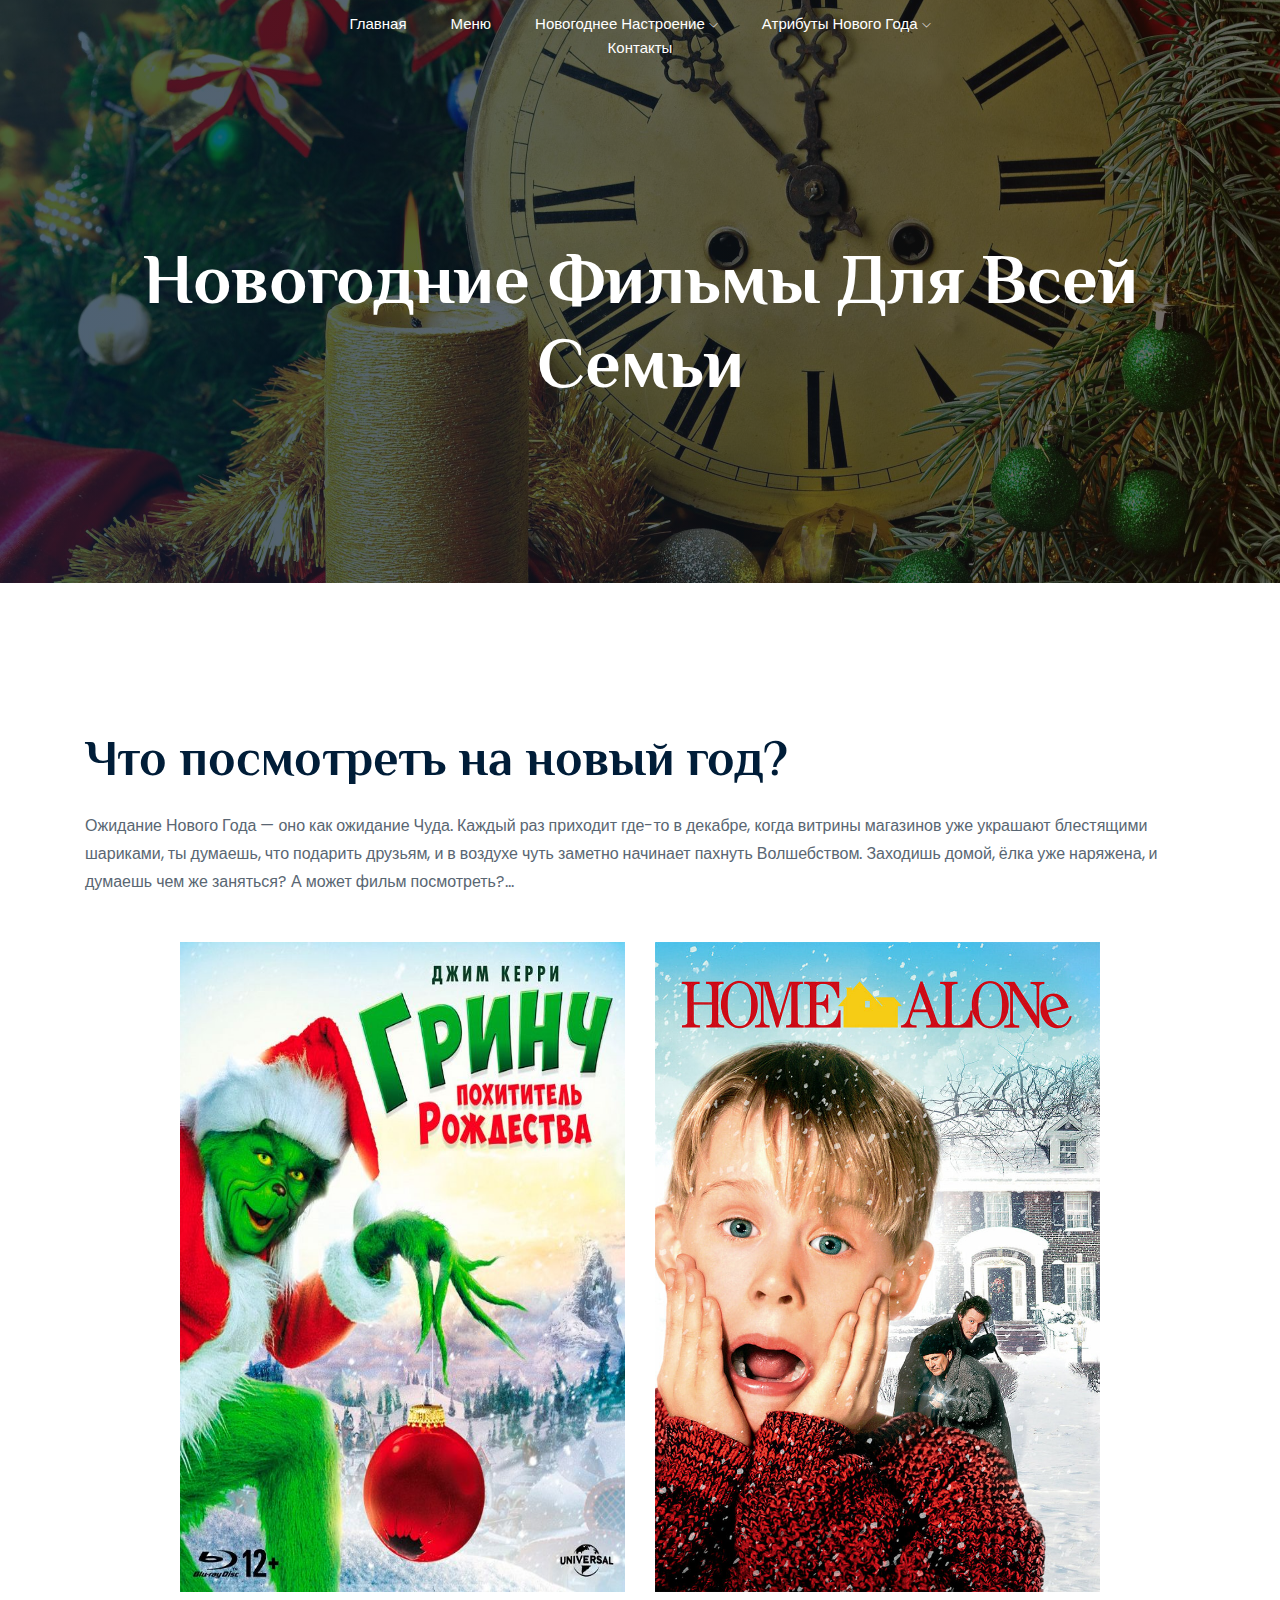
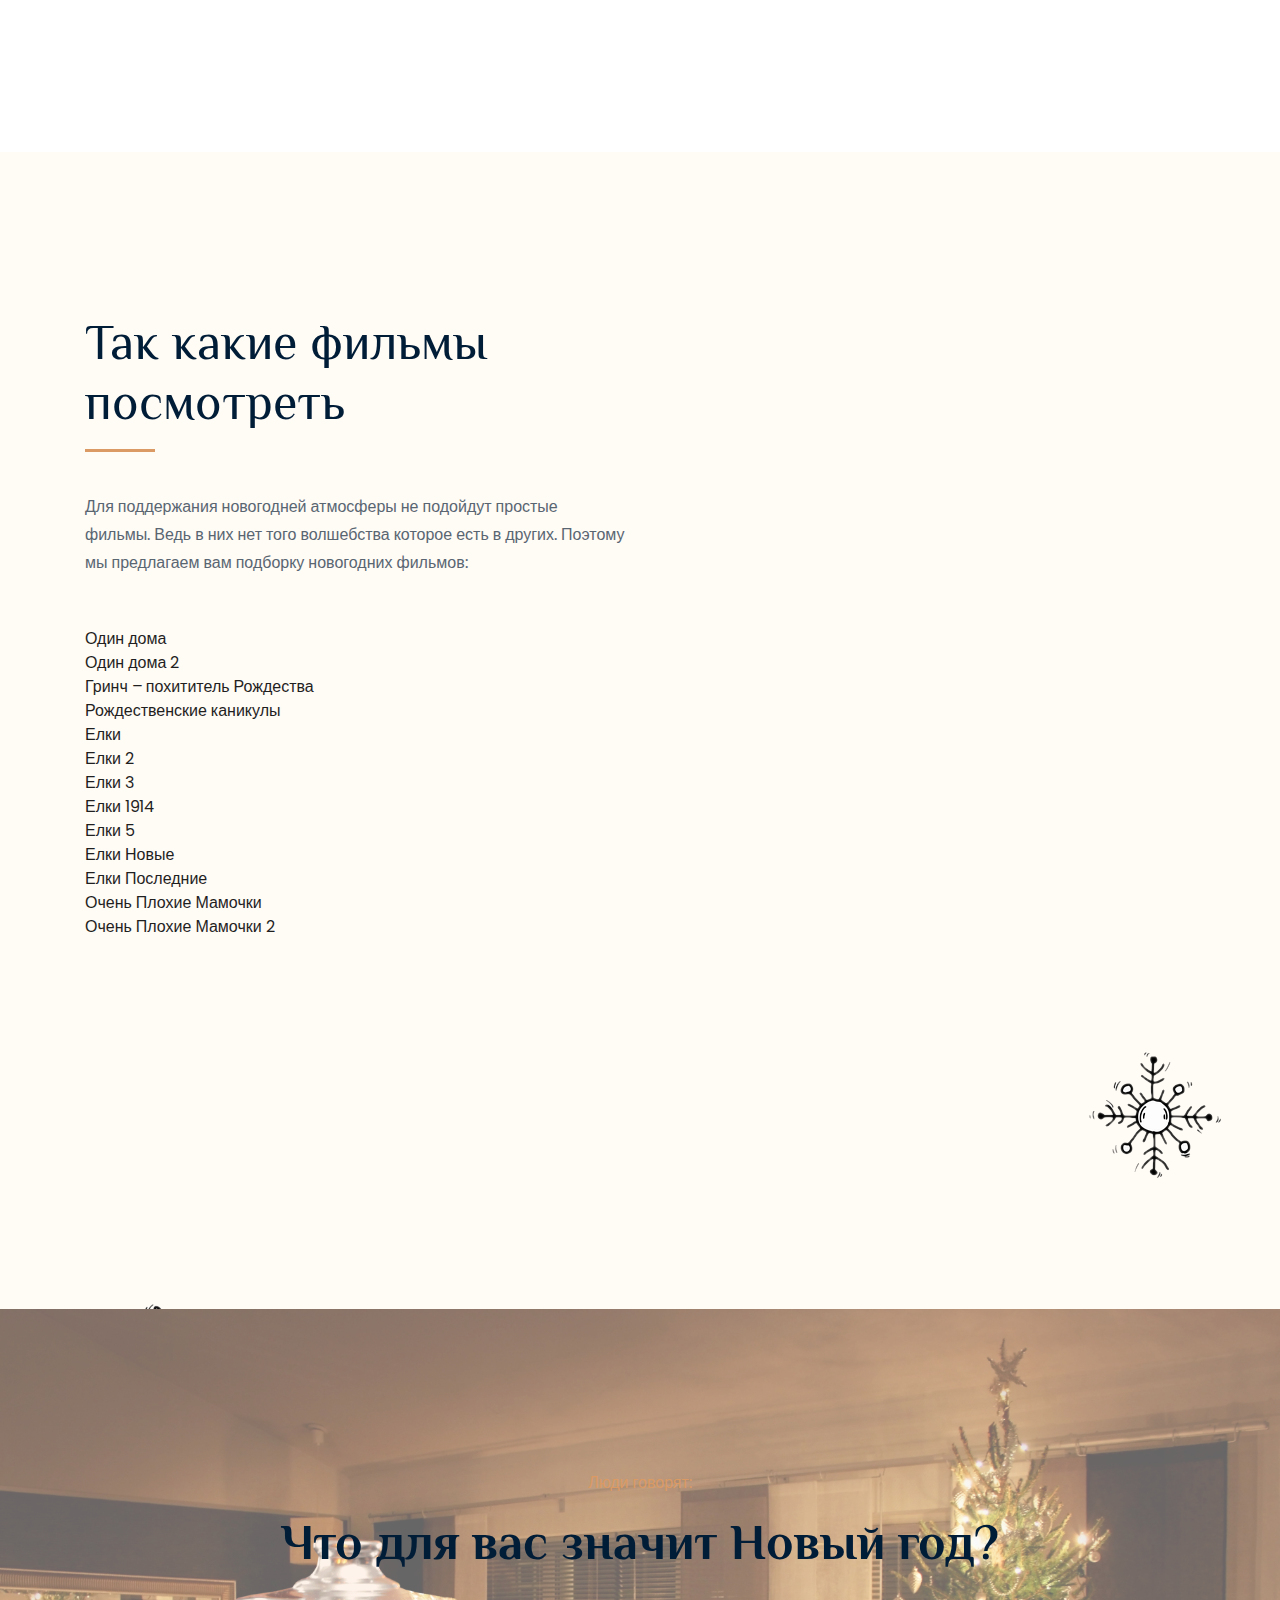
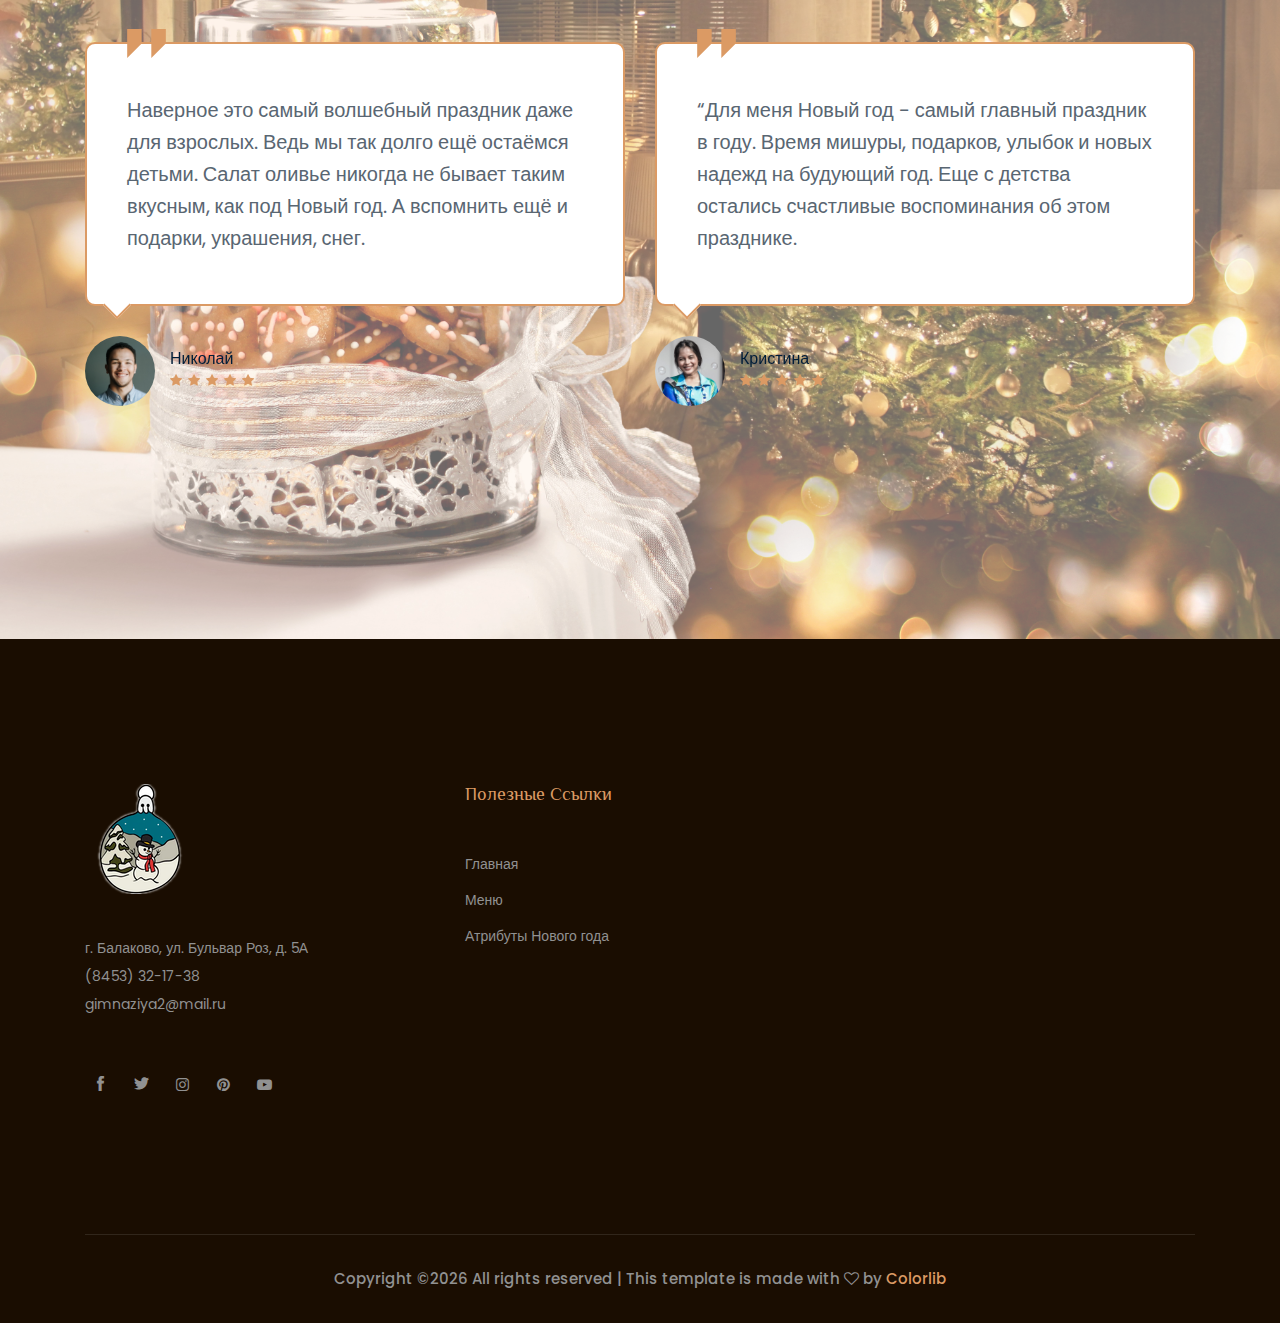
<file: about.html>
<!doctype html>
<html class="no-js" lang="zxx">

<head>
    <meta charset="utf-8">
    <meta http-equiv="x-ua-compatible" content="ie=edge">
    <title>Новогодние фильмы</title>
    <meta name="description" content="">
    <meta name="viewport" content="width=device-width, initial-scale=1">

    <!-- <link rel="manifest" href="site.webmanifest"> -->
    <link rel="shortcut icon" type="image/x-icon" href="img/favicon.png">
    <!-- Place favicon.ico in the root directory -->

    <!-- CSS here -->
    <link rel="stylesheet" href="css/bootstrap.min.css">
    <link rel="stylesheet" href="css/owl.carousel.min.css">
    <link rel="stylesheet" href="css/magnific-popup.css">
    <link rel="stylesheet" href="css/font-awesome.min.css">
    <link rel="stylesheet" href="css/themify-icons.css">
    <link rel="stylesheet" href="css/gijgo.css">
    <link rel="stylesheet" href="css/nice-select.css">
    <link rel="stylesheet" href="css/flaticon.css">
    <link rel="stylesheet" href="css/slicknav.css">

    <link rel="stylesheet" href="css/style.css">
    <!-- <link rel="stylesheet" href="css/responsive.css"> -->
</head>

<body>
    <!--[if lte IE 9]>
            <p class="browserupgrade">You are using an <strong>outdated</strong> browser. Please <a href="https://browsehappy.com/">upgrade your browser</a> to improve your experience and security.</p>
        <![endif]-->

    <!-- header-start -->
    <header>
        <div class="header-area ">
            <div id="sticky-header" class="main-header-area">
                <div class="container-fluid p-0">
                    <div class="header_bottom_border">
                        <div class="row align-items-center no-gutters">
                            <div class="col-xl-3 col-lg-2">
                                <div class="logo">  
                                </div>
                            </div>
                            <div class="col-xl-6 col-lg-7">
                                <div class="main-menu  d-none d-lg-block">
                                    <nav>
                                        <ul id="navigation">
                                            <li><a class="active" href="index.html">Главная</a></li>
                                            <li><a href="menu.html">Меню</a></li>
                                            <li><a href="#">Новогоднее настроение <i class="ti-angle-down"></i></a>
                                                <ul class="submenu">
                                                    <li><a href="about.html">Кино</a></li>
                                                    <li><a href="elements.html">Песни</a></li>
                                                </ul>
                                            </li>
                                            <li><a href="#">Атрибуты нового года <i class="ti-angle-down"></i></a>
                                                <ul class="submenu">
                                                    <li><a href="blog.html">Новогодние украшения</a></li>
                                                    <li><a href="single-blog.html">История праздника</a></li>
                                                </ul>
                                            </li>
                                            <li><a href="contact.html">Контакты</a></li>
                                        </ul>
                                    </nav>
                                </div>
                            </div>
                            <div class="col-xl-3 col-lg-3 d-none d-lg-block">
                                <div class="say_hello">
                                </div>
                            </div>
                            <div class="col-12">
                                <div class="mobile_menu d-block d-lg-none"></div>
                            </div>
                        </div>
                    </div>

                </div>
            </div>
        </div>
    </header>
    <!-- header-end -->

    <!-- bradcam_area  -->
    <div class="bradcam_area bradcam_bg_1">
        <div class="container">
            <div class="row">
                <div class="col-xl-12">
                    <div class="bradcam_text text-center">
                        <h3>Новогодние фильмы для всей семьи</h3>
                    </div>
                </div>
            </div>
        </div>
    </div>
    <!--/ bradcam_area  -->

    <div class="main_about_wrap">
        <div class="container">
            <div class="row">
                <div class="col-xl-12">
                    <h3>Что посмотреть на новый год?</h3>
                        <p>Ожидание Нового Года &#151; оно как ожидание Чуда. Каждый раз приходит где-то в декабре, когда витрины магазинов уже украшают блестящими шариками, ты думаешь, что подарить друзьям, и в воздухе чуть заметно начинает пахнуть Волшебством. Заходишь домой, ёлка уже наряжена, и думаешь чем же заняться? А может фильм посмотреть?...</p>
                </div>
            </div>
            <div class="row justify-content-center">
                <div class="col-lg-10">
                    <div class="row">
                        <div class="col-xl-6 col-md-6">
                            <div class="about_thumb">
                                <img src="img/about/about_1.png" width="1200" height="650" alt="">
                            </div>
                        </div>
                        <div class="col-xl-6 col-md-6">
                            <div class="about_thumb">
                                <img src="img/about/about_2.png" width="1200" height="650" alt="">
                            </div>
                        </div>
                    </div>
                </div>
            </div>
        </div>
    </div>
    <!-- about_area_start -->
    <div class="about_area">
        <div class="icon_1 d-none d-md-block">
       
        </div>
        <div class="icon_2 d-none d-md-block">
            <img src="img/icon/2.png" alt="">
        </div>
        <div class="icon_3 d-none d-md-block">
            <img src="img/icon/3.png" alt="">
        </div>
        <div class="container">
            <div class="row align-items-center">
                <div class="col-lg-6">
                    <div class="about_info_wrap">
                            <h3>Так какие фильмы посмотреть  </h3>
                            <span class="long_dash"></span>
                        <p>Для поддержания новогодней атмосферы не подойдут простые фильмы. Ведь в них нет того волшебства которое есть в других. Поэтому мы предлагаем вам подборку новогодних фильмов:

                        <li><a href="https://www.kinopoisk.ru/film/8124/">Один дома</a></li>
                        <li><a href="https://www.kinopoisk.ru/film/5928/">Один дома 2</a></li>
                        <li><a href="https://www.kinopoisk.ru/film/5056/">Гринч – похититель Рождества</a></li>
                        <li><a href="https://www.kinopoisk.ru/film/10074/">Рождественские каникулы</a></li>
                        <li><a href="https://www.kinopoisk.ru/film/493768/">Елки</a></li>
                        <li><a href="https://www.kinopoisk.ru/film/573817/">Елки 2</a></li>        
                        <li><a href="https://www.kinopoisk.ru/film/652659/">Елки 3</a></li>
                        <li><a href="https://www.kinopoisk.ru/film/687193/">Елки 1914</a></li>
                        <li><a href="https://www.kinopoisk.ru/film/893500/">Елки 5</a></li>
                        <li><a href="https://www.kinopoisk.ru/film/1045310/">Елки Новые</a></li>
                        <li><a href="https://www.kinopoisk.ru/film/1181562/">Елки Последние</a></li>
                        <li><a href="https://www.kinopoisk.ru/film/905378/">Очень Плохие Мамочки</a></li>
                        <li><a href="https://www.kinopoisk.ru/film/1008582/">Очень Плохие Мамочки 2</a></li> 
                        </p>
                        <ul class="food_list">
                            
                        </ul>
                    </div>
                </div>
                <div class="col-lg-6">
                    <div class="about_img">
                       
                           
                        </div>
                    </div>
                </div>
            </div>
        </div>
    </div>
    <!-- about_area_end -->

    <!-- testimonial_area  -->
    <div class="testimonial_area overlay custom_mt">
        <div class="container">
            <div class="row">
                <div class="col-xl-12">
                    <div class="section_title text-center mb-50">
                        <p>Люди говорят:</p>
                        <h3>Что для вас значит Новый год?</h3>
                    </div>
                </div>
            </div>
            <div class="row">
                <div class="col-xl-12">
                    <div class="testmonial_active owl-carousel">
                        <div class="single_carousel">
                            <div class="single_testmonial ">
                                <div class="author_opinion">
                                    <p>Наверное это самый волшебный праздник даже для взрослых. Ведь мы так долго ещё остаёмся детьми. Салат оливье никогда не бывает таким вкусным, как под Новый год. А вспомнить ещё и подарки, украшения, снег.</p>
                                </div>
                                <div class="testmonial_author">
                                    <div class="thumb">
                                        <img src="img/testimonial/author.png" alt="">
                                    </div>
                                    <div class="name">
                                        <h3>Николай</h3>
                                        <div class="icon">
                                            <a href="#"><i class="fa fa-star"></i> </a>
                                            <a href="#"><i class="fa fa-star"></i> </a>
                                            <a href="#"><i class="fa fa-star"></i> </a>
                                            <a href="#"><i class="fa fa-star"></i> </a>
                                            <a href="#"><i class="fa fa-star"></i> </a>
                                        </div>
                                    </div>
                                </div>
                            </div>
                        </div>
                        <div class="single_carousel">
                            <div class="single_testmonial ">
                                <div class="author_opinion">
                                    <p>“Для меня Новый год - самый главный праздник в году. Время мишуры, подарков, улыбок и новых надежд на будующий год. Еще с детства остались счастливые воспоминания об этом празднике. </p>
                                </div>
                                <div class="testmonial_author">
                                    <div class="thumb">
                                        <img src="img/testimonial/author2.png" alt="">
                                    </div>
                                    <div class="name">
                                        <h3>Кристина</h3>
                                        <div class="icon">
                                            <a href="#"><i class="fa fa-star"></i> </a>
                                            <a href="#"><i class="fa fa-star"></i> </a>
                                            <a href="#"><i class="fa fa-star"></i> </a>
                                            <a href="#"><i class="fa fa-star"></i> </a>
                                            <a href="#"><i class="fa fa-star"></i> </a>
                                        </div>
                                    </div>
                                </div>
                            </div>
                        </div>
                        
                                   
                                        </div>
                                    </div>
                                </div>
                            </div>
                        </div>
                    </div>
                </div>
            </div>
        </div>
    </div>
    <!-- /testimonial_area  -->

    <d

    <!-- footer_start  -->
    <footer class="footer">
        <div class="footer_top">
            <div class="container">
                <div class="row">
                    <div class="col-xl-3 col-md-6 col-lg-3 ">
                        <div class="footer_widget">
                            <div class="footer_logo">
                                <a href="#">
                                    <img src="img/footer_logo.png" alt="">
                                </a>
                            </div>
                            <p>г. Балаково, ул. Бульвар Роз, д. 5А
                                <a href="#">(8453) 32-17-38</a> <br>
                                <a href="#">gimnaziya2@mail.ru</a>
                            </p>
                            <p>



                            </p>
                            <div class="socail_links">
                                <ul>
                                    <li>
                                        <a href="#">
                                            <i class="ti-facebook"></i>
                                        </a>
                                    </li>
                                    <li>
                                        <a href="#">
                                            <i class="ti-twitter-alt"></i>
                                        </a>
                                    </li>
                                    <li>
                                        <a href="#">
                                            <i class="fa fa-instagram"></i>
                                        </a>
                                    </li>
                                    <li>
                                        <a href="#">
                                            <i class="fa fa-pinterest"></i>
                                        </a>
                                    </li>
                                    <li>
                                        <a href="#">
                                            <i class="fa fa-youtube-play"></i>
                                        </a>
                                    </li>
                                </ul>
                            </div>

                        </div>
                    </div>
                    <div class="col-xl-4 col-md-6 col-lg-4 offset-xl-1">
                        <div class="footer_widget">
                            <h3 class="footer_title">
                                Полезные ссылки
                            </h3>
                            <ul>
                                <li><a class="active" href="index.html">Главная</a></li>
                                            <li><a href="Menu.html">Меню</a></li>
                                            <li><a href="#">Атрибуты Нового года </li></a>
                                               
                            </ul>
                        </div>
                    </div>
                    <div class="col-xl-4 col-md-6 col-lg-4">
                        <div class="footer_widget">
                            
                        </div>
                    </div>
                </div>
            </div>
        </div>
        <div class="copy-right_text">
            <div class="container">
                <div class="footer_border"></div>
                <div class="row">
                    <div class="col-xl-12">
                        <p class="copy_right text-center">
                            <!-- Link back to Colorlib can't be removed. Template is licensed under CC BY 3.0. -->
Copyright &copy;<script>document.write(new Date().getFullYear());</script> All rights reserved | This template is made with <i class="fa fa-heart-o" aria-hidden="true"></i> by <a href="https://colorlib.com" target="_blank">Colorlib</a>
<!-- Link back to Colorlib can't be removed. Template is licensed under CC BY 3.0. -->
                        </p>
                    </div>
                </div>
            </div>
        </div>
    </footer>
    <!-- footer_end  -->

    <!-- JS here -->
    <script src="js/vendor/modernizr-3.5.0.min.js"></script>
    <script src="js/vendor/jquery-1.12.4.min.js"></script>
    <script src="js/popper.min.js"></script>
    <script src="js/bootstrap.min.js"></script>
    <script src="js/owl.carousel.min.js"></script>
    <script src="js/isotope.pkgd.min.js"></script>
    <script src="js/ajax-form.js"></script>
    <script src="js/waypoints.min.js"></script>
    <script src="js/jquery.counterup.min.js"></script>
    <script src="js/imagesloaded.pkgd.min.js"></script>
    <script src="js/scrollIt.js"></script>
    <script src="js/jquery.scrollUp.min.js"></script>
    <script src="js/wow.min.js"></script>
    <script src="js/gijgo.min.js"></script>
    <script src="js/nice-select.min.js"></script>
    <script src="js/jquery.slicknav.min.js"></script>
    <script src="js/jquery.magnific-popup.min.js"></script>
    <script src="js/plugins.js"></script>



    <!--contact js-->
    <script src="js/contact.js"></script>
    <script src="js/jquery.ajaxchimp.min.js"></script>
    <script src="js/jquery.form.js"></script>
    <script src="js/jquery.validate.min.js"></script>
    <script src="js/mail-script.js"></script>


    <script src="js/main.js"></script>

    <script>
        $('#datepicker').datepicker({
            iconsLibrary: 'fontawesome',
            icons: {
                rightIcon: '<span class="fa fa-calendar-o"></span>'
            }
        });
        $('#datepicker2').datepicker({
            iconsLibrary: 'fontawesome',
            icons: {
                rightIcon: '<span class="fa fa-calendar-o"></span>'
            }

        });
    </script>
</body>

</html>
</file>
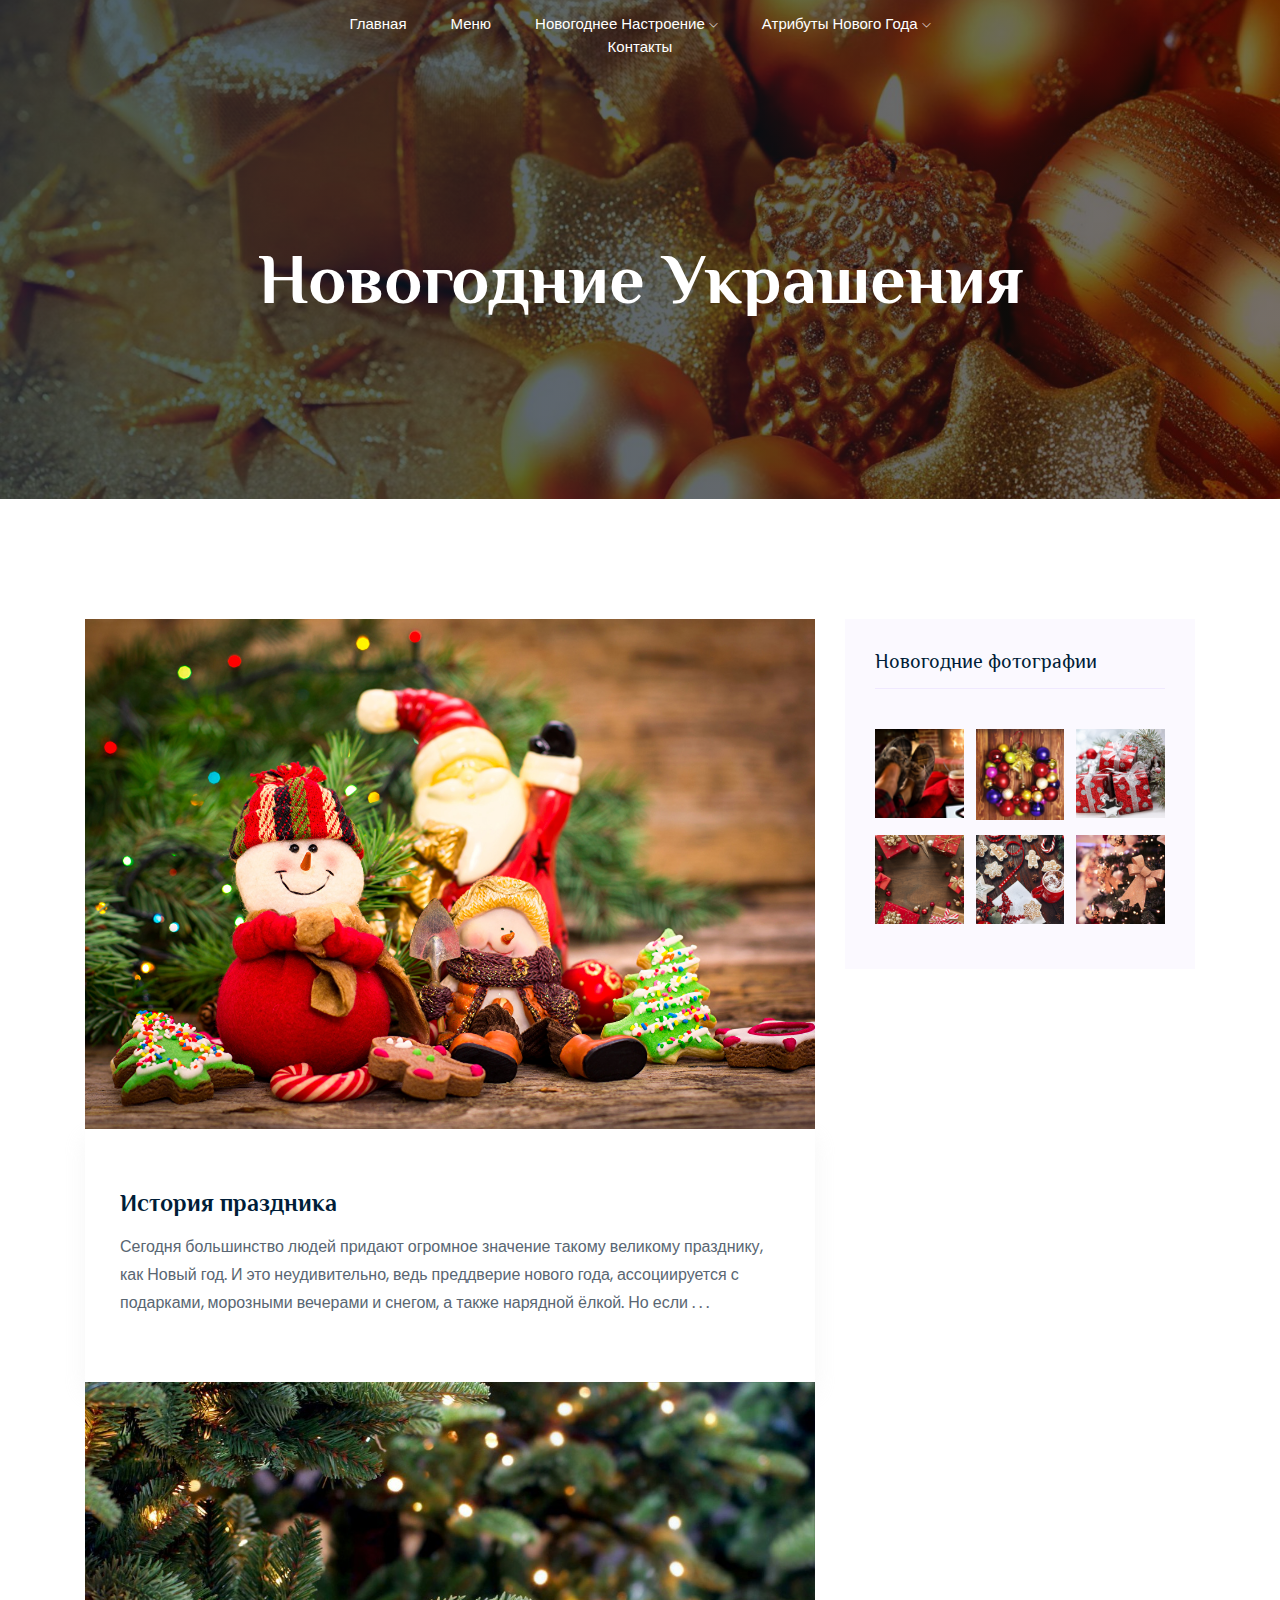
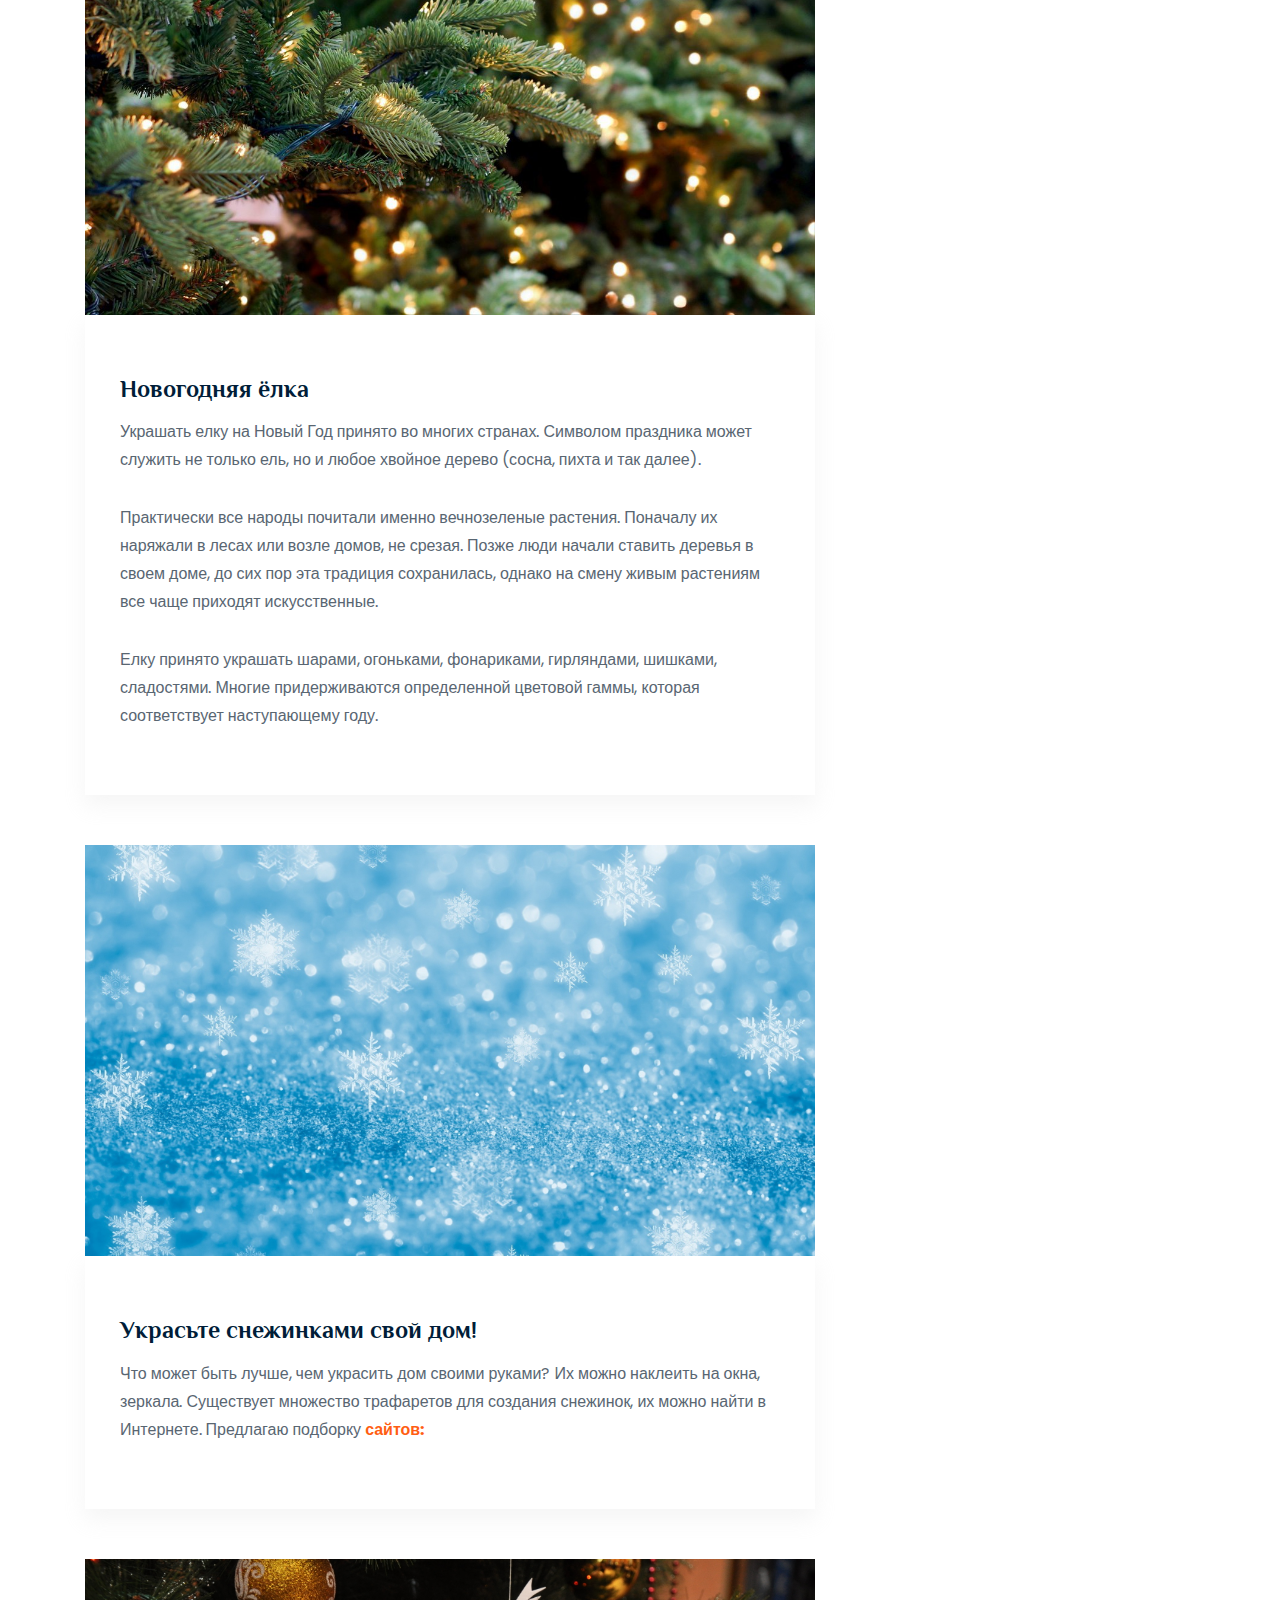
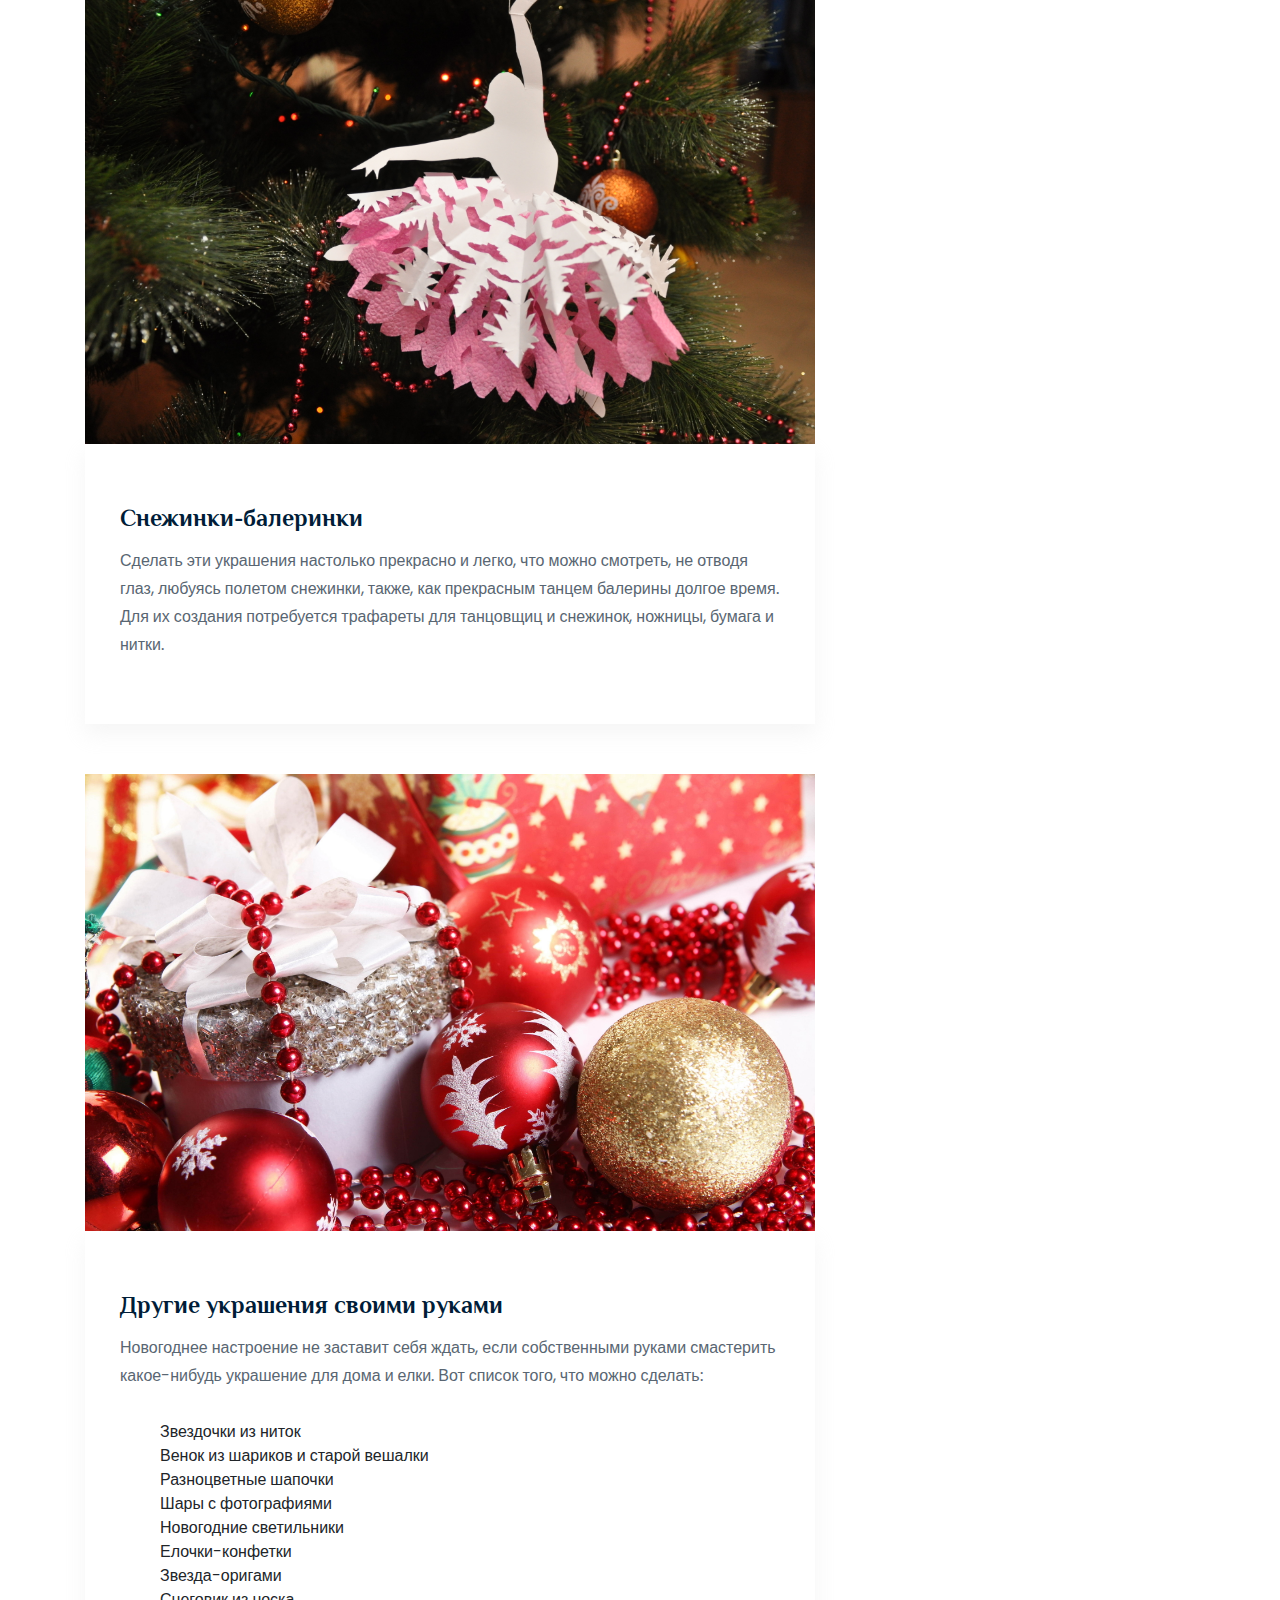
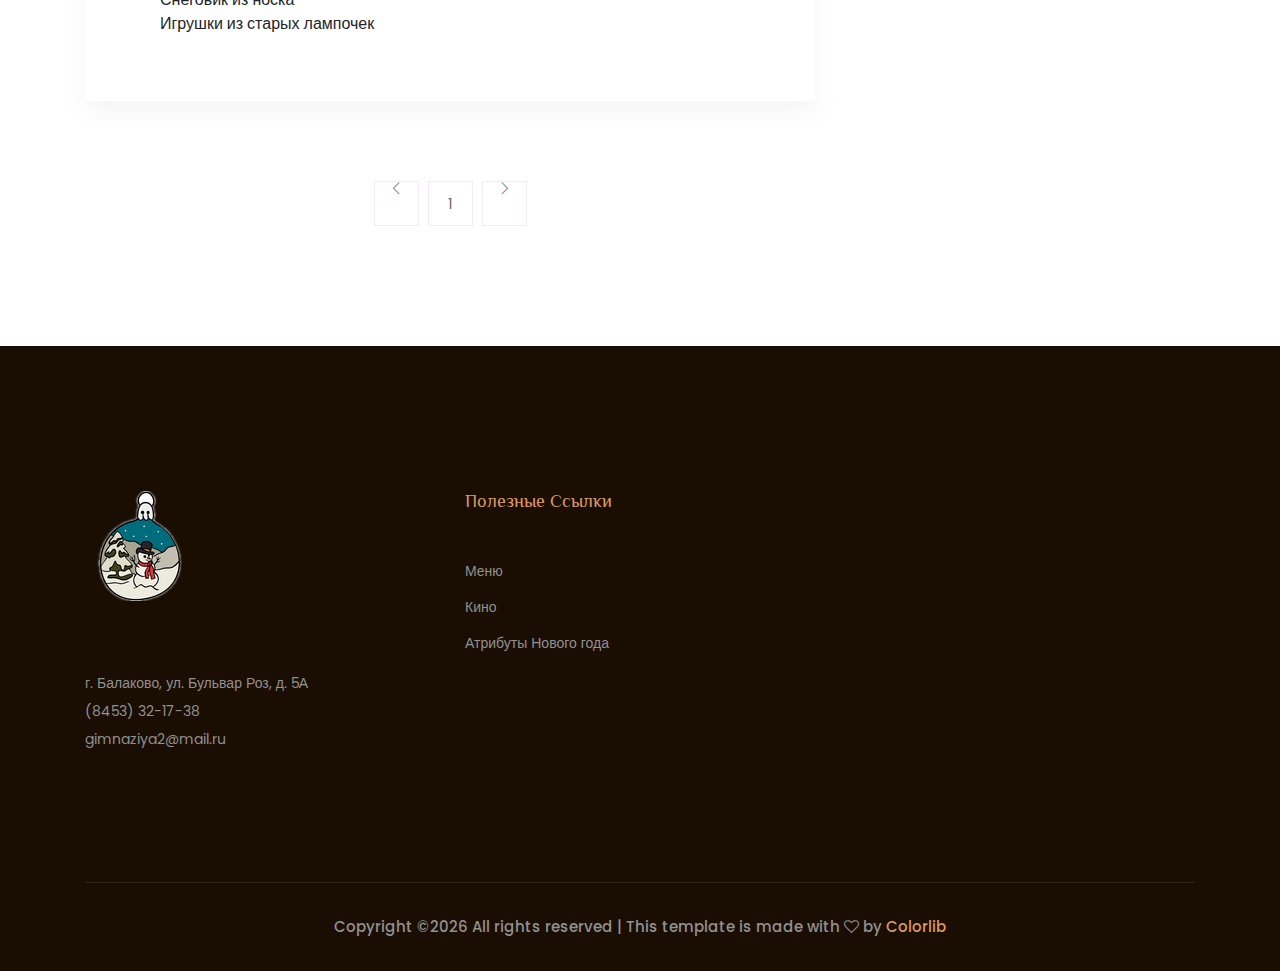
<file: blog.html>
﻿
<html class="no-js" lang="zxx">

<head>
    <meta charset="utf-8">
    <meta http-equiv="x-ua-compatible" content="ie=edge">
    <title>Сайт 11А</title>
    <meta name="description" content="">
    <meta name="viewport" content="width=device-width, initial-scale=1">

    <!-- <link rel="manifest" href="site.webmanifest"> -->
    <link rel="shortcut icon" type="image/x-icon" href="img/favicon.png">
    <!-- Place favicon.ico in the root directory -->
    <!-- CSS here -->
    <link rel="stylesheet" href="css/bootstrap.min.css">
    <link rel="stylesheet" href="css/owl.carousel.min.css">
    <link rel="stylesheet" href="css/magnific-popup.css">
    <link rel="stylesheet" href="css/font-awesome.min.css">
    <link rel="stylesheet" href="css/themify-icons.css">
    <link rel="stylesheet" href="css/nice-select.css">
    <link rel="stylesheet" href="css/flaticon.css">
    <link rel="stylesheet" href="css/gijgo.css">
    <link rel="stylesheet" href="css/animate.css">
    <link rel="stylesheet" href="css/slicknav.css">
    <link rel="stylesheet" href="css/style.css">
    <!-- <link rel="stylesheet" href="css/responsive.css"> -->
    
    <script src="js/1.js"></script>
</head>

<body>
    <!--[if lte IE 9]>
            <p class="browserupgrade">You are using an <strong>outdated</strong> browser. Please <a href="https://browsehappy.com/">upgrade your browser</a> to improve your experience and security.</p>
        <![endif]-->

    <!-- header-start -->
    <header>
        <div class="header-area ">
            <div id="sticky-header" class="main-header-area">
                <div class="container-fluid p-0">
                    <div class="header_bottom_border">
                        <div class="row align-items-center no-gutters">
                            <div class="col-xl-3 col-lg-2">
                                <div class="logo">
                                    <a href="index.html">
                                       
                                    </a>
                                </div>
                            </div>
                            <div class="col-xl-6 col-lg-7">
                                <div class="main-menu  d-none d-lg-block">
                                    <nav>
                                        <ul id="navigation">
                                          <li><a class="active" href="index.html">Главная</a></li>
                                          <li><a href="menu.html">Меню</a></li>
                                          <li><a href="#">Новогоднее настроение <i class="ti-angle-down"></i></a>
                                              <ul class="submenu">
                                                  <li><a href="about.html">Кино</a></li>
                                                  <li><a href="elements.html">Песни</a></li>
                                              </ul>
                                          </li>
                                          <li><a href="#">Атрибуты Нового года <i class="ti-angle-down"></i></a>
                                              <ul class="submenu">
                                                  <li><a href="blog.html">Новогодние украшения</a></li>
                                                  <li><a href="single-blog.html">История Праздника</a></li>
                                              </ul>
                                          </li>
                                          <li><a href="contact.html">Контакты</a></li>
                                      </ul>
                                  </nav>
                              </div>
                          </div>
                          <div class="col-xl-3 col-lg-3 d-none d-lg-block">
                              <div class="say_hello">
                                  <a href="#"></a>
                              </div>
                          </div>
                            <div class="col-12">
                                <div class="mobile_menu d-block d-lg-none"></div>
                            </div>
                        </div>
                    </div>

                </div>
            </div>
        </div>
    </header>
    <!-- header-end -->

    <!-- bradcam_area  -->
    <div class="bradcam_area bradcam_bg_2">
        <div class="container">
            <div class="row">
                <div class="col-xl-12">
                    <div class="bradcam_text text-center">
                        <h3>Новогодние украшения</h3>
                    </div>
                </div>
            </div>
        </div>
    </div>
    <!--/ bradcam_area  -->


    <!--================Blog Area =================-->
    <section class="blog_area section-padding">
        <div class="container">
            <div class="row">
                <div class="col-lg-8 mb-5 mb-lg-0">
                    <div class="blog_left_sidebar">
                        <article class="blog_item">
                            <div class="blog_item_img">
                                <img class="card-img rounded-0" src="img/blog/single_blog_11.png" alt="">
                                
                            </div>

                            <div class="blog_details">
                                <a class="d-inline-block" href="single-blog.html">
                                    <h2>История праздника</h2>
                                </a>
                                <p>Сегодня большинство людей придают огромное значение такому великому празднику, 
				   как Новый год. И это неудивительно, ведь преддверие нового года, ассоциируется с 
				   подарками, морозными вечерами и снегом, а также нарядной ёлкой. Но если . . .</p>
                                
                            </div>
                        <article class="blog_item">
                            <div class="blog_item_img">
                                <img class="card-img rounded-0" src="img/blog/single_blog_13.png" alt="">
                                
                            </div>

                            <div class="blog_details">
                                
                                    <h2>Новогодняя ёлка</h2>
                                
                                <p>Украшать елку на Новый Год принято во многих странах. Символом праздника может служить не только ель, но и любое хвойное дерево (сосна, пихта и так далее).</p>

				<p>Практически все народы почитали именно вечнозеленые растения. Поначалу их наряжали в лесах или возле домов, не срезая. Позже люди начали ставить деревья в своем доме, до сих пор эта традиция сохранилась, однако на смену живым растениям все чаще приходят искусственные.</p>

				<p>Елку принято украшать шарами, огоньками, фонариками, гирляндами, шишками, сладостями. Многие придерживаются определенной цветовой гаммы, которая соответствует наступающему году.</p>
                                
                            </div>
                        </article>
			</article>

                        <article class="blog_item">
                            <div class="blog_item_img">
                                <img class="card-img rounded-0" src="img/blog/single_blog_12.png" alt="">
                                
                            </div>

                            <div class="blog_details">
                                
                                    <h2>Украсьте снежинками свой дом!</h2>
                                
                                <p>Что может быть лучше, чем украсить дом своими руками? Их можно наклеить на окна, зеркала. 
				   Существует множество трафаретов для создания снежинок, их можно найти в Интернете. 
				   Предлагаю подборку <a href="#*" onClick="show('details'); return true;"><b>сайтов:</b></a> 
				<div id="details" class="hidden"> 
 					<ol>
					<li><a href="https://sadpodelok.ru/693/krasivye-snezhinki-shemy/" target="_blank">Красивые снежинки из бумаги</a></li>
  					<li><a href="https://fishki.net/1771197-20-shem-dlja-vyrezanija-snezhinok-iz-bumagi.html" target="_blank">20 схем для вырезания снежинок из бумаги</a></li>
  					<li><a href="https://vkusneetut.ru/snezhinki-iz-bumagi-na-okna.html" target="_blank">Снежинки из бумаги на окна</a></li>	
					</ol>
				</div>
				</p>
                               
                            </div>
                        </article>

                        

                        <article class="blog_item">
                            <div class="blog_item_img">
                                <img class="card-img rounded-0" src="img/blog/single_blog_14.png" alt="">
                               
                            </div>

                            <div class="blog_details">
                                    <h2>Снежинки-балеринки</h2>
                                <p>Сделать эти украшения настолько прекрасно и легко, что можно смотреть, не отводя глаз, любуясь полетом снежинки, также, как прекрасным танцем балерины долгое время. Для их создания потребуется трафареты для танцовщиц и снежинок, ножницы, бумага и нитки. </p>
                                
                            </div>
                        </article>

                        <article class="blog_item">
                            <div class="blog_item_img">
                                <img class="card-img rounded-0" src="img/blog/single_blog_15.png" alt="">
                                
                            </div>

                            <div class="blog_details">
                                    <h2>Другие украшения своими руками</h2>
                                <p>Новогоднее настроение не заставит себя ждать, если собственными 
				руками смастерить какое-нибудь украшение для дома и елки. Вот список того, что можно сделать:
 					<ol>
					<li>Звездочки из ниток</li>
  					<li>Венок из шариков и старой вешалки</li>
  					<li>Разноцветные шапочки</li>	
					<li>Шары с фотографиями</li>
  					<li>Новогодние светильники</li>
  					<li>Елочки-конфетки</li>
					<li>Звезда-оригами</li>
  					<li>Снеговик из носка</li>
  					<li>Игрушки из старых лампочек</li>
					</ol>
				</p>
			 
                            </div>
                        </article>

                        <nav class="blog-pagination justify-content-center d-flex">
                            <ul class="pagination">
                                <li class="page-item">
                                    <a href="#" class="page-link" aria-label="Previous">
                                        <i class="ti-angle-left"></i>
                                    </a>
                                </li>
                                <li class="page-item">
                                    <a href="#" class="page-link">1</a>
                                </li>
                                
                                <li class="page-item">
                                    <a href="#" class="page-link" aria-label="Next">
                                        <i class="ti-angle-right"></i>
                                    </a>
                                </li>
                            </ul>
                        </nav>
                    </div>
                </div>
                <div class="col-lg-4">
                    <div class="blog_right_sidebar">
                        

                      
                       


                        <aside class="single_sidebar_widget instagram_feeds">
                            <h4 class="widget_title">Новогодние фотографии</h4>
                            <ul class="instagram_row flex-wrap">
                                <li>
                                    <a href="#">
                                        <img class="img-fluid" src="img/post/post_3.png" width="728" height="746" alt="">
                                    </a>
                                </li>
                                <li>
                                    <a href="#">
                                        <img class="img-fluid" src="img/post/post_6.png" width="728" height="746" alt="">
                                    </a>
                                </li>
                                <li>
                                    <a href="#">
                                        <img class="img-fluid" src="img/post/post_7.png" width="728" height="746" alt="">
                                    </a>
                                </li>
                                <li>
                                    <a href="#">
                                        <img class="img-fluid" src="img/post/post_8.png" width="728" height="746" alt="">
                                    </a>
                                </li>
                                <li>
                                    <a href="#">
                                        <img class="img-fluid" src="img/post/post_9.png" width="728" height="746" alt="">
                                    </a>
                                </li>
                                <li>
                                    <a href="#">
                                        <img class="img-fluid" src="img/post/post_10.png" width="728" height="746" alt="">
                                    </a>
                                </li>
                            </ul>
                        </aside>


                        
                    </div>
                </div>
            </div>
        </div>
    </section>
    <!--================Blog Area =================-->

    <!-- footer_start  -->
    <footer class="footer">
        <div class="footer_top">
            <div class="container">
                <div class="row">
                    <div class="col-xl-3 col-md-6 col-lg-3 ">
                        <div class="footer_widget">
                            <div class="footer_logo">
                                <a href="#">
                                    <img src="img/footer_logo.png" alt="">
                                </a>
                            </div>
                            <p> <br> г. Балаково, ул. Бульвар Роз, д. 5А </br>
                                <a href="#">(8453) 32-17-38</a> <br>
                                <a href="#">gimnaziya2@mail.ru</a>
                            </p>
                            <p>



                            </p>
                            

                        </div>
                    </div>
                    <div class="col-xl-4 col-md-6 col-lg-4 offset-xl-1">
                        <div class="footer_widget">
                            <h3 class="footer_title">
                                Полезные ссылки
                            </h3>
                            <ul>
                                <li><a href="#">Меню</a></li>
                                <li><a href="#">Кино</a></li>
                                <li><a href="#"> Атрибуты Нового года</a></li>
                            </ul>
                        </div>
                    </div>
                    <div class="col-xl-4 col-md-6 col-lg-4">
                        <div class="footer_widget">
                            
                        </div>
                    </div>
                </div>
            </div>
        </div>
        <div class="copy-right_text">
            <div class="container">
                <div class="footer_border"></div>
                <div class="row">
                    <div class="col-xl-12">
                        <p class="copy_right text-center">
                            <!-- Link back to Colorlib can't be removed. Template is licensed under CC BY 3.0. -->
Copyright &copy;<script>document.write(new Date().getFullYear());</script> All rights reserved | This template is made with <i class="fa fa-heart-o" aria-hidden="true"></i> by <a href="https://colorlib.com" target="_blank">Colorlib</a>
<!-- Link back to Colorlib can't be removed. Template is licensed under CC BY 3.0. -->
                        </p>
                    </div>
                </div>
            </div>
        </div>
    </footer>
    <!-- footer_end  -->


    <!-- JS here -->
    <script src="js/vendor/modernizr-3.5.0.min.js"></script>
    <script src="js/vendor/jquery-1.12.4.min.js"></script>
    <script src="js/popper.min.js"></script>
    <script src="js/bootstrap.min.js"></script>
    <script src="js/owl.carousel.min.js"></script>
    <script src="js/isotope.pkgd.min.js"></script>
    <script src="js/ajax-form.js"></script>
    <script src="js/waypoints.min.js"></script>
    <script src="js/jquery.counterup.min.js"></script>
    <script src="js/imagesloaded.pkgd.min.js"></script>
    <script src="js/scrollIt.js"></script>
    <script src="js/jquery.scrollUp.min.js"></script>
    <script src="js/wow.min.js"></script>
    <script src="js/nice-select.min.js"></script>
    <script src="js/jquery.slicknav.min.js"></script>
    <script src="js/jquery.magnific-popup.min.js"></script>
    <script src="js/plugins.js"></script>
    <script src="js/gijgo.min.js"></script>

    <!--contact js-->
    <script src="js/contact.js"></script>
    <script src="js/jquery.ajaxchimp.min.js"></script>
    <script src="js/jquery.form.js"></script>
    <script src="js/jquery.validate.min.js"></script>
    <script src="js/mail-script.js"></script>

    <script src="js/main.js"></script>
    <script>
        $('#datepicker').datepicker({
            iconsLibrary: 'fontawesome',
            icons: {
             rightIcon: '<span class="fa fa-caret-down"></span>'
         }
        });
        $('#datepicker2').datepicker({
            iconsLibrary: 'fontawesome',
            icons: {
             rightIcon: '<span class="fa fa-caret-down"></span>'
         }

        });
    </script>
</body>
</html>
</file>
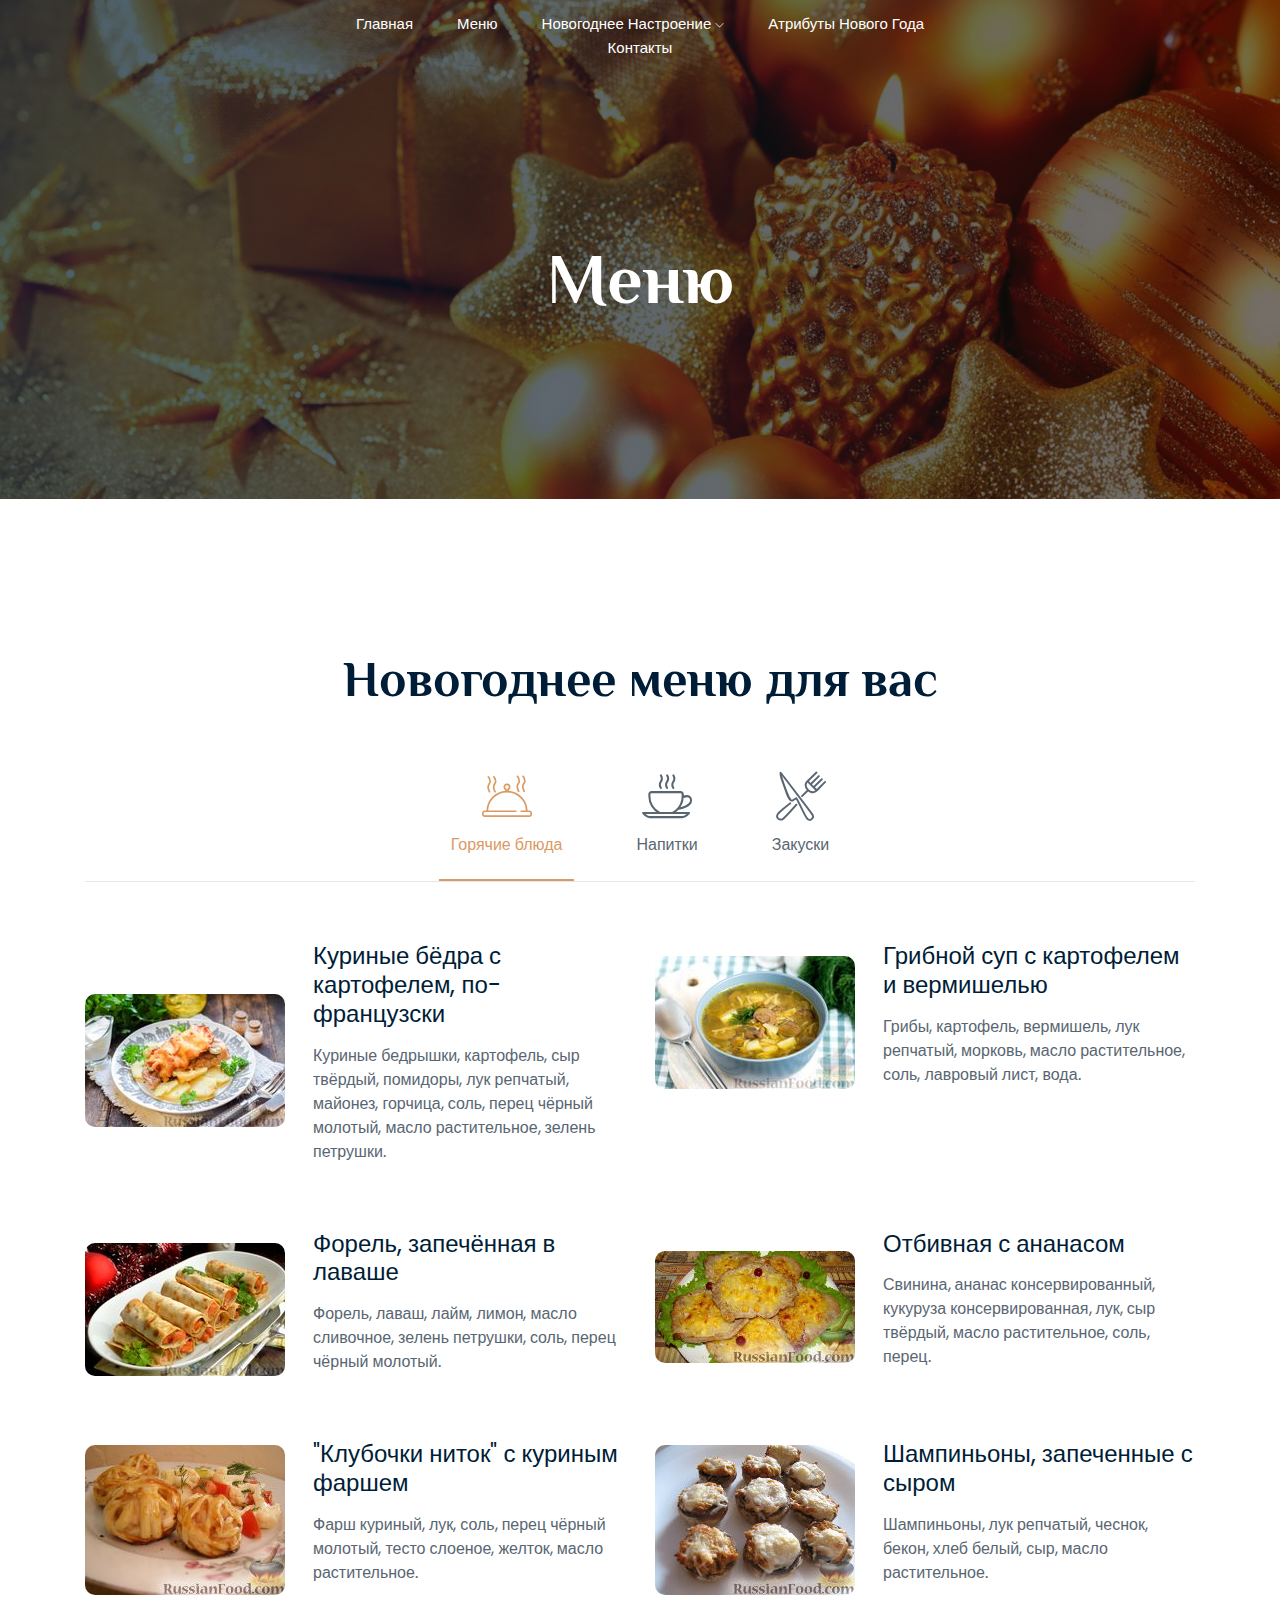
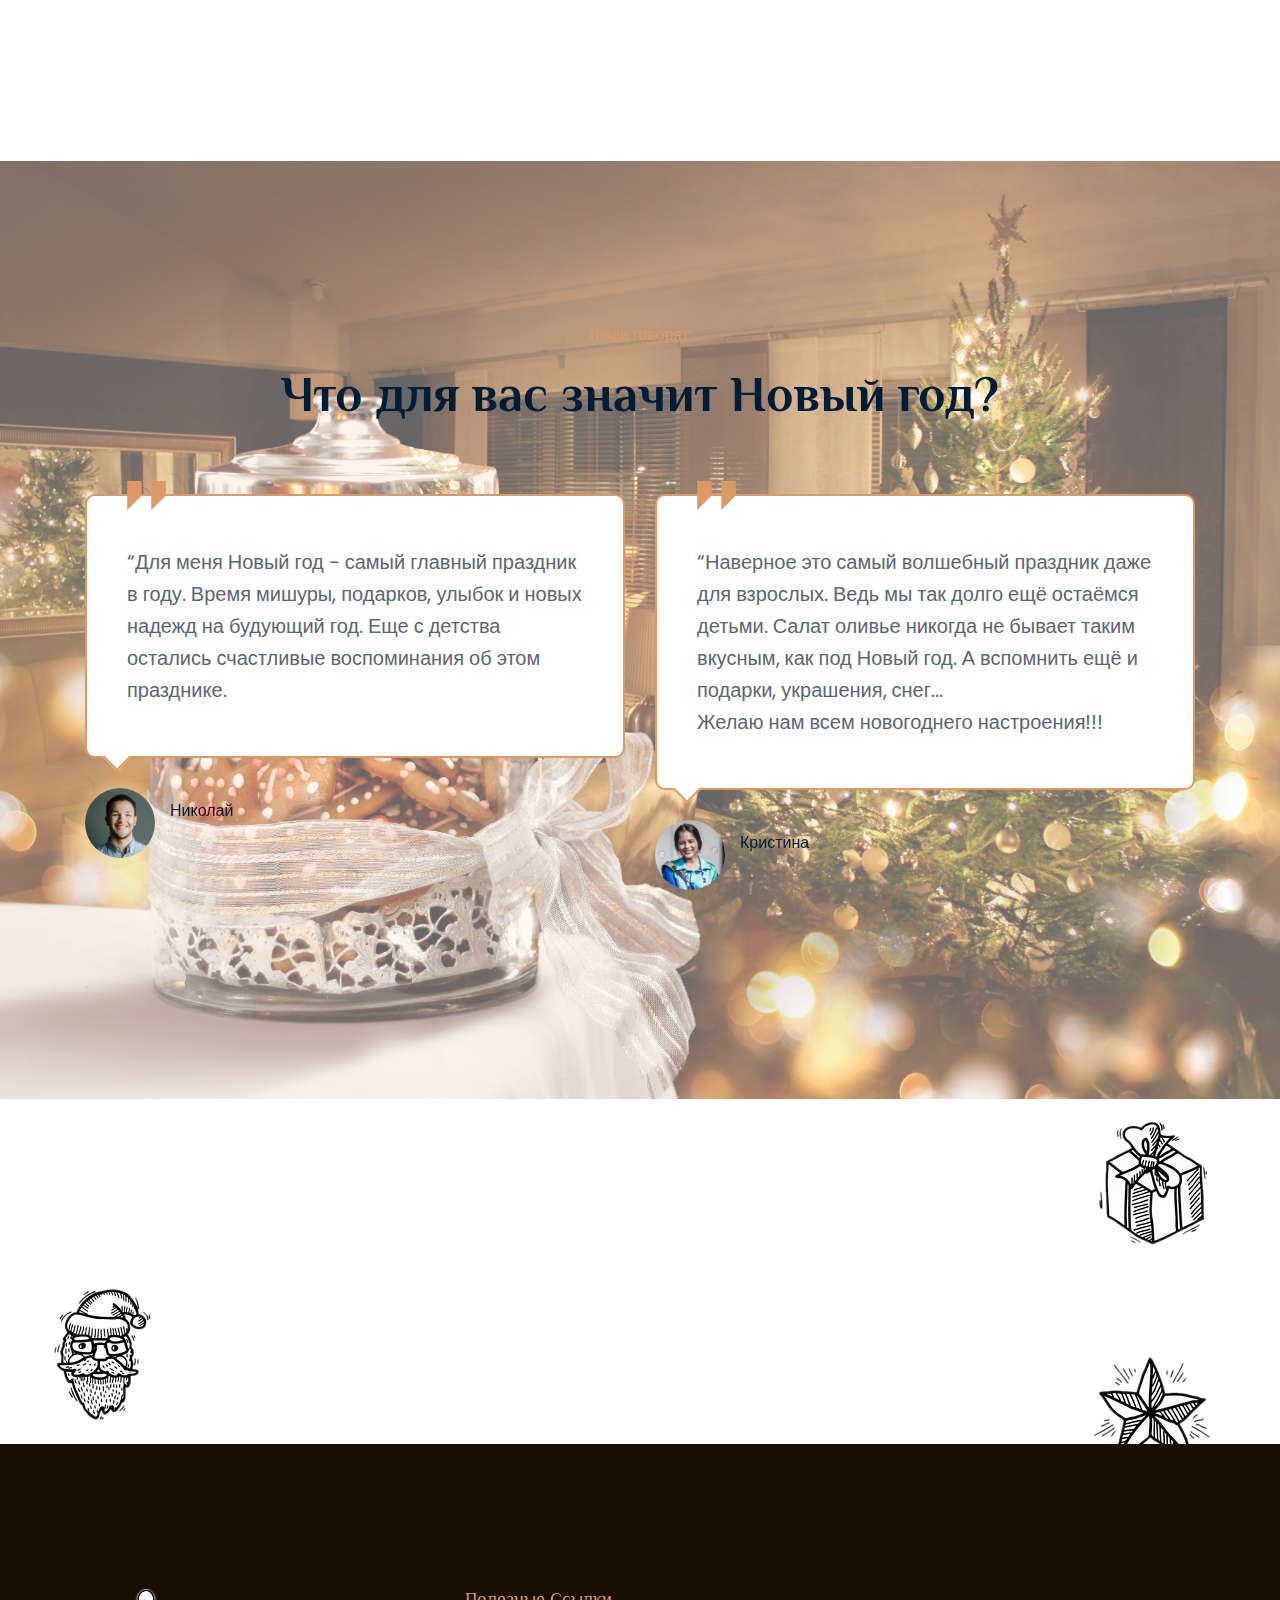
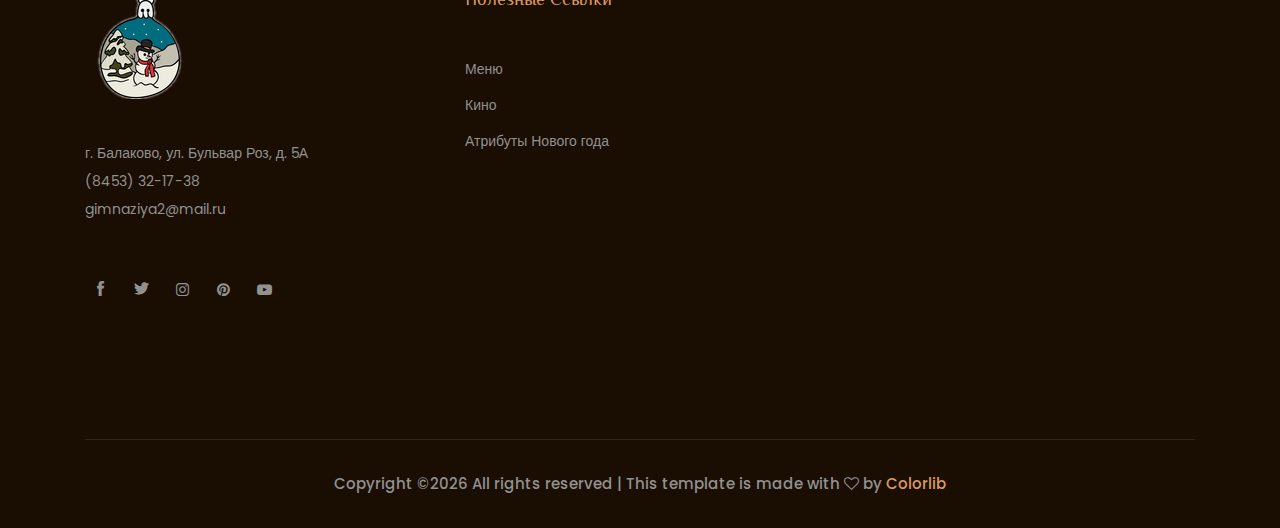
<file: menu.html>
<!doctype html>
<html class="no-js" lang="zxx">

<head>
    <meta charset="utf-8">
    <meta http-equiv="x-ua-compatible" content="ie=edge">
    <title>Новогодний стол</title>
    <meta name="description" content="">
    <meta name="viewport" content="width=device-width, initial-scale=1">

    <!-- <link rel="manifest" href="site.webmanifest"> -->
    <link rel="shortcut icon" type="image/x-icon" href="img/favicon.png">
    <!-- Place favicon.ico in the root directory -->

    <!-- CSS here -->
    <link rel="stylesheet" href="css/bootstrap.min.css">
    <link rel="stylesheet" href="css/owl.carousel.min.css">
    <link rel="stylesheet" href="css/magnific-popup.css">
    <link rel="stylesheet" href="css/font-awesome.min.css">
    <link rel="stylesheet" href="css/themify-icons.css">
    <link rel="stylesheet" href="css/gijgo.css">
    <link rel="stylesheet" href="css/nice-select.css">
    <link rel="stylesheet" href="css/flaticon.css">
    <link rel="stylesheet" href="css/slicknav.css">

    <link rel="stylesheet" href="css/style.css">
    <!-- <link rel="stylesheet" href="css/responsive.css"> -->
</head>

<body>
    <!--[if lte IE 9]>
            <p class="browserupgrade">You are using an <strong>outdated</strong> browser. Please <a href="https://browsehappy.com/">upgrade your browser</a> to improve your experience and security.</p>
        <![endif]-->

    <!-- header-start -->
    <header>
        <div class="header-area ">
            <div id="sticky-header" class="main-header-area">
                <div class="container-fluid p-0">
                    <div class="header_bottom_border">
                        <div class="row align-items-center no-gutters">
                            <div class="col-xl-3 col-lg-2">
                                <div class="logo">
                                   
                                </div>
                            </div>
                            <div class="col-xl-6 col-lg-7">
                                <div class="main-menu  d-none d-lg-block">
                                    <nav>
                                        <ul id="navigation">
                                            <li><a class="active" href="index.html">Главная</a></li>
                                            <li><a href="Menu.html">Меню</a></li>
                                            <li><a href="#">Новогоднее настроение <i class="ti-angle-down"></i></a>
                                                <ul class="submenu">
                                                    <li><a href="about.html">Кино</a></li>
                                                    <li><a href="elements.html">Песни</a></li>
                                                </ul>
                                            </li>
                                            <li><a href="#"> Атрибуты Нового Года </i></a>
                                                <ul class="submenu">
                                                    <li><a href="blog.html">Новогодние украшения</a></li>
                                                    <li><a href="single-blog.html">История праздника</a></li>
                                                </ul>
                                            </li>
                                            <li><a href="contact.html">Контакты</a></li>
                                        </ul>
                                    </nav>
                                </div>
                            </div>
                            <div class="col-xl-3 col-lg-3 d-none d-lg-block">
                                <div class="say_hello">
                                    
                                </div>
                            </div>
                            <div class="col-12">
                                <div class="mobile_menu d-block d-lg-none"></div>
                            </div>
                        </div>
                    </div>

                </div>
            </div>
        </div>
    </header>
    <!-- header-end -->

    <!-- bradcam_area  -->
    <div class="bradcam_area bradcam_bg_2">
        <div class="container">
            <div class="row">
                <div class="col-xl-12">
                    <div class="bradcam_text text-center">
                        <h3>Меню</h3>
                    </div>
                </div>
            </div>
        </div>
    </div>
    <!--/ bradcam_area  -->

    <!-- Delicious area start  -->
    <div class="Delicious_area">
        <div class="container">
            <div class="row">
                <div class="col-xl-12">
                    <div class="section_title text-center mb-50">
                        <h3>Новогоднее меню для вас</h3>
                    </div>
                </div>
            </div>
            <div class="tablist_menu">
                    <div class="row">
                            <div class="col-xl-12">
                                    <ul class="nav justify-content-center" id="pills-tab" role="tablist">
                                            <li class="nav-item">
                                              <a class="nav-link active" id="pills-home-tab" data-toggle="pill" href="#pills-home" role="tab" aria-controls="pills-home" aria-selected="true">
                                                  <div class="single_menu text-center">
                                                      <div class="icon">
                                                          <i class="flaticon-lunch"></i>
                                                      </div>
                                                        <h4>Горячие блюда</h4>
                                                  </div>
                                              </a>
                                            </li>
                                            <li class="nav-item">
                                              <a class="nav-link" id="pills-profile-tab" data-toggle="pill" href="#pills-profile" role="tab" aria-controls="pills-profile" aria-selected="false">
                                                    <div class="single_menu text-center">
                                                            <div class="icon">
                                                                <i class="flaticon-food"></i>
                                                            </div>
                                                            <h4>Напитки</h4>
                                                        </div>
                                                </a>
                                            </li>
                                            <li class="nav-item">
                                              <a class="nav-link" id="pills-contact-tab" data-toggle="pill" href="#pills-contact" role="tab" aria-controls="pills-contact" aria-selected="false">
                                                    <div class="single_menu text-center">
                                                            <div class="icon">
                                                                <i class="flaticon-kitchen"></i>
                                                            </div>
                                                            <h4>Закуски</h4>
                                                        </div>
                                                </a>
                                            </li>
                                    </ul>
                            </div>
                        </div>
            </div>

            <div class="tab-content" id="pills-tabContent">
                    <div class="tab-pane fade show active" id="pills-home" role="tabpanel" aria-labelledby="pills-home-tab">
                        <div class="row">
                <div class="col-xl-6 col-md-6 col-lg-6">
                    <div class="single_delicious d-flex align-items-center">
                        <div class="thumb">
                            <img src="img/delicious/1.jpg" alt="">
                        </div>
                        <div class="info">
                            <h3>
Куриные бёдра с картофелем, по-французски</h3>
                            <p>Куриные бедрышки, картофель, сыр твёрдый, помидоры, лук репчатый, майонез, горчица, соль, перец чёрный молотый, масло растительное, зелень петрушки.
</p>
                           
                        </div>
                    </div>
                </div>
                <div class="col-md-6 col-lg-6">
                        <div class="single_delicious d-flex align-items-center">
                                <div class="thumb">
                                    <img src="img/delicious/2.jpg" alt="">
                                </div>
                                <div class="info">
                                    <h3>
Грибной суп с картофелем и вермишелью</h3>
                                    <p> Грибы, картофель, вермишель, лук репчатый, морковь, масло растительное, соль, лавровый лист, вода.</p>
                                   
                                </div>
                            </div>
                            
                </div>
                <div class="col-lg-6 col-md-6">
                        <div class="single_delicious d-flex align-items-center">
                                <div class="thumb">
                                    <img src="img/delicious/3.jpg" alt="">
                                </div>
                                <div class="info">
                                    <h3>
Форель, запечённая в лаваше</h3>
                                    <p>Форель, лаваш, лайм, лимон, масло сливочное, зелень петрушки, соль, перец чёрный молотый.</p>
                                    
                                </div>
                            </div>
                </div>
                <div class="col-xl-6 col-md-6 col-lg-6">
                    <div class="single_delicious d-flex align-items-center">
                        <div class="thumb">
                            <img src="img/delicious/4.jpg" alt="">
                        </div>
                        <div class="info">
                            <h3>
Отбивная с ананасом</h3>
                            <p>Свинина, ананас консервированный, кукуруза консервированная, лук, сыр твёрдый, масло растительное, соль, перец.</p>
                            
                        </div>
                    </div>
                </div>
                <div class="col-lg-6 col-md-6">
                        <div class="single_delicious d-flex align-items-center">
                                <div class="thumb">
                                    <img src="img/delicious/5.jpg" alt="">
                                </div>
                                <div class="info">
                                    <h3>
"Клубочки ниток" с куриным фаршем</h3>
                                    <p>Фарш куриный, лук, соль, перец чёрный молотый, тесто слоеное, желток, масло растительное.</p>
                                    
                                </div>
                            </div>
                           
                </div>
                <div class="col-lg-6 col-md-6">
                        <div class="single_delicious d-flex align-items-center">
                                <div class="thumb">
                                    <img src="img/delicious/6.jpg" alt="">
                                </div>
                                <div class="info">
                                    <h3>
Шампиньоны, запеченные с сыром</h3>
                                    <p>Шампиньоны, лук репчатый, чеснок, бекон, хлеб белый, сыр, масло растительное.</p>
                                    
                                </div>
                            </div>
                </div>
            </div>
                    </div>
                    <div class="tab-pane fade" id="pills-profile" role="tabpanel" aria-labelledby="pills-profile-tab">
                        <div class="row">
                <div class="col-xl-6 col-md-6 col-lg-6">
                    <div class="single_delicious d-flex align-items-center">
                        <div class="thumb">
                            <img src="img/delicious/7.jpg" alt="">
                        </div>
                        <div class="info">
                            <h3>
Рождественский пунш</h3>
                            <p>Корица, корица в порошке, гвоздика, гвоздика, перец душистый, перец душистый молотый, кардамон, кардамон, корень имбиря, апельсин, клюква, вода, мёд, орех мускатный.
</p>
                            
                        </div>
                    </div>
                    <div class="single_delicious d-flex align-items-center">
                        <div class="thumb">
                            <img src="img/delicious/8.jpg" alt="">
                        </div>
                        <div class="info">
                            <h3>
Пряный рождественский кофе</h3>
                            <p>Кофе эспрессо, молоко, паста, мёд, имбирь, корица, кардамон, какао.</p>
                            
                        </div>
                    </div>
                    <div class="single_delicious d-flex align-items-center">
                        <div class="thumb">
                            <img src="img/delicious/9.jpg" alt="">
                        </div>
                        <div class="info">
                            <h3>Какао с маршмэллоу</h3>
                            <p>Молоко, вода, какао-порошок, сахар, зефир, шоколад.</p>
                            
                        </div>
                    </div>
                </div>
                <div class="col-xl-6 col-md-6 col-lg-6">
                    <div class="single_delicious d-flex align-items-center">
                        <div class="thumb">
                            <img src="img/delicious/10.jpg" alt="">
                        </div>
                        <div class="info">
                            <h3>
Горячий шоколад</h3>
                            <p> Шоколад горький, молоко, корица, ваниль(стручок), сахар.</p>
                           
                        </div>
                    </div>
                    <div class="single_delicious d-flex align-items-center">
                        <div class="thumb">
                            <img src="img/delicious/11.jpg" alt="">
                        </div>
                        <div class="info">
                            <h3>
Клубнично-абрикосовый коктейль</h3>
                            <p>Нектар, абрикосы консервированные, лед, мёд, клубника.</p>
                            
                        </div>
                    </div>
                    <div class="single_delicious d-flex align-items-center">
                        <div class="thumb">
                            <img src="img/delicious/12.jpg" alt="">
                        </div>
                        <div class="info">
                            <h3>
Сбитень</h3>
                            <p> Вода, мёд, гвоздика, корица, корень имбиря, апельсин, облепиха.</p>
                            
                        </div>
                    </div>
                </div>
            </div>
                    </div>
                    <div class="tab-pane fade" id="pills-contact" role="tabpanel" aria-labelledby="pills-contact-tab">
                        <div class="row">
                <div class="col-xl-6 col-md-6 col-lg-6">
                    <div class="single_delicious d-flex align-items-center">
                        <div class="thumb">
                            <img src="img/delicious/13.jpg" alt="">
                        </div>
                        <div class="info">
                            <h3>Закусочные шарики с крабовыми палочками, плавленым сыром, яйцами и чесноком</h3>
                            <p>Крабовые палочки, сыр плавленый, яйца, майонез, чеснок, соль, перец чёрный молотый.</p>
                            
                        </div>
                    </div>
                    <div class="single_delicious d-flex align-items-center">
                        <div class="thumb">
                            <img src="img/delicious/14.jpg" alt="">
                        </div>
                        <div class="info">
                            <h3>Жульен с грибами и курицей, в тарталетках</h3>
                            <p> Тарталетка, куриное филе, шампиньоны, сыр твёрдый, сметана, молоко, масло сливочное, мука, масло растительное, семена кориандра, лавровый лист, соль, перец чёрный молотый.</p>
                            
                        </div>
                    </div>
                    <div class="single_delicious d-flex align-items-center">
                        <div class="thumb">
                            <img src="img/delicious/15.jpg" alt="">
                        </div>
                        <div class="info">
                            <h3>Сырные "Мандаринки" к Новому году</h3>
                            <p>Сырок плавленный, яйца, морковь, чеснок, зелень укропа, майонез, зелень, лавровый лист.</p>
                          
                        </div>
                    </div>
                </div>
                <div class="col-xl-6 col-md-6 col-lg-6">
                    <div class="single_delicious d-flex align-items-center">
                        <div class="thumb">
                            <img src="img/delicious/16.jpg" alt="">
                        </div>
                        <div class="info">
                            <h3>
Закуска "Ёлочки" на крекерах, с плавленым сыром, яйцом и зеленью</h3>
                            <p> Крекер, сыр плавленый, яйца, чеснок, зелень петрушки, майонез, соль, гранат, киви.</p>
                            
                        </div>
                    </div>
                    <div class="single_delicious d-flex align-items-center">
                        <div class="thumb">
                            <img src="img/delicious/17.jpg" alt="">
                        </div>
                        <div class="info">
                            <h3>
Трубочки из куриного филе с сырным кремом</h3>
                            <p>Куриное филе, сыр творожный, сметана, перец сладкий, зелень укропа, сухари панировочные, масло растительное, соль.</p>
                         
                        </div>
                    </div>
                    <div class="single_delicious d-flex align-items-center">
                        <div class="thumb">
                            <img src="img/delicious/18.jpg" alt="">
                        </div>
                        <div class="info">
                            <h3>Закуска из помидоров "Дед Мороз"</h3>
                            <p>Помидоры, сыр твёрдый, чеснок, майонез, перец чёрный горошком, перец красный, соль.</p>
                           
                        </div>
                    </div>
                </div>
            </div>
                    </div>
                  </div>
            
        </div>
    </div>
    <!--/ Delicious area start  -->

    <!-- testimonial_area  -->
    <div class="testimonial_area overlay ">
        <div class="container">
            <div class="row">
                <div class="col-xl-12">
                    <div class="section_title text-center mb-50">
                        <p>Люди говорят:</p>
                        <h3>Что для вас значит Новый год?</h3>
                    </div>
                </div>
            </div>
            <div class="row">
                <div class="col-xl-12">
                    <div class="testmonial_active owl-carousel">
                        <div class="single_carousel">
                            <div class="single_testmonial ">
                                <div class="author_opinion">
                                    <p>“Для меня Новый год - самый главный праздник в году. Время мишуры, подарков, улыбок и новых надежд на будующий год. Еще с детства остались счастливые воспоминания об этом празднике.</p>
                                </div>
                                <div class="testmonial_author">
                                    <div class="thumb">
                                        <img src="img/testimonial/author.png" alt="">
                                    </div>
                                    <div class="name">
                                        <h3>Николай</h3>
                                        
                                    </div>
                                </div>
                            </div>
                        </div>
                        <div class="single_carousel">
                            <div class="single_testmonial ">
                                <div class="author_opinion">
                                    <p>“Наверное это самый волшебный праздник даже для взрослых. Ведь мы так долго ещё остаёмся детьми. Салат оливье никогда не бывает таким вкусным, как под Новый год. А вспомнить ещё и подарки, украшения, снег...</p>
<p>Желаю нам всем новогоднего настроения!!!</p>
                                </div>
                                <div class="testmonial_author">
                                    <div class="thumb">
                                        <img src="img/testimonial/author2.png" alt="">
                                    </div>
                                    <div class="name">
                                        <h3>Кристина</h3>
                               
                                    </div>
                                </div>
                            </div>
                        </div>
                        
                                    </div>
                                </div>
                            </div>
                        </div>
                    </div>
                </div>
            </div>
        </div>
    </div>
    <!-- /testimonial_area  -->

    <div class="Reservation_area">
        <div class="rev_icon_1 d-none d-md-block">
            <img src="img/icon/4.png" alt="">
        </div>
        <div class="rev_icon_2 d-none d-md-block">
            <img src="img/icon/5.png" alt="">
        </div>
        <div class="rev_icon_3 d-none d-md-block">
            <img src="img/icon/6.png" alt="">
        </div>
        <div class="container p-0">
            <div class="row">
                <div class="col-xl-12">
                    <div class="section_title text-center mb-75">
                      
                                    </div>
                                </div>
                            </div>
                        </div>
                    </div>
                </div>
            </div>
        </div>
    </div>

    <!-- footer_start  -->
    <footer class="footer">
        <div class="footer_top">
            <div class="container">
                <div class="row">
                    <div class="col-xl-3 col-md-6 col-lg-3 ">
                        <div class="footer_widget">
                            <div class="footer_logo">
                                <a href="#">
                                    <img src="img/footer_logo.png" alt="">
                                </a>
                            </div>
                            <p>г. Балаково, ул. Бульвар Роз, д. 5А<br>
                                <a href="#">(8453) 32-17-38</a> <br>
                                <a href="#">gimnaziya2@mail.ru</a>
                            </p>
                            <p>



                            </p>
                            <div class="socail_links">
                                <ul>
                                    <li>
                                        <a href="#">
                                            <i class="ti-facebook"></i>
                                        </a>
                                    </li>
                                    <li>
                                        <a href="#">
                                            <i class="ti-twitter-alt"></i>
                                        </a>
                                    </li>
                                    <li>
                                        <a href="#">
                                            <i class="fa fa-instagram"></i>
                                        </a>
                                    </li>
                                    <li>
                                        <a href="#">
                                            <i class="fa fa-pinterest"></i>
                                        </a>
                                    </li>
                                    <li>
                                        <a href="#">
                                            <i class="fa fa-youtube-play"></i>
                                        </a>
                                    </li>
                                </ul>
                            </div>

                        </div>
                    </div>
                    <div class="col-xl-4 col-md-6 col-lg-4 offset-xl-1">
                        <div class="footer_widget">
                            <h3 class="footer_title">
                                Полезные ссылки
                            </h3>
                            <ul>
                                <li><a href="#">Меню</a></li>
                                <li><a href="#">Кино</a></li>
                                <li><a href="#"> Атрибуты Нового года</a></li>
                            </ul>
                        </div>
                    </div>
                    <div class="col-xl-4 col-md-6 col-lg-4">
                        <div class="footer_widget">
                            
                        </div>
                    </div>
                </div>
            </div>
        </div>
        <div class="copy-right_text">
            <div class="container">
                <div class="footer_border"></div>
                <div class="row">
                    <div class="col-xl-12">
                        <p class="copy_right text-center">
                            <!-- Link back to Colorlib can't be removed. Template is licensed under CC BY 3.0. -->
Copyright &copy;<script>document.write(new Date().getFullYear());</script> All rights reserved | This template is made with <i class="fa fa-heart-o" aria-hidden="true"></i> by <a href="https://colorlib.com" target="_blank">Colorlib</a>
<!-- Link back to Colorlib can't be removed. Template is licensed under CC BY 3.0. -->
                        </p>
                    </div>
                </div>
            </div>
        </div>
    </footer>
    <!-- footer_end  -->

    <!-- JS here -->
    <script src="js/vendor/modernizr-3.5.0.min.js"></script>
    <script src="js/vendor/jquery-1.12.4.min.js"></script>
    <script src="js/popper.min.js"></script>
    <script src="js/bootstrap.min.js"></script>
    <script src="js/owl.carousel.min.js"></script>
    <script src="js/isotope.pkgd.min.js"></script>
    <script src="js/ajax-form.js"></script>
    <script src="js/waypoints.min.js"></script>
    <script src="js/jquery.counterup.min.js"></script>
    <script src="js/imagesloaded.pkgd.min.js"></script>
    <script src="js/scrollIt.js"></script>
    <script src="js/jquery.scrollUp.min.js"></script>
    <script src="js/wow.min.js"></script>
    <script src="js/gijgo.min.js"></script>
    <script src="js/nice-select.min.js"></script>
    <script src="js/jquery.slicknav.min.js"></script>
    <script src="js/jquery.magnific-popup.min.js"></script>
    <script src="js/plugins.js"></script>



    <!--contact js-->
    <script src="js/contact.js"></script>
    <script src="js/jquery.ajaxchimp.min.js"></script>
    <script src="js/jquery.form.js"></script>
    <script src="js/jquery.validate.min.js"></script>
    <script src="js/mail-script.js"></script>


    <script src="js/main.js"></script>

    <script>
        $('#datepicker').datepicker({
            iconsLibrary: 'fontawesome',
            icons: {
                rightIcon: '<span class="fa fa-calendar-o"></span>'
            }
        });
        $('#datepicker2').datepicker({
            iconsLibrary: 'fontawesome',
            icons: {
                rightIcon: '<span class="fa fa-calendar-o"></span>'
            }

        });
    </script>
</body>

</html>
</file>
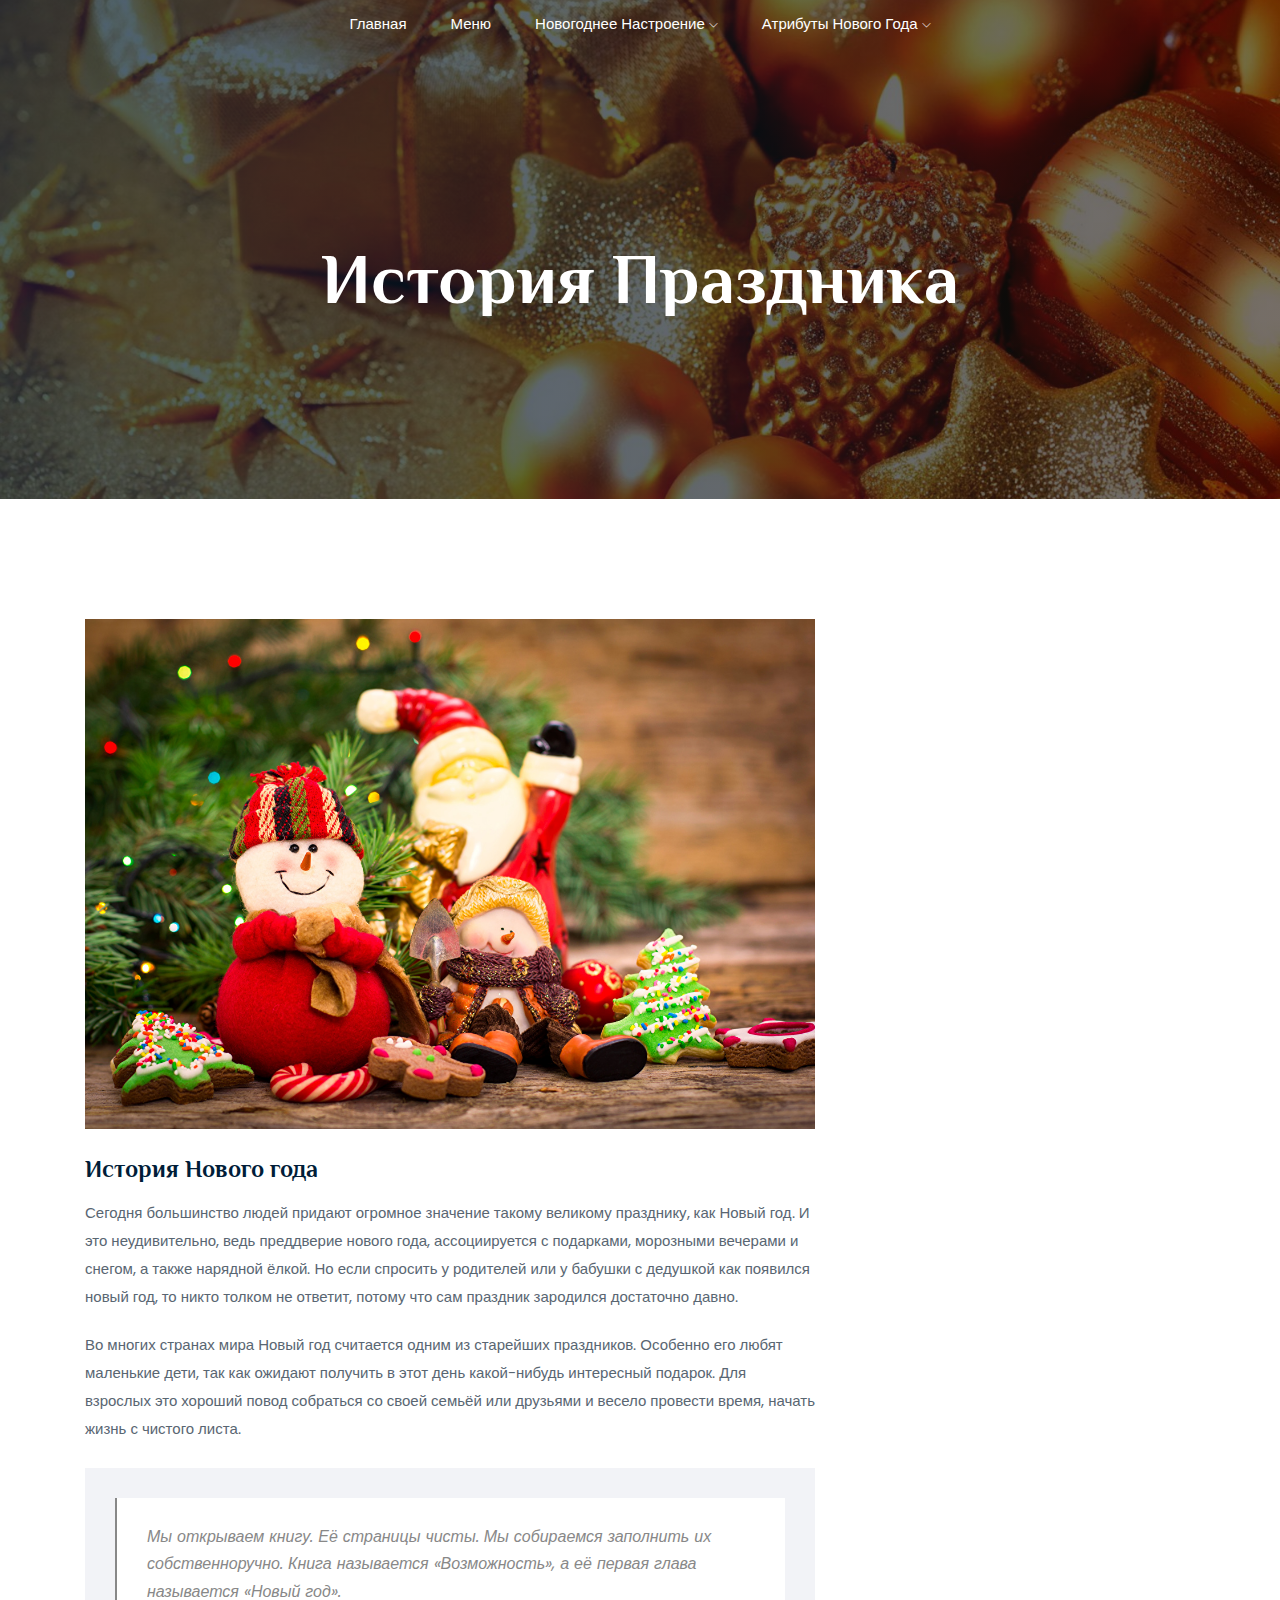
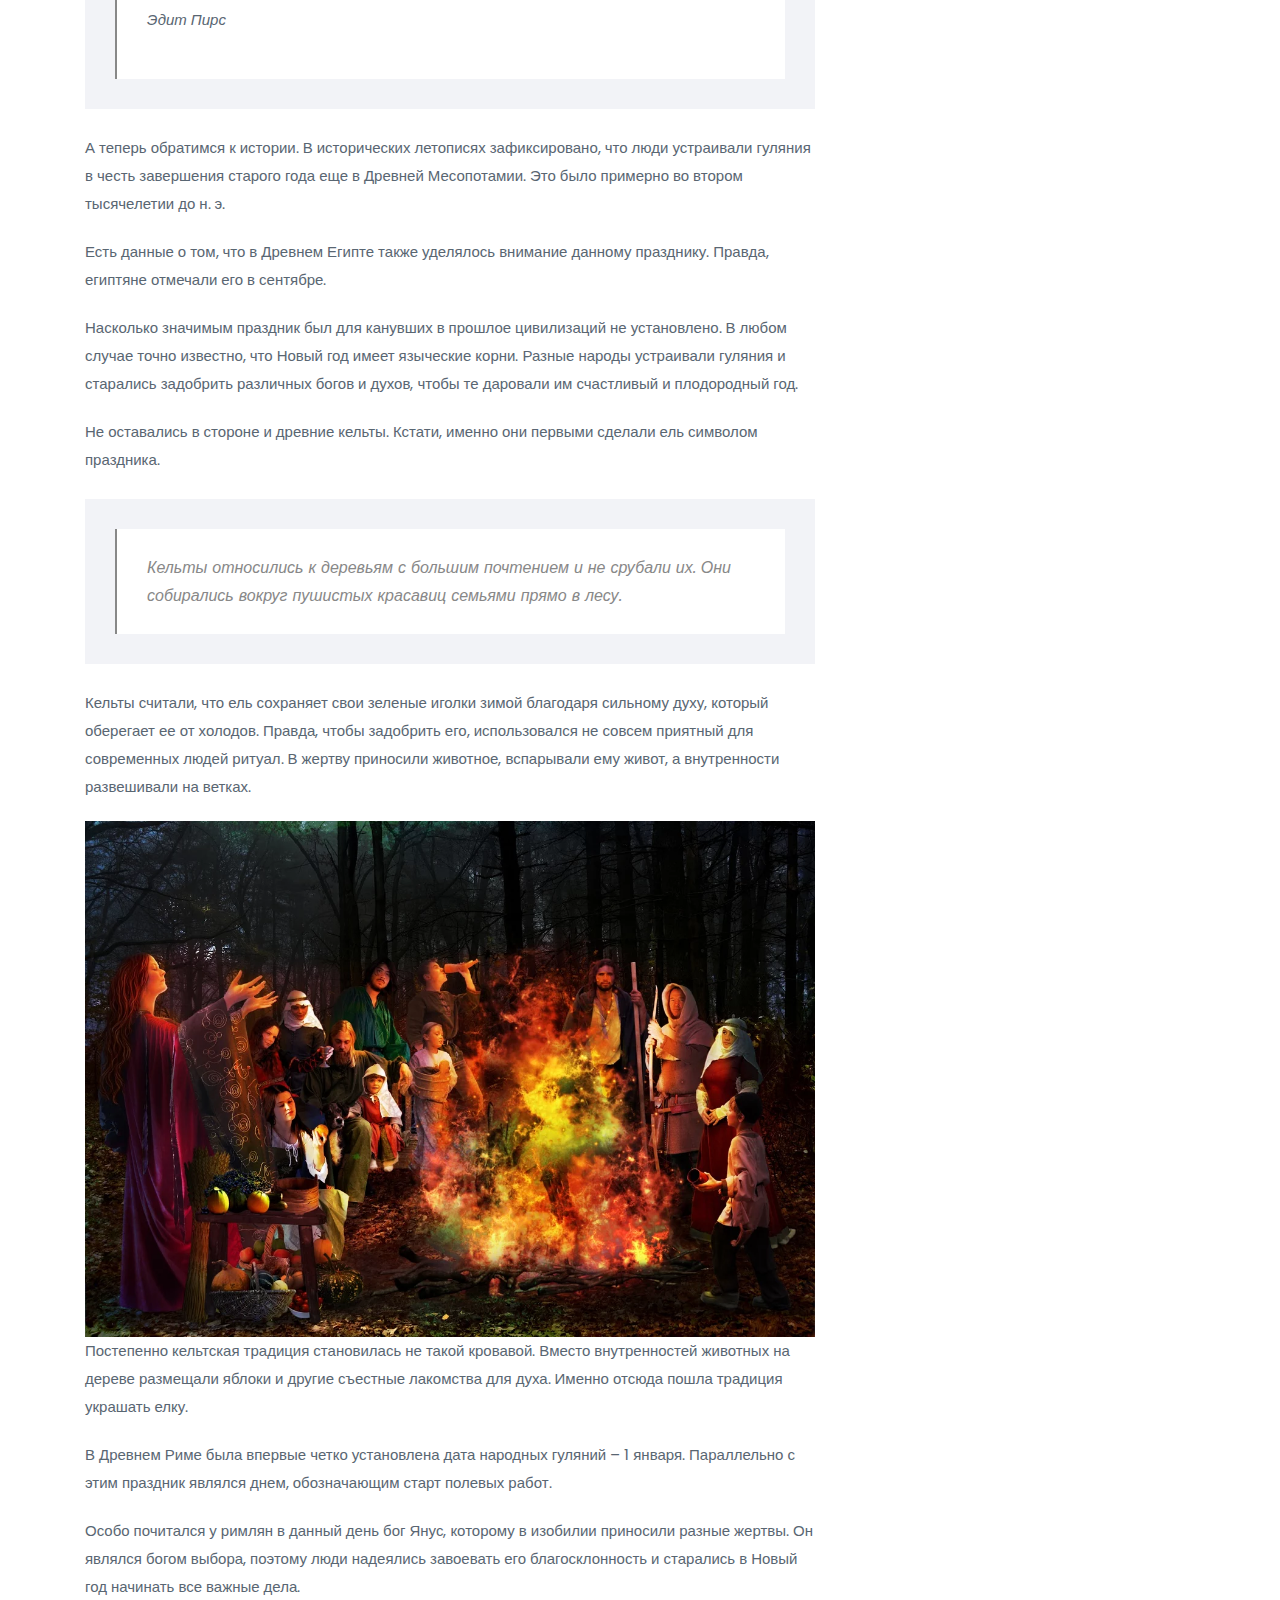
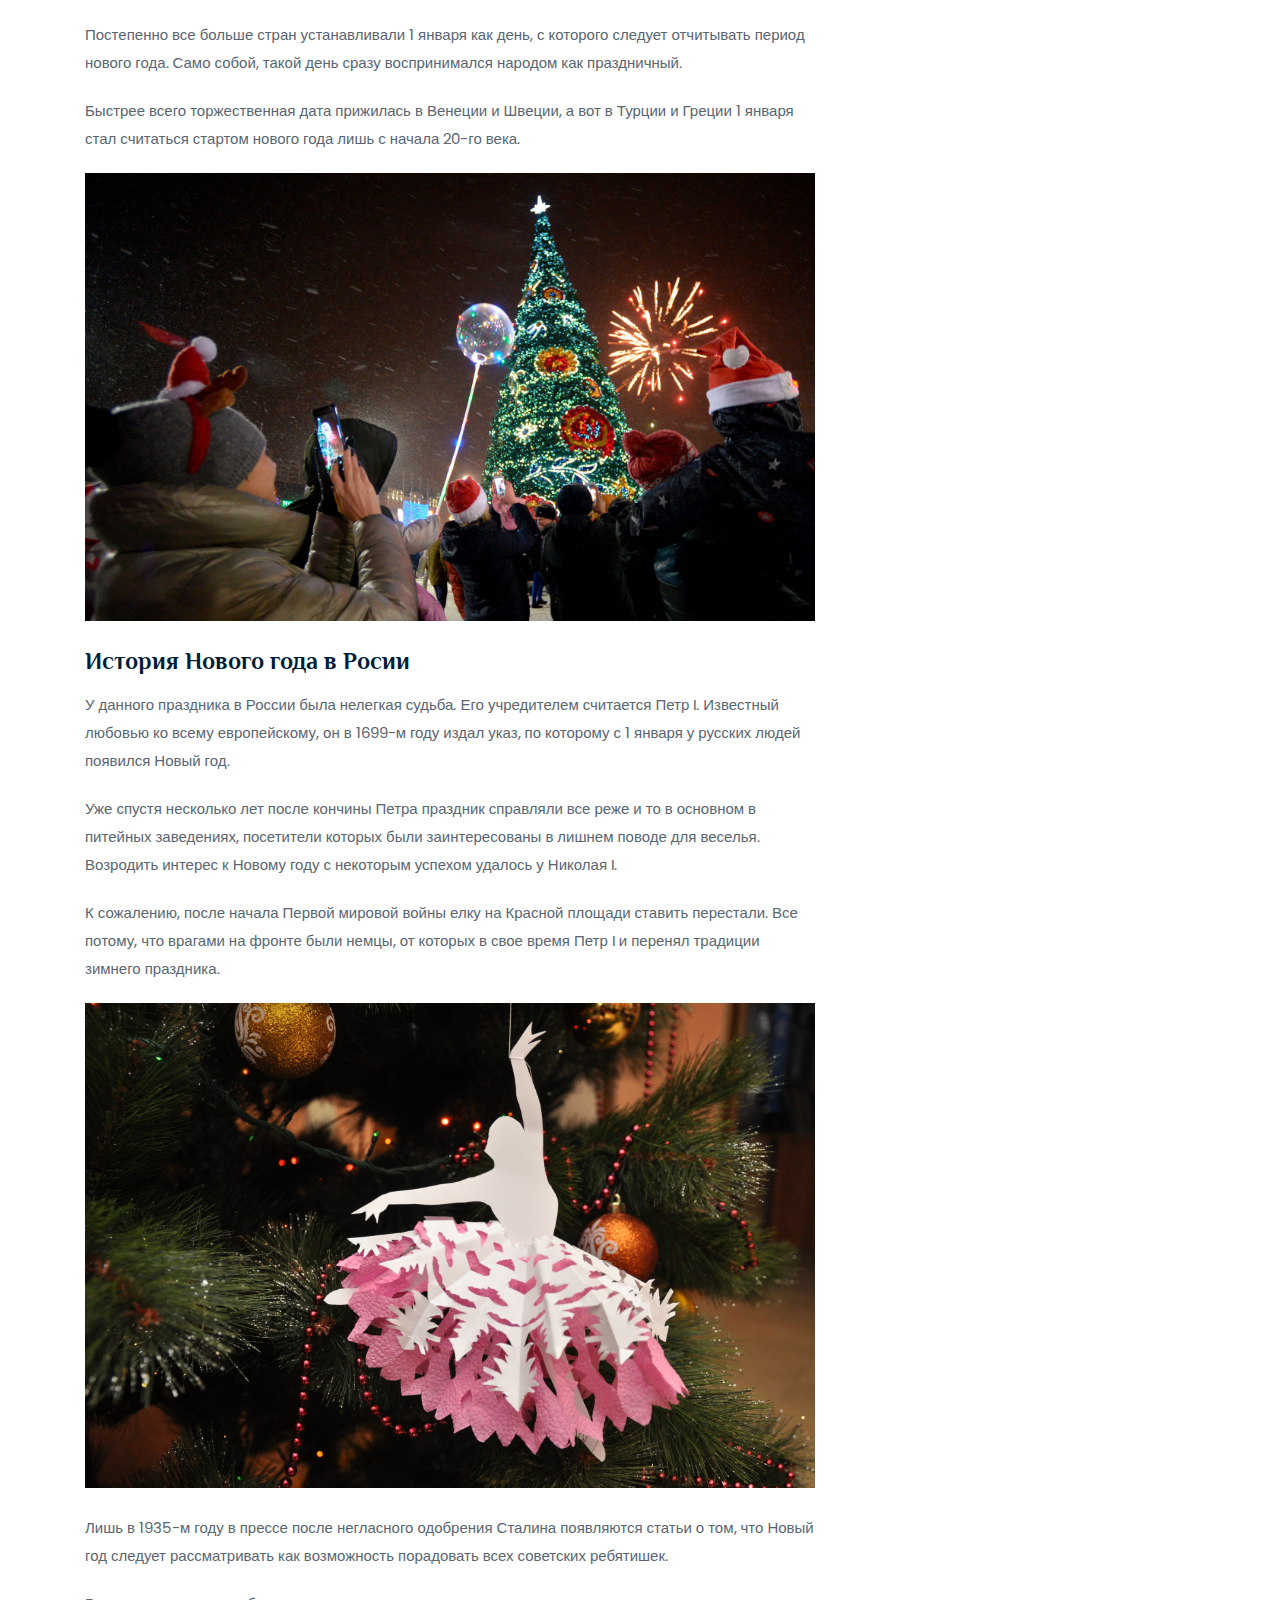
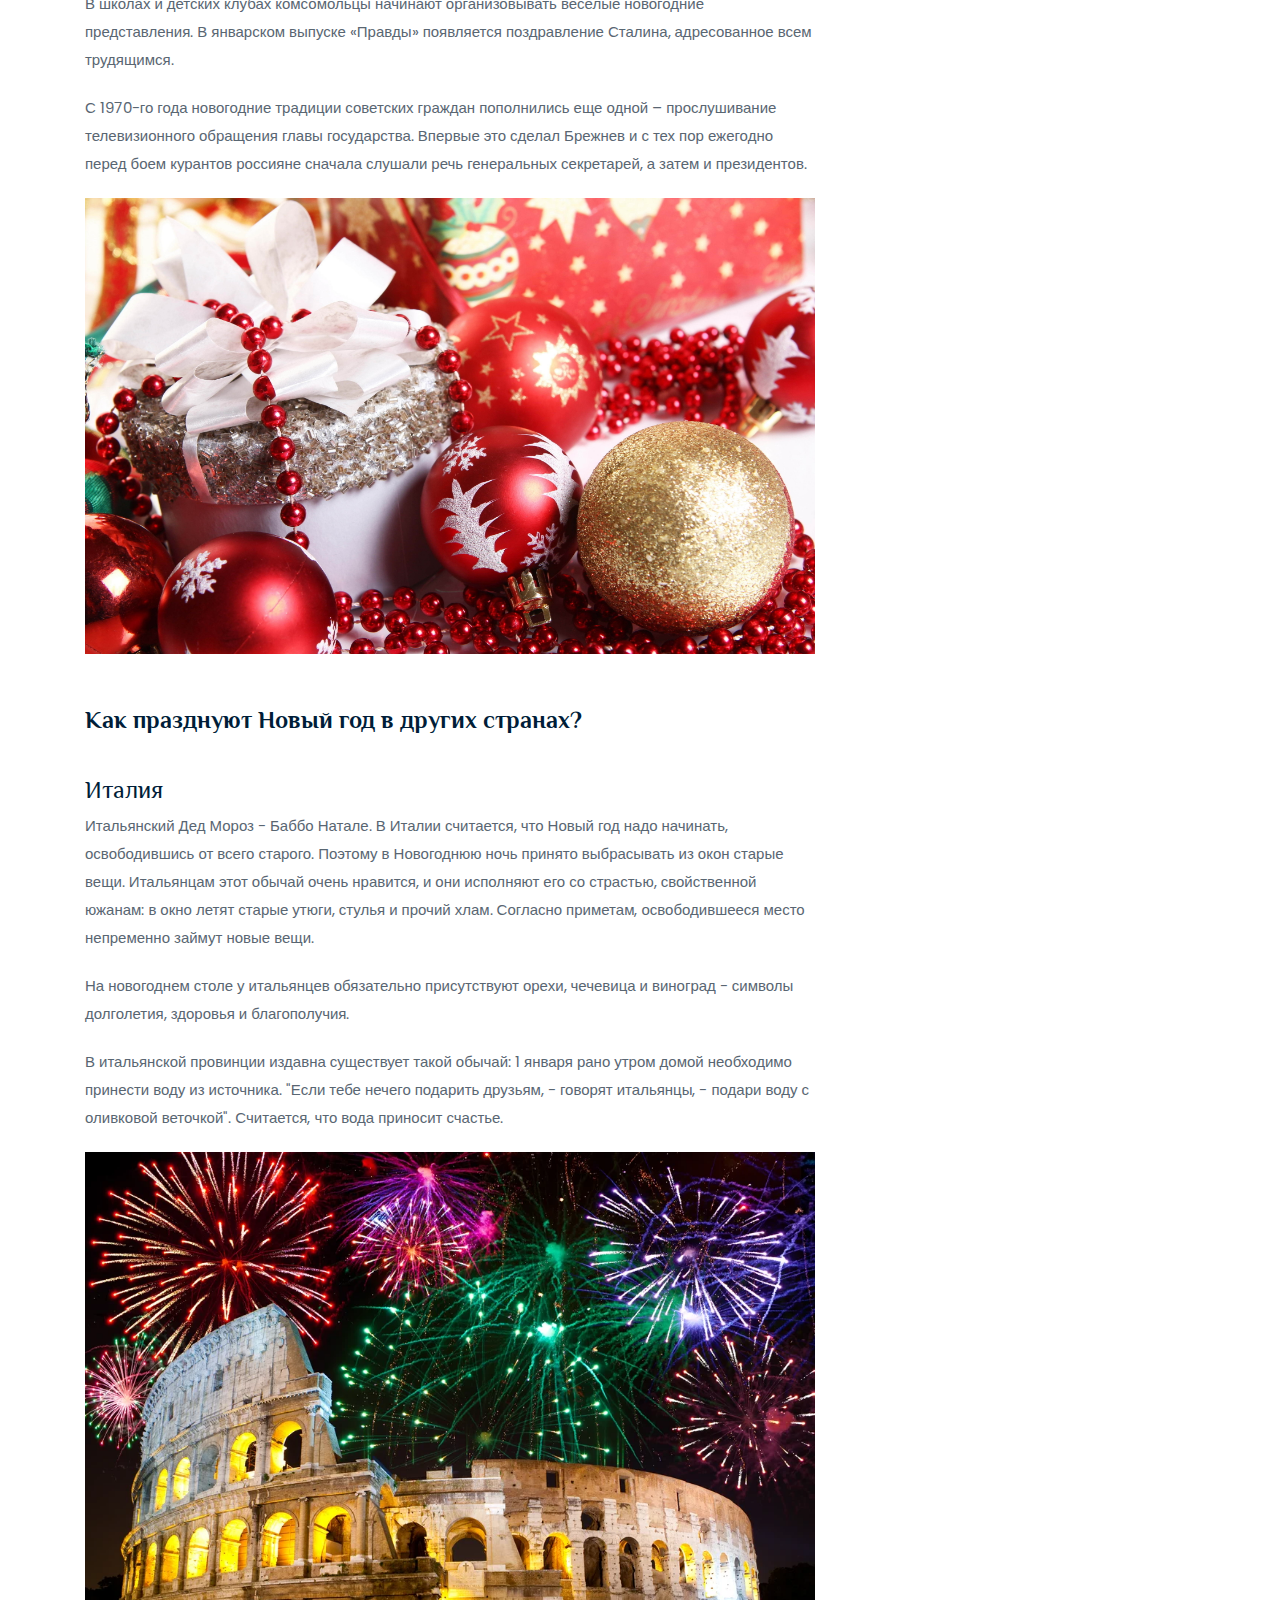
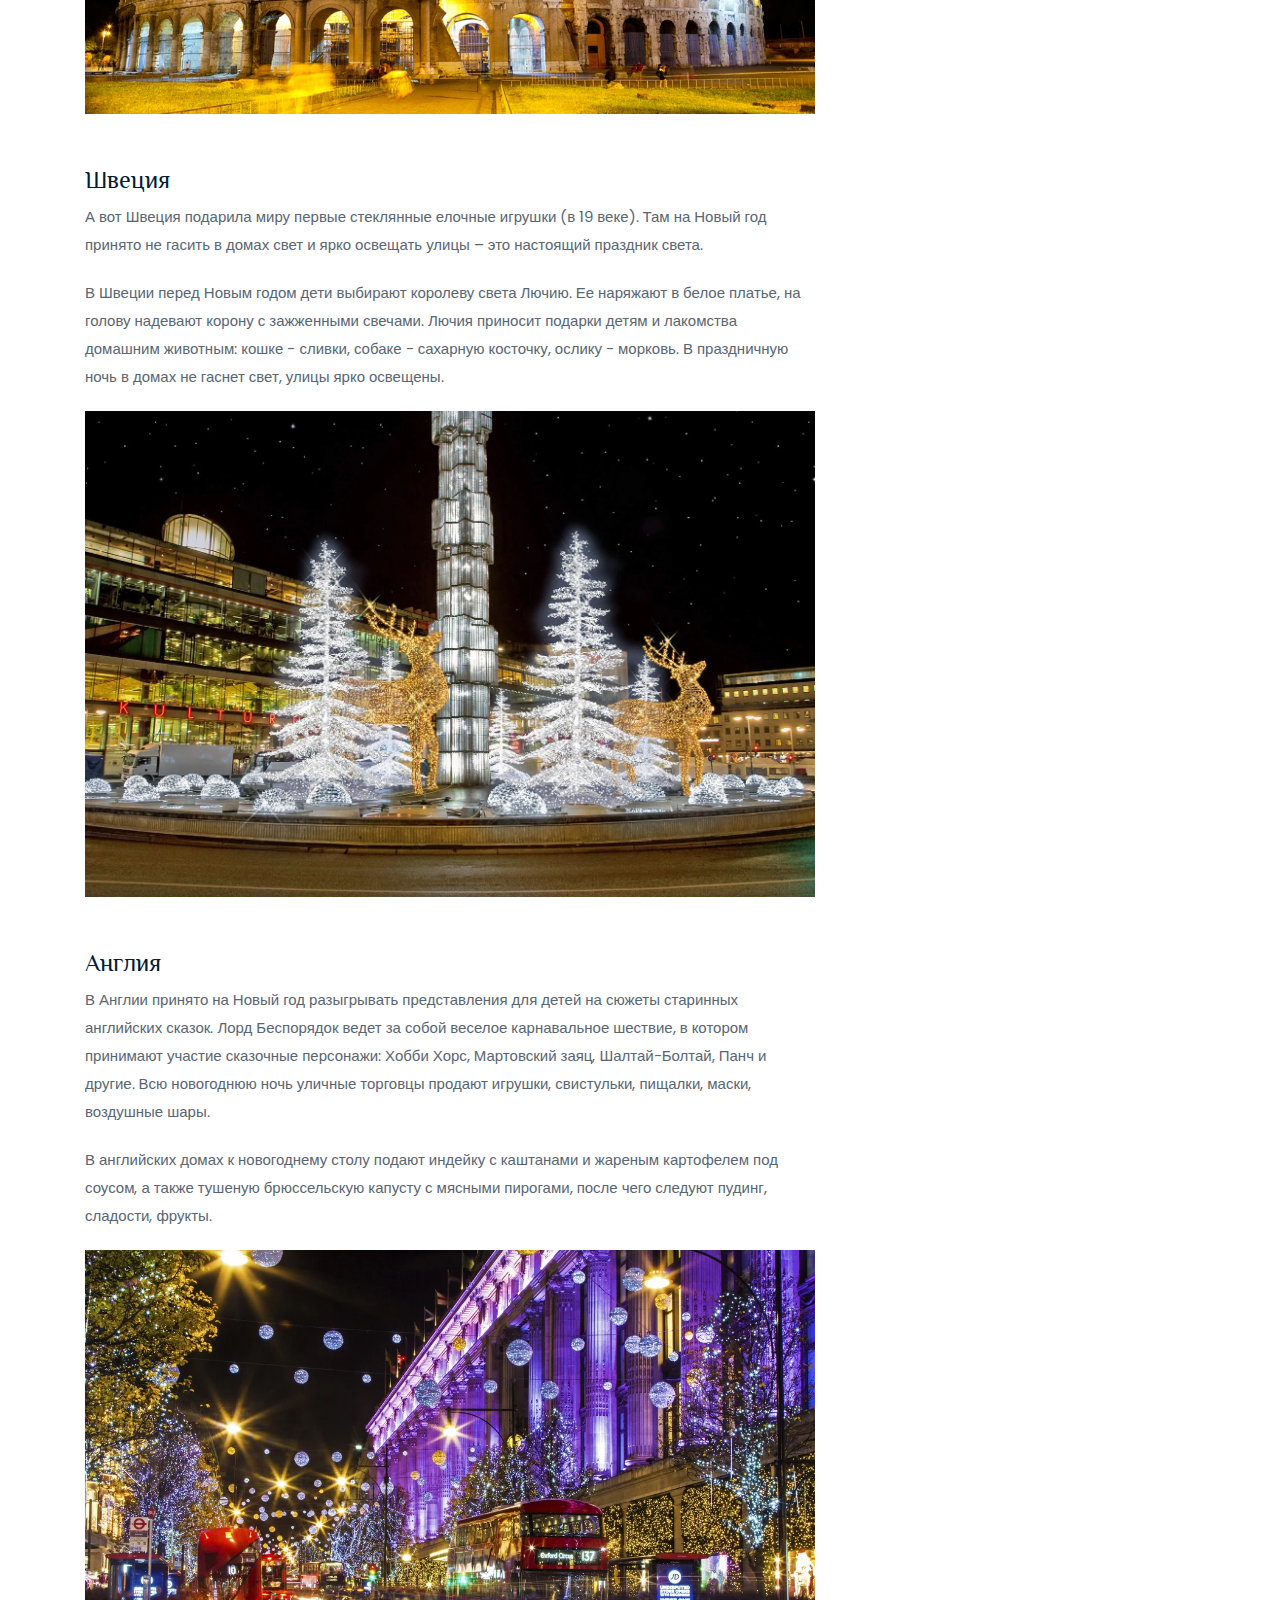
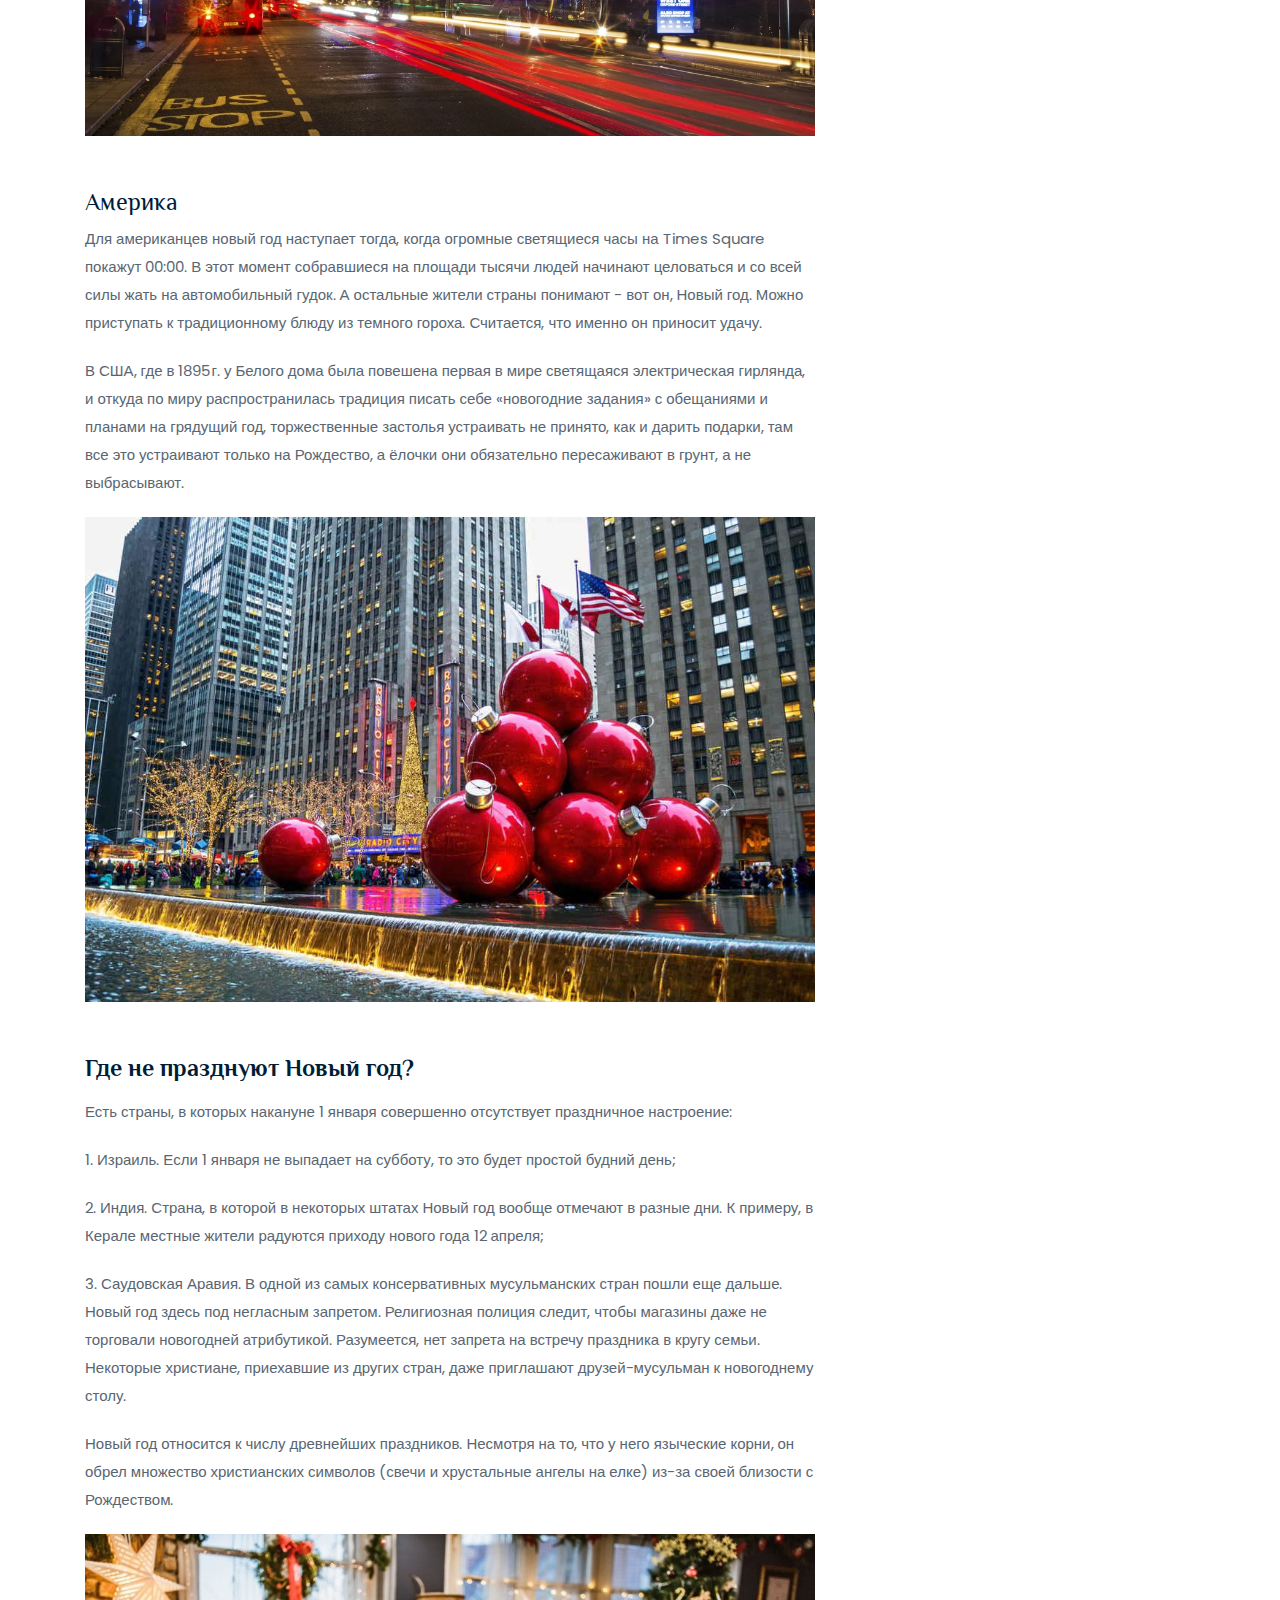
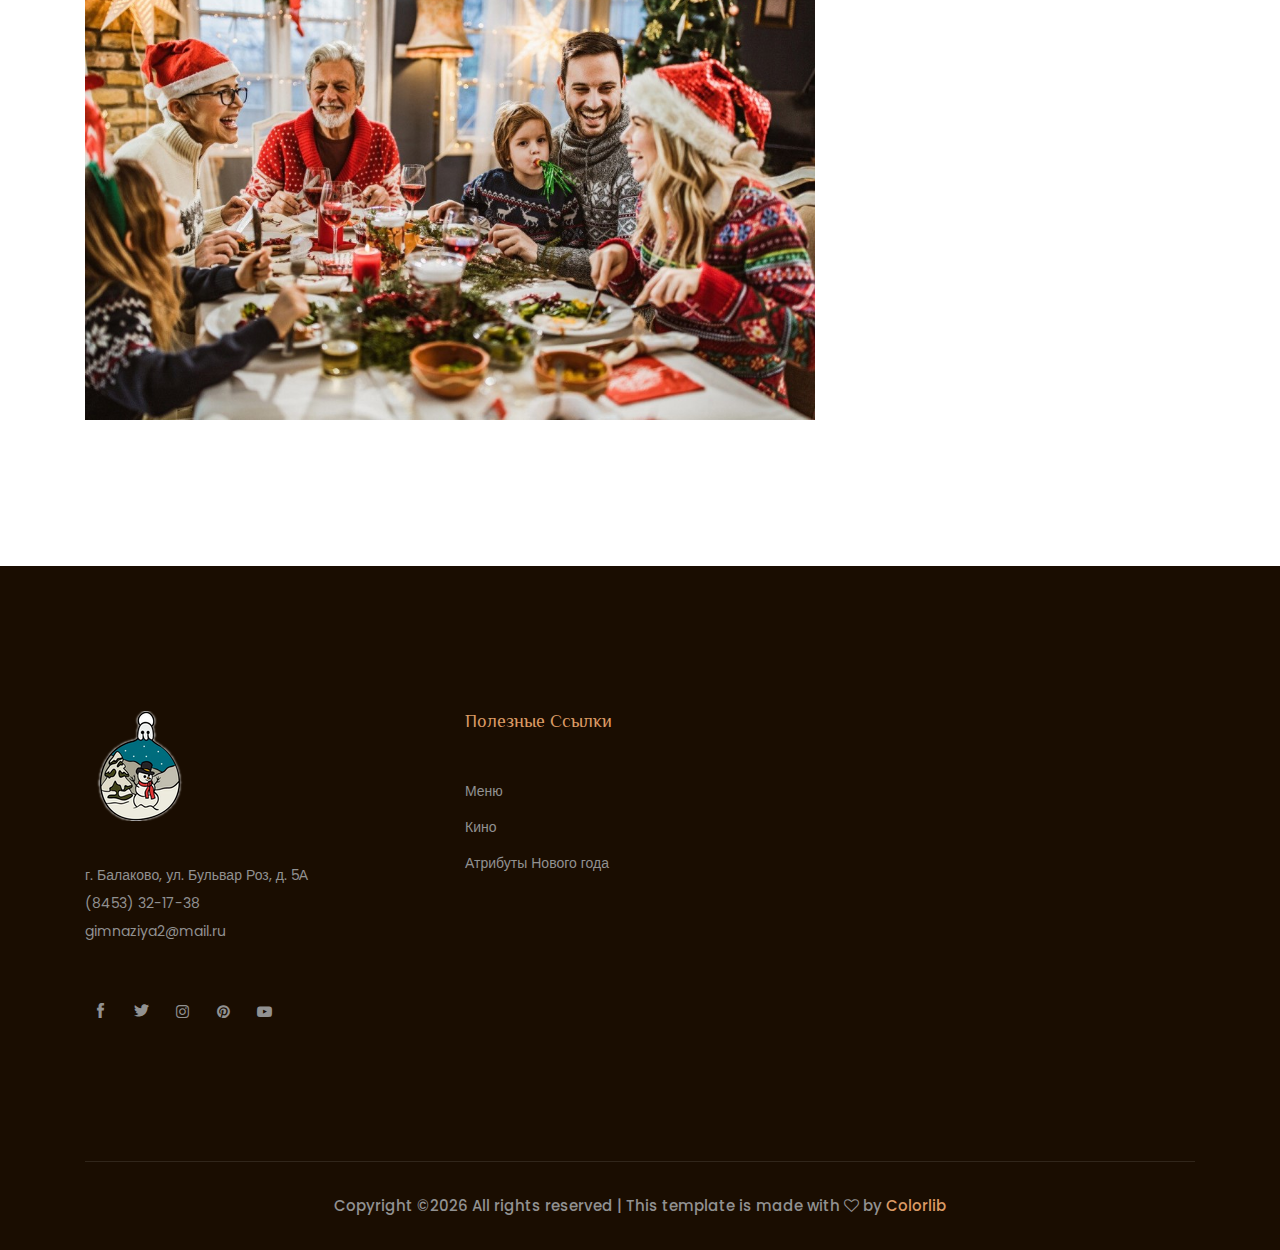
<file: single-blog.html>
<!doctype html>
<html class="no-js" lang="zxx">

<head>
   <meta charset="utf-8">
   <meta http-equiv="x-ua-compatible" content="ie=edge">
   <title>Сайт 11А</title>
   <meta name="description" content="">
   <meta name="viewport" content="width=device-width, initial-scale=1">

   <!-- <link rel="manifest" href="site.webmanifest"> -->
   <link rel="shortcut icon" type="image/x-icon" href="img/favicon.png">
   <!-- Place favicon.ico in the root directory -->

   <!-- CSS here -->
   <link rel="stylesheet" href="css/bootstrap.min.css">
   <link rel="stylesheet" href="css/owl.carousel.min.css">
   <link rel="stylesheet" href="css/magnific-popup.css">
   <link rel="stylesheet" href="css/font-awesome.min.css">
   <link rel="stylesheet" href="css/themify-icons.css">
   <link rel="stylesheet" href="css/nice-select.css">
   <link rel="stylesheet" href="css/flaticon.css">
   <link rel="stylesheet" href="css/gijgo.css">
   <link rel="stylesheet" href="css/animate.css">
   <link rel="stylesheet" href="css/slicknav.css">
   <link rel="stylesheet" href="css/style.css">
   <!-- <link rel="stylesheet" href="css/responsive.css"> -->
</head>

<body>
   <!--[if lte IE 9]>
            <p class="browserupgrade">You are using an <strong>outdated</strong> browser. Please <a href="https://browsehappy.com/">upgrade your browser</a> to improve your experience and security.</p>
        <![endif]-->
    <!-- header-start -->
    <header>
      <div class="header-area ">
          <div id="sticky-header" class="main-header-area">
              <div class="container-fluid p-0">
                  <div class="header_bottom_border">
                      <div class="row align-items-center no-gutters">
                          <div class="col-xl-3 col-lg-2">
                              <div class="logo">
                                  <a href="index.html">
                                      
                                  </a>
                              </div>
                          </div>
                          <div class="col-xl-6 col-lg-7">
                              <div class="main-menu  d-none d-lg-block">
                                  <nav>
                                      <ul id="navigation">
                                          <li><a class="active" href="index.html">Главная</a></li>
                                          <li><a href="Menu.html">Меню</a></li>
                                          <li><a href="#">Новогоднее настроение <i class="ti-angle-down"></i></a>
                                              <ul class="submenu">
                                                  <li><a href="about.html">Кино</a></li>
                                                  <li><a href="elements.html">Песни</a></li>
                                              </ul>
                                          </li>
                                          <li><a href="#">Атрибуты Нового года <i class="ti-angle-down"></i></a>
                                              <ul class="submenu">
                                                  <li><a href="blog.html">Новогодние украшения</a></li>
                                                  <li><a href="single-blog.html">История праздника</a></li>
                                              </ul>
                                          </li>
                                          
                                      </ul>
                                  </nav>
                              </div>
                          </div>
                          <div class="col-xl-3 col-lg-3 d-none d-lg-block">
                              <div class="say_hello">
                              
                              </div>
                          </div>
                          <div class="col-12">
                              <div class="mobile_menu d-block d-lg-none"></div>
                          </div>
                      </div>
                  </div>

              </div>
          </div>
      </div>
  </header>
  <!-- header-end -->

  <!-- bradcam_area  -->
  <div class="bradcam_area bradcam_bg_2">
      <div class="container">
          <div class="row">
              <div class="col-xl-12">
                  <div class="bradcam_text text-center">
                      <h3>История праздника</h3>
                  </div>
              </div>
          </div>
      </div>
  </div>
  <!--/ bradcam_area  -->

   <!--================Blog Area =================-->
   <section class="blog_area single-post-area section-padding">
      <div class="container">
         <div class="row">
            <div class="col-lg-8 posts-list">
               <div class="single-post">
                  <div class="feature-img">
                     <img class="img-fluid" src="img/blog/single_blog_1.png" alt="">
                  </div>
                  <div class="blog_details">
                     <h2>История Нового года</h2>
                     
                     <p class="excert">
                       Сегодня большинство людей придают огромное значение такому великому празднику, как Новый год. И это неудивительно, ведь преддверие нового года, ассоциируется с подарками, морозными вечерами и снегом, а также нарядной ёлкой. Но если спросить у родителей или у бабушки с дедушкой как появился новый год, то никто толком не ответит, потому что сам праздник зародился достаточно давно.
                     </p>
                     <p>
                       Во многих странах мира Новый год считается одним из старейших праздников. Особенно его любят маленькие дети, так как ожидают получить в этот день какой-нибудь интересный подарок. Для взрослых это хороший повод собраться со своей семьёй или друзьями и весело провести время, начать жизнь с чистого листа.
                     </p>
                     <div class="quote-wrapper">
                        <div class="quotes">
                           Мы открываем книгу. Её страницы чисты. Мы собираемся заполнить их собственноручно. Книга называется «Возможность», а её первая глава называется «Новый год».
                                                                          <p>Эдит Пирс</p>


                        </div>
                     </div>
                     <p>А теперь обратимся к истории. В исторических летописях зафиксировано, что люди устраивали гуляния в честь завершения старого года еще в Древней Месопотамии. Это было примерно во втором тысячелетии до н. э.</p>

<p>Есть данные о том, что в Древнем Египте также уделялось внимание данному празднику. Правда, египтяне отмечали его в сентябре.</p>

<p>Насколько значимым праздник был для канувших в прошлое цивилизаций не установлено. В любом случае точно известно, что Новый год имеет языческие корни. Разные народы устраивали гуляния и старались задобрить различных богов и духов, чтобы те даровали им счастливый и плодородный год.</p>
<p>Не оставались в стороне и древние кельты. Кстати, именно они первыми сделали ель символом праздника.</p>
<div class="quote-wrapper">
                        <div class="quotes">
                          Кельты относились к деревьям с большим почтением и не срубали их. Они собирались вокруг пушистых красавиц семьями прямо в лесу.                                                                       
                        </div>
                     </div>
                     <p>
                        Кельты считали, что ель сохраняет свои зеленые иголки зимой благодаря сильному духу, который оберегает ее от холодов. Правда, чтобы задобрить его, использовался не совсем приятный для современных людей ритуал. В жертву приносили животное, вспарывали ему живот, а внутренности развешивали на ветках.
                     </p>
<div class="feature-img">
                     <img class="img-fluid" src="img/blog/single_blog_2.png" alt="">
                  </div>
<p>Постепенно кельтская традиция становилась не такой кровавой. Вместо внутренностей животных на дереве размещали яблоки и другие съестные лакомства для духа. Именно отсюда пошла традиция украшать елку.</p>

<p>В Древнем Риме была впервые четко установлена дата народных гуляний – 1 января. Параллельно с этим праздник являлся днем, обозначающим старт полевых работ.</p>

<p>Особо почитался у римлян в данный день бог Янус, которому в изобилии приносили разные жертвы. Он являлся богом выбора, поэтому люди надеялись завоевать его благосклонность и старались в Новый год начинать все важные дела.</p>

<p>Постепенно все больше стран устанавливали 1 января как день, с которого следует отчитывать период нового года. Само собой, такой день сразу воспринимался народом как праздничный.</p>

<p>Быстрее всего торжественная дата прижилась в Венеции и Швеции, а вот в Турции и Греции 1 января стал считаться стартом нового года лишь с начала 20-го века.</p>
<div class="feature-img">
                     <img class="img-fluid" src="img/blog/single_blog_3.png" alt="">
                  </div>
                  <div class="blog_details">
                    <h2>История Нового года в Росии</h2>
     
<p>У данного праздника в России была нелегкая судьба. Его учредителем считается Петр I. Известный любовью ко всему европейскому, он в 1699-м году издал указ, по которому с 1 января у русских людей появился Новый год.</p>

<p>Уже спустя несколько лет после кончины Петра праздник справляли все реже и то в основном в питейных заведениях, посетители которых были заинтересованы в лишнем поводе для веселья. Возродить интерес к Новому году с некоторым успехом удалось у Николая I.</p>

<p>К сожалению, после начала Первой мировой войны елку на Красной площади ставить перестали. Все потому, что врагами на фронте были немцы, от которых в свое время Петр I и перенял традиции зимнего праздника.</p>
<div class="feature-img">
                     <img class="img-fluid" src="img/blog/single_blog_4.png" alt="">
                  </div>
                  <div class="blog_details">
                  </div>
<p>Лишь в 1935-м году в прессе после негласного одобрения Сталина появляются статьи о том, что Новый год следует рассматривать как возможность порадовать всех советских ребятишек.</p>

<p>В школах и детских клубах комсомольцы начинают организовывать веселые новогодние представления. В январском выпуске «Правды» появляется поздравление Сталина, адресованное всем трудящимся.</p>


<p>С 1970-го года новогодние традиции советских граждан пополнились еще одной – прослушивание телевизионного обращения главы государства. Впервые это сделал Брежнев и с тех пор ежегодно перед боем курантов россияне сначала слушали речь генеральных секретарей, а затем и президентов.</p>
               <div class="feature-img">
                     <img class="img-fluid" src="img/blog/single_blog_5.png" alt="">
                  </div>
                  <div class="blog_details">
                  </div>
<div class="blog_details">
                    <h2>Как празднуют Новый год в других странах?</h2>
               </div>
<div class="blog_details">
                    <h3>Италия</h3>
               </div>
<p>Итальянский Дед Мороз - Баббо Натале. В Италии считается, что Новый год надо начинать, освободившись от всего старого. Поэтому в Новогоднюю ночь принято выбрасывать из окон старые вещи. Итальянцам этот обычай очень нравится, и они исполняют его со страстью, свойственной южанам: в окно летят старые утюги, стулья и прочий хлам. Согласно приметам, освободившееся место непременно займут новые вещи.</p>

<p>На новогоднем столе у итальянцев обязательно присутствуют орехи, чечевица и виноград - символы долголетия, здоровья и благополучия.</p>

<p>В итальянской провинции издавна существует такой обычай: 1 января рано утром домой необходимо принести воду из источника. "Если тебе нечего подарить друзьям, - говорят итальянцы, - подари воду с оливковой веточкой". Считается, что вода приносит счастье.</p>
<div class="feature-img">
                     <img class="img-fluid" src="img/blog/single_blog_6.png" alt="">
                  </div>
                  <div class="blog_details">
                  </div>
<div class="blog_details">
                    <h3>Швеция</h3>
               </div>
<p>А вот Швеция подарила миру первые стеклянные елочные игрушки (в 19 веке). Там на Новый год принято не гасить в домах свет и ярко освещать улицы – это настоящий праздник света.</p>

<p>В Швеции перед Новым годом дети выбирают королеву света Лючию. Ее наряжают в белое платье, на голову надевают корону с зажженными свечами. Лючия приносит подарки детям и лакомства домашним животным: кошке - сливки, собаке - сахарную косточку, ослику - морковь. В праздничную ночь в домах не гаснет свет, улицы ярко освещены.</p>
                <div class="feature-img">
                     <img class="img-fluid" src="img/blog/single_blog_7.png" alt="">
                  </div>
                  <div class="blog_details">
                  </div>
<div class="blog_details">
                    <h3>Англия</h3>
               </div>
<p>В Англии принято на Новый год разыгрывать представления для детей на сюжеты старинных английских сказок. Лорд Беспорядок ведет за собой веселое карнавальное шествие, в котором принимают участие сказочные персонажи: Хобби Хорс, Мартовский заяц, Шалтай-Болтай, Панч и другие. Всю новогоднюю ночь уличные торговцы продают игрушки, свистульки, пищалки, маски, воздушные шары.</p>

<p>В английских домах к новогоднему столу подают индейку с каштанами и жареным картофелем под соусом, а также тушеную брюссельскую капусту с мясными пирогами, после чего следуют пудинг, сладости, фрукты.</p>
<div class="feature-img">
                     <img class="img-fluid" src="img/blog/single_blog_8.png" alt="">
                  </div>
                  <div class="blog_details">
                  </div>
<div class="blog_details">
                    <h3>Америка</h3>
               </div>
<p>Для американцев новый год наступает тогда, когда огромные светящиеся часы на Times Square покажут 00:00. В этот момент собравшиеся на площади тысячи людей начинают целоваться и со всей силы жать на автомобильный гудок. А остальные жители страны понимают - вот он, Новый год. Можно приступать к традиционному блюду из темного гороха. Считается, что именно он приносит удачу.</p>

<p>В США, где в 1895г. у Белого дома была повешена первая в мире светящаяся электрическая гирлянда, и откуда по миру распространилась традиция писать себе «новогодние задания» с обещаниями и планами на грядущий год, торжественные застолья устраивать не принято, как и дарить подарки, там все это устраивают только на Рождество, а ёлочки они обязательно пересаживают в грунт, а не выбрасывают.</p>
<div class="feature-img">
                     <img class="img-fluid" src="img/blog/single_blog_9.png" alt="">
                  </div>
                  <div class="blog_details">
                  </div>
<div class="blog_details">
                    <h2>Где не празднуют Новый год?</h2>
               </div>
<p>Есть страны, в которых накануне 1 января совершенно отсутствует праздничное настроение:</p>
<p>1. Израиль. Если 1 января не выпадает на субботу, то это будет простой будний день;</p>
  <p>2. Индия. Страна, в которой в некоторых штатах Новый год вообще отмечают в разные дни. К примеру, в Керале местные жители радуются приходу нового года 12 апреля;</p>
  <p>3. Саудовская Аравия. В одной из самых консервативных мусульманских стран пошли еще дальше. Новый год здесь под негласным запретом. Религиозная полиция следит, чтобы магазины даже не торговали новогодней атрибутикой. Разумеется, нет запрета на встречу праздника в кругу семьи. Некоторые христиане, приехавшие из других стран, даже приглашают друзей-мусульман к новогоднему столу.</p>
<p>Новый год относится к числу древнейших праздников. Несмотря на то, что у него языческие корни, он обрел множество христианских символов (свечи и хрустальные ангелы на елке) из-за своей близости с Рождеством.</p>
           
<div class="feature-img">
                     <img class="img-fluid" src="img/blog/i.jpg" alt="">
                  </div>
                  <div class="blog_details">
                  </div> </div>
         </div>
      </div>
   </section>
   <!--================ Blog Area end =================-->


    <!-- footer_start  -->
    <footer class="footer">
        <div class="footer_top">
            <div class="container">
                <div class="row">
                    <div class="col-xl-3 col-md-6 col-lg-3 ">
                        <div class="footer_widget">
                            <div class="footer_logo">
                                <a href="#">
                                    <img src="img/footer_logo.png" alt="">
                                </a>
                            </div>
                            <p>г. Балаково, ул. Бульвар Роз, д. 5А<br>
                                <a href="#">(8453) 32-17-38</a> <br>
                                <a href="#">gimnaziya2@mail.ru</a>
                            </p>
                            <p>



                            </p>
                            <div class="socail_links">
                                <ul>
                                    <li>
                                        <a href="#">
                                            <i class="ti-facebook"></i>
                                        </a>
                                    </li>
                                    <li>
                                        <a href="#">
                                            <i class="ti-twitter-alt"></i>
                                        </a>
                                    </li>
                                    <li>
                                        <a href="#">
                                            <i class="fa fa-instagram"></i>
                                        </a>
                                    </li>
                                    <li>
                                        <a href="#">
                                            <i class="fa fa-pinterest"></i>
                                        </a>
                                    </li>
                                    <li>
                                        <a href="#">
                                            <i class="fa fa-youtube-play"></i>
                                        </a>
                                    </li>
                                </ul>
                            </div>

                        </div>
                    </div>
                    <div class="col-xl-4 col-md-6 col-lg-4 offset-xl-1">
                        <div class="footer_widget">
                            <h3 class="footer_title">
                                Полезные ссылки
                            </h3>
                            <ul>
                                <li><a href="#">Меню</a></li>
                                <li><a href="#">Кино</a></li>
                                <li><a href="#">Атрибуты Нового года</a></li>
                            </ul>
                        </div>
                    </div>
                    
                </div>
            </div>
        </div>
        <div class="copy-right_text">
            <div class="container">
                <div class="footer_border"></div>
                <div class="row">
                    <div class="col-xl-12">
                        <p class="copy_right text-center">
                            <!-- Link back to Colorlib can't be removed. Template is licensed under CC BY 3.0. -->
Copyright &copy;<script>document.write(new Date().getFullYear());</script> All rights reserved | This template is made with <i class="fa fa-heart-o" aria-hidden="true"></i> by <a href="https://colorlib.com" target="_blank">Colorlib</a>
<!-- Link back to Colorlib can't be removed. Template is licensed under CC BY 3.0. -->
                        </p>
                    </div>
                </div>
            </div>
        </div>
    </footer>
    <!-- footer_end  -->


   <!-- JS here -->
   <script src="js/vendor/modernizr-3.5.0.min.js"></script>
   <script src="js/vendor/jquery-1.12.4.min.js"></script>
   <script src="js/popper.min.js"></script>
   <script src="js/bootstrap.min.js"></script>
   <script src="js/owl.carousel.min.js"></script>
   <script src="js/isotope.pkgd.min.js"></script>
   <script src="js/ajax-form.js"></script>
   <script src="js/waypoints.min.js"></script>
   <script src="js/jquery.counterup.min.js"></script>
   <script src="js/imagesloaded.pkgd.min.js"></script>
   <script src="js/scrollIt.js"></script>
   <script src="js/jquery.scrollUp.min.js"></script>
   <script src="js/wow.min.js"></script>
   <script src="js/nice-select.min.js"></script>
   <script src="js/jquery.slicknav.min.js"></script>
   <script src="js/jquery.magnific-popup.min.js"></script>
   <script src="js/plugins.js"></script>
   <script src="js/gijgo.min.js"></script>

   <!--contact js-->
   <script src="js/contact.js"></script>
   <script src="js/jquery.ajaxchimp.min.js"></script>
   <script src="js/jquery.form.js"></script>
   <script src="js/jquery.validate.min.js"></script>
   <script src="js/mail-script.js"></script>

   <script src="js/main.js"></script>

</body>

</html>
</file>
<file: css/themify-icons.css>
@font-face {
	font-family: 'themify';
	src:url('../fonts/themify.eot?-fvbane');
	src:url('../fonts/themify.eot?#iefix-fvbane') format('embedded-opentype'),
		url('../fonts/themify.woff?-fvbane') format('woff'),
		url('../fonts/themify.ttf?-fvbane') format('truetype'),
		url('../fonts/themify.svg?-fvbane#themify') format('svg');
	font-weight: normal;
	font-style: normal;
}

[class^="ti-"], [class*=" ti-"] {
	font-family: 'themify';
	/* speak: none; */
	font-style: normal;
	font-weight: normal;
	font-variant: normal;
	text-transform: none;
	line-height: 1;

	/* Better Font Rendering =========== */
	-webkit-font-smoothing: antialiased;
	-moz-osx-font-smoothing: grayscale;
}

.ti-wand:before {
	content: "\e600";
}
.ti-volume:before {
	content: "\e601";
}
.ti-user:before {
	content: "\e602";
}
.ti-unlock:before {
	content: "\e603";
}
.ti-unlink:before {
	content: "\e604";
}
.ti-trash:before {
	content: "\e605";
}
.ti-thought:before {
	content: "\e606";
}
.ti-target:before {
	content: "\e607";
}
.ti-tag:before {
	content: "\e608";
}
.ti-tablet:before {
	content: "\e609";
}
.ti-star:before {
	content: "\e60a";
}
.ti-spray:before {
	content: "\e60b";
}
.ti-signal:before {
	content: "\e60c";
}
.ti-shopping-cart:before {
	content: "\e60d";
}
.ti-shopping-cart-full:before {
	content: "\e60e";
}
.ti-settings:before {
	content: "\e60f";
}
.ti-search:before {
	content: "\e610";
}
.ti-zoom-in:before {
	content: "\e611";
}
.ti-zoom-out:before {
	content: "\e612";
}
.ti-cut:before {
	content: "\e613";
}
.ti-ruler:before {
	content: "\e614";
}
.ti-ruler-pencil:before {
	content: "\e615";
}
.ti-ruler-alt:before {
	content: "\e616";
}
.ti-bookmark:before {
	content: "\e617";
}
.ti-bookmark-alt:before {
	content: "\e618";
}
.ti-reload:before {
	content: "\e619";
}
.ti-plus:before {
	content: "\e61a";
}
.ti-pin:before {
	content: "\e61b";
}
.ti-pencil:before {
	content: "\e61c";
}
.ti-pencil-alt:before {
	content: "\e61d";
}
.ti-paint-roller:before {
	content: "\e61e";
}
.ti-paint-bucket:before {
	content: "\e61f";
}
.ti-na:before {
	content: "\e620";
}
.ti-mobile:before {
	content: "\e621";
}
.ti-minus:before {
	content: "\e622";
}
.ti-medall:before {
	content: "\e623";
}
.ti-medall-alt:before {
	content: "\e624";
}
.ti-marker:before {
	content: "\e625";
}
.ti-marker-alt:before {
	content: "\e626";
}
.ti-arrow-up:before {
	content: "\e627";
}
.ti-arrow-right:before {
	content: "\e628";
}
.ti-arrow-left:before {
	content: "\e629";
}
.ti-arrow-down:before {
	content: "\e62a";
}
.ti-lock:before {
	content: "\e62b";
}
.ti-location-arrow:before {
	content: "\e62c";
}
.ti-link:before {
	content: "\e62d";
}
.ti-layout:before {
	content: "\e62e";
}
.ti-layers:before {
	content: "\e62f";
}
.ti-layers-alt:before {
	content: "\e630";
}
.ti-key:before {
	content: "\e631";
}
.ti-import:before {
	content: "\e632";
}
.ti-image:before {
	content: "\e633";
}
.ti-heart:before {
	content: "\e634";
}
.ti-heart-broken:before {
	content: "\e635";
}
.ti-hand-stop:before {
	content: "\e636";
}
.ti-hand-open:before {
	content: "\e637";
}
.ti-hand-drag:before {
	content: "\e638";
}
.ti-folder:before {
	content: "\e639";
}
.ti-flag:before {
	content: "\e63a";
}
.ti-flag-alt:before {
	content: "\e63b";
}
.ti-flag-alt-2:before {
	content: "\e63c";
}
.ti-eye:before {
	content: "\e63d";
}
.ti-export:before {
	content: "\e63e";
}
.ti-exchange-vertical:before {
	content: "\e63f";
}
.ti-desktop:before {
	content: "\e640";
}
.ti-cup:before {
	content: "\e641";
}
.ti-crown:before {
	content: "\e642";
}
.ti-comments:before {
	content: "\e643";
}
.ti-comment:before {
	content: "\e644";
}
.ti-comment-alt:before {
	content: "\e645";
}
.ti-close:before {
	content: "\e646";
}
.ti-clip:before {
	content: "\e647";
}
.ti-angle-up:before {
	content: "\e648";
}
.ti-angle-right:before {
	content: "\e649";
}
.ti-angle-left:before {
	content: "\e64a";
}
.ti-angle-down:before {
	content: "\e64b";
}
.ti-check:before {
	content: "\e64c";
}
.ti-check-box:before {
	content: "\e64d";
}
.ti-camera:before {
	content: "\e64e";
}
.ti-announcement:before {
	content: "\e64f";
}
.ti-brush:before {
	content: "\e650";
}
.ti-briefcase:before {
	content: "\e651";
}
.ti-bolt:before {
	content: "\e652";
}
.ti-bolt-alt:before {
	content: "\e653";
}
.ti-blackboard:before {
	content: "\e654";
}
.ti-bag:before {
	content: "\e655";
}
.ti-move:before {
	content: "\e656";
}
.ti-arrows-vertical:before {
	content: "\e657";
}
.ti-arrows-horizontal:before {
	content: "\e658";
}
.ti-fullscreen:before {
	content: "\e659";
}
.ti-arrow-top-right:before {
	content: "\e65a";
}
.ti-arrow-top-left:before {
	content: "\e65b";
}
.ti-arrow-circle-up:before {
	content: "\e65c";
}
.ti-arrow-circle-right:before {
	content: "\e65d";
}
.ti-arrow-circle-left:before {
	content: "\e65e";
}
.ti-arrow-circle-down:before {
	content: "\e65f";
}
.ti-angle-double-up:before {
	content: "\e660";
}
.ti-angle-double-right:before {
	content: "\e661";
}
.ti-angle-double-left:before {
	content: "\e662";
}
.ti-angle-double-down:before {
	content: "\e663";
}
.ti-zip:before {
	content: "\e664";
}
.ti-world:before {
	content: "\e665";
}
.ti-wheelchair:before {
	content: "\e666";
}
.ti-view-list:before {
	content: "\e667";
}
.ti-view-list-alt:before {
	content: "\e668";
}
.ti-view-grid:before {
	content: "\e669";
}
.ti-uppercase:before {
	content: "\e66a";
}
.ti-upload:before {
	content: "\e66b";
}
.ti-underline:before {
	content: "\e66c";
}
.ti-truck:before {
	content: "\e66d";
}
.ti-timer:before {
	content: "\e66e";
}
.ti-ticket:before {
	content: "\e66f";
}
.ti-thumb-up:before {
	content: "\e670";
}
.ti-thumb-down:before {
	content: "\e671";
}
.ti-text:before {
	content: "\e672";
}
.ti-stats-up:before {
	content: "\e673";
}
.ti-stats-down:before {
	content: "\e674";
}
.ti-split-v:before {
	content: "\e675";
}
.ti-split-h:before {
	content: "\e676";
}
.ti-smallcap:before {
	content: "\e677";
}
.ti-shine:before {
	content: "\e678";
}
.ti-shift-right:before {
	content: "\e679";
}
.ti-shift-left:before {
	content: "\e67a";
}
.ti-shield:before {
	content: "\e67b";
}
.ti-notepad:before {
	content: "\e67c";
}
.ti-server:before {
	content: "\e67d";
}
.ti-quote-right:before {
	content: "\e67e";
}
.ti-quote-left:before {
	content: "\e67f";
}
.ti-pulse:before {
	content: "\e680";
}
.ti-printer:before {
	content: "\e681";
}
.ti-power-off:before {
	content: "\e682";
}
.ti-plug:before {
	content: "\e683";
}
.ti-pie-chart:before {
	content: "\e684";
}
.ti-paragraph:before {
	content: "\e685";
}
.ti-panel:before {
	content: "\e686";
}
.ti-package:before {
	content: "\e687";
}
.ti-music:before {
	content: "\e688";
}
.ti-music-alt:before {
	content: "\e689";
}
.ti-mouse:before {
	content: "\e68a";
}
.ti-mouse-alt:before {
	content: "\e68b";
}
.ti-money:before {
	content: "\e68c";
}
.ti-microphone:before {
	content: "\e68d";
}
.ti-menu:before {
	content: "\e68e";
}
.ti-menu-alt:before {
	content: "\e68f";
}
.ti-map:before {
	content: "\e690";
}
.ti-map-alt:before {
	content: "\e691";
}
.ti-loop:before {
	content: "\e692";
}
.ti-location-pin:before {
	content: "\e693";
}
.ti-list:before {
	content: "\e694";
}
.ti-light-bulb:before {
	content: "\e695";
}
.ti-Italic:before {
	content: "\e696";
}
.ti-info:before {
	content: "\e697";
}
.ti-infinite:before {
	content: "\e698";
}
.ti-id-badge:before {
	content: "\e699";
}
.ti-hummer:before {
	content: "\e69a";
}
.ti-home:before {
	content: "\e69b";
}
.ti-help:before {
	content: "\e69c";
}
.ti-headphone:before {
	content: "\e69d";
}
.ti-harddrives:before {
	content: "\e69e";
}
.ti-harddrive:before {
	content: "\e69f";
}
.ti-gift:before {
	content: "\e6a0";
}
.ti-game:before {
	content: "\e6a1";
}
.ti-filter:before {
	content: "\e6a2";
}
.ti-files:before {
	content: "\e6a3";
}
.ti-file:before {
	content: "\e6a4";
}
.ti-eraser:before {
	content: "\e6a5";
}
.ti-envelope:before {
	content: "\e6a6";
}
.ti-download:before {
	content: "\e6a7";
}
.ti-direction:before {
	content: "\e6a8";
}
.ti-direction-alt:before {
	content: "\e6a9";
}
.ti-dashboard:before {
	content: "\e6aa";
}
.ti-control-stop:before {
	content: "\e6ab";
}
.ti-control-shuffle:before {
	content: "\e6ac";
}
.ti-control-play:before {
	content: "\e6ad";
}
.ti-control-pause:before {
	content: "\e6ae";
}
.ti-control-forward:before {
	content: "\e6af";
}
.ti-control-backward:before {
	content: "\e6b0";
}
.ti-cloud:before {
	content: "\e6b1";
}
.ti-cloud-up:before {
	content: "\e6b2";
}
.ti-cloud-down:before {
	content: "\e6b3";
}
.ti-clipboard:before {
	content: "\e6b4";
}
.ti-car:before {
	content: "\e6b5";
}
.ti-calendar:before {
	content: "\e6b6";
}
.ti-book:before {
	content: "\e6b7";
}
.ti-bell:before {
	content: "\e6b8";
}
.ti-basketball:before {
	content: "\e6b9";
}
.ti-bar-chart:before {
	content: "\e6ba";
}
.ti-bar-chart-alt:before {
	content: "\e6bb";
}
.ti-back-right:before {
	content: "\e6bc";
}
.ti-back-left:before {
	content: "\e6bd";
}
.ti-arrows-corner:before {
	content: "\e6be";
}
.ti-archive:before {
	content: "\e6bf";
}
.ti-anchor:before {
	content: "\e6c0";
}
.ti-align-right:before {
	content: "\e6c1";
}
.ti-align-left:before {
	content: "\e6c2";
}
.ti-align-justify:before {
	content: "\e6c3";
}
.ti-align-center:before {
	content: "\e6c4";
}
.ti-alert:before {
	content: "\e6c5";
}
.ti-alarm-clock:before {
	content: "\e6c6";
}
.ti-agenda:before {
	content: "\e6c7";
}
.ti-write:before {
	content: "\e6c8";
}
.ti-window:before {
	content: "\e6c9";
}
.ti-widgetized:before {
	content: "\e6ca";
}
.ti-widget:before {
	content: "\e6cb";
}
.ti-widget-alt:before {
	content: "\e6cc";
}
.ti-wallet:before {
	content: "\e6cd";
}
.ti-video-clapper:before {
	content: "\e6ce";
}
.ti-video-camera:before {
	content: "\e6cf";
}
.ti-vector:before {
	content: "\e6d0";
}
.ti-themify-logo:before {
	content: "\e6d1";
}
.ti-themify-favicon:before {
	content: "\e6d2";
}
.ti-themify-favicon-alt:before {
	content: "\e6d3";
}
.ti-support:before {
	content: "\e6d4";
}
.ti-stamp:before {
	content: "\e6d5";
}
.ti-split-v-alt:before {
	content: "\e6d6";
}
.ti-slice:before {
	content: "\e6d7";
}
.ti-shortcode:before {
	content: "\e6d8";
}
.ti-shift-right-alt:before {
	content: "\e6d9";
}
.ti-shift-left-alt:before {
	content: "\e6da";
}
.ti-ruler-alt-2:before {
	content: "\e6db";
}
.ti-receipt:before {
	content: "\e6dc";
}
.ti-pin2:before {
	content: "\e6dd";
}
.ti-pin-alt:before {
	content: "\e6de";
}
.ti-pencil-alt2:before {
	content: "\e6df";
}
.ti-palette:before {
	content: "\e6e0";
}
.ti-more:before {
	content: "\e6e1";
}
.ti-more-alt:before {
	content: "\e6e2";
}
.ti-microphone-alt:before {
	content: "\e6e3";
}
.ti-magnet:before {
	content: "\e6e4";
}
.ti-line-double:before {
	content: "\e6e5";
}
.ti-line-dotted:before {
	content: "\e6e6";
}
.ti-line-dashed:before {
	content: "\e6e7";
}
.ti-layout-width-full:before {
	content: "\e6e8";
}
.ti-layout-width-default:before {
	content: "\e6e9";
}
.ti-layout-width-default-alt:before {
	content: "\e6ea";
}
.ti-layout-tab:before {
	content: "\e6eb";
}
.ti-layout-tab-window:before {
	content: "\e6ec";
}
.ti-layout-tab-v:before {
	content: "\e6ed";
}
.ti-layout-tab-min:before {
	content: "\e6ee";
}
.ti-layout-slider:before {
	content: "\e6ef";
}
.ti-layout-slider-alt:before {
	content: "\e6f0";
}
.ti-layout-sidebar-right:before {
	content: "\e6f1";
}
.ti-layout-sidebar-none:before {
	content: "\e6f2";
}
.ti-layout-sidebar-left:before {
	content: "\e6f3";
}
.ti-layout-placeholder:before {
	content: "\e6f4";
}
.ti-layout-menu:before {
	content: "\e6f5";
}
.ti-layout-menu-v:before {
	content: "\e6f6";
}
.ti-layout-menu-separated:before {
	content: "\e6f7";
}
.ti-layout-menu-full:before {
	content: "\e6f8";
}
.ti-layout-media-right-alt:before {
	content: "\e6f9";
}
.ti-layout-media-right:before {
	content: "\e6fa";
}
.ti-layout-media-overlay:before {
	content: "\e6fb";
}
.ti-layout-media-overlay-alt:before {
	content: "\e6fc";
}
.ti-layout-media-overlay-alt-2:before {
	content: "\e6fd";
}
.ti-layout-media-left-alt:before {
	content: "\e6fe";
}
.ti-layout-media-left:before {
	content: "\e6ff";
}
.ti-layout-media-center-alt:before {
	content: "\e700";
}
.ti-layout-media-center:before {
	content: "\e701";
}
.ti-layout-list-thumb:before {
	content: "\e702";
}
.ti-layout-list-thumb-alt:before {
	content: "\e703";
}
.ti-layout-list-post:before {
	content: "\e704";
}
.ti-layout-list-large-image:before {
	content: "\e705";
}
.ti-layout-line-solid:before {
	content: "\e706";
}
.ti-layout-grid4:before {
	content: "\e707";
}
.ti-layout-grid3:before {
	content: "\e708";
}
.ti-layout-grid2:before {
	content: "\e709";
}
.ti-layout-grid2-thumb:before {
	content: "\e70a";
}
.ti-layout-cta-right:before {
	content: "\e70b";
}
.ti-layout-cta-left:before {
	content: "\e70c";
}
.ti-layout-cta-center:before {
	content: "\e70d";
}
.ti-layout-cta-btn-right:before {
	content: "\e70e";
}
.ti-layout-cta-btn-left:before {
	content: "\e70f";
}
.ti-layout-column4:before {
	content: "\e710";
}
.ti-layout-column3:before {
	content: "\e711";
}
.ti-layout-column2:before {
	content: "\e712";
}
.ti-layout-accordion-separated:before {
	content: "\e713";
}
.ti-layout-accordion-merged:before {
	content: "\e714";
}
.ti-layout-accordion-list:before {
	content: "\e715";
}
.ti-ink-pen:before {
	content: "\e716";
}
.ti-info-alt:before {
	content: "\e717";
}
.ti-help-alt:before {
	content: "\e718";
}
.ti-headphone-alt:before {
	content: "\e719";
}
.ti-hand-point-up:before {
	content: "\e71a";
}
.ti-hand-point-right:before {
	content: "\e71b";
}
.ti-hand-point-left:before {
	content: "\e71c";
}
.ti-hand-point-down:before {
	content: "\e71d";
}
.ti-gallery:before {
	content: "\e71e";
}
.ti-face-smile:before {
	content: "\e71f";
}
.ti-face-sad:before {
	content: "\e720";
}
.ti-credit-card:before {
	content: "\e721";
}
.ti-control-skip-forward:before {
	content: "\e722";
}
.ti-control-skip-backward:before {
	content: "\e723";
}
.ti-control-record:before {
	content: "\e724";
}
.ti-control-eject:before {
	content: "\e725";
}
.ti-comments-smiley:before {
	content: "\e726";
}
.ti-brush-alt:before {
	content: "\e727";
}
.ti-youtube:before {
	content: "\e728";
}
.ti-vimeo:before {
	content: "\e729";
}
.ti-twitter:before {
	content: "\e72a";
}
.ti-time:before {
	content: "\e72b";
}
.ti-tumblr:before {
	content: "\e72c";
}
.ti-skype:before {
	content: "\e72d";
}
.ti-share:before {
	content: "\e72e";
}
.ti-share-alt:before {
	content: "\e72f";
}
.ti-rocket:before {
	content: "\e730";
}
.ti-pinterest:before {
	content: "\e731";
}
.ti-new-window:before {
	content: "\e732";
}
.ti-microsoft:before {
	content: "\e733";
}
.ti-list-ol:before {
	content: "\e734";
}
.ti-linkedin:before {
	content: "\e735";
}
.ti-layout-sidebar-2:before {
	content: "\e736";
}
.ti-layout-grid4-alt:before {
	content: "\e737";
}
.ti-layout-grid3-alt:before {
	content: "\e738";
}
.ti-layout-grid2-alt:before {
	content: "\e739";
}
.ti-layout-column4-alt:before {
	content: "\e73a";
}
.ti-layout-column3-alt:before {
	content: "\e73b";
}
.ti-layout-column2-alt:before {
	content: "\e73c";
}
.ti-instagram:before {
	content: "\e73d";
}
.ti-google:before {
	content: "\e73e";
}
.ti-github:before {
	content: "\e73f";
}
.ti-flickr:before {
	content: "\e740";
}
.ti-facebook:before {
	content: "\e741";
}
.ti-dropbox:before {
	content: "\e742";
}
.ti-dribbble:before {
	content: "\e743";
}
.ti-apple:before {
	content: "\e744";
}
.ti-android:before {
	content: "\e745";
}
.ti-save:before {
	content: "\e746";
}
.ti-save-alt:before {
	content: "\e747";
}
.ti-yahoo:before {
	content: "\e748";
}
.ti-wordpress:before {
	content: "\e749";
}
.ti-vimeo-alt:before {
	content: "\e74a";
}
.ti-twitter-alt:before {
	content: "\e74b";
}
.ti-tumblr-alt:before {
	content: "\e74c";
}
.ti-trello:before {
	content: "\e74d";
}
.ti-stack-overflow:before {
	content: "\e74e";
}
.ti-soundcloud:before {
	content: "\e74f";
}
.ti-sharethis:before {
	content: "\e750";
}
.ti-sharethis-alt:before {
	content: "\e751";
}
.ti-reddit:before {
	content: "\e752";
}
.ti-pinterest-alt:before {
	content: "\e753";
}
.ti-microsoft-alt:before {
	content: "\e754";
}
.ti-linux:before {
	content: "\e755";
}
.ti-jsfiddle:before {
	content: "\e756";
}
.ti-joomla:before {
	content: "\e757";
}
.ti-html5:before {
	content: "\e758";
}
.ti-flickr-alt:before {
	content: "\e759";
}
.ti-email:before {
	content: "\e75a";
}
.ti-drupal:before {
	content: "\e75b";
}
.ti-dropbox-alt:before {
	content: "\e75c";
}
.ti-css3:before {
	content: "\e75d";
}
.ti-rss:before {
	content: "\e75e";
}
.ti-rss-alt:before {
	content: "\e75f";
}
</file>
<file: css/gijgo.css>
.gj-button {
    background-color: #f5f5f5;
    border: 1px solid #ddd;
    color: #000;
    border-radius: 3px;
    padding: 6px 10px;
    cursor: pointer;
}

.gj-unselectable {
    -webkit-touch-callout: none;
    -webkit-user-select: none;
    -khtml-user-select: none;
    -moz-user-select: none;
    -ms-user-select: none;
    user-select: none;
}

.gj-row {
    display: -webkit-box;
    display: -ms-flexbox;
    display: flex;
    -ms-flex-wrap: wrap;
    flex-wrap: wrap;
}

.gj-margin-left-5 {
    margin-left: 5px;
}

.gj-margin-left-10 {
    margin-left: 10px;
}

.gj-width-full {
    width: 100%;
}

.gj-cursor-pointer {
    cursor: pointer;
}

.gj-text-align-center {
    text-align: center;
}

.gj-font-size-16 {
    font-size: 16px;
}

.gj-hidden {
    display: none;
}

/** Material Design */
.gj-button-md {
    background: 0 0;
    border: none;
    border-radius: 2px;
    color: rgba(0, 0, 0, 0.87);
    position: relative;
    height: 36px;
    margin: 0;
    min-width: 64px;
    padding: 0 16px;
    display: inline-block;
    font-family: "Roboto","Helvetica","Arial",sans-serif;
    font-size: 1rem;
    font-weight: 500;
    text-transform: uppercase;
    letter-spacing: 0;
    overflow: hidden;
    will-change: box-shadow;
    transition: box-shadow .2s cubic-bezier(.4,0,1,1),background-color .2s cubic-bezier(.4,0,.2,1),color .2s cubic-bezier(.4,0,.2,1);
    outline: none;
    cursor: pointer;
    text-decoration: none;
    text-align: center;
    line-height: 36px;
    vertical-align: middle;
    overflow: hidden;
    -webkit-user-select: none;
    -moz-user-select: none;
    -ms-user-select: none;
    user-select: none;
}

.gj-button-md:hover {
    background-color: rgba(158,158,158,.2);
}

.gj-button-md:disabled {
    color: rgba(0,0,0,.26);
    background: 0 0;
}

.gj-button-md .material-icons,
.gj-button-md .gj-icon {
    vertical-align: middle;
    /*font-size: 1.3rem;
    margin-right: 4px;*/
}

.gj-button-md.gj-button-md-icon {
    width: 24px;
    height: 31px;
    min-width: 24px;
    padding: 0px;
    display: table;
}

.gj-button-md.gj-button-md-icon .material-icons,
.gj-button-md.gj-button-md-icon .gj-icon {
    display: table-cell;
    margin-right: 0px;
    width: 24px;
    height: 24px;
}

.gj-button-md.active {
    background-color: rgba(158,158,158,.4);
}

.gj-button-md-group {
    position: relative;
    display: inline-block;
    vertical-align: middle;
}

.gj-textbox-md {
    border: none;
    border-bottom: 1px solid rgba(0,0,0,.42);
    display: block;
    font-family: "Helvetica","Arial",sans-serif;
    font-size: 16px;
    line-height: 16px;
    padding: 4px 0px;
    margin: 0;
    width: 100%;
    background: 0 0;
    text-align: left;
    color: rgba(0,0,0,.87);
}

.gj-textbox-md:focus,
.gj-textbox-md:active {
    border-bottom: 2px solid rgba(0,0,0,.42);
    outline: none;
}

.gj-textbox-md::placeholder {
    color: #8e8e8e;
}

.gj-textbox-md:-ms-input-placeholder {
    color: #8e8e8e;
}

.gj-textbox-md::-ms-input-placeholder {
    color: #8e8e8e;
}

.gj-md-spacer-24 {
    min-width: 24px;
    width: 24px;
    display: inline-block;
}

.gj-md-spacer-32 {
    min-width: 32px;
    width: 32px;
    display: inline-block;
}

.gj-modal {
    position: fixed;
    top: 0;
    right: 0;
    bottom: 0;
    left: 0;
    z-index: 1203;
    display: none;
    overflow: hidden;
    -webkit-overflow-scrolling: touch;
    outline: 0;
    background-color: rgba(0, 0, 0, 0.54118);
    transition: 200ms ease opacity;
    will-change: opacity;
}

/* List */
ul.gj-list li [data-role="wrapper"] {
    display: table;
    width: 100%;
}

ul.gj-list li [data-role="checkbox"] {
    display: table-cell;
    vertical-align:middle;
    text-align:center;
}

ul.gj-list li [data-role="image"] {
    display: table-cell;
    vertical-align:middle;
    text-align:center;
}

ul.gj-list li [data-role="display"] {
    display: table-cell;
    vertical-align:middle;
    cursor: pointer;
}

ul.gj-list li [data-role="display"]:empty:before {
  content: "\200b"; /* unicode zero width space character */
}

/* List - Bootstrap */
ul.gj-list-bootstrap {
    padding-left: 0px;
    margin-bottom: 0px;
}

ul.gj-list-bootstrap li {
    padding: 0px;
}

ul.gj-list-bootstrap li [data-role="wrapper"] {
    padding: 0px 10px;
}

ul.gj-list-bootstrap li [data-role="checkbox"] {
    width: 24px;
    padding: 3px;
}

ul.gj-list-bootstrap li [data-role="image"] {
    width: 24px;
    height: 24px;
}

ul.gj-list-bootstrap li [data-role="display"] {
    padding: 8px 0px 8px 4px;
}

.list-group-item.active ul li, .list-group-item.active:focus ul li, .list-group-item.active:hover ul li {
    text-shadow: none;
    color:initial;
}

/* List - Material Design */
ul.gj-list-md {
    padding: 0px;
    list-style: none;
    list-style-type: none;
    line-height: 24px;
    letter-spacing: 0;
    color: #616161; /* Gray 700 */
}

ul.gj-list-md li {
    display: list-item;
    list-style-type: none;
    padding: 0px;
    min-height: unset;
    box-sizing: border-box;
    align-items: center;
    cursor: default;
    overflow: hidden;

    font-family: "Roboto","Helvetica","Arial",sans-serif;
    font-size: 16px;
    font-weight: 400;
    letter-spacing: .04em;
    line-height: 1;
    
    -webkit-flex-direction: row;
    -ms-flex-direction: row;
    flex-direction: row;
    -webkit-flex-wrap: nowrap;
    -ms-flex-wrap: nowrap;
    flex-wrap: nowrap;
}

ul.gj-list-md li [data-role="checkbox"] {
    height: 24px;
    width: 24px;
}

ul.gj-list-md li [data-role="image"] {
    height: 24px;
    width: 24px;
}

ul.gj-list-md li [data-role="display"] {
    padding: 8px 0px 8px 5px;
    order: 0;
    flex-grow: 2;
    text-decoration: none;
    box-sizing: border-box;
    align-items: center;
    text-align: left;
    color: rgba(0,0,0,.87);
}

ul.gj-list-md li.disabled>[data-role="wrapper"]>[data-role="display"] {
    color: #9E9E9E; /* Gray 500 */
}

.gj-list-md-active {
    background: #e0e0e0;
    color: #3f51b5;
}


/* Picker */
.gj-picker {
    position: absolute;
    z-index: 1203;
    background-color: #fff;
}

.gj-picker .selected {
    color: #fff;
}

/* Material Design */
.gj-picker-md {
    font-family: "Roboto","Helvetica","Arial",sans-serif;
    font-size: 16px;
    font-weight: 400;
    letter-spacing: .04em;
    line-height: 1;
    color: rgba(0,0,0,.87);
    border: 1px solid #E0E0E0;
}

.gj-modal .gj-picker-md {
    border: 0px;
}

.gj-picker-md [role="header"] {
    color: rgba(255, 255, 255, 0.54);
    display: flex;
    background: #2196f3;
    align-items: baseline;
    user-select: none;
    justify-content: center;
}

.gj-picker-md [role="footer"] {
    float: right;
    padding: 10px;
}

.gj-picker-md [role="footer"] button.gj-button-md {
    color: #2196f3;
    font-weight: bold;
    font-size: 13px;
}

/* Bootstrap */
.gj-picker-bootstrap {
    border-radius: 4px;
    border: 1px solid #E0E0E0;
}

.gj-picker-bootstrap .selected {
    color: #888;
}

.gj-picker-bootstrap [role="header"] {
    background: #eee;
    color: #AAA;
}
@font-face {
    font-family: 'gijgo-material';
    src: url('../fonts/gijgo-material.eot?235541');
    src: url('../fonts/gijgo-material.eot?235541#iefix') format('embedded-opentype'), url('../fonts/gijgo-material.ttf?235541') format('truetype'), url('../fonts/gijgo-material.woff?235541') format('woff'), url('../fonts/gijgo-material.svg?235541#gijgo-material') format('svg');
    font-weight: normal;
    font-style: normal;
}

.gj-icon {
    /* use !important to prevent issues with browser extensions that change fonts */
    font-family: 'gijgo-material' !important;
    font-size: 24px;
    speak: none;
    font-style: normal;
    font-weight: normal;
    font-variant: normal;
    text-transform: none;
    line-height: 1;
    /* Enable Ligatures ================ */
    letter-spacing: 0;
    -webkit-font-feature-settings: "liga";
    -moz-font-feature-settings: "liga=1";
    -moz-font-feature-settings: "liga";
    -ms-font-feature-settings: "liga" 1;
    font-feature-settings: "liga";
    -webkit-font-variant-ligatures: discretionary-ligatures;
    font-variant-ligatures: discretionary-ligatures;
    /* Better Font Rendering =========== */
    -webkit-font-smoothing: antialiased;
    -moz-osx-font-smoothing: grayscale;
}

.gj-icon.undo:before {
    content: "\e900";
}

.gj-icon.vertical-align-top:before {
    content: "\e901";
}

.gj-icon.vertical-align-center:before {
    content: "\e902";
}

.gj-icon.vertical-align-bottom:before {
    content: "\e903";
}

.gj-icon.arrow-dropup:before {
    content: "\e904";
}

.gj-icon.clock:before {
    content: "\e905";
}

.gj-icon.refresh:before {
    content: "\e906";
}

.gj-icon.last-page:before {
    content: "\e907";
}

.gj-icon.first-page:before {
    content: "\e908";
}

.gj-icon.cancel:before {
    content: "\e909";
}

.gj-icon.clear:before {
    content: "\e90a";
}

.gj-icon.check-circle:before {
    content: "\e90b";
}

.gj-icon.delete:before {
    content: "\e90c";
}

.gj-icon.arrow-upward:before {
    content: "\e90d";
}

.gj-icon.arrow-forward:before {
    content: "\e90e";
}

.gj-icon.arrow-downward:before {
    content: "\e90f";
}

.gj-icon.arrow-back:before {
    content: "\e910";
}

.gj-icon.list-numbered:before {
    content: "\e911";
}

.gj-icon.list-bulleted:before {
    content: "\e912";
}

.gj-icon.indent-increase:before {
    content: "\e913";
}

.gj-icon.indent-decrease:before {
    content: "\e914";
}

.gj-icon.redo:before {
    content: "\e915";
}

.gj-icon.align-right:before {
    content: "\e916";
}

.gj-icon.align-left:before {
    content: "\e917";
}

.gj-icon.align-justify:before {
    content: "\e918";
}

.gj-icon.align-center:before {
    content: "\e919";
}

.gj-icon.strikethrough:before {
    content: "\e91a";
}

.gj-icon.italic:before {
    content: "\e91b";
}

.gj-icon.underlined:before {
    content: "\e91c";
}

.gj-icon.bold:before {
    content: "\e91d";
}

.gj-icon.arrow-dropdown:before {
    content: "\e91e";
}

.gj-icon.done:before {
    content: "\e91f";
}

.gj-icon.pencil:before {
    content: "\e920";
}

.gj-icon.minus:before {
    content: "\e921";
}

.gj-icon.plus:before {
    content: "\e922";
}

.gj-icon.chevron-up:before {
    content: "\e923";
}

.gj-icon.chevron-right:before {
    content: "\e924";
}

.gj-icon.chevron-down:before {
    content: "\e925";
}

.gj-icon.chevron-left:before {
    content: "\e926";
}

.gj-icon.event:before {
    content: "\e927";
}
.gj-draggable {
    cursor: move;
}
.gj-resizable-handle {
    position: absolute;
    font-size: 0.1px;
    display: block;
    -ms-touch-action: none;
    touch-action: none;
    z-index: 1203;
}

.gj-resizable-n {
    cursor: n-resize;
    height: 7px;
    width: 100%;
    top: -5px;
    left: 0;
}
.gj-resizable-e {
    cursor: e-resize;
    width: 7px;
    right: -5px;
    top: 0;
    height: 100%;
}
.gj-resizable-s {
    cursor: s-resize;
    height: 7px;
    width: 100%;
    bottom: -5px;
    left: 0;
}
.gj-resizable-w {
	cursor: w-resize;
	width: 7px;
	left: -5px;
	top: 0;
	height: 100%;
}
.gj-resizable-se {
	cursor: se-resize;
	width: 12px;
	height: 12px;
	right: 1px;
	bottom: 1px;
}
.gj-resizable-sw {
	cursor: sw-resize;
	width: 9px;
	height: 9px;
	left: -5px;
	bottom: -5px;
}
.gj-resizable-nw {
	cursor: nw-resize;
	width: 9px;
	height: 9px;
	left: -5px;
	top: -5px;
}
.gj-resizable-ne {
	cursor: ne-resize;
	width: 9px;
	height: 9px;
	right: -5px;
	top: -5px;
}

.gj-dialog-footer {
    position: absolute;
    bottom: 0px;
    width: 100%;
    margin-top: 0px;
}

.gj-dialog-scrollable [data-role="body"] {
    overflow-x: hidden;
    overflow-y: scroll;
}

/** Bootstrap 3 **/
.gj-dialog-bootstrap {
    overflow: hidden;
    z-index: 1202;
}

.gj-dialog-bootstrap [data-role="title"] {
    display: inline;
}
.gj-dialog-bootstrap [data-role="close"] {
    line-height: 1.42857143;
}

/** Bootstrap 4 **/
.gj-dialog-bootstrap4 {
    overflow: hidden;
    z-index: 1202;
}

.gj-dialog-bootstrap4 [data-role="title"] {
    display: inline;
}
.gj-dialog-bootstrap4 [data-role="close"] {
    line-height: 1.5;
}

/** Material Design **/
.gj-dialog-md {
    background-color: #FFF;
    overflow: hidden;
    border: none;
    box-shadow: 0 11px 15px -7px rgba(0,0,0,.2), 0 24px 38px 3px rgba(0,0,0,.14), 0 9px 46px 8px rgba(0,0,0,.12);
    box-sizing: border-box;
    position: relative;
    display: -webkit-box;
    display: -webkit-flex;
    display: -ms-flexbox;
    display: flex;
    -webkit-box-orient: vertical;
    -webkit-box-direction: normal;
    -webkit-flex-direction: column;
    -ms-flex-direction: column;
    flex-direction: column;
    -webkit-background-clip: padding-box;
    background-clip: padding-box;
    outline: 0;
    z-index: 1202;
}

.gj-dialog-md-header {
    padding: 24px 24px 0px 24px;
    font-family: "Roboto","Helvetica","Arial",sans-serif;
}

.gj-dialog-md-title {
    margin: 0;
    font-weight: 400;
    display: inline;
    line-height: 28px;
    font-size: 20px;
}

.gj-dialog-md-close {
    -webkit-appearance: none;
    padding: 0;
    cursor: pointer;
    background: 0 0;
    border: 0;
    float: right;
    line-height: 28px;
    font-size: 28px;
}

.gj-dialog-md-body {
    padding: 20px 24px 24px 24px;
    color: rgba(0,0,0,.54);
    font-family: "Helvetica","Arial",sans-serif;
    font-size: 14px;
    font-weight: 400;
    line-height: 20px;
}

.gj-dialog-md-footer {
    padding: 8px 8px 8px 24px;
    display: -webkit-flex;
    display: -ms-flexbox;
    display: flex;
    -webkit-flex-direction: row-reverse;
    -ms-flex-direction: row-reverse;
    flex-direction: row-reverse;
    -webkit-flex-wrap: wrap;
    -ms-flex-wrap: wrap;
    flex-wrap: wrap;

    box-sizing: border-box;
}

.gj-dialog-md-footer>*:first-child {
    margin-right: 0;
}

.gj-dialog-md-footer>* {
    margin-right: 8px;
    height: 36px;
}
DIV.gj-grid-wrapper {
    margin: auto;
    position: relative;
    clear:both;
    z-index: 1;
}

TABLE.gj-grid {
    margin: auto;    
    border-collapse: collapse;
    width: 100%;
    table-layout: fixed;
}

TABLE.gj-grid THEAD TH [data-role="selectAll"] {
    margin: auto;
}

TABLE.gj-grid THEAD TH [data-role="title"] {
    display: inline-block;
}

TABLE.gj-grid THEAD TH [data-role="sorticon"] {
    display: inline-block;
}

TABLE.gj-grid THEAD TH {
    overflow: hidden;
    text-overflow: ellipsis;
}

TABLE.gj-grid.autogrow-header-row THEAD TH {
    overflow: auto;
    text-overflow: initial;
    white-space: pre-wrap;
    -ms-word-break: break-word;
    word-break: break-word;
}

TABLE.gj-grid > tbody > tr > td {
    overflow: hidden;
    position: relative;
}

table.gj-grid tbody div[data-role="display"] {
    vertical-align: middle;
    text-indent: 0;
    white-space: pre-wrap;
    -ms-word-break: break-word;
    word-break: break-word;
}

table.gj-grid.fixed-body-rows tbody div[data-role="display"] {
    overflow: hidden;
    text-overflow: ellipsis;
    white-space: nowrap;
    -ms-word-break: initial;
    word-break: initial;
}

table.gj-grid tfoot DIV[data-role="display"] {
    vertical-align: middle;
    text-indent: 0;
    display: flex;
}

TABLE.gj-grid .fa {
    padding: 2px;
}

TABLE.gj-grid > tbody > tr > td > div {
    padding: 2px;
    overflow: hidden;
}

DIV.gj-grid-wrapper DIV.gj-grid-loading-cover
{
    background: #BBBBBB;
    opacity: 0.5;
    position: absolute;
    vertical-align: middle;
}

DIV.gj-grid-wrapper DIV.gj-grid-loading-text
{
    position: absolute;
    font-weight: bold;
}

/* Bootstrap Theme */
table.gj-grid-bootstrap thead th {
    background-color: #f5f5f5;
    vertical-align:middle;
}

table.gj-grid-bootstrap thead th [data-role="sorticon"] {
    margin-left: 5px;
}

table.gj-grid-bootstrap thead th [data-role="sorticon"] i.gj-icon,
table.gj-grid-bootstrap thead th [data-role="sorticon"] i.material-icons {
    position: absolute;
    font-size: 20px;
    top: 15px;
}

table.gj-grid-bootstrap tbody tr td div[data-role="display"] {
    padding: 0px;
}

.gj-grid-bootstrap-4 .gj-checkbox-bootstrap {
    display: inline-block;
    padding-top: 2px;
}

.gj-grid-bootstrap-4 tbody tr.active {
    background-color: rgba(0,0,0,.075);
}

/* Material Design Theme */
.gj-grid-md {
    position: relative;
    border: 1px solid #e0e0e0;
    border-collapse: collapse;
    white-space: nowrap;
    font-size: 13px;
    font-family: "Roboto","Helvetica","Arial",sans-serif;
    background-color: #fff;
}

.gj-grid-md td:first-of-type, .gj-grid-md th:first-of-type {
    padding-left: 24px;
}

.gj-grid-md th {
    position: relative;
    vertical-align: bottom;
    font-weight: 700;
    line-height: 31px;
    letter-spacing: 0;
    height: 56px;
    font-size: 12px;
    color: rgba(0,0,0,.54);
    padding-bottom: 8px;
    box-sizing: border-box;
    padding: 12px 18px;
    text-align: right;
}

.gj-grid-md td {
    position: relative;
    height: 48px;
    border-top: 1px solid #e0e0e0;
    border-bottom: 1px solid #e0e0e0;
    padding: 12px 18px;
    box-sizing: border-box;
    text-align: left;
    color: rgba(0,0,0,.87);
}

.gj-grid-md tbody tr {
    position: relative;
    height: 48px;
    transition-duration: .28s;
    transition-timing-function: cubic-bezier(.4,0,.2,1);
    transition-property: background-color;
}

.gj-grid-md tbody tr:hover {
    background-color: #EEEEEE; /* Gray 200 */
}

.gj-grid-md tbody tr.gj-grid-md-select {
    background-color: #F5F5F5; /* Grey 100 */
}


table.gj-grid-md thead th [data-role="sorticon"] {
    margin-left: 5px;
}

table.gj-grid-md thead th [data-role="sorticon"] i.gj-icon,
table.gj-grid-md thead th [data-role="sorticon"] i.material-icons {
    position: absolute;
    font-size: 16px;
    top: 19px;
}

table.gj-grid-md thead th.gj-grid-select-all {
    padding-bottom: 3px;
}
/* Hide all prioritized columns by default */
@media only all {
	th.display-1120,
	td.display-1120,
	th.display-960,
	td.display-960,
	th.display-800,
	td.display-800,
	th.display-640,
	td.display-640,
	th.display-480,
	td.display-480,
	th.display-320,
	td.display-320 {
		display: none;
	}
}

/* Show at 320px (20em x 16px) */
@media screen and (min-width: 20em) {
	TABLE.gj-grid-bootstrap th.display-320,
	TABLE.gj-grid-bootstrap td.display-320 {
		display: table-cell;
	}
}
/* Show at 480px (30em x 16px) */
@media screen and (min-width: 30em) {
	TABLE.gj-grid-bootstrap th.display-480,
	TABLE.gj-grid-bootstrap td.display-480 {
		display: table-cell;
	}
}
/* Show at 640px (40em x 16px) */
@media screen and (min-width: 40em) {
	TABLE.gj-grid-bootstrap th.display-640,
	TABLE.gj-grid-bootstrap td.display-640 {
		display: table-cell;
	}
}
/* Show at 800px (50em x 16px) */
@media screen and (min-width: 50em) {
	TABLE.gj-grid-bootstrap th.display-800,
	TABLE.gj-grid-bootstrap td.display-800 {
		display: table-cell;
	}
}
/* Show at 960px (60em x 16px) */
@media screen and (min-width: 60em) {
	TABLE.gj-grid-bootstrap th.display-960,
	TABLE.gj-grid-bootstrap td.display-960 {
		display: table-cell;
	}
}
/* Show at 1,120px (70em x 16px) */
@media screen and (min-width: 70em) {
	TABLE.gj-grid-bootstrap th.display-1120,
	TABLE.gj-grid-bootstrap td.display-1120 {
		display: table-cell;
	}
}

/* Material Design Theme */
.gj-grid-md tfoot tr th {
    padding-right: 14px;
}

.gj-grid-md tfoot tr[data-role="pager"] .gj-grid-mdl-pager-label {
    padding-left: 5px;
    padding-right: 5px;
}

.gj-grid-md tfoot tr[data-role="pager"] .gj-dropdown-md {
    margin-left: 12px;
}

.gj-grid-md tfoot tr[data-role="pager"] .gj-dropdown-md [role="presenter"] {
    font-size: 12px;
    font-weight: bold;
    color: rgba(0,0,0,.54);
}

.gj-grid-md tfoot tr[data-role="pager"] .gj-dropdown-md [role="presenter"] [role="display"] {
    text-align: right;
}

.gj-grid-md tfoot tr[data-role="pager"] .gj-grid-md-limit-select {
    margin-left: 10px;
    font-size: 12px;
    font-weight: bold;
    color: rgba(0,0,0,.54);
}

/* Bootstrap */
.gj-grid-bootstrap tfoot tr[data-role="pager"] th {
    line-height: 30px;
    background-color: #f5f5f5;
}

.gj-grid-bootstrap tfoot tr[data-role="pager"] th > div > div {
    margin-right: 5px;
}

.gj-grid-bootstrap tfoot tr[data-role="pager"] th > div > button {
    margin-right: 5px;
}

.gj-grid-bootstrap-4 tfoot tr[data-role="pager"] th > div button {
    height: 34px;
}

.gj-grid-bootstrap-4 tfoot tr[data-role="pager"] th div .gj-dropdown-bootstrap-4 .gj-dropdown-expander-mi .gj-icon {
    top: 5px;
}

.gj-grid-bootstrap-3 tfoot tr[data-role="pager"] th > div > input {
    margin-right: 5px;
    width: 40px;
    text-align: right;
    display: inline-block;
    font-weight: bold;
}

.gj-grid-bootstrap-4 tfoot tr[data-role="pager"] th > div > div.input-group {
    width: 40px;
}

.gj-grid-bootstrap-4 tfoot tr[data-role="pager"] th > div > div.input-group input {
    text-align: right;
    font-weight: bold;
    height: 34px;
    padding-top: 2px;
    padding-bottom: 6px;
}

.gj-grid-bootstrap tfoot tr[data-role="pager"] th > div > select {
    display: inline-block;
    margin-right: 5px;
    width: 60px;
}

.gj-grid-bootstrap tfoot tr[data-role="pager"] th .gj-dropdown-bootstrap .gj-list-bootstrap [data-role="display"] {
    line-height: 14px;
}

.gj-grid-bootstrap tfoot tr[data-role="pager"] th .gj-dropdown-bootstrap [role="presenter"] [role="display"] {
    font-weight: bold;
}

.gj-grid-bootstrap tfoot tr[data-role="pager"] th .gj-dropdown-bootstrap-3 [role="presenter"] {
    padding: 2px 8px;
}

.gj-grid-bootstrap tfoot tr[data-role="pager"] th .gj-dropdown-bootstrap-4 [role="presenter"] {
    padding: 1px 8px;
}
.gj-grid thead tr th div.gj-grid-column-resizer-wrapper {
    position: relative;
    width: 100%;
    height: 0px; 
    top: 0px; 
    left: 0px; 
    padding: 0px;
}

span.gj-grid-column-resizer {
    position: absolute;
    right: 0px;
    width: 10px;
    top: -100px;
    height: 300px;
    z-index: 1203;
    cursor: e-resize;
}

.gj-grid-resize-cursor {
    cursor: e-resize;
}
.gj-grid-md tbody tr.gj-grid-top-border td {
  border-top: 2px solid #777;
}
.gj-grid-md tbody tr.gj-grid-bottom-border td {
  border-bottom: 2px solid #777;
}

.gj-grid-bootstrap tbody tr.gj-grid-top-border td {
  border-top: 2px solid #777;
}
.gj-grid-bootstrap tbody tr.gj-grid-bottom-border td {
  border-bottom: 2px solid #777;
}
.gj-grid-md thead tr th.gj-grid-left-border,
.gj-grid-md tbody tr td.gj-grid-left-border
{
    border-left: 3px solid #777;
}
.gj-grid-md thead tr th.gj-grid-right-border,
.gj-grid-md tbody tr td.gj-grid-right-border
{
    border-right: 3px solid #777;
}

.gj-grid-bootstrap thead tr th.gj-grid-left-border,
.gj-grid-bootstrap tbody tr td.gj-grid-left-border
{
    border-left: 5px solid #ddd;
}
.gj-grid-bootstrap thead tr th.gj-grid-right-border,
.gj-grid-bootstrap tbody tr td.gj-grid-right-border
{
    border-right: 5px solid #ddd;
}
.gj-dirty {
    position: absolute;
    top: 0px;
    left: 0px;
    border-style: solid;
    border-width: 3px;
    border-color: #f00 transparent transparent #f00;
    padding: 0;
    overflow: hidden;
    vertical-align: top;
}

/* Material Design */
.gj-grid-md tbody tr td.gj-grid-management-column {
    padding: 3px;
}

.gj-grid-md tbody tr td[data-mode="edit"] {
    padding: 0px 18px;
}

.gj-grid-md tbody .gj-dropdown-md [role="presenter"] [role="display"] {
    padding: 0px;
}

/* Bootstrap */
.gj-grid-bootstrap tbody tr td[data-mode="edit"] {
    padding: 0px;
}

.gj-grid-bootstrap tbody tr td[data-mode="edit"] [data-role="edit"] {
    padding: 0px;
}

/* Bootstrap 3 */
.gj-grid-bootstrap-3 tbody tr td.gj-grid-management-column {
    padding: 3px;
}

.gj-grid-bootstrap-3 tbody tr td[data-mode="edit"] {
    height: 38px;
}

.gj-grid-bootstrap-3 tbody tr td[data-mode="edit"] [data-role="edit"] input[type="text"] {
    height: 37px;
    padding: 8px;
}

.gj-grid-bootstrap-3 tbody tr td[data-mode="edit"] .gj-dropdown-bootstrap [role="presenter"] {
    border: 0px;
    border-radius: 0px;
    height: 37px;
    padding-left: 8px;
}

.gj-grid-bootstrap-3 tbody tr td[data-mode="edit"] .gj-datepicker-bootstrap {
    height: 37px;
}

.gj-grid-bootstrap-3 tbody tr td[data-mode="edit"] .gj-datepicker-bootstrap [role="input"] {
    height: 37px;
    border:0px;
    border-radius: 0px;
}

.gj-grid-bootstrap-3 tbody tr td[data-mode="edit"] .gj-datepicker-bootstrap [role="right-icon"] {
    border:0px;
    border-radius: 0px;
}

.gj-grid-bootstrap-3 tbody tr td[data-mode="edit"] .gj-checkbox-bootstrap {
    display: inline-block;
    padding-top: 10px;
    height: 32px;
}

/* Bootstrap 4 */
.gj-grid-bootstrap-4 tbody tr td.gj-grid-management-column {
    padding: 6px;
}

.gj-grid-bootstrap-4 tbody tr td[data-mode="edit"] [data-role="edit"] input[type="text"] {
    height: 48px;
    padding-left: 12px;
}

.gj-grid-bootstrap-4 tbody tr td[data-mode="edit"] .gj-dropdown-bootstrap [role="presenter"] {
    border: 0px;
    border-radius: 0px;
    height: 48px;
    padding-left: 12px;
    font-family: -apple-system,system-ui,BlinkMacSystemFont,"Segoe UI",Roboto,"Helvetica Neue",Arial,sans-serif;
}

.gj-grid-bootstrap-4 tbody tr td[data-mode="edit"] .gj-dropdown-bootstrap-4 [role="expander"].gj-dropdown-expander-mi .gj-icon,
.gj-grid-bootstrap-4 tbody tr td[data-mode="edit"] .gj-dropdown-bootstrap-4 [role="expander"].gj-dropdown-expander-mi .material-icons {
    top: 13px;
}

.gj-grid-bootstrap-4 tbody tr td[data-mode="edit"] .gj-datepicker-bootstrap {
    height: 48px;
}

.gj-grid-bootstrap-4 tbody tr td[data-mode="edit"] .gj-datepicker-bootstrap [role="input"] {
    height: 48px;
    border:0px;
    border-radius: 0px;
}

.gj-grid-bootstrap-4 tbody tr td[data-mode="edit"] .gj-datepicker-bootstrap [role="right-icon"] {
    background-color: #fff;
}

.gj-grid-bootstrap-4 tbody tr td[data-mode="edit"] .gj-datepicker-bootstrap [role="right-icon"] button {
    border: 0px;
    border-radius: 0px;
    width: 43px;
    position: relative;
}

.gj-grid-bootstrap-4 tbody tr td[data-mode="edit"] .gj-datepicker-bootstrap [role="right-icon"] .gj-icon,
.gj-grid-bootstrap-4 tbody tr td[data-mode="edit"] .gj-datepicker-bootstrap [role="right-icon"] .material-icons {
    top: 13px;
    left: 10px;
    font-size: 24px;
}

.gj-grid-bootstrap-4 tbody tr td[data-mode="edit"] .gj-checkbox-bootstrap {
    display: inline-block;
    padding-top: 15px;
    height: 42px;
}
.gj-grid-md thead tr[data-role="filter"] th {
    border-top: 1px solid #e0e0e0;
}

div.gj-grid-wrapper div.gj-grid-bootstrap-toolbar {
    background-color: #f5f5f5;
    padding: 8px;
    font-weight: bold;
    border: 1px solid #ddd;
}

div.gj-grid-wrapper div.gj-grid-bootstrap-4-toolbar {
    background-color: #f5f5f5;
    padding: 12px;
    font-weight: bold;
    border: 1px solid #ddd;
}

div.gj-grid-wrapper div.gj-grid-md-toolbar {
    font-weight: bold;
    font-size: 24px;
    font-family: "Helvetica","Arial",sans-serif;
    background-color: rgb(255, 255, 255);
    
    border-top: 1px solid #e0e0e0;
    border-left: 1px solid #e0e0e0;
    border-right: 1px solid #e0e0e0;
    border-bottom: 0px;
    border-collapse: collapse;

    padding: 0 18px 0px 18px;
    line-height: 56px;
}
table.gj-grid-scrollable tbody {
    overflow-y: auto;
    overflow-x: hidden;
    display: block;
}

/* Material Design */
table.gj-grid-md.gj-grid-scrollable {
    border-bottom: 0px;
}

table.gj-grid-md.gj-grid-scrollable tbody {
    border-right: 1px solid #e0e0e0;
    border-bottom: 1px solid #e0e0e0;
}

table.gj-grid-md.gj-grid-scrollable tfoot {
    border-bottom: 1px solid #e0e0e0;
}

/* Bootstrap 3 */
table.gj-grid-bootstrap.gj-grid-scrollable {
    border-bottom: 0px;
}

table.gj-grid-bootstrap.gj-grid-scrollable tbody {
    border-right: 1px solid #ddd;
    border-bottom: 1px solid #ddd;
}

table.gj-grid-bootstrap.gj-grid-scrollable tbody tr[data-role="row"]:first-child td {
    border-top: 0px;
}

table.gj-grid-bootstrap.gj-grid-scrollable tbody tr[data-role="row"] td:first-child {
    border-left: 0px;
}

table.gj-grid-bootstrap.gj-grid-scrollable tbody tr[data-role="row"] td:last-child {
    border-right: 0px;
}

table.gj-grid-bootstrap.gj-grid-scrollable tfoot {
    border-bottom: 1px solid #ddd;
}

ul.gj-list li [data-role="spacer"] {
    display: table-cell;
}

ul.gj-list li [data-role="expander"] {
    display: table-cell;
    vertical-align:middle;
    text-align:center;
    cursor: pointer;
}

[data-type="tree"] ul li [data-role="expander"].gj-tree-material-icons-expander {
    width: 24px;
}

[data-type="tree"] ul li [data-role="expander"].gj-tree-font-awesome-expander {
    width: 24px;
}

[data-type="tree"] ul li [data-role="expander"].gj-tree-glyphicons-expander {
    width: 24px;
}

[data-type="tree"] ul li [data-role="expander"].gj-tree-glyphicons-expander .glyphicon {
    top: 4px;
    height: 24px;
}

/* Bootstrap Theme */
.gj-tree-bootstrap-3 ul.gj-list-bootstrap li {
    border: 0px;
    border-radius: 0px;
    color: #333;
}

.gj-tree-bootstrap-3 ul.gj-list-bootstrap li.active {
    color: #fff;
}

.gj-tree-bootstrap-3 ul.gj-list-bootstrap li.disabled {
    color: #777;
    background-color: #eee;
}

.gj-tree-bootstrap-4 ul.gj-list-bootstrap li {
    border: 0px;
    border-radius: 0px;
    color: #212529;
}

.gj-tree-bootstrap-4 ul.gj-list-bootstrap li.active {
    color: #fff;
}

.gj-tree-bootstrap-4 ul.gj-list-bootstrap li.disabled {
    color: #868e96;
}

.gj-tree-bootstrap-4 ul.gj-list-bootstrap li ul.gj-list-bootstrap {
    width: 100%;
}

.gj-tree-bootstrap-border ul.gj-list-bootstrap li {
    border: 1px solid #ddd;
}

.gj-tree-bootstrap-border ul.gj-list-bootstrap li ul.gj-list-bootstrap li {
    border-left: 0px;
    border-right: 0px;
}

.gj-tree-bootstrap-border ul.gj-list-bootstrap li:first-child {
    border-top-left-radius: 4px;
    border-top-right-radius: 4px;
}

.gj-tree-bootstrap-border ul.gj-list-bootstrap li:last-child {
    border-bottom-left-radius: 4px;
    border-bottom-right-radius: 4px;
}

.gj-tree-bootstrap-border ul.gj-list-bootstrap li ul.gj-list-bootstrap li:first-child {
    border-top-left-radius: 0px;
    border-top-right-radius: 0px;
}

.gj-tree-bootstrap-border ul.gj-list-bootstrap li ul.gj-list-bootstrap li:last-child {
    border-bottom: 0px;
    border-bottom-left-radius: 0px;
    border-bottom-right-radius: 0px;
}

ul.gj-list-bootstrap li [data-role="expander"].gj-tree-material-icons-expander {
    padding-top: 8px;
    padding-bottom: 4px;
}

ul.gj-list-bootstrap li [data-role="expander"].gj-tree-material-icons-expander .gj-icon {
    width: 24px;
    height: 24px;
}

/* Material Design Theme */
ul.gj-list-md li.disabled > [data-role="wrapper"] > [data-role="expander"] {
    color: #9E9E9E; /* Gray 500 */
}

.gj-tree-md-border ul.gj-list-md li {
    border: 1px solid #616161; /* Gray 700 */
    margin-bottom: -1px;
}

.gj-tree-md-border ul.gj-list-md li ul.gj-list-md li {
    border-left: 0px;
    border-right: 0px;
}

.gj-tree-md-border ul.gj-list-md li ul.gj-list-md li:last-child {
    border-bottom: 0px;
}
.gj-tree-drop-above {    
    border-top: 1px solid #000;
}

.gj-tree-drop-below {
    border-bottom: 1px solid #000;
}

.gj-tree-bootstrap-3 ul.gj-list-bootstrap li [data-role="wrapper"].drop-above {
    border-top: 2px solid #000;
}

.gj-tree-bootstrap-3 ul.gj-list-bootstrap li [data-role="wrapper"].drop-below {
    border-bottom: 2px solid #000;
}

.gj-tree-bootstrap-4 ul.gj-list-bootstrap li [data-role="wrapper"].drop-above {
    border-top: 2px solid #000;
}

.gj-tree-bootstrap-4 ul.gj-list-bootstrap li [data-role="wrapper"].drop-below {
    border-bottom: 2px solid #000;
}

.gj-tree-drag-el {
    padding: 0px;
    margin: 0px;
    z-index: 1203;
}

.gj-tree-drag-el li {
    padding: 0px;
    margin: 0px;
}

.gj-tree-drag-el [data-role="wrapper"] {
    cursor: move;
    display: table;
}

.gj-tree-drag-el [data-role="indicator"] {
    width: 14px;
    padding: 0px 3px;
    display: table-cell;
    vertical-align: middle;
    text-align: center;
}

.gj-tree-bootstrap-drag-el li.list-group-item {
    border: 0px;
    background: unset;
}

.gj-tree-bootstrap-drag-el [data-role="indicator"] {
    width: 24px;
    height: 24px;
    padding: 0px;
}

.gj-tree-md-drag-el [data-role="indicator"] {
    width: 24px;
    height: 24px;
    padding: 0px;
}
/* Bootstrap */
.gj-checkbox-bootstrap {
    min-width: 0;
    font-size: 0;
    font-weight: normal;
    margin: 0px;
    text-align: center;
    width: 18px;
    height: 18px;
    position: relative;
    display: inline;
}

.gj-checkbox-bootstrap input[type="checkbox"] {
    display: none;
    margin-bottom: -12px;
}

.gj-checkbox-bootstrap span {
    background: #fff;
    display: block;
    content: " ";
    width: 18px;
    height: 18px;
    line-height: 11px;
    font-size: 11px;
    padding: 2px;
    color: #555555;
    border: 1px solid #CCCCCC;
    border-radius: 3px;
    transition: box-shadow 0.2s linear, border-color 0.2s linear;
    cursor: pointer;
    margin: auto;
}

.gj-checkbox-bootstrap input[type="checkbox"]:focus + span:before {
    outline: 0;
    box-shadow: 0 0 0 0 #66afe9, 0 0 6px rgba(102, 175, 233, .6);
    border-color: #66afe9;
}

.gj-checkbox-bootstrap input[type="checkbox"][disabled] + span {
    opacity: 0.6;
    cursor: not-allowed;
}

/* Bootstrap 4 */
.gj-checkbox-bootstrap.gj-checkbox-bootstrap-4 span {
    line-height: 16px;
    padding: 0px;
}

.gj-checkbox-bootstrap-4.gj-checkbox-material-icons input[type="checkbox"]:checked + span:after {
    font-size: 16px;
}

.gj-checkbox-bootstrap-4.gj-checkbox-material-icons input[type="checkbox"]:indeterminate + span:after {
    font-size: 16px;
}

/* Material Design */
.gj-checkbox-md {
    min-width: 0;
    font-size: 0;
    font-weight: normal;
    margin: 0px;
    text-align: center;
    width: 16px;
    height: 16px;
    position: relative;
}

.gj-checkbox-md input[type="checkbox"] {
    display: none;
    margin-bottom: -12px;
}

.gj-checkbox-md span {
    display: inline-block;
    box-sizing: border-box;
    width: 16px;
    height: 16px;
    margin: 0;
    cursor: pointer;
    overflow: hidden;
    border: 2px solid #616161; /* Gray 700 */
    border-radius: 2px;
    z-index: 2;
}

.gj-checkbox-md input[type="checkbox"]:checked + span {
    border: 2px solid #536DFE; /* Indigo A200 */
}

.gj-checkbox-md input[type="checkbox"]:checked + span:after {
    color: #FFF;
    background-color: #536DFE; /* Indigo A200 */
    position: absolute;
    left: 1px;
    top: -15px;
}

.gj-checkbox-md input[type="checkbox"]:indeterminate + span {
    border: 2px solid #616161; /* Gray 700 */
}

.gj-checkbox-md input[type="checkbox"]:indeterminate + span:after {    
    color: #616161;/*color: rgba(0, 0, 0, 1);*/
    position: absolute;
    left: 1px;
    top: -15px;
}

.gj-checkbox-md input[type="checkbox"][disabled] + span {
    border: 2px solid #9E9E9E;
}

.gj-checkbox-md input[type="checkbox"][disabled] + span:after {
    background-color: #9E9E9E;
}

.gj-checkbox-md input[type="checkbox"][disabled]:indeterminate + span:after {
    color: #FFFFFF;
}

/* Material Icons */
.gj-checkbox-material-icons input[type="checkbox"]:checked + span:after {
    content: "\e91f";
    font-size: 14px;
    font-weight: bold;
    white-space: pre;
}

.gj-checkbox-material-icons input[type="checkbox"]:indeterminate + span:after {
    content: "\e921";
    font-size: 14px;
    font-weight: bold;
    white-space: pre;
}

/* Glyphicons */
.gj-checkbox-glyphicons input[type="checkbox"]:checked + span:after {
    display: inline-block;
    font-family: 'Glyphicons Halflings';
    content: "\e013 ";
}

.gj-checkbox-glyphicons input[type="checkbox"]:indeterminate + span:after {
    display: inline-block;
    font-family: 'Glyphicons Halflings';
    content: "\2212 ";
    padding-right: 1px;
}

/* fontawesome */
.gj-checkbox-fontawesome .fa {
    font-size: 14px;
}
.gj-checkbox-bootstrap.gj-checkbox-fontawesome .fa {
    line-height: 18px;
}

.gj-checkbox-fontawesome input[type="checkbox"]:checked + span:before {
    content: "\f00c ";
}

.gj-checkbox-fontawesome input[type="checkbox"]:indeterminate + span:before {
    content: "\f068 ";
}
.gj-editor [role="body"] {
    overflow: auto;
    outline: 0px solid transparent;
    box-sizing: border-box;
}

/* Material Design */
.gj-editor-md {
    padding: 7px;
    font-family: "Roboto","Helvetica","Arial",sans-serif;
    font-size: 14px;
    font-weight: 500;
    letter-spacing: 0;
    border: 1px solid rgba(158,158,158,.2);
}

.gj-editor-md [role="toolbar"] {
    margin-bottom: 7px;
}

.gj-editor-md [role="toolbar"] .gj-button-md {
    min-width: 54px;
    margin-right: 5px;
}

.gj-editor-md [role="toolbar"] .gj-button-md .gj-icon {
    width: 24px;
    height: 24px;
}

.gj-editor-md [role="body"] {
    border: 1px solid rgba(158,158,158,.2);
}

.gj-editor-md p {
    margin: 0;
    padding: 0;
}

.gj-editor-md blockquote {
    font-size: 14px;
}

/* Bootstrap */
.gj-editor-bootstrap {
    padding: 7px;
    border: 1px solid #eceeef;
}

.gj-editor-bootstrap [role="toolbar"] {
    margin-bottom: 7px;
}

.gj-editor-bootstrap [role="toolbar"] .btn-group {
    margin-right: 10px;
}

.gj-editor-bootstrap [role="toolbar"] button {
    height: 36px;
}

.gj-editor-bootstrap [role="body"] {
    border: 1px solid #eceeef;
}

.gj-editor-bootstrap p {
    margin: 0;
    padding: 0;
}

.gj-editor-bootstrap blockquote {
    font-size: 14px;
}
.gj-dropdown {
    position: relative;
    border-collapse: separate;
}

.gj-dropdown [role="presenter"] {
    display: table;
    cursor: pointer;
    outline: none;
    position: relative;
}

.gj-dropdown [role="presenter"] [role="display"] {
    display: table-cell;
    text-align: left;
    width: 100%;
}

.gj-dropdown [role="presenter"] [role="expander"] {
    display: table-cell;
    vertical-align:middle;
    text-align:center;
    width: 24px;
    height: 24px;
}

/* Material Design */
.gj-dropdown-md [role="presenter"] {
    font-family: "Roboto","Helvetica","Arial",sans-serif;
    font-size: 16px;
    font-weight: 400;
    letter-spacing: .04em;
    line-height: 1;
    color: rgba(0,0,0,.87);
    padding: 0px;
    border: 0px;
    border-bottom: 1px solid rgba(0,0,0,.42);
    background: transparent;
}

.gj-dropdown-md [role="presenter"]:focus,
.gj-dropdown-md [role="presenter"]:active {
    border-bottom: 2px solid rgba(0,0,0,.42);
}

.gj-dropdown-md [role="presenter"] [role="display"] {
    padding: 4px 0px;
    line-height: 18px;
}

.gj-dropdown-md [role="presenter"] [role="display"] .placeholder {
    color: #8e8e8e;
}

.gj-dropdown-list-md {
    position: absolute;
    top: 0px;
    left: 0px;
    background-color: #f5f5f5;
    color: #000;
    margin: 0px;
    z-index: 1203;
}

.gj-dropdown-list-md li:hover, .gj-dropdown-list-md li.active {
    background-color: #eee;
}

/* Bootstrap */
.gj-dropdown-bootstrap [role="presenter"] [role="display"] {
    padding-right: 5px;
}

.gj-dropdown-bootstrap [role="presenter"] [role="expander"] {
    padding-left: 5px;
}

.gj-dropdown-bootstrap [role="presenter"] [role="expander"].gj-dropdown-expander-mi {
    width: 24px;
}

.gj-dropdown-bootstrap-3 [role="presenter"] [role="display"] {
    line-height: 20px;
}

.gj-dropdown-bootstrap-3 [role="presenter"] [role="display"] .placeholder {
    color: #9999b3;
}

.gj-dropdown-bootstrap-3 [role="presenter"] [role="expander"] {
    width: 20px;
    height: 20px;
}

.gj-dropdown-bootstrap-3 [role="presenter"] [role="expander"].gj-dropdown-expander-mi .gj-icon,
.gj-dropdown-bootstrap-3 [role="presenter"] [role="expander"].gj-dropdown-expander-mi .material-icons {
    top: 5px;
    right: 10px;
    position: absolute;
}

.gj-dropdown-bootstrap-4 [role="presenter"] {
    border: 1px solid #ced4da;
}

.gj-dropdown-bootstrap-4 [role="presenter"] [role="display"] {
    line-height: 24px;
}

.gj-dropdown-bootstrap-4 [role="presenter"] [role="expander"].gj-dropdown-expander-mi .gj-icon,
.gj-dropdown-bootstrap-4 [role="presenter"] [role="expander"].gj-dropdown-expander-mi .material-icons {
    top: 7px;
    right: 10px;
    position: absolute;
}

.gj-dropdown-list-bootstrap {
    position: absolute;
    top: 32px;
    left: 0px;
    margin: 0px;
    z-index: 1203;
}
.gj-datepicker [role="input"]::-ms-clear {
    display: none;
}

.gj-datepicker [role="right-icon"] {
    cursor: pointer;
}

.gj-picker div[role="navigator"] {
    display: -webkit-box;
    display: -ms-flexbox;
    display: flex;
    -ms-flex-wrap: wrap;
    flex-wrap: wrap;
}

.gj-picker div[role="navigator"] div {
    cursor: pointer;
    position: relative;
    flex-basis: 0;
    -webkit-box-flex: 1;
    -ms-flex-positive: 1;
    flex-grow: 1;
    max-width: 100%;
}

.gj-picker div[role="navigator"] div[role="period"] {
    width: 100%;
    text-align: center;
}

/* Material Design */
.gj-datepicker-md {
    font-family: "Roboto","Helvetica","Arial",sans-serif;
    font-size: 16px;
    font-weight: 400;
    letter-spacing: .04em;
    line-height: 1;
    color: rgba(0,0,0,.87);
    position: relative;
}

.gj-datepicker-md [role="right-icon"] {
    position: absolute;
    right: 0px;
    top: 0px;
    font-size: 24px;
}

.gj-datepicker-md.small .gj-textbox-md {
    font-size: 14px;
}

.gj-datepicker-md.small .gj-icon {
    font-size: 22px;
}

.gj-datepicker-md.large .gj-textbox-md {
    font-size: 18px;
}

.gj-datepicker-md.large .gj-icon {
    font-size: 28px;
}

.gj-picker-md.datepicker [role="header"] {
    padding: 20px 20px;
    display: block;
}

.gj-picker-md.datepicker [role="header"] [role="year"] {
    font-size: 17px;
    padding-bottom: 5px;
    cursor: pointer;
}

.gj-picker-md.datepicker [role="header"] [role="date"] {
    font-size: 36px;
    cursor: pointer;
}

.gj-picker-md div[role="navigator"] {
    height: 42px;
    line-height: 42px;
}

.gj-picker div[role="navigator"] div[role="period"] {
    font-weight: bold;
    font-size: 15px;
}

.gj-picker-md div[role="navigator"] div:first-child {
    max-width: 42px;
}

.gj-picker-md div[role="navigator"] div:last-child {
    max-width: 42px;
}

.gj-picker-md div[role="navigator"] div i.gj-icon,
.gj-picker-md div[role="navigator"] div i.material-icons {
    position: absolute;
    top: 8px;
}

.gj-picker-md div[role="navigator"] div:first-child i.gj-icon,
.gj-picker-md div[role="navigator"] div:first-child i.material-icons {
    left: 10px;
}

.gj-picker-md div[role="navigator"] div:last-child i.gj-icon,
.gj-picker-md div[role="navigator"] div:last-child i.material-icons {
    right: 11px;
}

.gj-picker-md table thead {
    color: #9E9E9E; /* Gray 500 */
}

.gj-picker-md table tr th div,
.gj-picker-md table tr td div {
    display: block;
    width: 40px;
    height: 40px;
    line-height: 40px;
    font-size: 13px;
    text-align: center;
    vertical-align: middle;
}

[type="year"].gj-picker-md table tr td div,
[type="decade"].gj-picker-md table tr td div,
[type="century"].gj-picker-md table tr td div {
    width: 73px;
    height: 73px;
    line-height: 73px;
    cursor: pointer;
}

.gj-picker-md table tr td.gj-cursor-pointer div:hover {
    background: #EEEEEE;
    border-radius: 50%;
    color: rgba(0,0,0,.87);
}

.gj-picker-md table tr td.other-month div,
.gj-picker-md table tr td.disabled div {
    color: #BDBDBD; /* Gray 400 */
}

.gj-picker-md table tr td.focused div {
    background: #E0E0E0; /* Gray 300 */
    border-radius: 50%;
}

.gj-picker-md table tr td.today div {
    color: #1976D2;
}

.gj-picker-md table tr td.selected.gj-cursor-pointer div {
    color: #FFFFFF;
    background: #1976D2; /* Blue 700 */
    border-radius: 50%;
}

.gj-picker-md table tr td.calendar-week div {
    font-weight: bold;
}

/* Bootstrap */
.gj-datepicker-bootstrap :focus,
.gj-datepicker-bootstrap :active {
    box-shadow: none;
}

.gj-picker-bootstrap {
    border: 1px solid rgba(0,0,0,0.15);
    border-radius: 4px;
    padding: 4px;
}

.gj-modal .gj-picker-bootstrap {
    padding: 0px;
}

.gj-picker-bootstrap.datepicker [role="header"] {
    padding: 10px 20px;
    display: block;
}

.gj-picker-bootstrap.datepicker [role="header"] [role="year"] {
    font-size: 15px;
    cursor: pointer;
}

.gj-picker-bootstrap [role="header"] [role="date"] {
    font-size: 24px;
    cursor: pointer;
}

.gj-modal .gj-picker-bootstrap.datepicker [role="body"] {
    padding: 15px;
}

.gj-picker-bootstrap div[role="navigator"] {
    height: 30px;
    line-height: 30px;
    text-align: center;
}

.gj-picker-bootstrap div[role="navigator"] div:first-child {
    max-width: 30px;
}

.gj-picker-bootstrap div[role="navigator"] div:last-child {
    max-width: 30px;
}

.gj-picker-bootstrap table tr td div,
.gj-picker-bootstrap table tr th div {
    display: block;
    width: 30px;
    height: 30px;
    line-height: 30px;
    text-align: center;
    vertical-align: middle;
}

[type="year"].gj-picker-bootstrap table tr td div,
[type="decade"].gj-picker-bootstrap table tr td div,
[type="century"].gj-picker-bootstrap table tr td div {
    width: 53px;
    height: 53px;
    line-height: 53px;
    cursor: pointer;
}

.gj-picker-bootstrap table tr th div i,
.gj-picker-bootstrap table tr th div span {
    line-height: 30px;
}

.gj-picker-bootstrap div[role="navigator"] .gj-icon,
.gj-picker-bootstrap div[role="navigator"] .material-icons {
    margin: 3px;
}

.gj-picker-bootstrap table tr td.focused div,
.gj-picker-bootstrap table tr td.gj-cursor-pointer div:hover {
    background: #EEEEEE;
    border-radius: 4px;
    color: #212529;
}

.gj-picker-bootstrap table tr td.today div {
    color: #204d74;
    font-weight: bold;
}

.gj-picker-bootstrap table tr td.selected.gj-cursor-pointer div {
    color: #fff;
    background-color: #204d74;
    border-color: #122b40;
    border-radius: 4px;
}

.gj-picker-bootstrap table tr td.other-month div,
.gj-picker-bootstrap table tr td.disabled div {
    color: #777;
}

/* Bootstrap 3 */
.gj-datepicker-bootstrap span[role="right-icon"].input-group-addon {
    border-top-left-radius: 0px;
    border-bottom-left-radius: 0px;
    border-top-right-radius: 4px;
    border-bottom-right-radius: 4px;
    border-left: 0px;
    position: relative;
    /*width: 38px;*/
}

.gj-datepicker-bootstrap span[role="right-icon"].input-group-addon .gj-icon,
.gj-datepicker-bootstrap span[role="right-icon"].input-group-addon .material-icons {
    position: absolute;
    top: 7px;
    left: 7px;
}

/* Bootstrap 4 */
.gj-datepicker-bootstrap [role="right-icon"] button {
    width: 38px;
    position: relative;
    border: 1px solid #ced4da;
}

.gj-datepicker-bootstrap [role="right-icon"] button:hover {
    color: #6c757d;
    background-color: transparent;
}

.gj-datepicker-bootstrap.input-group-sm [role="right-icon"] button {
    width: 30px;
}

.gj-datepicker-bootstrap.input-group-lg [role="right-icon"] button {
    width: 48px;
}

.gj-datepicker-bootstrap [role="right-icon"] button .gj-icon,
.gj-datepicker-bootstrap [role="right-icon"] button .material-icons {
    position: absolute;
    font-size: 21px;
    top: 9px;
    left: 9px;
}

.gj-datepicker-bootstrap.input-group-sm [role="right-icon"] button .gj-icon,
.gj-datepicker-bootstrap.input-group-sm [role="right-icon"] button .material-icons {
    top: 6px;
    left: 6px;
    font-size: 19px;
}

.gj-datepicker-bootstrap.input-group-lg [role="right-icon"] button .gj-icon,
.gj-datepicker-bootstrap.input-group-lg [role="right-icon"] button .material-icons {
    font-size: 27px;
    top: 10px;
    left: 10px;
}
.gj-timepicker [role="input"]::-ms-clear {
    display: none;
}

.gj-timepicker [role="right-icon"] {
    cursor: pointer;
}

.gj-picker.timepicker [role="header"] {
    font-size: 58px;
    padding: 20px 0;
    line-height: 58px;

    display: flex;
    align-items: baseline;
    user-select: none;
    justify-content: center;
}

.gj-picker.timepicker [role="header"] div {
    cursor: pointer;
    width: 66px;
    text-align: right;
}

.gj-picker [role="header"] [role="mode"] {
    position: relative;
    width: 0px;
}

.gj-picker [role="header"] [role="mode"] span {
    position: absolute;
    left: 7px;
    line-height: 18px;
    font-size: 18px;
}

.gj-picker [role="header"] [role="mode"] span[role="am"] {
    top: 7px;
}

.gj-picker [role="header"] [role="mode"] span[role="pm"] {
    bottom: 7px;
}

.gj-picker [role="body"] [role="dial"] {
    width: 256px;
    color: rgba(0, 0, 0, 0.87);
    height: 256px;
    position: relative;
    background: #eeeeee;
    border-radius: 50%;
    margin: 10px;
}

.gj-picker [role="body"] [role="hour"] {
    top: calc(50% - 16px);
    left: calc(50% - 16px);
    width: 32px;
    height: 32px;
    cursor: pointer;
    position: absolute;
    font-size: 14px;
    text-align: center;
    line-height: 32px;
    user-select: none;
    pointer-events: none;
}

.gj-picker [role="body"] [role="hour"].selected {
    color: rgba(255, 255, 255, 1);
}

.gj-picker [role="body"] [role="arrow"] {
    top: calc(50% - 1px);
    left: 50%;
    width: calc(50% - 20px);
    height: 2px;
    position: absolute;
    pointer-events: none;
    transform-origin: left center;
    transition: all 250ms cubic-bezier(0.4, 0, 0.2, 1);
    width: calc(50% - 52px);
}

.gj-picker .arrow-begin {
    top: -3px;
    left: -4px;
    width: 8px;
    height: 8px;
    position: absolute;
    border-radius: 50%;
}

.gj-picker .arrow-end {
    top: -15px;
    right: -16px;
    width: 0;
    height: 0;
    position: absolute;
    box-sizing: content-box;
    border-width: 16px;
    border-radius: 50%;
}

/* Material Design */
.gj-timepicker-md {
    font-family: "Roboto","Helvetica","Arial",sans-serif;
    font-size: 16px;
    font-weight: 400;
    letter-spacing: .04em;
    line-height: 1;
    color: rgba(0,0,0,.87);
    position: relative;
}

.gj-timepicker-md.small .gj-textbox-md {
    font-size: 14px;
}

.gj-timepicker-md.small .gj-icon {
    font-size: 22px;
}

.gj-timepicker-md.large .gj-textbox-md {
    font-size: 18px;
}

.gj-timepicker-md.large .gj-icon {
    font-size: 28px;
}

.gj-timepicker-md [role="right-icon"] {
    cursor: pointer;
    position: absolute;
    right: 0px;
    top: 0px;
    font-size: 24px;
}

.gj-picker-md .arrow-begin {
    background-color: #2196f3;
}
.gj-picker-md .arrow-end {
    border: 16px solid #2196f3;
}

.gj-picker-md [role="body"] [role="arrow"] {
    background-color: #2196f3;
}

/* Bootstrap */
.gj-timepicker-bootstrap :focus,
.gj-timepicker-bootstrap :active {
    box-shadow: none;
}

.gj-picker-bootstrap [role="body"] [role="arrow"] {
    background-color: #888;
}

.gj-picker-bootstrap .arrow-begin {
    background-color: #888;
}

.gj-picker-bootstrap .arrow-end {
    border: 16px solid #888;
}

/* Bootstrap 3 */
.gj-timepicker-bootstrap .input-group-addon {
    border-top-left-radius: 0px;
    border-bottom-left-radius: 0px;
    border-top-right-radius: 4px;
    border-bottom-right-radius: 4px;
    border-left: 0px;
    position: relative;
    width: 38px;
}

.gj-timepicker-bootstrap.input-group-sm .input-group-addon {
    width: 30px;
}

.gj-timepicker-bootstrap.input-group-lg .input-group-addon {
    width: 46px;
}

.gj-timepicker-bootstrap .input-group-addon .gj-icon,
.gj-timepicker-bootstrap .input-group-addon .material-icons {
    position: absolute;
    font-size: 21px;
    top: 6px;
    left: 8px;
}

.gj-timepicker-bootstrap.input-group-sm .input-group-addon .gj-icon,
.gj-timepicker-bootstrap.input-group-sm .input-group-addon .material-icons {
    font-size: 19px;
    top: 5px;
    left: 5px;
}

.gj-timepicker-bootstrap.input-group-lg .input-group-addon .gj-icon,
.gj-timepicker-bootstrap.input-group-lg .input-group-addon .material-icons {
    font-size: 27px;
    top: 10px;
    left: 10px;
}

/* Bootstrap 4 */
.gj-timepicker-bootstrap [role="right-icon"] button {
    width: 38px;
    position: relative;
}

.gj-timepicker-bootstrap.input-group-sm [role="right-icon"] button {
    width: 30px;
}

.gj-timepicker-bootstrap.input-group-lg [role="right-icon"] button {
    width: 48px;
}

.gj-timepicker-bootstrap [role="right-icon"] button .gj-icon,
.gj-timepicker-bootstrap [role="right-icon"] button .material-icons {
    position: absolute;
    font-size: 21px;
    top: 7px;
    left: 9px;
}

.gj-timepicker-bootstrap.input-group-sm [role="right-icon"] button .gj-icon,
.gj-timepicker-bootstrap.input-group-sm [role="right-icon"] button .material-icons {
    top: 4px;
    left: 6px;
    font-size: 19px;
}

.gj-timepicker-bootstrap.input-group-lg [role="right-icon"] button .gj-icon,
.gj-timepicker-bootstrap.input-group-lg [role="right-icon"] button .material-icons {
    font-size: 27px;
    top: 8px;
    left: 10px;
}
.gj-picker.datetimepicker [role="header"] [role="date"] {
    padding-bottom: 5px;
    text-align: center;
    cursor: pointer;
}

.gj-picker [role="switch"] {
    align-items: baseline;
    user-select: none;
    position: relative;
}

.gj-picker [role="switch"] [role="calendarMode"] {
    cursor: pointer;
    position: absolute;
    bottom: 2px;
    left: 0px;
}

.gj-picker [role="switch"] [role="time"] {
    width: 100%;
    text-align: center;
}

.gj-picker [role="switch"] [role="time"] div {
    display: inline;
    cursor: pointer;
}

.gj-picker [role="switch"] [role="calendarMode"] {
    cursor: pointer;
}

.gj-picker [role="switch"] [role="clockMode"] {
    position: absolute;
    right: 0px;
    bottom: 3px;
    cursor: pointer;
}

/* Material Design */
.gj-picker-md.datetimepicker [role="header"] {
    font-size: 36px;
    padding: 10px 20px;
    display: block;
}

.gj-picker-md [role="switch"] {
    color: rgba(255, 255, 255, 0.54);
    background: #2196f3;
    font-size: 32px;
}

/* Bootstrap */
.gj-picker-bootstrap.datetimepicker [role="header"] {
    font-size: 36px;
    padding: 10px 20px;
    display: block;
}

.gj-picker-bootstrap.datetimepicker [role="header"] [role="time"] {
    font-size: 22px;
}

.gj-slider {
    position: relative;
    padding: 8px 6px;
}

.gj-slider [role="track"] {
    width: 100%;
}

.gj-slider [role="progress"] {
    position: absolute;
    z-index: 1203;
}

.gj-slider [role="handle"] {
    position: absolute;
}

.gj-slider-md [role="track"] {
    display: -webkit-box;
    display: -ms-flexbox;
    display: flex;
    -webkit-box-orient: vertical;
    -webkit-box-direction: normal;
    -ms-flex-direction: column;
    flex-direction: column;
    -webkit-box-pack: center;
    -ms-flex-pack: center;
    justify-content: center;
    color: #fff;
    text-align: center;
    background-color: #e9ecef;
    height: 2px;
    background-color: rgba(0,0,0,.26);
}

.gj-slider-md [role="progress"] {
    display: -webkit-box;
    display: -ms-flexbox;
    display: flex;
    -webkit-box-orient: vertical;
    -webkit-box-direction: normal;
    -ms-flex-direction: column;
    flex-direction: column;
    -webkit-box-pack: center;
    -ms-flex-pack: center;
    justify-content: center;
    color: #fff;
    text-align: center;
    height: 2px;
    background-color: #536DFE; /* Indigo A200 */
    top: 8px;
    left: 6px;
}

.gj-slider-md [role="handle"] {
    top: 3px;
    left: 0px;
    width: 12px;
    height: 12px;
    background-color: #536DFE; /* Indigo A200 */
    filter: progid:DXImageTransform.Microsoft.gradient(startColorstr='#ff337ab7', endColorstr='#ff2e6da4', GradientType=0);
    filter: none;
    -webkit-box-shadow: inset 0 1px 0 rgba(255,255,255,.2), 0 1px 2px rgba(0,0,0,.05);
    box-shadow: inset 0 1px 0 rgba(255,255,255,.2), 0 1px 2px rgba(0,0,0,.05);
    border: 0px solid transparent;
    border-radius: 50%;
    cursor: pointer;
    z-index: 1204;
}

/* Bootstrap */
.gj-slider-bootstrap [role="track"] {
    border-radius: 4px;
    height: 10px;
}

.gj-slider-bootstrap [role="progress"] {
    height: 10px;
    border-radius: 4px;
    top: 8px;
    left: 6px;
    transition: none;
}

.gj-slider-bootstrap [role="handle"] {
    top: 2px;
    left: 0px;
    width: 20px;
    height: 20px;
    filter: progid:DXImageTransform.Microsoft.gradient(startColorstr='#ff337ab7', endColorstr='#ff2e6da4', GradientType=0);
    filter: none;
    -webkit-box-shadow: inset 0 1px 0 rgba(255,255,255,.2), 0 1px 2px rgba(0,0,0,.05);
    box-shadow: inset 0 1px 0 rgba(255,255,255,.2), 0 1px 2px rgba(0,0,0,.05);
    border: 0px solid transparent;
    border-radius: 50%;
    cursor: pointer;
    z-index: 1204;
}

.gj-slider-bootstrap-3 [role="handle"] {
    background-color: #337ab7;
    background-image: -webkit-linear-gradient(top, #337ab7 0%, #2e6da4 100%);
    background-image: -o-linear-gradient(top, #337ab7 0%, #2e6da4 100%);
    background-image: linear-gradient(to bottom, #337ab7 0%, #2e6da4 100%);
    background-repeat: repeat-x;
}

.gj-slider-bootstrap-4 [role="handle"] {
    background-color: #007bff;
    background-image: -webkit-linear-gradient(top, #007bff 0%, #2e6da4 100%);
    background-image: -o-linear-gradient(top, #007bff 0%, #2e6da4 100%);
    background-image: linear-gradient(to bottom, #007bff 0%, #2e6da4 100%);
    background-repeat: repeat-x;
}


.gj-colorpicker [role="right-icon"] {
    cursor: pointer;
}


/* Material Design */
.gj-colorpicker-md {
    font-family: "Roboto","Helvetica","Arial",sans-serif;
    font-size: 16px;
    font-weight: 400;
    letter-spacing: .04em;
    line-height: 1;
    color: rgba(0,0,0,.87);
    position: relative;
}

.gj-colorpicker-md [role="right-icon"] {
    position: absolute;
    right: 0px;
    top: 0px;
    font-size: 24px;
}

/* ...........
 */
 .gj-datepicker-md [role="right-icon"] {
    position: absolute;
    right: 0px;
    top: 0px;
    font-size: 16px;
    color: #919191;
    margin-right: 15px;
}
</file>
<file: css/nice-select.css>
.nice-select {
  -webkit-tap-highlight-color: transparent;
  background-color: #fff;
  border-radius: 5px;
  border: solid 1px #e8e8e8;
  box-sizing: border-box;
  clear: both;
  cursor: pointer;
  display: block;
  float: left;
  font-family: inherit;
  font-size: 14px;
  font-weight: normal;
  height: 42px;
  line-height: 40px;
  outline: none;
  padding-left: 18px;
  padding-right: 30px;
  position: relative;
  text-align: left !important;
  -webkit-transition: all 0.2s ease-in-out;
  transition: all 0.2s ease-in-out;
  -webkit-user-select: none;
     -moz-user-select: none;
      -ms-user-select: none;
          user-select: none;
  white-space: nowrap;
  width: auto; }
  .nice-select:hover {
    border-color: #dbdbdb; }
  .nice-select:active, .nice-select.open, .nice-select:focus {
    border-color: #999; }


  .nice-select.disabled {
    border-color: #ededed;
    color: #999;
    pointer-events: none; }
    .nice-select.disabled:after {
      border-color: #cccccc; }
  .nice-select.wide {
    width: 100%; }
    .nice-select.wide .list {
      left: 0 !important;
      right: 0 !important; }
  .nice-select.right {
    float: right; }
    .nice-select.right .list {
      left: auto;
      right: 0; }
  .nice-select.small {
    font-size: 12px;
    height: 36px;
    line-height: 34px; }
    .nice-select.small:after {
      height: 4px;
      width: 4px; }
    .nice-select.small .option {
      line-height: 34px;
      min-height: 34px; }
  .nice-select .list {
    background-color: #fff;
    border-radius: 5px;
    box-shadow: 0 0 0 1px rgba(68, 68, 68, 0.11);
    box-sizing: border-box;
    margin-top: 4px;
    opacity: 0;
    overflow: hidden;
    padding: 0;
    pointer-events: none;
    position: absolute;
    top: 100%;
    left: 0;
    -webkit-transform-origin: 50% 0;
        -ms-transform-origin: 50% 0;
            transform-origin: 50% 0;
    -webkit-transform: scale(0.75) translateY(-21px);
        -ms-transform: scale(0.75) translateY(-21px);
            transform: scale(0.75) translateY(-21px);
    -webkit-transition: all 0.2s cubic-bezier(0.5, 0, 0, 1.25), opacity 0.15s ease-out;
    transition: all 0.2s cubic-bezier(0.5, 0, 0, 1.25), opacity 0.15s ease-out;
    z-index: 9; }
    .nice-select .list:hover .option:not(:hover) {
      background-color: transparent !important; }
  .nice-select .option {
    cursor: pointer;
    font-weight: 400;
    line-height: 40px;
    list-style: none;
    min-height: 40px;
    outline: none;
    padding-left: 18px;
    padding-right: 29px;
    text-align: left;
    -webkit-transition: all 0.2s;
    transition: all 0.2s; }
    .nice-select .option:hover, .nice-select .option.focus, .nice-select .option.selected.focus {
      background-color: #f6f6f6; }
    .nice-select .option.selected {
      font-weight: bold; }
    .nice-select .option.disabled {
      background-color: transparent;
      color: #999;
      cursor: default; }

.no-csspointerevents .nice-select .list {
  display: none; }

.no-csspointerevents .nice-select.open .list {
  display: block; }





  /* ,,,,,,,,,,,,,,,, */


  .nice-select:after {
    content: "\e64b";
    display: block;
    height: 5px;
    margin-top: -5px;
    pointer-events: none;
    position: absolute;
    right: 30px;
    top: 8px;
    transition: all 0.15s ease-in-out;
    width: 5px;
    font-family: 'themify';
    color: #ddd; }

    .nice-select.open:after {
 }
    .nice-select.open .list {
      opacity: 1;
      pointer-events: auto;
      -webkit-transform: scale(1) translateY(0);
          -ms-transform: scale(1) translateY(0);
              transform: scale(1) translateY(0); }
</file>
<file: css/flaticon.css>
/*
  	Flaticon icon font: Flaticon
  	Creation date: 18/11/2019 09:49
  	*/

@font-face {
  font-family: "Flaticon";
  src: url("../fonts/Flaticon.eot");
  src: url("../fonts/Flaticon.eot?#iefix") format("embedded-opentype"),
       url("../fonts/Flaticon.woff2") format("woff2"),
       url("../fonts/Flaticon.woff") format("woff"),
       url("../fonts/Flaticon.ttf") format("truetype"),
       url("../fonts/Flaticon.svg#Flaticon") format("svg");
  font-weight: normal;
  font-style: normal;
}

@media screen and (-webkit-min-device-pixel-ratio:0) {
  @font-face {
    font-family: "Flaticon";
    src: url("../fonts/Flaticon.svg#Flaticon") format("svg");
  }
}

[class^="flaticon-"]:before, [class*=" flaticon-"]:before,
[class^="flaticon-"]:after, [class*=" flaticon-"]:after {   
  font-family: Flaticon;
font-style: normal;
}

.flaticon-food:before { content: "\f100"; }
.flaticon-kitchen:before { content: "\f101"; }
.flaticon-lunch:before { content: "\f102"; }
</file>
<file: css/style.css>
@import url("https://fonts.googleapis.com/css?family=Philosopher:400,400i,700,700i|Poppins:200,200i,300,300i,400,400i,500,600,700,800,900&display=swap");
@import url("https://fonts.googleapis.com/css?family=Philosopher:400,400i,700,700i|Poppins:200,200i,300,300i,400,400i,500,600,700,800,900&display=swap");
/* line 1, ../../Arafath/CL/Cl November/225. Restaurant-02/HTML/scss/_extend.scss */
.flex-center-start {
  display: -webkit-box;
  display: -ms-flexbox;
  display: flex;
  -webkit-box-align: center;
  -ms-flex-align: center;
  align-items: center;
  -webkit-box-pack: start;
  -ms-flex-pack: start;
  justify-content: start;
}

/* Normal desktop :1200px. */
/* Normal desktop :992px. */
/* Tablet desktop :768px. */
/* small mobile :320px. */
/* Large Mobile :480px. */
/* 1. Theme default css */
/* Normal desktop :1200px. */
/* Normal desktop :992px. */
/* Tablet desktop :768px. */
/* small mobile :320px. */
/* Large Mobile :480px. */
/* line 6, ../../Arafath/CL/Cl November/225. Restaurant-02/HTML/scss/theme-default.scss */
body {
  font-family: "Poppins", sans-serif;
  font-weight: normal;
  font-style: normal;
}

/* line 13, ../../Arafath/CL/Cl November/225. Restaurant-02/HTML/scss/theme-default.scss */
.img {
  max-width: 100%;
  -webkit-transition: 0.3s;
  -moz-transition: 0.3s;
  -o-transition: 0.3s;
  transition: 0.3s;
}

/* line 17, ../../Arafath/CL/Cl November/225. Restaurant-02/HTML/scss/theme-default.scss */
a,
.button {
  -webkit-transition: 0.3s;
  -moz-transition: 0.3s;
  -o-transition: 0.3s;
  transition: 0.3s;
}

/* line 21, ../../Arafath/CL/Cl November/225. Restaurant-02/HTML/scss/theme-default.scss */
a:focus,
.button:focus, button:focus {
  text-decoration: none;
  outline: none;
}

/* line 26, ../../Arafath/CL/Cl November/225. Restaurant-02/HTML/scss/theme-default.scss */
a:focus {
  text-decoration: none;
}

/* line 29, ../../Arafath/CL/Cl November/225. Restaurant-02/HTML/scss/theme-default.scss */
a:focus,
a:hover,
.portfolio-cat a:hover,
.footer -menu li a:hover {
  text-decoration: none;
}

/* line 35, ../../Arafath/CL/Cl November/225. Restaurant-02/HTML/scss/theme-default.scss */
a,
button {
  color: #1F1F1F;
  outline: medium none;
}

/* line 40, ../../Arafath/CL/Cl November/225. Restaurant-02/HTML/scss/theme-default.scss */
h1, h2, h3, h4, h5 {
  font-family: "Philosopher", sans-serif;
  color: #001D38;
}

/* line 44, ../../Arafath/CL/Cl November/225. Restaurant-02/HTML/scss/theme-default.scss */
h1 a,
h2 a,
h3 a,
h4 a,
h5 a,
h6 a {
  color: inherit;
}

/* line 53, ../../Arafath/CL/Cl November/225. Restaurant-02/HTML/scss/theme-default.scss */
ul {
  margin: 0px;
  padding: 0px;
}

/* line 57, ../../Arafath/CL/Cl November/225. Restaurant-02/HTML/scss/theme-default.scss */
li {
  list-style: none;
}

/* line 60, ../../Arafath/CL/Cl November/225. Restaurant-02/HTML/scss/theme-default.scss */
p {
  font-size: 16px;
  font-weight: 400;
  line-height: 28px;
  color: #596672;
  margin-bottom: 0px;
  font-family: "Poppins", sans-serif;
}

/* line 69, ../../Arafath/CL/Cl November/225. Restaurant-02/HTML/scss/theme-default.scss */
label {
  color: #7e7e7e;
  cursor: pointer;
  font-size: 14px;
  font-weight: 400;
}

/* line 75, ../../Arafath/CL/Cl November/225. Restaurant-02/HTML/scss/theme-default.scss */
*::-moz-selection {
  background: #444;
  color: #fff;
  text-shadow: none;
}

/* line 80, ../../Arafath/CL/Cl November/225. Restaurant-02/HTML/scss/theme-default.scss */
::-moz-selection {
  background: #444;
  color: #fff;
  text-shadow: none;
}

/* line 85, ../../Arafath/CL/Cl November/225. Restaurant-02/HTML/scss/theme-default.scss */
::selection {
  background: #444;
  color: #fff;
  text-shadow: none;
}

/* line 90, ../../Arafath/CL/Cl November/225. Restaurant-02/HTML/scss/theme-default.scss */
*::-webkit-input-placeholder {
  color: #cccccc;
  font-size: 14px;
  opacity: 1;
}

/* line 95, ../../Arafath/CL/Cl November/225. Restaurant-02/HTML/scss/theme-default.scss */
*:-ms-input-placeholder {
  color: #cccccc;
  font-size: 14px;
  opacity: 1;
}

/* line 100, ../../Arafath/CL/Cl November/225. Restaurant-02/HTML/scss/theme-default.scss */
*::-ms-input-placeholder {
  color: #cccccc;
  font-size: 14px;
  opacity: 1;
}

/* line 105, ../../Arafath/CL/Cl November/225. Restaurant-02/HTML/scss/theme-default.scss */
*::placeholder {
  color: #cccccc;
  font-size: 14px;
  opacity: 1;
}

/* line 111, ../../Arafath/CL/Cl November/225. Restaurant-02/HTML/scss/theme-default.scss */
h3 {
  font-size: 24px;
}

/* line 115, ../../Arafath/CL/Cl November/225. Restaurant-02/HTML/scss/theme-default.scss */
.mb-65 {
  margin-bottom: 67px;
}

/* line 119, ../../Arafath/CL/Cl November/225. Restaurant-02/HTML/scss/theme-default.scss */
.black-bg {
  background: #020c26 !important;
}

/* line 123, ../../Arafath/CL/Cl November/225. Restaurant-02/HTML/scss/theme-default.scss */
.white-bg {
  background: #ffffff;
}

/* line 126, ../../Arafath/CL/Cl November/225. Restaurant-02/HTML/scss/theme-default.scss */
.gray-bg {
  background: #f5f5f5;
}

/* line 131, ../../Arafath/CL/Cl November/225. Restaurant-02/HTML/scss/theme-default.scss */
.overlay {
  position: relative;
  z-index: 0;
}

/* line 135, ../../Arafath/CL/Cl November/225. Restaurant-02/HTML/scss/theme-default.scss */
.overlay::before {
  position: absolute;
  content: "";
  /* Permalink - use to edit and share this gradient: https://colorzilla.com/gradient-editor/#001d38+0,1a0d01+100&0.7+0,0.6+100 */
  background: -moz-linear-gradient(left, rgba(0, 29, 56, 0.7) 0%, rgba(26, 13, 1, 0.6) 100%);
  /* FF3.6-15 */
  background: -webkit-linear-gradient(left, rgba(0, 29, 56, 0.7) 0%, rgba(26, 13, 1, 0.6) 100%);
  /* Chrome10-25,Safari5.1-6 */
  background: linear-gradient(to right, rgba(0, 29, 56, 0.7) 0%, rgba(26, 13, 1, 0.6) 100%);
  /* W3C, IE10+, FF16+, Chrome26+, Opera12+, Safari7+ */
  filter: progid:DXImageTransform.Microsoft.gradient( startColorstr='#b3001d38', endColorstr='#991a0d01',GradientType=1 );
  /* IE6-9 */
  top: 0;
  left: 0;
  width: 100%;
  height: 100%;
  z-index: -1;
}

/* line 151, ../../Arafath/CL/Cl November/225. Restaurant-02/HTML/scss/theme-default.scss */
.overlay2 {
  position: relative;
  z-index: 0;
}

/* line 155, ../../Arafath/CL/Cl November/225. Restaurant-02/HTML/scss/theme-default.scss */
.overlay2::before {
  position: absolute;
  content: "";
  background-color: #001D38;
  top: 0;
  left: 0;
  width: 100%;
  height: 100%;
  z-index: -1;
  opacity: 0.6;
}

/* line 167, ../../Arafath/CL/Cl November/225. Restaurant-02/HTML/scss/theme-default.scss */
.overlay_03 {
  position: relative;
  z-index: 0;
}

/* line 171, ../../Arafath/CL/Cl November/225. Restaurant-02/HTML/scss/theme-default.scss */
.overlay_03::before {
  position: absolute;
  width: 100%;
  height: 100%;
  left: 0;
  top: 0;
  background: #001D38;
  opacity: .6;
  content: '';
  z-index: -1;
}

/* line 184, ../../Arafath/CL/Cl November/225. Restaurant-02/HTML/scss/theme-default.scss */
.bradcam_overlay {
  position: relative;
  z-index: 0;
}

/* line 188, ../../Arafath/CL/Cl November/225. Restaurant-02/HTML/scss/theme-default.scss */
.bradcam_overlay::before {
  position: absolute;
  content: "";
  /* Permalink - use to edit and share this gradient: https://colorzilla.com/gradient-editor/#5db2ff+0,7db9e8+100&1+24,0+96 */
  background: -moz-linear-gradient(left, #5db2ff 0%, #65b4f9 24%, rgba(124, 185, 233, 0) 96%, rgba(125, 185, 232, 0) 100%);
  /* FF3.6-15 */
  background: -webkit-linear-gradient(left, #5db2ff 0%, #65b4f9 24%, rgba(124, 185, 233, 0) 96%, rgba(125, 185, 232, 0) 100%);
  /* Chrome10-25,Safari5.1-6 */
  background: linear-gradient(to right, #5db2ff 0%, #65b4f9 24%, rgba(124, 185, 233, 0) 96%, rgba(125, 185, 232, 0) 100%);
  /* W3C, IE10+, FF16+, Chrome26+, Opera12+, Safari7+ */
  filter: progid:DXImageTransform.Microsoft.gradient( startColorstr='#5db2ff', endColorstr='#007db9e8',GradientType=1 );
  /* IE6-9 */
  top: 0;
  left: 0;
  width: 100%;
  height: 100%;
  z-index: -1;
  opacity: 1;
}

/* line 204, ../../Arafath/CL/Cl November/225. Restaurant-02/HTML/scss/theme-default.scss */
.section-padding {
  padding-top: 120px;
  padding-bottom: 120px;
}

/* line 208, ../../Arafath/CL/Cl November/225. Restaurant-02/HTML/scss/theme-default.scss */
.pt-120 {
  padding-top: 120px;
}

/* button style */
/* line 214, ../../Arafath/CL/Cl November/225. Restaurant-02/HTML/scss/theme-default.scss */
.owl-carousel .owl-nav div {
  background: transparent;
  height: 50px;
  left: 0px;
  position: absolute;
  text-align: center;
  top: 50%;
  -webkit-transform: translateY(-50%);
  -ms-transform: translateY(-50%);
  transform: translateY(-50%);
  -webkit-transition: all 0.3s ease 0s;
  -o-transition: all 0.3s ease 0s;
  transition: all 0.3s ease 0s;
  width: 50px;
  color: #707070;
  background-color: transparent;
  -webkit-border-radius: 50%;
  -moz-border-radius: 50%;
  border-radius: 50%;
  left: 50px;
  font-size: 15px;
  line-height: 50px;
  border: 1px solid #4D6174;
  left: 150px;
  color: #fff;
}

/* line 242, ../../Arafath/CL/Cl November/225. Restaurant-02/HTML/scss/theme-default.scss */
.owl-carousel .owl-nav div.owl-next {
  left: auto;
  right: 150px;
}

/* line 247, ../../Arafath/CL/Cl November/225. Restaurant-02/HTML/scss/theme-default.scss */
.owl-carousel .owl-nav div.owl-next i {
  position: relative;
  right: 0;
}

/* line 254, ../../Arafath/CL/Cl November/225. Restaurant-02/HTML/scss/theme-default.scss */
.owl-carousel .owl-nav div.owl-prev i {
  position: relative;
  top: 0px;
}

/* line 264, ../../Arafath/CL/Cl November/225. Restaurant-02/HTML/scss/theme-default.scss */
.owl-carousel:hover .owl-nav div {
  opacity: 1;
  visibility: visible;
}

/* line 267, ../../Arafath/CL/Cl November/225. Restaurant-02/HTML/scss/theme-default.scss */
.owl-carousel:hover .owl-nav div:hover {
  color: #fff;
  background: #001D38;
  border: 1px solid transparent;
}

/* line 277, ../../Arafath/CL/Cl November/225. Restaurant-02/HTML/scss/theme-default.scss */
.mb-20px {
  margin-bottom: 20px;
}

/* line 281, ../../Arafath/CL/Cl November/225. Restaurant-02/HTML/scss/theme-default.scss */
.mb-55 {
  margin-bottom: 55px;
}

/* line 284, ../../Arafath/CL/Cl November/225. Restaurant-02/HTML/scss/theme-default.scss */
.mb-75 {
  margin-bottom: 75px;
}

@media (max-width: 767px) {
  /* line 284, ../../Arafath/CL/Cl November/225. Restaurant-02/HTML/scss/theme-default.scss */
  .mb-75 {
    margin-bottom: 30px;
  }
}

@media (min-width: 768px) and (max-width: 991px) {
  /* line 284, ../../Arafath/CL/Cl November/225. Restaurant-02/HTML/scss/theme-default.scss */
  .mb-75 {
    margin-bottom: 30px;
  }
}

/* line 293, ../../Arafath/CL/Cl November/225. Restaurant-02/HTML/scss/theme-default.scss */
.mb-40 {
  margin-bottom: 40px;
}

/* line 296, ../../Arafath/CL/Cl November/225. Restaurant-02/HTML/scss/theme-default.scss */
.mb-20 {
  margin-bottom: 20px;
}

/* line 301, ../../Arafath/CL/Cl November/225. Restaurant-02/HTML/scss/theme-default.scss */
.mb-60 {
  margin-bottom: 50px !important;
}

/* line 1, ../../Arafath/CL/Cl November/225. Restaurant-02/HTML/scss/_btn.scss */
.boxed-btn {
  background: #fff;
  color: #DB9A64;
  display: inline-block;
  padding: 18px 44px;
  font-family: "Poppins", sans-serif;
  font-size: 14px;
  font-weight: 400;
  border: 0;
  border: 1px solid #DB9A64;
  letter-spacing: 3px;
  text-align: center;
  color: #DB9A64 !important;
  text-transform: uppercase;
  cursor: pointer;
}

/* line 17, ../../Arafath/CL/Cl November/225. Restaurant-02/HTML/scss/_btn.scss */
.boxed-btn:hover {
  background: #DB9A64;
  color: #fff !important;
  border: 1px solid #DB9A64;
}

/* line 22, ../../Arafath/CL/Cl November/225. Restaurant-02/HTML/scss/_btn.scss */
.boxed-btn:focus {
  outline: none;
}

/* line 25, ../../Arafath/CL/Cl November/225. Restaurant-02/HTML/scss/_btn.scss */
.boxed-btn.large-width {
  width: 220px;
}

/* line 29, ../../Arafath/CL/Cl November/225. Restaurant-02/HTML/scss/_btn.scss */
.boxed-btn3 {
  /* Permalink - use to edit and share this gradient: https://colorzilla.com/gradient-editor/#001D38+0,fd8e5e+100 */
  background: #DB9A64;
  /* IE6-9 */
  color: #fff;
  display: inline-block;
  padding: 19px 50px;
  font-family: "Poppins", sans-serif;
  font-size: 14px;
  font-weight: 500;
  border: 0;
  -webkit-border-radius: 0px;
  -moz-border-radius: 0px;
  border-radius: 0px;
  text-align: center;
  color: #fff;
  text-transform: capitalize;
  -webkit-transition: 0.3s;
  -moz-transition: 0.3s;
  -o-transition: 0.3s;
  transition: 0.3s;
  cursor: pointer;
  letter-spacing: 2px;
}

/* line 49, ../../Arafath/CL/Cl November/225. Restaurant-02/HTML/scss/_btn.scss */
.boxed-btn3:hover {
  /* Permalink - use to edit and share this gradient: https://colorzilla.com/gradient-editor/#001D38+0,fd8e5e+100 */
  background: #001D38;
  /* IE6-9 */
  color: #fff !important;
}

/* line 55, ../../Arafath/CL/Cl November/225. Restaurant-02/HTML/scss/_btn.scss */
.boxed-btn3:focus {
  outline: none;
}

/* line 58, ../../Arafath/CL/Cl November/225. Restaurant-02/HTML/scss/_btn.scss */
.boxed-btn3.large-width {
  width: 220px;
}

/* line 63, ../../Arafath/CL/Cl November/225. Restaurant-02/HTML/scss/_btn.scss */
.boxed-btn3-white {
  color: #fff;
  display: inline-block;
  padding: 13px 27px;
  font-family: "Poppins", sans-serif;
  font-size: 14px;
  font-weight: 400;
  border: 0;
  border: 1px solid #fff;
  -webkit-border-radius: 5px;
  -moz-border-radius: 5px;
  border-radius: 5px;
  text-align: center;
  color: #fff !important;
  text-transform: capitalize;
  -webkit-transition: 0.5s;
  -moz-transition: 0.5s;
  -o-transition: 0.5s;
  transition: 0.5s;
  cursor: pointer;
  letter-spacing: 2px;
}

/* line 80, ../../Arafath/CL/Cl November/225. Restaurant-02/HTML/scss/_btn.scss */
.boxed-btn3-white:hover {
  background: #28AE61;
  color: #fff !important;
  border: 1px solid transparent;
}

/* line 85, ../../Arafath/CL/Cl November/225. Restaurant-02/HTML/scss/_btn.scss */
.boxed-btn3-white i {
  margin-right: 2px;
}

/* line 88, ../../Arafath/CL/Cl November/225. Restaurant-02/HTML/scss/_btn.scss */
.boxed-btn3-white:focus {
  outline: none;
}

/* line 91, ../../Arafath/CL/Cl November/225. Restaurant-02/HTML/scss/_btn.scss */
.boxed-btn3-white.large-width {
  width: 220px;
}

/* line 96, ../../Arafath/CL/Cl November/225. Restaurant-02/HTML/scss/_btn.scss */
.boxed-btn3-line {
  color: #fff !important;
  display: inline-block;
  padding: 14px 47px;
  font-family: "Poppins", sans-serif;
  font-size: 14px;
  font-weight: 500;
  border: 0;
  border: 1px solid #001D38;
  -webkit-border-radius: 0px;
  -moz-border-radius: 0px;
  border-radius: 0px;
  text-align: center;
  text-transform: capitalize;
  -webkit-transition: 0.5s;
  -moz-transition: 0.5s;
  -o-transition: 0.5s;
  transition: 0.5s;
  background: #001D38;
  cursor: pointer;
  letter-spacing: 2px;
}

/* line 113, ../../Arafath/CL/Cl November/225. Restaurant-02/HTML/scss/_btn.scss */
.boxed-btn3-line:hover {
  color: #001D38 !important;
  border: 1px solid #001D38;
  /* Permalink - use to edit and share this gradient: https://colorzilla.com/gradient-editor/#001D38+0,fd8e5e+100 */
  background: #fff;
}

/* line 119, ../../Arafath/CL/Cl November/225. Restaurant-02/HTML/scss/_btn.scss */
.boxed-btn3-line:focus {
  outline: none;
}

/* line 122, ../../Arafath/CL/Cl November/225. Restaurant-02/HTML/scss/_btn.scss */
.boxed-btn3-line.large-width {
  width: 220px;
}

/* line 126, ../../Arafath/CL/Cl November/225. Restaurant-02/HTML/scss/_btn.scss */
.boxed-btn2 {
  background: transparent;
  color: #fff;
  display: inline-block;
  padding: 18px 24px;
  font-family: "Poppins", sans-serif;
  font-size: 14px;
  font-weight: 400;
  border: 0;
  border: 1px solid #fff;
  letter-spacing: 2px;
  text-transform: uppercase;
}

/* line 138, ../../Arafath/CL/Cl November/225. Restaurant-02/HTML/scss/_btn.scss */
.boxed-btn2:hover {
  background: #fff;
  color: #131313 !important;
}

/* line 142, ../../Arafath/CL/Cl November/225. Restaurant-02/HTML/scss/_btn.scss */
.boxed-btn2:focus {
  outline: none;
}

/* line 146, ../../Arafath/CL/Cl November/225. Restaurant-02/HTML/scss/_btn.scss */
.line-button {
  color: #919191;
  font-size: 16px;
  font-weight: 400;
  display: inline-block;
  position: relative;
  padding-right: 5px;
  padding-bottom: 2px;
}

/* line 154, ../../Arafath/CL/Cl November/225. Restaurant-02/HTML/scss/_btn.scss */
.line-button::before {
  position: absolute;
  content: "";
  background: #919191;
  width: 100%;
  height: 1px;
  bottom: 0;
  left: 0;
}

/* line 163, ../../Arafath/CL/Cl November/225. Restaurant-02/HTML/scss/_btn.scss */
.line-button:hover {
  color: #009DFF;
}

/* line 166, ../../Arafath/CL/Cl November/225. Restaurant-02/HTML/scss/_btn.scss */
.line-button:hover::before {
  background: #009DFF;
}

/* line 170, ../../Arafath/CL/Cl November/225. Restaurant-02/HTML/scss/_btn.scss */
.book_now {
  display: inline-block;
  font-size: 14px;
  color: #009DFF;
  border: 1px solid #009DFF;
  text-transform: capitalize;
  padding: 10px 25px;
}

/* line 177, ../../Arafath/CL/Cl November/225. Restaurant-02/HTML/scss/_btn.scss */
.book_now:hover {
  background: #009DFF;
  color: #fff;
}

/* line 2, ../../Arafath/CL/Cl November/225. Restaurant-02/HTML/scss/_section_title.scss */
.section_title h3 {
  font-size: 50px;
  font-weight: 700;
  color: #001D38;
  position: relative;
  z-index: 0;
  padding-bottom: 0;
}

@media (max-width: 767px) {
  /* line 2, ../../Arafath/CL/Cl November/225. Restaurant-02/HTML/scss/_section_title.scss */
  .section_title h3 {
    font-size: 30px;
    line-height: 36px;
  }
}

@media (min-width: 768px) and (max-width: 991px) {
  /* line 2, ../../Arafath/CL/Cl November/225. Restaurant-02/HTML/scss/_section_title.scss */
  .section_title h3 {
    font-size: 36px;
    line-height: 42px;
  }
}

@media (min-width: 992px) and (max-width: 1200px) {
  /* line 2, ../../Arafath/CL/Cl November/225. Restaurant-02/HTML/scss/_section_title.scss */
  .section_title h3 {
    font-size: 35px;
    line-height: 42px;
  }
}

@media (max-width: 767px) {
  /* line 22, ../../Arafath/CL/Cl November/225. Restaurant-02/HTML/scss/_section_title.scss */
  .section_title h3 br {
    display: none;
  }
}

@media (min-width: 768px) and (max-width: 991px) {
  /* line 22, ../../Arafath/CL/Cl November/225. Restaurant-02/HTML/scss/_section_title.scss */
  .section_title h3 br {
    display: none;
  }
}

@media (min-width: 992px) and (max-width: 1200px) {
  /* line 22, ../../Arafath/CL/Cl November/225. Restaurant-02/HTML/scss/_section_title.scss */
  .section_title h3 br {
    display: none;
  }
}

/* line 34, ../../Arafath/CL/Cl November/225. Restaurant-02/HTML/scss/_section_title.scss */
.section_title p {
  font-size: 16px;
  color: #DB9A64;
  line-height: 28px;
  margin-bottom: 0;
  font-weight: 400;
  margin-bottom: 15px;
}

@media (max-width: 767px) {
  /* line 41, ../../Arafath/CL/Cl November/225. Restaurant-02/HTML/scss/_section_title.scss */
  .section_title p br {
    display: none;
  }
}

/* line 49, ../../Arafath/CL/Cl November/225. Restaurant-02/HTML/scss/_section_title.scss */
.section_title h4 {
  font-size: 22px;
  font-weight: 500;
  color: #001D38;
  padding-bottom: 21px;
}

/* line 55, ../../Arafath/CL/Cl November/225. Restaurant-02/HTML/scss/_section_title.scss */
.mb-50 {
  margin-bottom: 50px;
}

@media (max-width: 767px) {
  /* line 55, ../../Arafath/CL/Cl November/225. Restaurant-02/HTML/scss/_section_title.scss */
  .mb-50 {
    margin-bottom: 40px;
  }
}

/* line 62, ../../Arafath/CL/Cl November/225. Restaurant-02/HTML/scss/_section_title.scss */
.mb-70 {
  margin-bottom: 70px;
}

@media (max-width: 767px) {
  /* line 62, ../../Arafath/CL/Cl November/225. Restaurant-02/HTML/scss/_section_title.scss */
  .mb-70 {
    margin-bottom: 40px;
  }
}

@media (min-width: 768px) and (max-width: 991px) {
  /* line 62, ../../Arafath/CL/Cl November/225. Restaurant-02/HTML/scss/_section_title.scss */
  .mb-70 {
    margin-bottom: 40px;
  }
}

@media (max-width: 767px) {
  /* line 4, ../../Arafath/CL/Cl November/225. Restaurant-02/HTML/scss/_slick-nav.scss */
  .mobile_menu {
    position: absolute;
    right: 0px;
    width: 100%;
    z-index: 9;
  }
}

/* line 13, ../../Arafath/CL/Cl November/225. Restaurant-02/HTML/scss/_slick-nav.scss */
.slicknav_menu .slicknav_nav {
  background: #fff;
  float: right;
  margin-top: 0;
  padding: 0;
  width: 95%;
  padding: 0;
  border-radius: 0px;
  margin-top: 5px;
  position: absolute;
  left: 0;
  right: 0;
  margin: auto;
  top: 11px;
}

/* line 28, ../../Arafath/CL/Cl November/225. Restaurant-02/HTML/scss/_slick-nav.scss */
.slicknav_menu .slicknav_nav a:hover {
  background: transparent;
  color: #FDAE5C;
}

/* line 32, ../../Arafath/CL/Cl November/225. Restaurant-02/HTML/scss/_slick-nav.scss */
.slicknav_menu .slicknav_nav a.active {
  color: #FDAE5C;
}

@media (max-width: 767px) {
  /* line 35, ../../Arafath/CL/Cl November/225. Restaurant-02/HTML/scss/_slick-nav.scss */
  .slicknav_menu .slicknav_nav a i {
    display: none;
  }
}

@media (min-width: 768px) and (max-width: 991px) {
  /* line 35, ../../Arafath/CL/Cl November/225. Restaurant-02/HTML/scss/_slick-nav.scss */
  .slicknav_menu .slicknav_nav a i {
    display: none;
  }
}

/* line 44, ../../Arafath/CL/Cl November/225. Restaurant-02/HTML/scss/_slick-nav.scss */
.slicknav_menu .slicknav_nav .slicknav_btn {
  background-color: transparent;
  cursor: pointer;
  margin-bottom: 10px;
  margin-top: -40px;
  position: relative;
  z-index: 99;
  border: 1px solid #ddd;
  top: 3px;
  right: 5px;
  top: -36px;
}

/* line 55, ../../Arafath/CL/Cl November/225. Restaurant-02/HTML/scss/_slick-nav.scss */
.slicknav_menu .slicknav_nav .slicknav_btn .slicknav_icon {
  margin-right: 6px;
  margin-top: 3px;
  position: relative;
  padding-bottom: 3px;
  top: -11px;
  right: -5px;
}

@media (max-width: 767px) {
  /* line 12, ../../Arafath/CL/Cl November/225. Restaurant-02/HTML/scss/_slick-nav.scss */
  .slicknav_menu {
    margin-right: 0px;
  }
}

/* line 72, ../../Arafath/CL/Cl November/225. Restaurant-02/HTML/scss/_slick-nav.scss */
.slicknav_nav .slicknav_arrow {
  float: right;
  font-size: 22px;
  position: relative;
  top: -9px;
}

/* line 78, ../../Arafath/CL/Cl November/225. Restaurant-02/HTML/scss/_slick-nav.scss */
.slicknav_btn {
  background-color: transparent;
  cursor: pointer;
  margin-bottom: 10px;
  position: relative;
  z-index: 99;
  border: none;
  border-radius: 3px;
  top: 5px;
  padding: 5px;
  right: 5px;
  margin-top: -5px;
  top: -31px;
}

/* line 92, ../../Arafath/CL/Cl November/225. Restaurant-02/HTML/scss/_slick-nav.scss */
.slicknav_btn {
  background-color: transparent;
  cursor: pointer;
  margin-bottom: 10px;
  position: relative;
  z-index: 99;
  border: none;
  border-radius: 3px;
  top: 5px;
  padding: 5px;
  right: 0;
  margin-top: -5px;
  top: -41px;
}

/* line 106, ../../Arafath/CL/Cl November/225. Restaurant-02/HTML/scss/_slick-nav.scss */
.slicknav_menu .slicknav_nav {
  top: -1px;
}

/* line 1, ../../Arafath/CL/Cl November/225. Restaurant-02/HTML/scss/_header.scss */
.header-area {
  left: 0;
  right: 0;
  width: 100%;
  top: 0;
  z-index: 9;
  position: absolute;
}

@media (max-width: 767px) {
  /* line 1, ../../Arafath/CL/Cl November/225. Restaurant-02/HTML/scss/_header.scss */
  .header-area {
    padding-top: 0;
  }
}

@media (min-width: 768px) and (max-width: 991px) {
  /* line 1, ../../Arafath/CL/Cl November/225. Restaurant-02/HTML/scss/_header.scss */
  .header-area {
    padding-top: 0;
  }
}

/* line 17, ../../Arafath/CL/Cl November/225. Restaurant-02/HTML/scss/_header.scss */
.header-area .main-header-area {
  background: #fff;
  background: transparent;
  padding: 0 !important;
}

/* line 36, ../../Arafath/CL/Cl November/225. Restaurant-02/HTML/scss/_header.scss */
.header-area .main-header-area .logo {
  text-align: left;
}

@media (max-width: 767px) {
  /* line 36, ../../Arafath/CL/Cl November/225. Restaurant-02/HTML/scss/_header.scss */
  .header-area .main-header-area .logo {
    text-align: left;
  }
}

@media (min-width: 768px) and (max-width: 991px) {
  /* line 36, ../../Arafath/CL/Cl November/225. Restaurant-02/HTML/scss/_header.scss */
  .header-area .main-header-area .logo {
    text-align: left;
  }
}

@media (min-width: 992px) and (max-width: 1200px) {
  /* line 36, ../../Arafath/CL/Cl November/225. Restaurant-02/HTML/scss/_header.scss */
  .header-area .main-header-area .logo {
    text-align: left;
  }
}

@media (max-width: 767px) {
  /* line 50, ../../Arafath/CL/Cl November/225. Restaurant-02/HTML/scss/_header.scss */
  .header-area .main-header-area .logo img {
    width: 110px;
  }
}

@media (min-width: 768px) and (max-width: 991px) {
  /* line 50, ../../Arafath/CL/Cl November/225. Restaurant-02/HTML/scss/_header.scss */
  .header-area .main-header-area .logo img {
    width: 110px;
  }
}

/* line 62, ../../Arafath/CL/Cl November/225. Restaurant-02/HTML/scss/_header.scss */
.header-area .main-header-area .say_hello {
  text-align: right;
  padding-right: 48px;
}

/* line 65, ../../Arafath/CL/Cl November/225. Restaurant-02/HTML/scss/_header.scss */
.header-area .main-header-area .say_hello a {
  font-size: 16px;
  font-weight: 500;
  color: #FFFFFF;
  position: relative;
  padding-bottom: 5px;
}

/* line 71, ../../Arafath/CL/Cl November/225. Restaurant-02/HTML/scss/_header.scss */
.header-area .main-header-area .say_hello a::before {
  position: absolute;
  background: #FFE8C3;
  width: 100%;
  height: 3px;
  left: 0;
  bottom: 0;
  content: '';
}

/* line 82, ../../Arafath/CL/Cl November/225. Restaurant-02/HTML/scss/_header.scss */
.header-area .main-header-area .Appointment {
  display: -webkit-box;
  display: -moz-box;
  display: -ms-flexbox;
  display: -webkit-flex;
  display: flex;
  -webkit-align-items: center;
  -moz-align-items: center;
  -ms-align-items: center;
  align-items: center;
  -webkit-justify-content: flex-end;
  -moz-justify-content: flex-end;
  -ms-justify-content: flex-end;
  justify-content: flex-end;
  -ms-flex-pack: flex-end;
}

@media (min-width: 992px) and (max-width: 1200px) {
  /* line 86, ../../Arafath/CL/Cl November/225. Restaurant-02/HTML/scss/_header.scss */
  .header-area .main-header-area .Appointment .search_button {
    margin-right: 15px;
  }
}

@media (min-width: 1200px) and (max-width: 1500px) {
  /* line 86, ../../Arafath/CL/Cl November/225. Restaurant-02/HTML/scss/_header.scss */
  .header-area .main-header-area .Appointment .search_button {
    margin-right: 15px;
  }
}

/* line 95, ../../Arafath/CL/Cl November/225. Restaurant-02/HTML/scss/_header.scss */
.header-area .main-header-area .Appointment .search_button a i {
  color: #E8E8E8;
}

/* line 102, ../../Arafath/CL/Cl November/225. Restaurant-02/HTML/scss/_header.scss */
.header-area .main-header-area .Appointment .socail_links ul li {
  display: inline-block;
}

/* line 105, ../../Arafath/CL/Cl November/225. Restaurant-02/HTML/scss/_header.scss */
.header-area .main-header-area .Appointment .socail_links ul li a {
  color: #A8A7A0;
  margin: 0 10px;
  font-size: 15px;
}

/* line 109, ../../Arafath/CL/Cl November/225. Restaurant-02/HTML/scss/_header.scss */
.header-area .main-header-area .Appointment .socail_links ul li a:hover {
  color: #fff;
}

/* line 116, ../../Arafath/CL/Cl November/225. Restaurant-02/HTML/scss/_header.scss */
.header-area .main-header-area .Appointment .book_btn {
  margin-left: 30px;
}

@media (min-width: 992px) and (max-width: 1200px) {
  /* line 116, ../../Arafath/CL/Cl November/225. Restaurant-02/HTML/scss/_header.scss */
  .header-area .main-header-area .Appointment .book_btn {
    margin-left: 0;
  }
}

@media (min-width: 1200px) and (max-width: 1500px) {
  /* line 116, ../../Arafath/CL/Cl November/225. Restaurant-02/HTML/scss/_header.scss */
  .header-area .main-header-area .Appointment .book_btn {
    margin-left: 0;
  }
}

/* line 124, ../../Arafath/CL/Cl November/225. Restaurant-02/HTML/scss/_header.scss */
.header-area .main-header-area .Appointment .book_btn a {
  /* Permalink - use to edit and share this gradient: https://colorzilla.com/gradient-editor/#fdae5c+0,fd8e5e+100 */
  background: #fdae5c;
  /* Old browsers */
  background: -moz-linear-gradient(top, #fdae5c 0%, #fd8e5e 100%);
  /* FF3.6-15 */
  background: -webkit-linear-gradient(top, #fdae5c 0%, #fd8e5e 100%);
  /* Chrome10-25,Safari5.1-6 */
  background: linear-gradient(to bottom, #fdae5c 0%, #fd8e5e 100%);
  /* W3C, IE10+, FF16+, Chrome26+, Opera12+, Safari7+ */
  filter: progid:DXImageTransform.Microsoft.gradient( startColorstr='#fdae5c', endColorstr='#fd8e5e',GradientType=0 );
  /* IE6-9 */
  padding: 13px 26px;
  font-size: 14px;
  font-weight: 400;
  border: 1px solid transparent;
  color: #fff;
  -webkit-border-radius: 30px;
  -moz-border-radius: 30px;
  border-radius: 30px;
}

@media (min-width: 992px) and (max-width: 1200px) {
  /* line 124, ../../Arafath/CL/Cl November/225. Restaurant-02/HTML/scss/_header.scss */
  .header-area .main-header-area .Appointment .book_btn a {
    padding: 12px 20px;
  }
}

/* line 142, ../../Arafath/CL/Cl November/225. Restaurant-02/HTML/scss/_header.scss */
.header-area .main-header-area .Appointment .book_btn a:hover {
  /* Permalink - use to edit and share this gradient: https://colorzilla.com/gradient-editor/#fdae5c+0,fd8e5e+100 */
  background: #fdae5c;
  /* Old browsers */
  background: -moz-linear-gradient(top, #fdae5c 0%, #fd8e5e 100%);
  /* FF3.6-15 */
  background: -webkit-linear-gradient(top, #fdae5c 0%, #fd8e5e 100%);
  /* Chrome10-25,Safari5.1-6 */
  background: linear-gradient(to bottom, #fdae5c 0%, #fd8e5e 100%);
  /* W3C, IE10+, FF16+, Chrome26+, Opera12+, Safari7+ */
  filter: progid:DXImageTransform.Microsoft.gradient( startColorstr='#fdae5c', endColorstr='#fd8e5e',GradientType=0 );
  /* IE6-9 */
}

/* line 154, ../../Arafath/CL/Cl November/225. Restaurant-02/HTML/scss/_header.scss */
.header-area .main-header-area .main-menu {
  text-align: center;
  padding: 12px 0;
}

/* line 158, ../../Arafath/CL/Cl November/225. Restaurant-02/HTML/scss/_header.scss */
.header-area .main-header-area .main-menu ul li {
  display: inline-block;
  position: relative;
  margin: 0 20px;
}

/* line 168, ../../Arafath/CL/Cl November/225. Restaurant-02/HTML/scss/_header.scss */
.header-area .main-header-area .main-menu ul li a {
  color: #fff;
  font-size: 15px;
  text-transform: capitalize;
  font-weight: 500;
  display: inline-block;
  padding: 0px 0px 0px 0px;
  font-family: "Poppins", sans-serif;
  position: relative;
  text-transform: capitalize;
}

@media (min-width: 992px) and (max-width: 1200px) {
  /* line 168, ../../Arafath/CL/Cl November/225. Restaurant-02/HTML/scss/_header.scss */
  .header-area .main-header-area .main-menu ul li a {
    font-size: 15px;
  }
}

@media (min-width: 1200px) and (max-width: 1500px) {
  /* line 168, ../../Arafath/CL/Cl November/225. Restaurant-02/HTML/scss/_header.scss */
  .header-area .main-header-area .main-menu ul li a {
    font-size: 15px;
  }
}

/* line 187, ../../Arafath/CL/Cl November/225. Restaurant-02/HTML/scss/_header.scss */
.header-area .main-header-area .main-menu ul li a i {
  font-size: 9px;
}

@media (max-width: 767px) {
  /* line 187, ../../Arafath/CL/Cl November/225. Restaurant-02/HTML/scss/_header.scss */
  .header-area .main-header-area .main-menu ul li a i {
    display: none !important;
  }
}

@media (min-width: 768px) and (max-width: 991px) {
  /* line 187, ../../Arafath/CL/Cl November/225. Restaurant-02/HTML/scss/_header.scss */
  .header-area .main-header-area .main-menu ul li a i {
    display: none !important;
  }
}

/* line 228, ../../Arafath/CL/Cl November/225. Restaurant-02/HTML/scss/_header.scss */
.header-area .main-header-area .main-menu ul li .submenu {
  position: absolute;
  left: 0;
  top: 160%;
  background: #fff;
  width: 200px;
  z-index: 2;
  box-shadow: 0 0 10px rgba(0, 0, 0, 0.02);
  opacity: 0;
  visibility: hidden;
  text-align: left;
  -webkit-transition: 0.6s;
  -moz-transition: 0.6s;
  -o-transition: 0.6s;
  transition: 0.6s;
}

/* line 240, ../../Arafath/CL/Cl November/225. Restaurant-02/HTML/scss/_header.scss */
.header-area .main-header-area .main-menu ul li .submenu li {
  display: block;
}

/* line 242, ../../Arafath/CL/Cl November/225. Restaurant-02/HTML/scss/_header.scss */
.header-area .main-header-area .main-menu ul li .submenu li a {
  padding: 10px 15px;
  position: inherit;
  -webkit-transition: 0.3s;
  -moz-transition: 0.3s;
  -o-transition: 0.3s;
  transition: 0.3s;
  display: block;
  color: #000;
}

/* line 248, ../../Arafath/CL/Cl November/225. Restaurant-02/HTML/scss/_header.scss */
.header-area .main-header-area .main-menu ul li .submenu li a::before {
  display: none;
}

/* line 252, ../../Arafath/CL/Cl November/225. Restaurant-02/HTML/scss/_header.scss */
.header-area .main-header-area .main-menu ul li .submenu li:hover a {
  color: #000;
}

/* line 257, ../../Arafath/CL/Cl November/225. Restaurant-02/HTML/scss/_header.scss */
.header-area .main-header-area .main-menu ul li:hover > .submenu {
  opacity: 1;
  visibility: visible;
  top: 150%;
}

/* line 262, ../../Arafath/CL/Cl November/225. Restaurant-02/HTML/scss/_header.scss */
.header-area .main-header-area .main-menu ul li:hover > a::before {
  opacity: 1;
  transform: scaleX(1);
}

/* line 266, ../../Arafath/CL/Cl November/225. Restaurant-02/HTML/scss/_header.scss */
.header-area .main-header-area .main-menu ul li:first-child a {
  padding-left: 0;
}

/* line 272, ../../Arafath/CL/Cl November/225. Restaurant-02/HTML/scss/_header.scss */
.header-area .main-header-area.sticky {
  box-shadow: 0px 3px 16px 0px rgba(0, 0, 0, 0.1);
  position: fixed;
  width: 100%;
  top: -70px;
  left: 0;
  right: 0;
  z-index: 990;
  transform: translateY(70px);
  transition: transform 500ms ease, background 500ms ease;
  -webkit-transition: transform 500ms ease, background 500ms ease;
  box-shadow: 0px 3px 16px 0px rgba(0, 0, 0, 0.1);
  background: rgba(255, 255, 255, 0.96);
  background: #1A0D01;
}

/* line 300, ../../Arafath/CL/Cl November/225. Restaurant-02/HTML/scss/_header.scss */
.header-area .main-header-area.sticky .main-menu {
  padding: 0;
}

/* line 303, ../../Arafath/CL/Cl November/225. Restaurant-02/HTML/scss/_header.scss */
.header-area .main-header-area.sticky .header_bottom_border {
  border-bottom: none;
}

/* line 306, ../../Arafath/CL/Cl November/225. Restaurant-02/HTML/scss/_header.scss */
.header-area .main-header-area.sticky .header_bottom_border.white_border {
  border-bottom: none !important;
}

/* line 330, ../../Arafath/CL/Cl November/225. Restaurant-02/HTML/scss/_header.scss */
.header-area .header-top_area {
  padding: 12px 0;
  background: #001D38;
}

@media (max-width: 767px) {
  /* line 333, ../../Arafath/CL/Cl November/225. Restaurant-02/HTML/scss/_header.scss */
  .header-area .header-top_area .social_media_links {
    text-align: center;
  }
}

/* line 337, ../../Arafath/CL/Cl November/225. Restaurant-02/HTML/scss/_header.scss */
.header-area .header-top_area .social_media_links a {
  font-size: 15px;
  color: #C7C7C7;
  margin-right: 12px;
}

/* line 341, ../../Arafath/CL/Cl November/225. Restaurant-02/HTML/scss/_header.scss */
.header-area .header-top_area .social_media_links a:hover {
  color: #FDAE5C;
}

/* line 347, ../../Arafath/CL/Cl November/225. Restaurant-02/HTML/scss/_header.scss */
.header-area .header-top_area .header_left p {
  color: #727272;
  font-weight: 400;
  font-size: 13px;
  margin-bottom: 0;
}

/* line 354, ../../Arafath/CL/Cl November/225. Restaurant-02/HTML/scss/_header.scss */
.header-area .header-top_area .short_contact_list {
  text-align: right;
}

@media (max-width: 767px) {
  /* line 354, ../../Arafath/CL/Cl November/225. Restaurant-02/HTML/scss/_header.scss */
  .header-area .header-top_area .short_contact_list {
    text-align: center;
  }
}

/* line 360, ../../Arafath/CL/Cl November/225. Restaurant-02/HTML/scss/_header.scss */
.header-area .header-top_area .short_contact_list ul li {
  display: inline-block;
}

/* line 362, ../../Arafath/CL/Cl November/225. Restaurant-02/HTML/scss/_header.scss */
.header-area .header-top_area .short_contact_list ul li a {
  font-size: 13px;
  color: #919191;
  margin-right: 50px;
}

@media (max-width: 767px) {
  /* line 362, ../../Arafath/CL/Cl November/225. Restaurant-02/HTML/scss/_header.scss */
  .header-area .header-top_area .short_contact_list ul li a {
    margin-left: 0;
    margin: 0 5px;
  }
}

/* line 371, ../../Arafath/CL/Cl November/225. Restaurant-02/HTML/scss/_header.scss */
.header-area .header-top_area .short_contact_list ul li a i {
  color: #FDAE5C;
  margin-right: 7px;
}

/* line 379, ../../Arafath/CL/Cl November/225. Restaurant-02/HTML/scss/_header.scss */
.header-area .header-top_area .header_right.d-flex {
  display: flex;
  justify-content: flex-end;
}

/* line 384, ../../Arafath/CL/Cl November/225. Restaurant-02/HTML/scss/_header.scss */
.header-area .search_btn i {
  color: #fff;
  font-size: 15px;
}

@media (min-width: 992px) and (max-width: 1200px) {
  /* line 388, ../../Arafath/CL/Cl November/225. Restaurant-02/HTML/scss/_header.scss */
  .header-area .search_btn {
    position: relative;
    right: 10px;
  }
}

@media (min-width: 1200px) and (max-width: 1500px) {
  /* line 388, ../../Arafath/CL/Cl November/225. Restaurant-02/HTML/scss/_header.scss */
  .header-area .search_btn {
    position: relative;
    right: 10px;
  }
}

/* line 1, ../../Arafath/CL/Cl November/225. Restaurant-02/HTML/scss/_slider.scss */
.slider_bg_1 {
  background-image: url(../img/banner/banner.png);
}

/* line 4, ../../Arafath/CL/Cl November/225. Restaurant-02/HTML/scss/_slider.scss */
.slider_bg_2 {
  background-image: url(../img/banner/banner2.png);
}

/* line 7, ../../Arafath/CL/Cl November/225. Restaurant-02/HTML/scss/_slider.scss */
.slider_area {
  position: relative;
  z-index: 0;
}

/* line 20, ../../Arafath/CL/Cl November/225. Restaurant-02/HTML/scss/_slider.scss */
.slider_area .single_slider {
  height: 900px;
  background-size: cover;
  background-repeat: no-repeat;
  background-position: center center;
}

/* line 25, ../../Arafath/CL/Cl November/225. Restaurant-02/HTML/scss/_slider.scss */
.slider_area .single_slider.single_slider2 {
  height: 450px;
}

@media (max-width: 767px) {
  /* line 25, ../../Arafath/CL/Cl November/225. Restaurant-02/HTML/scss/_slider.scss */
  .slider_area .single_slider.single_slider2 {
    height: auto;
  }
}

/* line 30, ../../Arafath/CL/Cl November/225. Restaurant-02/HTML/scss/_slider.scss */
.slider_area .single_slider.single_slider2 .property_wrap {
  position: relative;
  top: 166px;
}

@media (max-width: 767px) {
  /* line 30, ../../Arafath/CL/Cl November/225. Restaurant-02/HTML/scss/_slider.scss */
  .slider_area .single_slider.single_slider2 .property_wrap {
    top: 0;
  }
}

/* line 37, ../../Arafath/CL/Cl November/225. Restaurant-02/HTML/scss/_slider.scss */
.slider_area .single_slider.single_slider2 .property_wrap .slider_text h3 {
  font-size: 42px;
  margin-bottom: 51px;
}

/* line 42, ../../Arafath/CL/Cl November/225. Restaurant-02/HTML/scss/_slider.scss */
.slider_area .single_slider.single_slider2 .property_wrap .property_form {
  background: #001D38;
}

@media (max-width: 767px) {
  /* line 20, ../../Arafath/CL/Cl November/225. Restaurant-02/HTML/scss/_slider.scss */
  .slider_area .single_slider {
    height: auto;
  }
}

@media (min-width: 768px) and (max-width: 991px) {
  /* line 20, ../../Arafath/CL/Cl November/225. Restaurant-02/HTML/scss/_slider.scss */
  .slider_area .single_slider {
    height: 600px;
  }
}

@media (max-width: 767px) {
  /* line 54, ../../Arafath/CL/Cl November/225. Restaurant-02/HTML/scss/_slider.scss */
  .slider_area .single_slider .slider_text {
    margin: 100px 0 50px 0;
  }
}

/* line 58, ../../Arafath/CL/Cl November/225. Restaurant-02/HTML/scss/_slider.scss */
.slider_area .single_slider .slider_text h3 {
  font-family: "Philosopher", sans-serif;
  font-size: 60px;
  text-transform: capitalize;
  letter-spacing: 2px;
  font-weight: 600;
  line-height: 70px;
  margin-bottom: 27px;
  color: #fff;
}

/* line 67, ../../Arafath/CL/Cl November/225. Restaurant-02/HTML/scss/_slider.scss */
.slider_area .single_slider .slider_text h3 span {
  font-weight: 700;
}

@media (max-width: 767px) {
  /* line 58, ../../Arafath/CL/Cl November/225. Restaurant-02/HTML/scss/_slider.scss */
  .slider_area .single_slider .slider_text h3 {
    font-size: 30px;
    line-height: 45px;
  }
}

@media (min-width: 768px) and (max-width: 991px) {
  /* line 58, ../../Arafath/CL/Cl November/225. Restaurant-02/HTML/scss/_slider.scss */
  .slider_area .single_slider .slider_text h3 {
    font-size: 54px;
  }
}

/* line 82, ../../Arafath/CL/Cl November/225. Restaurant-02/HTML/scss/_slider.scss */
.slider_area .single_slider .slider_text p {
  font-size: 20px;
  font-weight: 400;
  color: #FFF;
  margin-bottom: 24px;
  margin-top: 10px;
}

@media (min-width: 992px) and (max-width: 1200px) {
  /* line 82, ../../Arafath/CL/Cl November/225. Restaurant-02/HTML/scss/_slider.scss */
  .slider_area .single_slider .slider_text p {
    font-size: 16px;
  }
}

@media (max-width: 767px) {
  /* line 82, ../../Arafath/CL/Cl November/225. Restaurant-02/HTML/scss/_slider.scss */
  .slider_area .single_slider .slider_text p {
    font-size: 16px;
  }
}

/* line 95, ../../Arafath/CL/Cl November/225. Restaurant-02/HTML/scss/_slider.scss */
.slider_area .single_slider .slider_text .video_service_btn > a {
  margin-right: 15px;
}

@media (max-width: 767px) {
  /* line 95, ../../Arafath/CL/Cl November/225. Restaurant-02/HTML/scss/_slider.scss */
  .slider_area .single_slider .slider_text .video_service_btn > a {
    margin-bottom: 20px;
  }
}

/* line 102, ../../Arafath/CL/Cl November/225. Restaurant-02/HTML/scss/_slider.scss */
.slider_area .single_slider .property_form {
  padding: 30px;
  background: rgba(0, 28, 56, 0.6);
  -webkit-border-radius: 10px;
  -moz-border-radius: 10px;
  border-radius: 10px;
}

@media (max-width: 767px) {
  /* line 102, ../../Arafath/CL/Cl November/225. Restaurant-02/HTML/scss/_slider.scss */
  .slider_area .single_slider .property_form {
    margin-bottom: 30px;
  }
}

@media (max-width: 767px) {
  /* line 109, ../../Arafath/CL/Cl November/225. Restaurant-02/HTML/scss/_slider.scss */
  .slider_area .single_slider .property_form .form_wrap {
    display: block !important;
  }
}

@media (min-width: 768px) and (max-width: 991px) {
  /* line 109, ../../Arafath/CL/Cl November/225. Restaurant-02/HTML/scss/_slider.scss */
  .slider_area .single_slider .property_form .form_wrap {
    -ms-flex-wrap: wrap;
    flex-wrap: wrap;
  }
}

/* line 120, ../../Arafath/CL/Cl November/225. Restaurant-02/HTML/scss/_slider.scss */
.slider_area .serach_icon a {
  width: 45px;
  height: 45px;
  background: #FD8E5E;
  text-align: center;
  line-height: 45px;
  color: #fff;
  border-radius: 5px;
  display: inline-block;
}

@media (max-width: 767px) {
  /* line 120, ../../Arafath/CL/Cl November/225. Restaurant-02/HTML/scss/_slider.scss */
  .slider_area .serach_icon a {
    width: 100%;
    margin-bottom: 15px;
  }
}

@media (min-width: 768px) and (max-width: 991px) {
  /* line 120, ../../Arafath/CL/Cl November/225. Restaurant-02/HTML/scss/_slider.scss */
  .slider_area .serach_icon a {
    width: 50%;
  }
}

/* line 137, ../../Arafath/CL/Cl November/225. Restaurant-02/HTML/scss/_slider.scss */
.slider_area .serach_icon {
  display: -webkit-box;
  display: -moz-box;
  display: -ms-flexbox;
  display: -webkit-flex;
  display: flex;
  -webkit-align-items: end;
  -moz-align-items: end;
  -ms-align-items: end;
  align-items: end;
}

@media (max-width: 767px) {
  /* line 137, ../../Arafath/CL/Cl November/225. Restaurant-02/HTML/scss/_slider.scss */
  .slider_area .serach_icon {
    display: block;
  }
}

@media (min-width: 768px) and (max-width: 991px) {
  /* line 137, ../../Arafath/CL/Cl November/225. Restaurant-02/HTML/scss/_slider.scss */
  .slider_area .serach_icon {
    width: 50%;
    align-items: center;
    margin-top: 12px;
  }
}

@media (min-width: 768px) and (max-width: 991px) {
  /* line 149, ../../Arafath/CL/Cl November/225. Restaurant-02/HTML/scss/_slider.scss */
  .slider_area .single-field {
    margin-bottom: 20px;
  }
}

/* line 153, ../../Arafath/CL/Cl November/225. Restaurant-02/HTML/scss/_slider.scss */
.slider_area .single-field.range_slider {
  width: 100%;
}

/* line 155, ../../Arafath/CL/Cl November/225. Restaurant-02/HTML/scss/_slider.scss */
.slider_area .single-field.range_slider #slider {
  margin: 0;
}

/* line 161, ../../Arafath/CL/Cl November/225. Restaurant-02/HTML/scss/_slider.scss */
.slider_area .single-field .nice-select .list {
  color: #000;
  border-radius: 0;
}

/* line 165, ../../Arafath/CL/Cl November/225. Restaurant-02/HTML/scss/_slider.scss */
.slider_area .single-field.max_width {
  margin-right: 24px;
}

@media (max-width: 767px) {
  /* line 165, ../../Arafath/CL/Cl November/225. Restaurant-02/HTML/scss/_slider.scss */
  .slider_area .single-field.max_width {
    margin-right: 0;
  }
}

/* line 170, ../../Arafath/CL/Cl November/225. Restaurant-02/HTML/scss/_slider.scss */
.slider_area .single-field.max_width label {
  display: block;
  font-size: 15px;
  color: #FDAE5C;
}

/* line 176, ../../Arafath/CL/Cl November/225. Restaurant-02/HTML/scss/_slider.scss */
.slider_area .single-field.max_width .nice-select.wide {
  width: 166px;
  background: transparent;
  color: #C7C7C7;
  font-size: 15px;
  font-weight: 400;
  border: 1px solid rgba(255, 255, 255, 0.4);
  height: 45px;
  line-height: 45px;
}

@media (max-width: 767px) {
  /* line 176, ../../Arafath/CL/Cl November/225. Restaurant-02/HTML/scss/_slider.scss */
  .slider_area .single-field.max_width .nice-select.wide {
    width: 100%;
    margin-bottom: 15px;
  }
}

/* line 190, ../../Arafath/CL/Cl November/225. Restaurant-02/HTML/scss/_slider.scss */
.slider_area .single-field.max_width .nice-select::after {
  content: "\e64b";
  display: block;
  height: 5px;
  margin-top: -5px;
  pointer-events: none;
  position: absolute;
  right: 30px;
  top: 8px;
  transition: all 0.15s ease-in-out;
  width: 5px;
  font-family: 'themify';
  color: #ddd;
  color: #FFFFFF;
  top: 5px;
  font-size: 12px;
}

/* line 208, ../../Arafath/CL/Cl November/225. Restaurant-02/HTML/scss/_slider.scss */
.slider_area .single-field.min_width {
  margin-right: 24px;
}

@media (max-width: 767px) {
  /* line 208, ../../Arafath/CL/Cl November/225. Restaurant-02/HTML/scss/_slider.scss */
  .slider_area .single-field.min_width {
    margin-right: 0;
    margin-bottom: 20px;
  }
}

/* line 214, ../../Arafath/CL/Cl November/225. Restaurant-02/HTML/scss/_slider.scss */
.slider_area .single-field.min_width label {
  display: block;
  font-size: 15px;
  color: #FDAE5C;
}

/* line 220, ../../Arafath/CL/Cl November/225. Restaurant-02/HTML/scss/_slider.scss */
.slider_area .single-field.min_width .nice-select.wide {
  width: 110px;
  background: transparent;
  color: #C7C7C7;
  font-size: 15px;
  font-weight: 400;
  border: 1px solid rgba(255, 255, 255, 0.4);
  height: 45px;
  line-height: 45px;
}

@media (max-width: 767px) {
  /* line 220, ../../Arafath/CL/Cl November/225. Restaurant-02/HTML/scss/_slider.scss */
  .slider_area .single-field.min_width .nice-select.wide {
    width: 100%;
    margin-bottom: 15px;
  }
}

/* line 234, ../../Arafath/CL/Cl November/225. Restaurant-02/HTML/scss/_slider.scss */
.slider_area .single-field.min_width .nice-select::after {
  content: "\e64b";
  display: block;
  height: 5px;
  margin-top: -5px;
  pointer-events: none;
  position: absolute;
  right: 30px;
  top: 8px;
  transition: all 0.15s ease-in-out;
  width: 5px;
  font-family: 'themify';
  color: #ddd;
  color: #FFFFFF;
  top: 5px;
  font-size: 12px;
}

/* line 253, ../../Arafath/CL/Cl November/225. Restaurant-02/HTML/scss/_slider.scss */
.slider_area .owl-carousel .owl-nav div {
  height: 120px;
  left: 0px;
  width: 50px;
  color: #fff;
  background-color: transparent;
  -webkit-border-radius: 0;
  -moz-border-radius: 0;
  border-radius: 0;
  left: 50px;
  font-size: 14px;
  border: none;
  left: 150px;
  line-height: 120px;
  background: rgba(255, 255, 255, 0.2);
  left: 0;
  border: none !important;
}

/* line 268, ../../Arafath/CL/Cl November/225. Restaurant-02/HTML/scss/_slider.scss */
.slider_area .owl-carousel .owl-nav div.owl-next {
  right: 0;
  left: auto;
}

/* line 272, ../../Arafath/CL/Cl November/225. Restaurant-02/HTML/scss/_slider.scss */
.slider_area .owl-carousel .owl-nav div:hover {
  background: white;
  color: #001D38;
  border: none;
}

/* line 279, ../../Arafath/CL/Cl November/225. Restaurant-02/HTML/scss/_slider.scss */
.property_bg {
  background-image: url(../img/banner/property.png);
}

/* line 1, ../../Arafath/CL/Cl November/225. Restaurant-02/HTML/scss/_about.scss */
.about_area {
  padding-top: 160px;
  padding-bottom: 320px;
  background: #FFFBF5;
  position: relative;
}

@media (max-width: 767px) {
  /* line 1, ../../Arafath/CL/Cl November/225. Restaurant-02/HTML/scss/_about.scss */
  .about_area {
    padding-top: 50px;
    padding-bottom: 50px;
  }
}

@media (min-width: 768px) and (max-width: 991px) {
  /* line 10, ../../Arafath/CL/Cl November/225. Restaurant-02/HTML/scss/_about.scss */
  .about_area .about_info_wrap {
    margin-bottom: 30px;
  }
}

/* line 14, ../../Arafath/CL/Cl November/225. Restaurant-02/HTML/scss/_about.scss */
.about_area .about_info_wrap h3 {
  font-size: 50px;
  font-family: "Philosopher", sans-serif;
  color: #001D38;
  line-height: 60px;
  margin-bottom: 0;
}

@media (max-width: 767px) {
  /* line 14, ../../Arafath/CL/Cl November/225. Restaurant-02/HTML/scss/_about.scss */
  .about_area .about_info_wrap h3 {
    font-size: 30px;
    line-height: 38px;
  }
}

@media (max-width: 767px) {
  /* line 24, ../../Arafath/CL/Cl November/225. Restaurant-02/HTML/scss/_about.scss */
  .about_area .about_info_wrap h3 br {
    display: none;
  }
}

@media (min-width: 768px) and (max-width: 991px) {
  /* line 24, ../../Arafath/CL/Cl November/225. Restaurant-02/HTML/scss/_about.scss */
  .about_area .about_info_wrap h3 br {
    display: none;
  }
}

/* line 33, ../../Arafath/CL/Cl November/225. Restaurant-02/HTML/scss/_about.scss */
.about_area .about_info_wrap .long_dash {
  height: 3px;
  width: 70px;
  background: #DB9A64;
  display: inline-block;
  margin-bottom: 34px;
  margin-top: 17px;
}

/* line 41, ../../Arafath/CL/Cl November/225. Restaurant-02/HTML/scss/_about.scss */
.about_area .about_info_wrap p {
  font-size: 16px;
  line-height: 28px;
  color: #596672;
  margin-bottom: 50px;
}

/* line 47, ../../Arafath/CL/Cl November/225. Restaurant-02/HTML/scss/_about.scss */
.about_area .about_info_wrap .food_list {
  display: -webkit-box;
  display: -moz-box;
  display: -ms-flexbox;
  display: -webkit-flex;
  display: flex;
}

@media (max-width: 767px) {
  /* line 47, ../../Arafath/CL/Cl November/225. Restaurant-02/HTML/scss/_about.scss */
  .about_area .about_info_wrap .food_list {
    display: block;
  }
}

/* line 52, ../../Arafath/CL/Cl November/225. Restaurant-02/HTML/scss/_about.scss */
.about_area .about_info_wrap .food_list li {
  margin-right: 50px;
}

@media (max-width: 767px) {
  /* line 52, ../../Arafath/CL/Cl November/225. Restaurant-02/HTML/scss/_about.scss */
  .about_area .about_info_wrap .food_list li {
    margin-right: 0;
    margin-bottom: 30px;
  }
}

/* line 58, ../../Arafath/CL/Cl November/225. Restaurant-02/HTML/scss/_about.scss */
.about_area .about_info_wrap .food_list li span {
  padding-left: 14px;
  color: #DB9A64;
  font-size: 16px;
  font-weight: 400;
}

/* line 67, ../../Arafath/CL/Cl November/225. Restaurant-02/HTML/scss/_about.scss */
.about_area .about_img {
  position: relative;
}

/* line 69, ../../Arafath/CL/Cl November/225. Restaurant-02/HTML/scss/_about.scss */
.about_area .about_img .img_1 {
  padding-left: 80px;
  -webkit-border-radius: 20px;
  -moz-border-radius: 20px;
  border-radius: 20px;
}

/* line 72, ../../Arafath/CL/Cl November/225. Restaurant-02/HTML/scss/_about.scss */
.about_area .about_img .img_1 img {
  -webkit-border-radius: 20px;
  -moz-border-radius: 20px;
  border-radius: 20px;
  width: 100%;
}

/* line 77, ../../Arafath/CL/Cl November/225. Restaurant-02/HTML/scss/_about.scss */
.about_area .about_img .small_img {
  position: absolute;
  margin-top: -170px;
  -webkit-border-radius: 20px;
  -moz-border-radius: 20px;
  border-radius: 20px;
  border: 10px solid #fff;
}

@media (max-width: 767px) {
  /* line 77, ../../Arafath/CL/Cl November/225. Restaurant-02/HTML/scss/_about.scss */
  .about_area .about_img .small_img {
    position: absolute;
    margin-top: -80px;
    -webkit-border-radius: 20px;
    -moz-border-radius: 20px;
    border-radius: 20px;
    border: 10px solid #fff;
    width: 210px;
  }
}

/* line 91, ../../Arafath/CL/Cl November/225. Restaurant-02/HTML/scss/_about.scss */
.about_area .about_img .small_img img {
  -webkit-border-radius: 20px;
  -moz-border-radius: 20px;
  border-radius: 20px;
  width: 100%;
}

/* line 97, ../../Arafath/CL/Cl November/225. Restaurant-02/HTML/scss/_about.scss */
.about_area .icon_1 {
  position: absolute;
  top: 7%;
  left: 4%;
}

/* line 102, ../../Arafath/CL/Cl November/225. Restaurant-02/HTML/scss/_about.scss */
.about_area .icon_3 {
  position: absolute;
  right: 4%;
  bottom: 10%;
}

/* line 107, ../../Arafath/CL/Cl November/225. Restaurant-02/HTML/scss/_about.scss */
.about_area .icon_2 {
  position: absolute;
  bottom: -12%;
  left: 6%;
}

/* line 115, ../../Arafath/CL/Cl November/225. Restaurant-02/HTML/scss/_about.scss */
.main_about_wrap {
  padding-top: 145px;
  padding-bottom: 130px;
}

@media (max-width: 767px) {
  /* line 115, ../../Arafath/CL/Cl November/225. Restaurant-02/HTML/scss/_about.scss */
  .main_about_wrap {
    padding-top: 50px;
    padding-bottom: 40px;
  }
}

@media (min-width: 768px) and (max-width: 991px) {
  /* line 115, ../../Arafath/CL/Cl November/225. Restaurant-02/HTML/scss/_about.scss */
  .main_about_wrap {
    padding-top: 50px;
    padding-bottom: 40px;
  }
}

/* line 128, ../../Arafath/CL/Cl November/225. Restaurant-02/HTML/scss/_about.scss */
.main_about_wrap h3 {
  font-weight: 700;
  font-size: 50px;
  margin-bottom: 0;
}

@media (max-width: 767px) {
  /* line 128, ../../Arafath/CL/Cl November/225. Restaurant-02/HTML/scss/_about.scss */
  .main_about_wrap h3 {
    font-size: 30px;
  }
}

@media (min-width: 768px) and (max-width: 991px) {
  /* line 128, ../../Arafath/CL/Cl November/225. Restaurant-02/HTML/scss/_about.scss */
  .main_about_wrap h3 {
    font-size: 35px;
  }
}

/* line 139, ../../Arafath/CL/Cl November/225. Restaurant-02/HTML/scss/_about.scss */
.main_about_wrap p {
  font-size: 16px;
  font-weight: 400;
  line-height: 28px;
  margin-bottom: 46px;
  margin-top: 24px;
}

/* line 146, ../../Arafath/CL/Cl November/225. Restaurant-02/HTML/scss/_about.scss */
.main_about_wrap .about_thumb {
  margin-bottom: 30px;
}

/* line 148, ../../Arafath/CL/Cl November/225. Restaurant-02/HTML/scss/_about.scss */
.main_about_wrap .about_thumb img {
  width: 100%;
}

/* line 2, ../../Arafath/CL/Cl November/225. Restaurant-02/HTML/scss/_testmonial.scss */
.testimonial_area {
  background-image: url(../img/testimonial/bg.png);
  background-size: cover;
  background-position: center center;
  background-repeat: no-repeat;
  position: relative;
  padding: 160px 0;
}

/* line 9, ../../Arafath/CL/Cl November/225. Restaurant-02/HTML/scss/_testmonial.scss */
.testimonial_area .owl-dots {
  position: absolute;
  left: 50%;
  transform: translateX(-50%);
}

/* line 13, ../../Arafath/CL/Cl November/225. Restaurant-02/HTML/scss/_testmonial.scss */
.testimonial_area .owl-dots div.owl-dot {
  width: 7px;
  height: 7px;
  background: #596672;
  display: inline-block;
  margin: 0 7.5px;
  border-radius: 50%;
}

/* line 20, ../../Arafath/CL/Cl November/225. Restaurant-02/HTML/scss/_testmonial.scss */
.testimonial_area .owl-dots div.owl-dot.active {
  position: relative;
  background: #596672;
}

/* line 23, ../../Arafath/CL/Cl November/225. Restaurant-02/HTML/scss/_testmonial.scss */
.testimonial_area .owl-dots div.owl-dot.active:before {
  position: absolute;
  border: 2px solid #001D38;
  content: '';
  left: -4px;
  top: -4px;
  bottom: -4px;
  right: -4px;
  -webkit-border-radius: 50%;
  -moz-border-radius: 50%;
  border-radius: 50%;
}

@media (max-width: 767px) {
  /* line 2, ../../Arafath/CL/Cl November/225. Restaurant-02/HTML/scss/_testmonial.scss */
  .testimonial_area {
    padding: 50px 0;
  }
}

/* line 39, ../../Arafath/CL/Cl November/225. Restaurant-02/HTML/scss/_testmonial.scss */
.testimonial_area.overlay::before {
  opacity: .4;
  background: #fff;
}

/* line 43, ../../Arafath/CL/Cl November/225. Restaurant-02/HTML/scss/_testmonial.scss */
.testimonial_area .single_testmonial {
  margin-bottom: 100px;
  margin-top: 20px;
}

/* line 46, ../../Arafath/CL/Cl November/225. Restaurant-02/HTML/scss/_testmonial.scss */
.testimonial_area .single_testmonial .author_opinion {
  background: #fff;
  padding: 50px 40px;
  border-radius: 10px;
  border: 2px solid #DB9A64;
  margin-bottom: 30px;
  position: relative;
}

/* line 53, ../../Arafath/CL/Cl November/225. Restaurant-02/HTML/scss/_testmonial.scss */
.testimonial_area .single_testmonial .author_opinion:before {
  position: absolute;
  content: '';
  bottom: 0;
  left: 20px;
  width: 20px;
  height: 20px;
  background: #fff;
  -webkit-transform: rotate(45deg);
  -moz-transform: rotate(45deg);
  -ms-transform: rotate(45deg);
  transform: rotate(45deg);
  bottom: -11px;
  border-bottom: 2px solid #DB9A64;
  border-right: 2px solid #DB9A64;
}

/* line 66, ../../Arafath/CL/Cl November/225. Restaurant-02/HTML/scss/_testmonial.scss */
.testimonial_area .single_testmonial .author_opinion:after {
  position: absolute;
  content: '';
  background-image: url(../img/svg_icon/quote.svg);
  top: -15px;
  width: 39px;
  height: 29px;
  z-index: 999;
  background-size: 100% 100%;
}

/* line 77, ../../Arafath/CL/Cl November/225. Restaurant-02/HTML/scss/_testmonial.scss */
.testimonial_area .single_testmonial p {
  color: #596672;
  font-weight: 400;
  font-size: 20px;
  line-height: 32px;
  margin-bottom: 0;
}

@media (min-width: 320px) and (max-width: 1500px) {
  /* line 83, ../../Arafath/CL/Cl November/225. Restaurant-02/HTML/scss/_testmonial.scss */
  .testimonial_area .single_testmonial p br {
    display: none;
  }
}

/* line 91, ../../Arafath/CL/Cl November/225. Restaurant-02/HTML/scss/_testmonial.scss */
.testimonial_area .single_testmonial .testmonial_author .name {
  overflow: hidden;
  padding-left: 15px;
  position: relative;
  top: 13px;
}

/* line 97, ../../Arafath/CL/Cl November/225. Restaurant-02/HTML/scss/_testmonial.scss */
.testimonial_area .single_testmonial .testmonial_author .thumb {
  width: 70px;
  height: 70px;
  -webkit-border-radius: 50%;
  -moz-border-radius: 50%;
  border-radius: 50%;
  float: left;
}

/* line 101, ../../Arafath/CL/Cl November/225. Restaurant-02/HTML/scss/_testmonial.scss */
.testimonial_area .single_testmonial .testmonial_author .thumb img {
  width: auto;
}

/* line 106, ../../Arafath/CL/Cl November/225. Restaurant-02/HTML/scss/_testmonial.scss */
.testimonial_area .single_testmonial .testmonial_author h3 {
  color: #001D38;
  font-family: "Poppins", sans-serif;
  font-size: 16px;
  font-weight: 500;
  margin-bottom: 0;
}

/* line 114, ../../Arafath/CL/Cl November/225. Restaurant-02/HTML/scss/_testmonial.scss */
.testimonial_area .single_testmonial .testmonial_author .icon a {
  color: #DB9A64;
  font-size: 13px;
  margin-right: 3px;
}

/* line 120, ../../Arafath/CL/Cl November/225. Restaurant-02/HTML/scss/_testmonial.scss */
.testimonial_area .single_testmonial .testmonial_author span {
  font-size: 13px;
  font-weight: 400;
  color: #fff;
}

/* line 127, ../../Arafath/CL/Cl November/225. Restaurant-02/HTML/scss/_testmonial.scss */
.testimonial_area .owl-carousel .owl-item img {
  display: inline-block;
  width: auto;
}

/* line 131, ../../Arafath/CL/Cl November/225. Restaurant-02/HTML/scss/_testmonial.scss */
.testimonial_area .owl-carousel .owl-nav div.owl-next {
  left: auto;
  right: 0;
}

/* line 135, ../../Arafath/CL/Cl November/225. Restaurant-02/HTML/scss/_testmonial.scss */
.testimonial_area .owl-carousel .owl-nav div {
  left: 0;
}

/* line 141, ../../Arafath/CL/Cl November/225. Restaurant-02/HTML/scss/_testmonial.scss */
.Information_area {
  background-image: url(../img/banner/info_banner.png);
  background-repeat: no-repeat;
  background-size: cover;
  background-position: center center;
  padding: 162px 0;
}

@media (max-width: 767px) {
  /* line 141, ../../Arafath/CL/Cl November/225. Restaurant-02/HTML/scss/_testmonial.scss */
  .Information_area {
    padding: 100px 0;
  }
}

/* line 151, ../../Arafath/CL/Cl November/225. Restaurant-02/HTML/scss/_testmonial.scss */
.Information_area .info_text h3 {
  font-size: 46px;
  font-weight: 300;
  color: #fff;
  margin-bottom: 0;
}

@media (max-width: 767px) {
  /* line 151, ../../Arafath/CL/Cl November/225. Restaurant-02/HTML/scss/_testmonial.scss */
  .Information_area .info_text h3 {
    font-size: 30px;
  }
}

/* line 160, ../../Arafath/CL/Cl November/225. Restaurant-02/HTML/scss/_testmonial.scss */
.Information_area .info_text p {
  font-size: 15px;
  font-weight: 400;
  color: #E8E8E8;
  margin: 25px 0;
}

/* line 166, ../../Arafath/CL/Cl November/225. Restaurant-02/HTML/scss/_testmonial.scss */
.Information_area .info_text a.boxed-btn3 {
  padding: 14px 40px;
}

/* line 174, ../../Arafath/CL/Cl November/225. Restaurant-02/HTML/scss/_testmonial.scss */
.newsletter_form {
  position: relative;
  margin-bottom: 20px;
}

/* line 177, ../../Arafath/CL/Cl November/225. Restaurant-02/HTML/scss/_testmonial.scss */
.newsletter_form input {
  width: 100%;
  height: 45px;
  background: #fff;
  padding-left: 20px;
  font-size: 16px;
  color: #000;
  border: none;
}

/* line 185, ../../Arafath/CL/Cl November/225. Restaurant-02/HTML/scss/_testmonial.scss */
.newsletter_form input::placeholder {
  font-size: 16px;
  color: #919191;
}

/* line 190, ../../Arafath/CL/Cl November/225. Restaurant-02/HTML/scss/_testmonial.scss */
.newsletter_form button {
  position: absolute;
  top: 0;
  right: 0;
  height: 100%;
  border: none;
  font-size: 14px;
  color: #fff;
  background: #A70000;
  padding: 10px;
  padding: 0 22px;
  cursor: pointer;
}

/* line 204, ../../Arafath/CL/Cl November/225. Restaurant-02/HTML/scss/_testmonial.scss */
.newsletter_text {
  font-size: 16px;
  color: #BABABA;
}

@media (max-width: 767px) {
  /* line 209, ../../Arafath/CL/Cl November/225. Restaurant-02/HTML/scss/_testmonial.scss */
  .custom_mt {
    margin-top: 100px;
  }
}

/* line 1, ../../Arafath/CL/Cl November/225. Restaurant-02/HTML/scss/_gallery.scss */
.gallery_area {
  overflow: hidden;
  padding-top: 160px;
}

@media (max-width: 767px) {
  /* line 1, ../../Arafath/CL/Cl November/225. Restaurant-02/HTML/scss/_gallery.scss */
  .gallery_area {
    padding: 60px 10px;
  }
}

@media (min-width: 768px) and (max-width: 991px) {
  /* line 1, ../../Arafath/CL/Cl November/225. Restaurant-02/HTML/scss/_gallery.scss */
  .gallery_area {
    padding-top: 60px;
  }
}

/* line 11, ../../Arafath/CL/Cl November/225. Restaurant-02/HTML/scss/_gallery.scss */
.gallery_area .single_gallery {
  position: relative;
  height: 500px;
  float: left;
  overflow: hidden;
  border-right: 8px solid #fff;
  border-bottom: 8px solid #fff;
}

@media (max-width: 767px) {
  /* line 11, ../../Arafath/CL/Cl November/225. Restaurant-02/HTML/scss/_gallery.scss */
  .gallery_area .single_gallery {
    height: auto;
    border: none;
    margin-bottom: 10px;
  }
}

@media (max-width: 767px) {
  /* line 11, ../../Arafath/CL/Cl November/225. Restaurant-02/HTML/scss/_gallery.scss */
  .gallery_area .single_gallery {
    height: 300px;
  }
}

@media (min-width: 992px) and (max-width: 1200px) {
  /* line 11, ../../Arafath/CL/Cl November/225. Restaurant-02/HTML/scss/_gallery.scss */
  .gallery_area .single_gallery {
    height: 300px;
  }
}

@media (min-width: 768px) and (max-width: 991px) {
  /* line 11, ../../Arafath/CL/Cl November/225. Restaurant-02/HTML/scss/_gallery.scss */
  .gallery_area .single_gallery {
    height: 300px;
  }
}

/* line 33, ../../Arafath/CL/Cl November/225. Restaurant-02/HTML/scss/_gallery.scss */
.gallery_area .single_gallery a {
  position: absolute;
  width: 100%;
  height: 100%;
  left: 0;
  top: 0;
  z-index: 12;
}

/* line 41, ../../Arafath/CL/Cl November/225. Restaurant-02/HTML/scss/_gallery.scss */
.gallery_area .single_gallery:before {
  position: absolute;
  width: 100%;
  height: 100%;
  left: 0;
  top: 0;
  content: '';
  background: #BB8151;
  opacity: 0;
  -webkit-transform: scale(0.8);
  -moz-transform: scale(0.8);
  -ms-transform: scale(0.8);
  transform: scale(0.8);
  -webkit-transition: 0.3s;
  -moz-transition: 0.3s;
  -o-transition: 0.3s;
  transition: 0.3s;
  z-index: 8;
}

/* line 54, ../../Arafath/CL/Cl November/225. Restaurant-02/HTML/scss/_gallery.scss */
.gallery_area .single_gallery img {
  width: 100%;
  height: 100%;
  -webkit-transform: scale(1.1);
  -moz-transform: scale(1.1);
  -ms-transform: scale(1.1);
  transform: scale(1.1);
  -webkit-transition: 0.3s;
  -moz-transition: 0.3s;
  -o-transition: 0.3s;
  transition: 0.3s;
}

/* line 60, ../../Arafath/CL/Cl November/225. Restaurant-02/HTML/scss/_gallery.scss */
.gallery_area .single_gallery.small_img {
  width: 30%;
}

@media (max-width: 767px) {
  /* line 60, ../../Arafath/CL/Cl November/225. Restaurant-02/HTML/scss/_gallery.scss */
  .gallery_area .single_gallery.small_img {
    width: 100%;
  }
}

@media (min-width: 768px) and (max-width: 991px) {
  /* line 60, ../../Arafath/CL/Cl November/225. Restaurant-02/HTML/scss/_gallery.scss */
  .gallery_area .single_gallery.small_img {
    width: 50%;
  }
}

/* line 69, ../../Arafath/CL/Cl November/225. Restaurant-02/HTML/scss/_gallery.scss */
.gallery_area .single_gallery.big_img {
  width: 40%;
}

@media (max-width: 767px) {
  /* line 69, ../../Arafath/CL/Cl November/225. Restaurant-02/HTML/scss/_gallery.scss */
  .gallery_area .single_gallery.big_img {
    width: 100%;
  }
}

@media (min-width: 768px) and (max-width: 991px) {
  /* line 69, ../../Arafath/CL/Cl November/225. Restaurant-02/HTML/scss/_gallery.scss */
  .gallery_area .single_gallery.big_img {
    width: 50%;
  }
}

@media (max-width: 767px) {
  /* line 69, ../../Arafath/CL/Cl November/225. Restaurant-02/HTML/scss/_gallery.scss */
  .gallery_area .single_gallery.big_img {
    width: 100%;
  }
}

/* line 88, ../../Arafath/CL/Cl November/225. Restaurant-02/HTML/scss/_gallery.scss */
.gallery_area .single_gallery:hover::before {
  opacity: .3;
  -webkit-transform: scale(1.1);
  -moz-transform: scale(1.1);
  -ms-transform: scale(1.1);
  transform: scale(1.1);
}

/* line 92, ../../Arafath/CL/Cl November/225. Restaurant-02/HTML/scss/_gallery.scss */
.gallery_area .single_gallery:hover img {
  -webkit-transform: scale(1);
  -moz-transform: scale(1);
  -ms-transform: scale(1);
  transform: scale(1);
}

/* line 1, ../../Arafath/CL/Cl November/225. Restaurant-02/HTML/scss/_reservation.scss */
.Reservation_area {
  padding-top: 140px;
  padding-bottom: 130px;
  position: relative;
}

/* line 5, ../../Arafath/CL/Cl November/225. Restaurant-02/HTML/scss/_reservation.scss */
.Reservation_area .rev_icon_3 {
  position: absolute;
  left: 2%;
  bottom: 4%;
}

/* line 10, ../../Arafath/CL/Cl November/225. Restaurant-02/HTML/scss/_reservation.scss */
.Reservation_area .rev_icon_1 {
  position: absolute;
  top: 2%;
  right: 4%;
}

/* line 15, ../../Arafath/CL/Cl November/225. Restaurant-02/HTML/scss/_reservation.scss */
.Reservation_area .rev_icon_2 {
  position: absolute;
  bottom: -12%;
  right: 4%;
}

@media (max-width: 767px) {
  /* line 1, ../../Arafath/CL/Cl November/225. Restaurant-02/HTML/scss/_reservation.scss */
  .Reservation_area {
    padding: 50px 15px;
  }
}

@media (min-width: 768px) and (max-width: 991px) {
  /* line 1, ../../Arafath/CL/Cl November/225. Restaurant-02/HTML/scss/_reservation.scss */
  .Reservation_area {
    padding: 50px 0;
  }
}

@media (min-width: 992px) and (max-width: 1200px) {
  /* line 1, ../../Arafath/CL/Cl November/225. Restaurant-02/HTML/scss/_reservation.scss */
  .Reservation_area {
    padding: 80px 0;
  }
}

/* line 29, ../../Arafath/CL/Cl November/225. Restaurant-02/HTML/scss/_reservation.scss */
.Reservation_area .book_Form {
  margin-bottom: 30px;
  background: #DB9A64;
  padding: 34px 40px;
}

@media (max-width: 767px) {
  /* line 29, ../../Arafath/CL/Cl November/225. Restaurant-02/HTML/scss/_reservation.scss */
  .Reservation_area .book_Form {
    padding: 20px;
  }
}

/* line 36, ../../Arafath/CL/Cl November/225. Restaurant-02/HTML/scss/_reservation.scss */
.Reservation_area .book_Form h3 {
  font-size: 35px;
  font-family: "Philosopher", sans-serif;
  font-weight: 700;
  color: #fff;
  margin-bottom: 40px;
}

/* line 45, ../../Arafath/CL/Cl November/225. Restaurant-02/HTML/scss/_reservation.scss */
.Reservation_area .book_Form .input_field input {
  width: 100%;
  height: 45px;
  border: 1px solid rgba(255, 255, 255, 0.3);
  background: transparent;
  font-size: 14px;
  color: #fff;
  padding-left: 15px;
}

/* line 53, ../../Arafath/CL/Cl November/225. Restaurant-02/HTML/scss/_reservation.scss */
.Reservation_area .book_Form .input_field input:focus {
  outline: none;
}

/* line 56, ../../Arafath/CL/Cl November/225. Restaurant-02/HTML/scss/_reservation.scss */
.Reservation_area .book_Form .input_field input::placeholder {
  color: #fff;
  font-size: 14px;
}

/* line 62, ../../Arafath/CL/Cl November/225. Restaurant-02/HTML/scss/_reservation.scss */
.Reservation_area .book_Form .sumbit_btn {
  width: 100%;
  background: #BB8151;
  display: block;
  padding: 11px;
  color: #fff;
  font-size: 14px;
  font-weight: 500;
  border: none;
  cursor: pointer;
}

/* line 72, ../../Arafath/CL/Cl November/225. Restaurant-02/HTML/scss/_reservation.scss */
.Reservation_area .book_Form .sumbit_btn:hover {
  background: #B08151;
}

/* line 76, ../../Arafath/CL/Cl November/225. Restaurant-02/HTML/scss/_reservation.scss */
.Reservation_area .book_Form .single_add {
  margin-top: 30px;
}

/* line 78, ../../Arafath/CL/Cl November/225. Restaurant-02/HTML/scss/_reservation.scss */
.Reservation_area .book_Form .single_add .icon {
  margin-right: 14px;
}

/* line 82, ../../Arafath/CL/Cl November/225. Restaurant-02/HTML/scss/_reservation.scss */
.Reservation_area .book_Form .single_add .ifno h4 {
  font-weight: 300;
  font-family: "Poppins", sans-serif;
  color: #fff;
  margin-bottom: 0;
}

/* line 88, ../../Arafath/CL/Cl November/225. Restaurant-02/HTML/scss/_reservation.scss */
.Reservation_area .book_Form .single_add .ifno p {
  margin-bottom: 0;
  color: #fff;
  font-size: 14px;
  font-weight: 400;
  font-family: "Poppins", sans-serif;
}

/* line 98, ../../Arafath/CL/Cl November/225. Restaurant-02/HTML/scss/_reservation.scss */
.Reservation_area .map_area {
  margin-bottom: 30px;
}

/* line 101, ../../Arafath/CL/Cl November/225. Restaurant-02/HTML/scss/_reservation.scss */
.Reservation_area .gj-datepicker.gj-datepicker-md.gj-unselectable span {
  color: #fff;
  top: 14px;
  font-size: 14px;
}

/* line 106, ../../Arafath/CL/Cl November/225. Restaurant-02/HTML/scss/_reservation.scss */
.Reservation_area .nice-select {
  width: auto;
  height: 45px;
  border-radius: 0;
  border: 1px solid rgba(255, 255, 255, 0.3);
  background: transparent;
  color: #fff;
  line-height: 45px;
  width: 100%;
  margin-bottom: 15px;
}

/* line 117, ../../Arafath/CL/Cl November/225. Restaurant-02/HTML/scss/_reservation.scss */
.Reservation_area .nice-select .option {
  cursor: pointer;
  font-weight: 400;
  line-height: 40px;
  list-style: none;
  min-height: 40px;
  outline: none;
  padding-left: 18px;
  padding-right: 29px;
  text-align: left;
  -webkit-transition: all 0.2s;
  transition: all 0.2s;
  color: #000;
  font-size: 14px;
}

/* line 134, ../../Arafath/CL/Cl November/225. Restaurant-02/HTML/scss/_reservation.scss */
.mb_15 {
  margin-bottom: 15px;
}

/* line 138, ../../Arafath/CL/Cl November/225. Restaurant-02/HTML/scss/_reservation.scss */
.gj-picker.gj-picker-md.datepicker.gj-unselectable .fa-chevron-left {
  position: absolute;
  left: 30px;
  top: 16px;
}

/* line 1, ../../Arafath/CL/Cl November/225. Restaurant-02/HTML/scss/_delicious.scss */
.Delicious_area {
  padding-bottom: 110px;
  padding-top: 150px;
}

/* line 4, ../../Arafath/CL/Cl November/225. Restaurant-02/HTML/scss/_delicious.scss */
.Delicious_area .tablist_menu {
  border-bottom: 1px solid #E5E8EA;
  margin-bottom: 60px;
}

/* line 7, ../../Arafath/CL/Cl November/225. Restaurant-02/HTML/scss/_delicious.scss */
.Delicious_area .tablist_menu .nav {
  margin-bottom: 0px;
}

/* line 9, ../../Arafath/CL/Cl November/225. Restaurant-02/HTML/scss/_delicious.scss */
.Delicious_area .tablist_menu .nav li {
  margin: 0 25px;
}

@media (max-width: 767px) {
  /* line 9, ../../Arafath/CL/Cl November/225. Restaurant-02/HTML/scss/_delicious.scss */
  .Delicious_area .tablist_menu .nav li {
    margin: 0 4px;
  }
}

/* line 14, ../../Arafath/CL/Cl November/225. Restaurant-02/HTML/scss/_delicious.scss */
.Delicious_area .tablist_menu .nav li a {
  padding: 0 12px 27px 12px;
  -webkit-transition: 0.3s;
  -moz-transition: 0.3s;
  -o-transition: 0.3s;
  transition: 0.3s;
}

/* line 19, ../../Arafath/CL/Cl November/225. Restaurant-02/HTML/scss/_delicious.scss */
.Delicious_area .tablist_menu .nav li a .single_menu .icon i {
  font-size: 50px;
  color: #596672;
}

/* line 24, ../../Arafath/CL/Cl November/225. Restaurant-02/HTML/scss/_delicious.scss */
.Delicious_area .tablist_menu .nav li a .single_menu h4 {
  margin-bottom: 0;
  font-size: 16px;
  font-weight: 400;
  color: #596672;
  font-family: "Poppins", sans-serif;
}

/* line 32, ../../Arafath/CL/Cl November/225. Restaurant-02/HTML/scss/_delicious.scss */
.Delicious_area .tablist_menu .nav li a.active {
  position: relative;
}

/* line 36, ../../Arafath/CL/Cl November/225. Restaurant-02/HTML/scss/_delicious.scss */
.Delicious_area .tablist_menu .nav li a.active .single_menu .icon i {
  color: #DB9A64;
}

/* line 40, ../../Arafath/CL/Cl November/225. Restaurant-02/HTML/scss/_delicious.scss */
.Delicious_area .tablist_menu .nav li a.active .single_menu h4 {
  color: #DB9A64;
}

/* line 44, ../../Arafath/CL/Cl November/225. Restaurant-02/HTML/scss/_delicious.scss */
.Delicious_area .tablist_menu .nav li a.active:before {
  position: absolute;
  left: 0;
  width: 100%;
  height: 2px;
  content: '';
  background: #DB9A64;
  bottom: 0;
}

@media (max-width: 767px) {
  /* line 1, ../../Arafath/CL/Cl November/225. Restaurant-02/HTML/scss/_delicious.scss */
  .Delicious_area {
    padding-bottom: 50px;
  }
}

/* line 61, ../../Arafath/CL/Cl November/225. Restaurant-02/HTML/scss/_delicious.scss */
.Delicious_area .single_delicious {
  margin-bottom: 50px;
}

@media (max-width: 767px) {
  /* line 61, ../../Arafath/CL/Cl November/225. Restaurant-02/HTML/scss/_delicious.scss */
  .Delicious_area .single_delicious {
    display: block !important;
  }
}

@media (min-width: 768px) and (max-width: 991px) {
  /* line 61, ../../Arafath/CL/Cl November/225. Restaurant-02/HTML/scss/_delicious.scss */
  .Delicious_area .single_delicious {
    display: block !important;
  }
}

/* line 69, ../../Arafath/CL/Cl November/225. Restaurant-02/HTML/scss/_delicious.scss */
.Delicious_area .single_delicious .thumb {
  -webkit-border-radius: 10px;
  -moz-border-radius: 10px;
  border-radius: 10px;
}

/* line 71, ../../Arafath/CL/Cl November/225. Restaurant-02/HTML/scss/_delicious.scss */
.Delicious_area .single_delicious .thumb img {
  -webkit-border-radius: 10px;
  -moz-border-radius: 10px;
  border-radius: 10px;
}

/* line 75, ../../Arafath/CL/Cl November/225. Restaurant-02/HTML/scss/_delicious.scss */
.Delicious_area .single_delicious .info {
  padding-left: 28px;
}

@media (max-width: 767px) {
  /* line 75, ../../Arafath/CL/Cl November/225. Restaurant-02/HTML/scss/_delicious.scss */
  .Delicious_area .single_delicious .info {
    padding-left: 0;
    margin-bottom: 15px;
    margin-top: 20px;
  }
}

@media (min-width: 768px) and (max-width: 991px) {
  /* line 75, ../../Arafath/CL/Cl November/225. Restaurant-02/HTML/scss/_delicious.scss */
  .Delicious_area .single_delicious .info {
    padding-left: 0;
    margin-top: 30px;
  }
}

/* line 86, ../../Arafath/CL/Cl November/225. Restaurant-02/HTML/scss/_delicious.scss */
.Delicious_area .single_delicious .info h3 {
  font-size: 24px;
  color: #001D38;
  font-weight: 400;
  font-family: "Poppins", sans-serif;
}

/* line 92, ../../Arafath/CL/Cl November/225. Restaurant-02/HTML/scss/_delicious.scss */
.Delicious_area .single_delicious .info p {
  font-size: 16px;
  font-weight: 400;
  line-height: 24px;
  margin-bottom: 0;
  margin-top: 15px;
  margin-bottom: 16px;
}

/* line 100, ../../Arafath/CL/Cl November/225. Restaurant-02/HTML/scss/_delicious.scss */
.Delicious_area .single_delicious .info span {
  display: block;
  font-weight: 400;
  font-size: 26px;
  color: #DB9A64;
}

/* line 1, ../../Arafath/CL/Cl November/225. Restaurant-02/HTML/scss/_bradcam.scss */
.bradcam_bg_1 {
  background-image: url(../img/banner/bradcam.png);
}

/* line 4, ../../Arafath/CL/Cl November/225. Restaurant-02/HTML/scss/_bradcam.scss */
.bradcam_bg_2 {
  background-image: url(../img/banner/bradcam2.png);
}

/* line 7, ../../Arafath/CL/Cl November/225. Restaurant-02/HTML/scss/_bradcam.scss */
.bradcam_bg_3 {
  background-image: url(../img/banner/bradcam3.png);
}

/* line 10, ../../Arafath/CL/Cl November/225. Restaurant-02/HTML/scss/_bradcam.scss */
.bradcam_bg_4 {
  background-image: url(../img/banner/details.png);
}

/* line 13, ../../Arafath/CL/Cl November/225. Restaurant-02/HTML/scss/_bradcam.scss */
.bradcam_area {
  background-size: cover;
  background-position: center center;
  padding: 237px 0 178px 0;
  background-repeat: no-repeat;
  position: relative;
  z-index: 0;
}

@media (min-width: 768px) and (max-width: 991px) {
  /* line 13, ../../Arafath/CL/Cl November/225. Restaurant-02/HTML/scss/_bradcam.scss */
  .bradcam_area {
    padding: 120px 0;
  }
}

/* line 23, ../../Arafath/CL/Cl November/225. Restaurant-02/HTML/scss/_bradcam.scss */
.bradcam_area::before {
  position: absolute;
  left: 0;
  top: 0;
  width: 100%;
  height: 100%;
  /* Permalink - use to edit and share this gradient: https://colorzilla.com/gradient-editor/#001d38+0,1a0d01+100&0.7+0,0.6+100 */
  background: -moz-linear-gradient(left, rgba(0, 29, 56, 0.7) 0%, rgba(26, 13, 1, 0.6) 100%);
  /* FF3.6-15 */
  background: -webkit-linear-gradient(left, rgba(0, 29, 56, 0.7) 0%, rgba(26, 13, 1, 0.6) 100%);
  /* Chrome10-25,Safari5.1-6 */
  background: linear-gradient(to right, rgba(0, 29, 56, 0.7) 0%, rgba(26, 13, 1, 0.6) 100%);
  /* W3C, IE10+, FF16+, Chrome26+, Opera12+, Safari7+ */
  filter: progid:DXImageTransform.Microsoft.gradient( startColorstr='#b3001d38', endColorstr='#991a0d01',GradientType=1 );
  /* IE6-9 */
  z-index: -1;
  content: '';
}

@media (max-width: 767px) {
  /* line 13, ../../Arafath/CL/Cl November/225. Restaurant-02/HTML/scss/_bradcam.scss */
  .bradcam_area {
    padding: 150px 0;
  }
}

/* line 40, ../../Arafath/CL/Cl November/225. Restaurant-02/HTML/scss/_bradcam.scss */
.bradcam_area h3 {
  font-size: 70px;
  color: #fff;
  font-weight: 700;
  margin-bottom: 0;
  text-transform: capitalize;
}

@media (max-width: 767px) {
  /* line 40, ../../Arafath/CL/Cl November/225. Restaurant-02/HTML/scss/_bradcam.scss */
  .bradcam_area h3 {
    font-size: 30px;
  }
}

/* line 50, ../../Arafath/CL/Cl November/225. Restaurant-02/HTML/scss/_bradcam.scss */
.bradcam_area p {
  font-size: 18px;
  color: #fff;
  font-weight: 400;
  text-transform: capitalize;
}

/* line 55, ../../Arafath/CL/Cl November/225. Restaurant-02/HTML/scss/_bradcam.scss */
.bradcam_area p a {
  color: #fff;
}

/* line 57, ../../Arafath/CL/Cl November/225. Restaurant-02/HTML/scss/_bradcam.scss */
.bradcam_area p a:hover {
  color: #fff;
}

/* line 63, ../../Arafath/CL/Cl November/225. Restaurant-02/HTML/scss/_bradcam.scss */
.bradcam_area .bradcam_text2 h3 {
  font-size: 50px;
  margin-bottom: 14px;
}

@media (max-width: 767px) {
  /* line 63, ../../Arafath/CL/Cl November/225. Restaurant-02/HTML/scss/_bradcam.scss */
  .bradcam_area .bradcam_text2 h3 {
    font-size: 30px;
  }
}

/* line 70, ../../Arafath/CL/Cl November/225. Restaurant-02/HTML/scss/_bradcam.scss */
.bradcam_area .bradcam_text2 p {
  font-size: 20px;
  margin-bottom: 0;
}

/* line 75, ../../Arafath/CL/Cl November/225. Restaurant-02/HTML/scss/_bradcam.scss */
.bradcam_area.Extra_padding {
  padding: 399px 0;
}

@media (max-width: 767px) {
  /* line 75, ../../Arafath/CL/Cl November/225. Restaurant-02/HTML/scss/_bradcam.scss */
  .bradcam_area.Extra_padding {
    padding: 150px 0;
  }
}

@media (min-width: 768px) and (max-width: 991px) {
  /* line 75, ../../Arafath/CL/Cl November/225. Restaurant-02/HTML/scss/_bradcam.scss */
  .bradcam_area.Extra_padding {
    padding: 150px 0;
  }
}

@media (min-width: 992px) and (max-width: 1200px) {
  /* line 75, ../../Arafath/CL/Cl November/225. Restaurant-02/HTML/scss/_bradcam.scss */
  .bradcam_area.Extra_padding {
    padding: 150px 0;
  }
}

/* line 89, ../../Arafath/CL/Cl November/225. Restaurant-02/HTML/scss/_bradcam.scss */
.popup_box {
  background: #fff;
  display: inline-block;
  z-index: 9;
  width: 558px;
}

/* line 96, ../../Arafath/CL/Cl November/225. Restaurant-02/HTML/scss/_bradcam.scss */
.popup_box .boxed-btn3 {
  width: 100%;
  text-transform: capitalize;
}

/* line 100, ../../Arafath/CL/Cl November/225. Restaurant-02/HTML/scss/_bradcam.scss */
.popup_box .popup_header {
  background: #F5FBFF;
  padding: 28px 0;
  display: block;
}

/* line 104, ../../Arafath/CL/Cl November/225. Restaurant-02/HTML/scss/_bradcam.scss */
.popup_box .popup_header h3 {
  text-align: center;
  font-size: 20px;
  color: #2C2C2C;
  margin-bottom: 0;
  font-weight: 400;
}

/* line 112, ../../Arafath/CL/Cl November/225. Restaurant-02/HTML/scss/_bradcam.scss */
.popup_box .custom_form {
  padding: 60px 68px;
}

/* line 116, ../../Arafath/CL/Cl November/225. Restaurant-02/HTML/scss/_bradcam.scss */
.popup_box input {
  width: 100%;
  height: 50px;
  border: none;
  border-bottom: 1px solid #C7C7C7;
  padding: 15px 0;
  margin-bottom: 20px;
}

/* line 123, ../../Arafath/CL/Cl November/225. Restaurant-02/HTML/scss/_bradcam.scss */
.popup_box input::placeholder {
  color: #919191;
  font-weight: 400;
}

/* line 127, ../../Arafath/CL/Cl November/225. Restaurant-02/HTML/scss/_bradcam.scss */
.popup_box input:focus {
  outline: none;
}

/* line 131, ../../Arafath/CL/Cl November/225. Restaurant-02/HTML/scss/_bradcam.scss */
.popup_box textarea {
  width: 100%;
  border: none;
  margin-top: 112px;
  border-bottom: 1px solid #C7C7C7;
  padding: 15px 0;
  margin-bottom: 20px;
  height: 55px;
  resize: none;
  margin-bottom: 40px;
}

/* line 142, ../../Arafath/CL/Cl November/225. Restaurant-02/HTML/scss/_bradcam.scss */
.popup_box textarea::placeholder {
  color: #919191;
  font-weight: 400;
}

/* line 146, ../../Arafath/CL/Cl November/225. Restaurant-02/HTML/scss/_bradcam.scss */
.popup_box textarea:focus {
  outline: none;
}

/* line 150, ../../Arafath/CL/Cl November/225. Restaurant-02/HTML/scss/_bradcam.scss */
.popup_box .nice-select {
  -webkit-tap-highlight-color: transparent;
  background-color: #fff;
  /* border-radius: 5px; */
  border: solid 1px #E2E2E2;
  box-sizing: border-box;
  clear: both;
  cursor: pointer;
  display: block;
  float: left;
  font-family: "Poppins", sans-serif;
  font-weight: normal;
  width: 100% !important;
  /* height: 42px; */
  line-height: 50px;
  outline: none;
  padding-left: 18px;
  padding-right: 30px;
  position: relative;
  text-align: left !important;
  -webkit-transition: all 0.2s ease-in-out;
  transition: all 0.2s ease-in-out;
  -webkit-user-select: none;
  -moz-user-select: none;
  -ms-user-select: none;
  user-select: none;
  white-space: nowrap;
  width: auto;
  border-radius: 0;
  margin-bottom: 30px;
  height: 50px !important;
  font-size: 16px;
  font-weight: 400;
  color: #919191;
}

/* line 184, ../../Arafath/CL/Cl November/225. Restaurant-02/HTML/scss/_bradcam.scss */
.popup_box .nice-select::after {
  content: "\f0d7";
  display: block;
  height: 5px;
  margin-top: -5px;
  pointer-events: none;
  position: absolute;
  right: 17px;
  top: 3px;
  transition: all 0.15s ease-in-out;
  width: 5px;
  font-family: fontawesome;
  color: #919191;
  font-size: 15px;
}

/* line 199, ../../Arafath/CL/Cl November/225. Restaurant-02/HTML/scss/_bradcam.scss */
.popup_box .nice-select.open .list {
  opacity: 1;
  pointer-events: auto;
  -webkit-transform: scale(1) translateY(0);
  -ms-transform: scale(1) translateY(0);
  transform: scale(1) translateY(0);
  height: 200px;
  overflow-y: scroll;
}

/* line 208, ../../Arafath/CL/Cl November/225. Restaurant-02/HTML/scss/_bradcam.scss */
.popup_box .nice-select.list {
  height: 200px;
  overflow-y: scroll;
}

/* line 214, ../../Arafath/CL/Cl November/225. Restaurant-02/HTML/scss/_bradcam.scss */
#test-form {
  display: inline-block;
  margin: auto;
  text-align: center;
  position: absolute;
  left: 50%;
  top: 50%;
  -webkit-transform: translate(-50%, -50%);
  -moz-transform: translate(-50%, -50%);
  -ms-transform: translate(-50%, -50%);
  transform: translate(-50%, -50%);
}

/* line 222, ../../Arafath/CL/Cl November/225. Restaurant-02/HTML/scss/_bradcam.scss */
#test-form .mfp-close-btn-in .mfp-close {
  color: #333;
  display: none !important;
}

/* line 227, ../../Arafath/CL/Cl November/225. Restaurant-02/HTML/scss/_bradcam.scss */
#test-form button.mfp-close {
  display: none !important;
}

/* line 232, ../../Arafath/CL/Cl November/225. Restaurant-02/HTML/scss/_bradcam.scss */
.mfp-bg {
  top: 0;
  left: 0;
  width: 100%;
  height: 100%;
  z-index: 1042;
  overflow: hidden;
  position: fixed;
  background: #000000;
  opacity: .7;
}

/* line 1, ../../Arafath/CL/Cl November/225. Restaurant-02/HTML/scss/_service.scss */
.service_area {
  padding-top: 100px;
  padding-bottom: 70px;
}

/* line 4, ../../Arafath/CL/Cl November/225. Restaurant-02/HTML/scss/_service.scss */
.service_area.minus_padding {
  padding-bottom: 0;
}

/* line 7, ../../Arafath/CL/Cl November/225. Restaurant-02/HTML/scss/_service.scss */
.service_area .single_service {
  padding: 30px;
  border: 1px solid #E8E8E8;
  -webkit-transition: 0.3s;
  -moz-transition: 0.3s;
  -o-transition: 0.3s;
  transition: 0.3s;
  margin-bottom: 30px;
}

/* line 13, ../../Arafath/CL/Cl November/225. Restaurant-02/HTML/scss/_service.scss */
.service_area .single_service .service_icon {
  line-height: 94px;
  text-align: center;
  width: 98px;
  height: 98px;
  margin: auto;
  -webkit-border-radius: 50%;
  -moz-border-radius: 50%;
  border-radius: 50%;
  /* Permalink - use to edit and share this gradient: https://colorzilla.com/gradient-editor/#0181f5+0,5db2ff+100 */
  background: #0181f5;
  /* Old browsers */
  background: -moz-linear-gradient(top, #0181f5 0%, #5db2ff 100%);
  /* FF3.6-15 */
  background: -webkit-linear-gradient(top, #0181f5 0%, #5db2ff 100%);
  /* Chrome10-25,Safari5.1-6 */
  background: linear-gradient(to bottom, #0181f5 0%, #5db2ff 100%);
  /* W3C, IE10+, FF16+, Chrome26+, Opera12+, Safari7+ */
  filter: progid:DXImageTransform.Microsoft.gradient( startColorstr='#0181f5', endColorstr='#5db2ff',GradientType=0 );
  /* IE6-9 */
}

/* line 27, ../../Arafath/CL/Cl November/225. Restaurant-02/HTML/scss/_service.scss */
.service_area .single_service h3 {
  font-size: 22px;
  color: #001D38;
  font-weight: 300;
  margin-top: 35px;
  margin-bottom: 23px;
}

/* line 34, ../../Arafath/CL/Cl November/225. Restaurant-02/HTML/scss/_service.scss */
.service_area .single_service p {
  font-size: 15px;
  font-weight: 400;
  color: #727272;
  line-height: 28px;
  margin-bottom: 6px;
}

/* line 41, ../../Arafath/CL/Cl November/225. Restaurant-02/HTML/scss/_service.scss */
.service_area .single_service a.learn_more {
  color: #5DB2FF;
  font-weight: 400;
  font-size: 15px;
}

/* line 46, ../../Arafath/CL/Cl November/225. Restaurant-02/HTML/scss/_service.scss */
.service_area .single_service:hover {
  box-shadow: 0 10px 20px rgba(0, 0, 0, 0.04);
  border-color: transparent;
}

/* line 51, ../../Arafath/CL/Cl November/225. Restaurant-02/HTML/scss/_service.scss */
.service_area .col-xl-4:nth-child(2) .single_service .service_icon {
  /* Permalink - use to edit and share this gradient: https://colorzilla.com/gradient-editor/#00d363+0,37ef8d+100 */
  background: #00d363;
  /* Old browsers */
  background: -moz-linear-gradient(top, #00d363 0%, #37ef8d 100%);
  /* FF3.6-15 */
  background: -webkit-linear-gradient(top, #00d363 0%, #37ef8d 100%);
  /* Chrome10-25,Safari5.1-6 */
  background: linear-gradient(to bottom, #00d363 0%, #37ef8d 100%);
  /* W3C, IE10+, FF16+, Chrome26+, Opera12+, Safari7+ */
  filter: progid:DXImageTransform.Microsoft.gradient( startColorstr='#00d363', endColorstr='#37ef8d',GradientType=0 );
  /* IE6-9 */
}

/* line 60, ../../Arafath/CL/Cl November/225. Restaurant-02/HTML/scss/_service.scss */
.service_area .col-xl-4:nth-child(3) .single_service .service_icon {
  /* Permalink - use to edit and share this gradient: https://colorzilla.com/gradient-editor/#fd8e5e+0,fd8e5e+100 */
  background: #fd8e5e;
  /* Old browsers */
  background: -moz-linear-gradient(top, #fd8e5e 0%, #fd8e5e 100%);
  /* FF3.6-15 */
  background: -webkit-linear-gradient(top, #fd8e5e 0%, #fd8e5e 100%);
  /* Chrome10-25,Safari5.1-6 */
  background: linear-gradient(to bottom, #fd8e5e 0%, #fd8e5e 100%);
  /* W3C, IE10+, FF16+, Chrome26+, Opera12+, Safari7+ */
  filter: progid:DXImageTransform.Microsoft.gradient( startColorstr='#fd8e5e', endColorstr='#fd8e5e',GradientType=0 );
  /* IE6-9 */
}

/* line 69, ../../Arafath/CL/Cl November/225. Restaurant-02/HTML/scss/_service.scss */
.service_area .col-xl-4:nth-child(4) .single_service .service_icon {
  /* Permalink - use to edit and share this gradient: https://colorzilla.com/gradient-editor/#615cfd+0,d465ef+100 */
  background: #615cfd;
  /* Old browsers */
  background: -moz-linear-gradient(top, #615cfd 0%, #d465ef 100%);
  /* FF3.6-15 */
  background: -webkit-linear-gradient(top, #615cfd 0%, #d465ef 100%);
  /* Chrome10-25,Safari5.1-6 */
  background: linear-gradient(to bottom, #615cfd 0%, #d465ef 100%);
  /* W3C, IE10+, FF16+, Chrome26+, Opera12+, Safari7+ */
  filter: progid:DXImageTransform.Microsoft.gradient( startColorstr='#615cfd', endColorstr='#d465ef',GradientType=0 );
  /* IE6-9 */
}

/* line 81, ../../Arafath/CL/Cl November/225. Restaurant-02/HTML/scss/_service.scss */
.service_area .col-xl-4:nth-child(6) .single_service .service_icon {
  /* Permalink - use to edit and share this gradient: https://colorzilla.com/gradient-editor/#a64eee+0,3c35ce+100 */
  background: #a64eee;
  /* Old browsers */
  background: -moz-linear-gradient(top, #a64eee 0%, #3c35ce 100%);
  /* FF3.6-15 */
  background: -webkit-linear-gradient(top, #a64eee 0%, #3c35ce 100%);
  /* Chrome10-25,Safari5.1-6 */
  background: linear-gradient(to bottom, #a64eee 0%, #3c35ce 100%);
  /* W3C, IE10+, FF16+, Chrome26+, Opera12+, Safari7+ */
  filter: progid:DXImageTransform.Microsoft.gradient( startColorstr='#a64eee', endColorstr='#3c35ce',GradientType=0 );
  /* IE6-9 */
}

/* line 1, ../../Arafath/CL/Cl November/225. Restaurant-02/HTML/scss/_footer.scss */
.footer {
  background-repeat: no-repeat;
  background-position: center center;
  background-repeat: no-repeat;
  background-size: cover;
  background: #1A0D01;
  position: relative;
  z-index: 9;
}

/* line 9, ../../Arafath/CL/Cl November/225. Restaurant-02/HTML/scss/_footer.scss */
.footer .footer_top {
  padding-top: 145px;
  padding-bottom: 129px;
}

@media (max-width: 767px) {
  /* line 9, ../../Arafath/CL/Cl November/225. Restaurant-02/HTML/scss/_footer.scss */
  .footer .footer_top {
    padding-top: 60px;
    padding-bottom: 30px;
  }
}

@media (max-width: 767px) {
  /* line 16, ../../Arafath/CL/Cl November/225. Restaurant-02/HTML/scss/_footer.scss */
  .footer .footer_top .footer_widget {
    margin-bottom: 30px;
  }
}

@media (min-width: 768px) and (max-width: 991px) {
  /* line 16, ../../Arafath/CL/Cl November/225. Restaurant-02/HTML/scss/_footer.scss */
  .footer .footer_top .footer_widget {
    margin-bottom: 30px;
  }
}

/* line 23, ../../Arafath/CL/Cl November/225. Restaurant-02/HTML/scss/_footer.scss */
.footer .footer_top .footer_widget .footer_title {
  font-size: 18px;
  font-weight: 500;
  color: #DB9A64;
  text-transform: capitalize;
  margin-bottom: 40px;
}

@media (max-width: 767px) {
  /* line 23, ../../Arafath/CL/Cl November/225. Restaurant-02/HTML/scss/_footer.scss */
  .footer .footer_top .footer_widget .footer_title {
    margin-bottom: 20px;
  }
}

/* line 33, ../../Arafath/CL/Cl November/225. Restaurant-02/HTML/scss/_footer.scss */
.footer .footer_top .footer_widget .footer_logo {
  font-size: 22px;
  font-weight: 400;
  color: #fff;
  text-transform: capitalize;
  margin-bottom: 40px;
}

@media (max-width: 767px) {
  /* line 33, ../../Arafath/CL/Cl November/225. Restaurant-02/HTML/scss/_footer.scss */
  .footer .footer_top .footer_widget .footer_logo {
    margin-bottom: 20px;
  }
}

/* line 43, ../../Arafath/CL/Cl November/225. Restaurant-02/HTML/scss/_footer.scss */
.footer .footer_top .footer_widget p {
  color: #919191;
  font-size: 14px;
  font-weight: 400;
  line-height: 28px;
}

/* line 49, ../../Arafath/CL/Cl November/225. Restaurant-02/HTML/scss/_footer.scss */
.footer .footer_top .footer_widget p a {
  color: #919191;
}

/* line 51, ../../Arafath/CL/Cl November/225. Restaurant-02/HTML/scss/_footer.scss */
.footer .footer_top .footer_widget p a:hover {
  color: #DB9A64;
}

/* line 57, ../../Arafath/CL/Cl November/225. Restaurant-02/HTML/scss/_footer.scss */
.footer .footer_top .footer_widget p.footer_text {
  font-size: 16px;
  color: #B2B2B2;
  margin-bottom: 23px;
  font-weight: 400;
  line-height: 28px;
}

/* line 63, ../../Arafath/CL/Cl November/225. Restaurant-02/HTML/scss/_footer.scss */
.footer .footer_top .footer_widget p.footer_text a.domain {
  color: #B2B2B2;
  font-weight: 400;
}

/* line 66, ../../Arafath/CL/Cl November/225. Restaurant-02/HTML/scss/_footer.scss */
.footer .footer_top .footer_widget p.footer_text a.domain:hover {
  color: #DB9A64;
  border-bottom: 1px solid #DB9A64;
}

/* line 72, ../../Arafath/CL/Cl November/225. Restaurant-02/HTML/scss/_footer.scss */
.footer .footer_top .footer_widget p.footer_text.doanar a {
  font-weight: 500;
  color: #B2B2B2;
}

/* line 76, ../../Arafath/CL/Cl November/225. Restaurant-02/HTML/scss/_footer.scss */
.footer .footer_top .footer_widget p.footer_text.doanar a:hover {
  color: #DB9A64;
  border-bottom: 1px solid #DB9A64;
}

/* line 80, ../../Arafath/CL/Cl November/225. Restaurant-02/HTML/scss/_footer.scss */
.footer .footer_top .footer_widget p.footer_text.doanar a.first {
  margin-bottom: 10px;
}

/* line 88, ../../Arafath/CL/Cl November/225. Restaurant-02/HTML/scss/_footer.scss */
.footer .footer_top .footer_widget ul li {
  color: #ACACAC;
  font-size: 14px;
  line-height: 36px;
}

/* line 92, ../../Arafath/CL/Cl November/225. Restaurant-02/HTML/scss/_footer.scss */
.footer .footer_top .footer_widget ul li a {
  color: #919191;
  font-weight: 400;
}

/* line 95, ../../Arafath/CL/Cl November/225. Restaurant-02/HTML/scss/_footer.scss */
.footer .footer_top .footer_widget ul li a:hover {
  color: #DB9A64;
}

/* line 101, ../../Arafath/CL/Cl November/225. Restaurant-02/HTML/scss/_footer.scss */
.footer .footer_top .footer_widget .newsletter_form {
  position: relative;
  margin-bottom: 20px;
}

/* line 104, ../../Arafath/CL/Cl November/225. Restaurant-02/HTML/scss/_footer.scss */
.footer .footer_top .footer_widget .newsletter_form input {
  width: 100%;
  height: 50px;
  background: #F5FBFF;
  padding-left: 20px;
  font-size: 15px;
  color: #000;
  border: none;
  border: 1px solid #E8E8E8;
  border-radius: 30px;
}

/* line 114, ../../Arafath/CL/Cl November/225. Restaurant-02/HTML/scss/_footer.scss */
.footer .footer_top .footer_widget .newsletter_form input::placeholder {
  font-size: 15px;
  color: #919191;
}

/* line 118, ../../Arafath/CL/Cl November/225. Restaurant-02/HTML/scss/_footer.scss */
.footer .footer_top .footer_widget .newsletter_form input:focus {
  outline: none;
}

/* line 122, ../../Arafath/CL/Cl November/225. Restaurant-02/HTML/scss/_footer.scss */
.footer .footer_top .footer_widget .newsletter_form button {
  position: absolute;
  top: 0;
  right: 0;
  height: 40px;
  border: none;
  font-size: 14px;
  color: #fff;
  background: #DB9A64;
  padding: 10px;
  padding: 0 22px;
  cursor: pointer;
  border-radius: 30px;
  top: 5px;
  right: 5px;
  font-size: 14px;
  font-weight: 500;
}

/* line 141, ../../Arafath/CL/Cl November/225. Restaurant-02/HTML/scss/_footer.scss */
.footer .footer_top .footer_widget .newsletter_text {
  font-size: 14px;
  color: #919191;
  line-height: 26px;
}

/* line 148, ../../Arafath/CL/Cl November/225. Restaurant-02/HTML/scss/_footer.scss */
.footer .copy-right_text {
  padding-bottom: 30px;
}

/* line 150, ../../Arafath/CL/Cl November/225. Restaurant-02/HTML/scss/_footer.scss */
.footer .copy-right_text .footer_border {
  border-top: 1px solid #31261B;
  padding-bottom: 30px;
}

/* line 154, ../../Arafath/CL/Cl November/225. Restaurant-02/HTML/scss/_footer.scss */
.footer .copy-right_text .copy_right {
  font-size: 15px;
  color: #919191;
  margin-bottom: 0;
  font-weight: 500;
}

@media (max-width: 767px) {
  /* line 154, ../../Arafath/CL/Cl November/225. Restaurant-02/HTML/scss/_footer.scss */
  .footer .copy-right_text .copy_right {
    font-size: 14px;
  }
}

/* line 162, ../../Arafath/CL/Cl November/225. Restaurant-02/HTML/scss/_footer.scss */
.footer .copy-right_text .copy_right a {
  color: #DB9A64;
}

/* line 167, ../../Arafath/CL/Cl November/225. Restaurant-02/HTML/scss/_footer.scss */
.footer .socail_links {
  margin-top: 47px;
}

@media (max-width: 767px) {
  /* line 167, ../../Arafath/CL/Cl November/225. Restaurant-02/HTML/scss/_footer.scss */
  .footer .socail_links {
    margin-top: 30px;
  }
}

/* line 173, ../../Arafath/CL/Cl November/225. Restaurant-02/HTML/scss/_footer.scss */
.footer .socail_links ul li {
  display: inline-block;
}

/* line 176, ../../Arafath/CL/Cl November/225. Restaurant-02/HTML/scss/_footer.scss */
.footer .socail_links ul li a {
  font-size: 15px;
  color: #C3B2F0;
  width: 30px;
  display: inline-block;
  text-align: center;
  background: transparent;
  margin-right: 7px;
  color: #FFFFFF;
  line-height: 40px !important;
  color: #E8E8E8;
}

/* line 191, ../../Arafath/CL/Cl November/225. Restaurant-02/HTML/scss/_footer.scss */
.footer .socail_links ul li a:hover {
  color: #DB9A64 !important;
  border-color: transparent;
}

/*=================== contact banner start ====================*/
/* line 3, ../../Arafath/CL/Cl November/225. Restaurant-02/HTML/scss/_contact.scss */
.dropdown .dropdown-menu {
  -webkit-transition: all 0.3s;
  -moz-transition: all 0.3s;
  -ms-transition: all 0.3s;
  -o-transition: all 0.3s;
  transition: all 0.3s;
}

/* line 10, ../../Arafath/CL/Cl November/225. Restaurant-02/HTML/scss/_contact.scss */
.contact-info {
  margin-bottom: 25px;
}

/* line 13, ../../Arafath/CL/Cl November/225. Restaurant-02/HTML/scss/_contact.scss */
.contact-info__icon {
  margin-right: 20px;
}

/* line 16, ../../Arafath/CL/Cl November/225. Restaurant-02/HTML/scss/_contact.scss */
.contact-info__icon i, .contact-info__icon span {
  color: #8f9195;
  font-size: 27px;
}

/* line 24, ../../Arafath/CL/Cl November/225. Restaurant-02/HTML/scss/_contact.scss */
.contact-info .media-body h3 {
  font-size: 16px;
  margin-bottom: 0;
  font-size: 16px;
  color: #2a2a2a;
}

/* line 30, ../../Arafath/CL/Cl November/225. Restaurant-02/HTML/scss/_contact.scss */
.contact-info .media-body h3 a:hover {
  color: #ff5e13;
}

/* line 36, ../../Arafath/CL/Cl November/225. Restaurant-02/HTML/scss/_contact.scss */
.contact-info .media-body p {
  color: #8a8a8a;
}

/*=================== contact banner end ====================*/
/*=================== contact form start ====================*/
/* line 45, ../../Arafath/CL/Cl November/225. Restaurant-02/HTML/scss/_contact.scss */
.contact-title {
  font-size: 27px;
  font-weight: 600;
  margin-bottom: 20px;
}

/* line 53, ../../Arafath/CL/Cl November/225. Restaurant-02/HTML/scss/_contact.scss */
.form-contact label {
  font-size: 14px;
}

/* line 57, ../../Arafath/CL/Cl November/225. Restaurant-02/HTML/scss/_contact.scss */
.form-contact .form-group {
  margin-bottom: 30px;
}

/* line 61, ../../Arafath/CL/Cl November/225. Restaurant-02/HTML/scss/_contact.scss */
.form-contact .form-control {
  border: 1px solid #e5e6e9;
  border-radius: 0px;
  height: 48px;
  padding-left: 18px;
  font-size: 13px;
  background: transparent;
}

/* line 69, ../../Arafath/CL/Cl November/225. Restaurant-02/HTML/scss/_contact.scss */
.form-contact .form-control:focus {
  outline: 0;
  box-shadow: none;
}

/* line 74, ../../Arafath/CL/Cl November/225. Restaurant-02/HTML/scss/_contact.scss */
.form-contact .form-control::placeholder {
  font-weight: 300;
  color: #999999;
}

/* line 80, ../../Arafath/CL/Cl November/225. Restaurant-02/HTML/scss/_contact.scss */
.form-contact textarea {
  border-radius: 0px;
  height: 100% !important;
}

/*=================== contact form end ====================*/
/* Contact Success and error Area css
============================================================================================ */
/* line 97, ../../Arafath/CL/Cl November/225. Restaurant-02/HTML/scss/_contact.scss */
.modal-message .modal-dialog {
  position: absolute;
  top: 36%;
  left: 50%;
  transform: translateX(-50%) translateY(-50%) !important;
  margin: 0px;
  max-width: 500px;
  width: 100%;
}

/* line 106, ../../Arafath/CL/Cl November/225. Restaurant-02/HTML/scss/_contact.scss */
.modal-message .modal-dialog .modal-content .modal-header {
  text-align: center;
  display: block;
  border-bottom: none;
  padding-top: 50px;
  padding-bottom: 50px;
}

/* line 112, ../../Arafath/CL/Cl November/225. Restaurant-02/HTML/scss/_contact.scss */
.modal-message .modal-dialog .modal-content .modal-header .close {
  position: absolute;
  right: -15px;
  top: -15px;
  padding: 0px;
  color: #fff;
  opacity: 1;
  cursor: pointer;
}

/* line 121, ../../Arafath/CL/Cl November/225. Restaurant-02/HTML/scss/_contact.scss */
.modal-message .modal-dialog .modal-content .modal-header h2 {
  display: block;
  text-align: center;
  padding-bottom: 10px;
}

/* line 126, ../../Arafath/CL/Cl November/225. Restaurant-02/HTML/scss/_contact.scss */
.modal-message .modal-dialog .modal-content .modal-header p {
  display: block;
}

/* line 133, ../../Arafath/CL/Cl November/225. Restaurant-02/HTML/scss/_contact.scss */
.contact-section {
  padding: 130px 0 100px;
}

@media (max-width: 991px) {
  /* line 133, ../../Arafath/CL/Cl November/225. Restaurant-02/HTML/scss/_contact.scss */
  .contact-section {
    padding: 70px 0 40px;
  }
}

@media only screen and (min-width: 992px) and (max-width: 1200px) {
  /* line 133, ../../Arafath/CL/Cl November/225. Restaurant-02/HTML/scss/_contact.scss */
  .contact-section {
    padding: 80px 0 50px;
  }
}

/* line 141, ../../Arafath/CL/Cl November/225. Restaurant-02/HTML/scss/_contact.scss */
.contact-section .btn_2 {
  background-color: #191d34;
  padding: 18px 60px;
  border-radius: 50px;
  margin-top: 0;
}

/* line 146, ../../Arafath/CL/Cl November/225. Restaurant-02/HTML/scss/_contact.scss */
.contact-section .btn_2:hover {
  background-color: #ff5e13;
}

/* line 75, ../../Arafath/CL/Cl November/225. Restaurant-02/HTML/scss/_elements.scss */
.sample-text-area {
  background: #fff;
  padding: 100px 0 70px 0;
}

/* line 80, ../../Arafath/CL/Cl November/225. Restaurant-02/HTML/scss/_elements.scss */
.text-heading {
  margin-bottom: 30px;
  font-size: 24px;
}

/* line 85, ../../Arafath/CL/Cl November/225. Restaurant-02/HTML/scss/_elements.scss */
b,
sup,
sub,
u,
del {
  color: #ff5e13;
}

/* line 93, ../../Arafath/CL/Cl November/225. Restaurant-02/HTML/scss/_elements.scss */
h1 {
  font-size: 36px;
}

/* line 97, ../../Arafath/CL/Cl November/225. Restaurant-02/HTML/scss/_elements.scss */
h2 {
  font-size: 30px;
}

/* line 101, ../../Arafath/CL/Cl November/225. Restaurant-02/HTML/scss/_elements.scss */
h3 {
  font-size: 24px;
}

/* line 105, ../../Arafath/CL/Cl November/225. Restaurant-02/HTML/scss/_elements.scss */
h4 {
  font-size: 18px;
}

/* line 109, ../../Arafath/CL/Cl November/225. Restaurant-02/HTML/scss/_elements.scss */
h5 {
  font-size: 16px;
}

/* line 113, ../../Arafath/CL/Cl November/225. Restaurant-02/HTML/scss/_elements.scss */
h6 {
  font-size: 14px;
}

/* line 117, ../../Arafath/CL/Cl November/225. Restaurant-02/HTML/scss/_elements.scss */
h1,
h2,
h3,
h4,
h5,
h6 {
  line-height: 1.2em;
}

/* line 127, ../../Arafath/CL/Cl November/225. Restaurant-02/HTML/scss/_elements.scss */
.typography h1,
.typography h2,
.typography h3,
.typography h4,
.typography h5,
.typography h6 {
  color: #828bb2;
}

/* line 137, ../../Arafath/CL/Cl November/225. Restaurant-02/HTML/scss/_elements.scss */
.button-area {
  background: #fff;
}

/* line 138, ../../Arafath/CL/Cl November/225. Restaurant-02/HTML/scss/_elements.scss */
.button-area .border-top-generic {
  padding: 70px 15px;
  border-top: 1px dotted #eee;
}

/* line 146, ../../Arafath/CL/Cl November/225. Restaurant-02/HTML/scss/_elements.scss */
.button-group-area .genric-btn {
  margin-right: 10px;
  margin-top: 10px;
}

/* line 149, ../../Arafath/CL/Cl November/225. Restaurant-02/HTML/scss/_elements.scss */
.button-group-area .genric-btn:last-child {
  margin-right: 0;
}

/* line 155, ../../Arafath/CL/Cl November/225. Restaurant-02/HTML/scss/_elements.scss */
.genric-btn {
  display: inline-block;
  outline: none;
  line-height: 40px;
  padding: 0 30px;
  font-size: .8em;
  text-align: center;
  text-decoration: none;
  font-weight: 500;
  cursor: pointer;
  -webkit-transition: all 0.3s ease 0s;
  -moz-transition: all 0.3s ease 0s;
  -o-transition: all 0.3s ease 0s;
  transition: all 0.3s ease 0s;
}

/* line 166, ../../Arafath/CL/Cl November/225. Restaurant-02/HTML/scss/_elements.scss */
.genric-btn:focus {
  outline: none;
}

/* line 169, ../../Arafath/CL/Cl November/225. Restaurant-02/HTML/scss/_elements.scss */
.genric-btn.e-large {
  padding: 0 40px;
  line-height: 50px;
}

/* line 173, ../../Arafath/CL/Cl November/225. Restaurant-02/HTML/scss/_elements.scss */
.genric-btn.large {
  line-height: 45px;
}

/* line 176, ../../Arafath/CL/Cl November/225. Restaurant-02/HTML/scss/_elements.scss */
.genric-btn.medium {
  line-height: 30px;
}

/* line 179, ../../Arafath/CL/Cl November/225. Restaurant-02/HTML/scss/_elements.scss */
.genric-btn.small {
  line-height: 25px;
}

/* line 182, ../../Arafath/CL/Cl November/225. Restaurant-02/HTML/scss/_elements.scss */
.genric-btn.radius {
  border-radius: 3px;
}

/* line 185, ../../Arafath/CL/Cl November/225. Restaurant-02/HTML/scss/_elements.scss */
.genric-btn.circle {
  border-radius: 20px;
}

/* line 188, ../../Arafath/CL/Cl November/225. Restaurant-02/HTML/scss/_elements.scss */
.genric-btn.arrow {
  display: -webkit-inline-box;
  display: -ms-inline-flexbox;
  display: inline-flex;
  -webkit-box-align: center;
  -ms-flex-align: center;
  align-items: center;
}

/* line 195, ../../Arafath/CL/Cl November/225. Restaurant-02/HTML/scss/_elements.scss */
.genric-btn.arrow span {
  margin-left: 10px;
}

/* line 199, ../../Arafath/CL/Cl November/225. Restaurant-02/HTML/scss/_elements.scss */
.genric-btn.default {
  color: #415094;
  background: #f9f9ff;
  border: 1px solid transparent;
}

/* line 203, ../../Arafath/CL/Cl November/225. Restaurant-02/HTML/scss/_elements.scss */
.genric-btn.default:hover {
  border: 1px solid #f9f9ff;
  background: #fff;
}

/* line 208, ../../Arafath/CL/Cl November/225. Restaurant-02/HTML/scss/_elements.scss */
.genric-btn.default-border {
  border: 1px solid #f9f9ff;
  background: #fff;
}

/* line 211, ../../Arafath/CL/Cl November/225. Restaurant-02/HTML/scss/_elements.scss */
.genric-btn.default-border:hover {
  color: #415094;
  background: #f9f9ff;
  border: 1px solid transparent;
}

/* line 217, ../../Arafath/CL/Cl November/225. Restaurant-02/HTML/scss/_elements.scss */
.genric-btn.primary {
  color: #fff;
  background: #ff5e13;
  border: 1px solid transparent;
}

/* line 221, ../../Arafath/CL/Cl November/225. Restaurant-02/HTML/scss/_elements.scss */
.genric-btn.primary:hover {
  color: #ff5e13;
  border: 1px solid #ff5e13;
  background: #fff;
}

/* line 227, ../../Arafath/CL/Cl November/225. Restaurant-02/HTML/scss/_elements.scss */
.genric-btn.primary-border {
  color: #ff5e13;
  border: 1px solid #ff5e13;
  background: #fff;
}

/* line 231, ../../Arafath/CL/Cl November/225. Restaurant-02/HTML/scss/_elements.scss */
.genric-btn.primary-border:hover {
  color: #fff;
  background: #ff5e13;
  border: 1px solid transparent;
}

/* line 237, ../../Arafath/CL/Cl November/225. Restaurant-02/HTML/scss/_elements.scss */
.genric-btn.success {
  color: #fff;
  background: #4cd3e3;
  border: 1px solid transparent;
}

/* line 241, ../../Arafath/CL/Cl November/225. Restaurant-02/HTML/scss/_elements.scss */
.genric-btn.success:hover {
  color: #4cd3e3;
  border: 1px solid #4cd3e3;
  background: #fff;
}

/* line 247, ../../Arafath/CL/Cl November/225. Restaurant-02/HTML/scss/_elements.scss */
.genric-btn.success-border {
  color: #4cd3e3;
  border: 1px solid #4cd3e3;
  background: #fff;
}

/* line 251, ../../Arafath/CL/Cl November/225. Restaurant-02/HTML/scss/_elements.scss */
.genric-btn.success-border:hover {
  color: #fff;
  background: #4cd3e3;
  border: 1px solid transparent;
}

/* line 257, ../../Arafath/CL/Cl November/225. Restaurant-02/HTML/scss/_elements.scss */
.genric-btn.info {
  color: #fff;
  background: #38a4ff;
  border: 1px solid transparent;
}

/* line 261, ../../Arafath/CL/Cl November/225. Restaurant-02/HTML/scss/_elements.scss */
.genric-btn.info:hover {
  color: #38a4ff;
  border: 1px solid #38a4ff;
  background: #fff;
}

/* line 267, ../../Arafath/CL/Cl November/225. Restaurant-02/HTML/scss/_elements.scss */
.genric-btn.info-border {
  color: #38a4ff;
  border: 1px solid #38a4ff;
  background: #fff;
}

/* line 271, ../../Arafath/CL/Cl November/225. Restaurant-02/HTML/scss/_elements.scss */
.genric-btn.info-border:hover {
  color: #fff;
  background: #38a4ff;
  border: 1px solid transparent;
}

/* line 277, ../../Arafath/CL/Cl November/225. Restaurant-02/HTML/scss/_elements.scss */
.genric-btn.warning {
  color: #fff;
  background: #f4e700;
  border: 1px solid transparent;
}

/* line 281, ../../Arafath/CL/Cl November/225. Restaurant-02/HTML/scss/_elements.scss */
.genric-btn.warning:hover {
  color: #f4e700;
  border: 1px solid #f4e700;
  background: #fff;
}

/* line 287, ../../Arafath/CL/Cl November/225. Restaurant-02/HTML/scss/_elements.scss */
.genric-btn.warning-border {
  color: #f4e700;
  border: 1px solid #f4e700;
  background: #fff;
}

/* line 291, ../../Arafath/CL/Cl November/225. Restaurant-02/HTML/scss/_elements.scss */
.genric-btn.warning-border:hover {
  color: #fff;
  background: #f4e700;
  border: 1px solid transparent;
}

/* line 297, ../../Arafath/CL/Cl November/225. Restaurant-02/HTML/scss/_elements.scss */
.genric-btn.danger {
  color: #fff;
  background: #f44a40;
  border: 1px solid transparent;
}

/* line 301, ../../Arafath/CL/Cl November/225. Restaurant-02/HTML/scss/_elements.scss */
.genric-btn.danger:hover {
  color: #f44a40;
  border: 1px solid #f44a40;
  background: #fff;
}

/* line 307, ../../Arafath/CL/Cl November/225. Restaurant-02/HTML/scss/_elements.scss */
.genric-btn.danger-border {
  color: #f44a40;
  border: 1px solid #f44a40;
  background: #fff;
}

/* line 311, ../../Arafath/CL/Cl November/225. Restaurant-02/HTML/scss/_elements.scss */
.genric-btn.danger-border:hover {
  color: #fff;
  background: #f44a40;
  border: 1px solid transparent;
}

/* line 317, ../../Arafath/CL/Cl November/225. Restaurant-02/HTML/scss/_elements.scss */
.genric-btn.link {
  color: #415094;
  background: #f9f9ff;
  text-decoration: underline;
  border: 1px solid transparent;
}

/* line 322, ../../Arafath/CL/Cl November/225. Restaurant-02/HTML/scss/_elements.scss */
.genric-btn.link:hover {
  color: #415094;
  border: 1px solid #f9f9ff;
  background: #fff;
}

/* line 328, ../../Arafath/CL/Cl November/225. Restaurant-02/HTML/scss/_elements.scss */
.genric-btn.link-border {
  color: #415094;
  border: 1px solid #f9f9ff;
  background: #fff;
  text-decoration: underline;
}

/* line 333, ../../Arafath/CL/Cl November/225. Restaurant-02/HTML/scss/_elements.scss */
.genric-btn.link-border:hover {
  color: #415094;
  background: #f9f9ff;
  border: 1px solid transparent;
}

/* line 339, ../../Arafath/CL/Cl November/225. Restaurant-02/HTML/scss/_elements.scss */
.genric-btn.disable {
  color: #222222, 0.3;
  background: #f9f9ff;
  border: 1px solid transparent;
  cursor: not-allowed;
}

/* line 347, ../../Arafath/CL/Cl November/225. Restaurant-02/HTML/scss/_elements.scss */
.generic-blockquote {
  padding: 30px 50px 30px 30px;
  background: #f9f9ff;
  border-left: 2px solid #ff5e13;
}

/* line 353, ../../Arafath/CL/Cl November/225. Restaurant-02/HTML/scss/_elements.scss */
.progress-table-wrap {
  overflow-x: scroll;
}

/* line 357, ../../Arafath/CL/Cl November/225. Restaurant-02/HTML/scss/_elements.scss */
.progress-table {
  background: #f9f9ff;
  padding: 15px 0px 30px 0px;
  min-width: 800px;
}

/* line 361, ../../Arafath/CL/Cl November/225. Restaurant-02/HTML/scss/_elements.scss */
.progress-table .serial {
  width: 11.83%;
  padding-left: 30px;
}

/* line 365, ../../Arafath/CL/Cl November/225. Restaurant-02/HTML/scss/_elements.scss */
.progress-table .country {
  width: 28.07%;
}

/* line 368, ../../Arafath/CL/Cl November/225. Restaurant-02/HTML/scss/_elements.scss */
.progress-table .visit {
  width: 19.74%;
}

/* line 371, ../../Arafath/CL/Cl November/225. Restaurant-02/HTML/scss/_elements.scss */
.progress-table .percentage {
  width: 40.36%;
  padding-right: 50px;
}

/* line 375, ../../Arafath/CL/Cl November/225. Restaurant-02/HTML/scss/_elements.scss */
.progress-table .table-head {
  display: flex;
}

/* line 377, ../../Arafath/CL/Cl November/225. Restaurant-02/HTML/scss/_elements.scss */
.progress-table .table-head .serial,
.progress-table .table-head .country,
.progress-table .table-head .visit,
.progress-table .table-head .percentage {
  color: #415094;
  line-height: 40px;
  text-transform: uppercase;
  font-weight: 500;
}

/* line 387, ../../Arafath/CL/Cl November/225. Restaurant-02/HTML/scss/_elements.scss */
.progress-table .table-row {
  padding: 15px 0;
  border-top: 1px solid #edf3fd;
  display: flex;
}

/* line 391, ../../Arafath/CL/Cl November/225. Restaurant-02/HTML/scss/_elements.scss */
.progress-table .table-row .serial,
.progress-table .table-row .country,
.progress-table .table-row .visit,
.progress-table .table-row .percentage {
  display: flex;
  align-items: center;
}

/* line 399, ../../Arafath/CL/Cl November/225. Restaurant-02/HTML/scss/_elements.scss */
.progress-table .table-row .country img {
  margin-right: 15px;
}

/* line 404, ../../Arafath/CL/Cl November/225. Restaurant-02/HTML/scss/_elements.scss */
.progress-table .table-row .percentage .progress {
  width: 80%;
  border-radius: 0px;
  background: transparent;
}

/* line 408, ../../Arafath/CL/Cl November/225. Restaurant-02/HTML/scss/_elements.scss */
.progress-table .table-row .percentage .progress .progress-bar {
  height: 5px;
  line-height: 5px;
}

/* line 411, ../../Arafath/CL/Cl November/225. Restaurant-02/HTML/scss/_elements.scss */
.progress-table .table-row .percentage .progress .progress-bar.color-1 {
  background-color: #6382e6;
}

/* line 414, ../../Arafath/CL/Cl November/225. Restaurant-02/HTML/scss/_elements.scss */
.progress-table .table-row .percentage .progress .progress-bar.color-2 {
  background-color: #e66686;
}

/* line 417, ../../Arafath/CL/Cl November/225. Restaurant-02/HTML/scss/_elements.scss */
.progress-table .table-row .percentage .progress .progress-bar.color-3 {
  background-color: #f09359;
}

/* line 420, ../../Arafath/CL/Cl November/225. Restaurant-02/HTML/scss/_elements.scss */
.progress-table .table-row .percentage .progress .progress-bar.color-4 {
  background-color: #73fbaf;
}

/* line 423, ../../Arafath/CL/Cl November/225. Restaurant-02/HTML/scss/_elements.scss */
.progress-table .table-row .percentage .progress .progress-bar.color-5 {
  background-color: #73fbaf;
}

/* line 426, ../../Arafath/CL/Cl November/225. Restaurant-02/HTML/scss/_elements.scss */
.progress-table .table-row .percentage .progress .progress-bar.color-6 {
  background-color: #6382e6;
}

/* line 429, ../../Arafath/CL/Cl November/225. Restaurant-02/HTML/scss/_elements.scss */
.progress-table .table-row .percentage .progress .progress-bar.color-7 {
  background-color: #a367e7;
}

/* line 432, ../../Arafath/CL/Cl November/225. Restaurant-02/HTML/scss/_elements.scss */
.progress-table .table-row .percentage .progress .progress-bar.color-8 {
  background-color: #e66686;
}

/* line 441, ../../Arafath/CL/Cl November/225. Restaurant-02/HTML/scss/_elements.scss */
.single-gallery-image {
  margin-top: 30px;
  background-repeat: no-repeat !important;
  background-position: center center !important;
  background-size: cover !important;
  height: 200px;
}

/* line 449, ../../Arafath/CL/Cl November/225. Restaurant-02/HTML/scss/_elements.scss */
.list-style {
  width: 14px;
  height: 14px;
}

/* line 455, ../../Arafath/CL/Cl November/225. Restaurant-02/HTML/scss/_elements.scss */
.unordered-list li {
  position: relative;
  padding-left: 30px;
  line-height: 1.82em !important;
}

/* line 459, ../../Arafath/CL/Cl November/225. Restaurant-02/HTML/scss/_elements.scss */
.unordered-list li:before {
  content: "";
  position: absolute;
  width: 14px;
  height: 14px;
  border: 3px solid #ff5e13;
  background: #fff;
  top: 4px;
  left: 0;
  border-radius: 50%;
}

/* line 473, ../../Arafath/CL/Cl November/225. Restaurant-02/HTML/scss/_elements.scss */
.ordered-list {
  margin-left: 30px;
}

/* line 475, ../../Arafath/CL/Cl November/225. Restaurant-02/HTML/scss/_elements.scss */
.ordered-list li {
  list-style-type: decimal-leading-zero;
  color: #ff5e13;
  font-weight: 500;
  line-height: 1.82em !important;
}

/* line 480, ../../Arafath/CL/Cl November/225. Restaurant-02/HTML/scss/_elements.scss */
.ordered-list li span {
  font-weight: 300;
  color: #828bb2;
}

/* line 488, ../../Arafath/CL/Cl November/225. Restaurant-02/HTML/scss/_elements.scss */
.ordered-list-alpha li {
  margin-left: 30px;
  list-style-type: lower-alpha;
  color: #ff5e13;
  font-weight: 500;
  line-height: 1.82em !important;
}

/* line 494, ../../Arafath/CL/Cl November/225. Restaurant-02/HTML/scss/_elements.scss */
.ordered-list-alpha li span {
  font-weight: 300;
  color: #828bb2;
}

/* line 502, ../../Arafath/CL/Cl November/225. Restaurant-02/HTML/scss/_elements.scss */
.ordered-list-roman li {
  margin-left: 30px;
  list-style-type: lower-roman;
  color: #ff5e13;
  font-weight: 500;
  line-height: 1.82em !important;
}

/* line 508, ../../Arafath/CL/Cl November/225. Restaurant-02/HTML/scss/_elements.scss */
.ordered-list-roman li span {
  font-weight: 300;
  color: #828bb2;
}

/* line 515, ../../Arafath/CL/Cl November/225. Restaurant-02/HTML/scss/_elements.scss */
.single-input {
  display: block;
  width: 100%;
  line-height: 40px;
  border: none;
  outline: none;
  background: #f9f9ff;
  padding: 0 20px;
}

/* line 523, ../../Arafath/CL/Cl November/225. Restaurant-02/HTML/scss/_elements.scss */
.single-input:focus {
  outline: none;
}

/* line 528, ../../Arafath/CL/Cl November/225. Restaurant-02/HTML/scss/_elements.scss */
.input-group-icon {
  position: relative;
}

/* line 530, ../../Arafath/CL/Cl November/225. Restaurant-02/HTML/scss/_elements.scss */
.input-group-icon .icon {
  position: absolute;
  left: 20px;
  top: 0;
  line-height: 40px;
  z-index: 3;
}

/* line 535, ../../Arafath/CL/Cl November/225. Restaurant-02/HTML/scss/_elements.scss */
.input-group-icon .icon i {
  color: #797979;
}

/* line 540, ../../Arafath/CL/Cl November/225. Restaurant-02/HTML/scss/_elements.scss */
.input-group-icon .single-input {
  padding-left: 45px;
}

/* line 545, ../../Arafath/CL/Cl November/225. Restaurant-02/HTML/scss/_elements.scss */
.single-textarea {
  display: block;
  width: 100%;
  line-height: 40px;
  border: none;
  outline: none;
  background: #f9f9ff;
  padding: 0 20px;
  height: 100px;
  resize: none;
}

/* line 555, ../../Arafath/CL/Cl November/225. Restaurant-02/HTML/scss/_elements.scss */
.single-textarea:focus {
  outline: none;
}

/* line 560, ../../Arafath/CL/Cl November/225. Restaurant-02/HTML/scss/_elements.scss */
.single-input-primary {
  display: block;
  width: 100%;
  line-height: 40px;
  border: 1px solid transparent;
  outline: none;
  background: #f9f9ff;
  padding: 0 20px;
}

/* line 568, ../../Arafath/CL/Cl November/225. Restaurant-02/HTML/scss/_elements.scss */
.single-input-primary:focus {
  outline: none;
  border: 1px solid #ff5e13;
}

/* line 574, ../../Arafath/CL/Cl November/225. Restaurant-02/HTML/scss/_elements.scss */
.single-input-accent {
  display: block;
  width: 100%;
  line-height: 40px;
  border: 1px solid transparent;
  outline: none;
  background: #f9f9ff;
  padding: 0 20px;
}

/* line 582, ../../Arafath/CL/Cl November/225. Restaurant-02/HTML/scss/_elements.scss */
.single-input-accent:focus {
  outline: none;
  border: 1px solid #eb6b55;
}

/* line 588, ../../Arafath/CL/Cl November/225. Restaurant-02/HTML/scss/_elements.scss */
.single-input-secondary {
  display: block;
  width: 100%;
  line-height: 40px;
  border: 1px solid transparent;
  outline: none;
  background: #f9f9ff;
  padding: 0 20px;
}

/* line 596, ../../Arafath/CL/Cl November/225. Restaurant-02/HTML/scss/_elements.scss */
.single-input-secondary:focus {
  outline: none;
  border: 1px solid #f09359;
}

/* line 602, ../../Arafath/CL/Cl November/225. Restaurant-02/HTML/scss/_elements.scss */
.default-switch {
  width: 35px;
  height: 17px;
  border-radius: 8.5px;
  background: #f9f9ff;
  position: relative;
  cursor: pointer;
}

/* line 609, ../../Arafath/CL/Cl November/225. Restaurant-02/HTML/scss/_elements.scss */
.default-switch input {
  position: absolute;
  left: 0;
  top: 0;
  right: 0;
  bottom: 0;
  width: 100%;
  height: 100%;
  opacity: 0;
  cursor: pointer;
}

/* line 619, ../../Arafath/CL/Cl November/225. Restaurant-02/HTML/scss/_elements.scss */
.default-switch input + label {
  position: absolute;
  top: 1px;
  left: 1px;
  width: 15px;
  height: 15px;
  border-radius: 50%;
  background: #ff5e13;
  -webkit-transition: all 0.2s;
  -moz-transition: all 0.2s;
  -o-transition: all 0.2s;
  transition: all 0.2s;
  box-shadow: 0px 4px 5px 0px rgba(0, 0, 0, 0.2);
  cursor: pointer;
}

/* line 632, ../../Arafath/CL/Cl November/225. Restaurant-02/HTML/scss/_elements.scss */
.default-switch input:checked + label {
  left: 19px;
}

/* line 639, ../../Arafath/CL/Cl November/225. Restaurant-02/HTML/scss/_elements.scss */
.primary-switch {
  width: 35px;
  height: 17px;
  border-radius: 8.5px;
  background: #f9f9ff;
  position: relative;
  cursor: pointer;
}

/* line 646, ../../Arafath/CL/Cl November/225. Restaurant-02/HTML/scss/_elements.scss */
.primary-switch input {
  position: absolute;
  left: 0;
  top: 0;
  right: 0;
  bottom: 0;
  width: 100%;
  height: 100%;
  opacity: 0;
}

/* line 655, ../../Arafath/CL/Cl November/225. Restaurant-02/HTML/scss/_elements.scss */
.primary-switch input + label {
  position: absolute;
  left: 0;
  top: 0;
  right: 0;
  bottom: 0;
  width: 100%;
  height: 100%;
}

/* line 663, ../../Arafath/CL/Cl November/225. Restaurant-02/HTML/scss/_elements.scss */
.primary-switch input + label:before {
  content: "";
  position: absolute;
  left: 0;
  top: 0;
  right: 0;
  bottom: 0;
  width: 100%;
  height: 100%;
  background: transparent;
  border-radius: 8.5px;
  cursor: pointer;
  -webkit-transition: all 0.2s;
  -moz-transition: all 0.2s;
  -o-transition: all 0.2s;
  transition: all 0.2s;
}

/* line 677, ../../Arafath/CL/Cl November/225. Restaurant-02/HTML/scss/_elements.scss */
.primary-switch input + label:after {
  content: "";
  position: absolute;
  top: 1px;
  left: 1px;
  width: 15px;
  height: 15px;
  border-radius: 50%;
  background: #fff;
  -webkit-transition: all 0.2s;
  -moz-transition: all 0.2s;
  -o-transition: all 0.2s;
  transition: all 0.2s;
  box-shadow: 0px 4px 5px 0px rgba(0, 0, 0, 0.2);
  cursor: pointer;
}

/* line 693, ../../Arafath/CL/Cl November/225. Restaurant-02/HTML/scss/_elements.scss */
.primary-switch input:checked + label:after {
  left: 19px;
}

/* line 696, ../../Arafath/CL/Cl November/225. Restaurant-02/HTML/scss/_elements.scss */
.primary-switch input:checked + label:before {
  background: #ff5e13;
}

/* line 704, ../../Arafath/CL/Cl November/225. Restaurant-02/HTML/scss/_elements.scss */
.confirm-switch {
  width: 35px;
  height: 17px;
  border-radius: 8.5px;
  background: #f9f9ff;
  position: relative;
  cursor: pointer;
}

/* line 711, ../../Arafath/CL/Cl November/225. Restaurant-02/HTML/scss/_elements.scss */
.confirm-switch input {
  position: absolute;
  left: 0;
  top: 0;
  right: 0;
  bottom: 0;
  width: 100%;
  height: 100%;
  opacity: 0;
}

/* line 720, ../../Arafath/CL/Cl November/225. Restaurant-02/HTML/scss/_elements.scss */
.confirm-switch input + label {
  position: absolute;
  left: 0;
  top: 0;
  right: 0;
  bottom: 0;
  width: 100%;
  height: 100%;
}

/* line 728, ../../Arafath/CL/Cl November/225. Restaurant-02/HTML/scss/_elements.scss */
.confirm-switch input + label:before {
  content: "";
  position: absolute;
  left: 0;
  top: 0;
  right: 0;
  bottom: 0;
  width: 100%;
  height: 100%;
  background: transparent;
  border-radius: 8.5px;
  -webkit-transition: all 0.2s;
  -moz-transition: all 0.2s;
  -o-transition: all 0.2s;
  transition: all 0.2s;
  cursor: pointer;
}

/* line 742, ../../Arafath/CL/Cl November/225. Restaurant-02/HTML/scss/_elements.scss */
.confirm-switch input + label:after {
  content: "";
  position: absolute;
  top: 1px;
  left: 1px;
  width: 15px;
  height: 15px;
  border-radius: 50%;
  background: #fff;
  -webkit-transition: all 0.2s;
  -moz-transition: all 0.2s;
  -o-transition: all 0.2s;
  transition: all 0.2s;
  box-shadow: 0px 4px 5px 0px rgba(0, 0, 0, 0.2);
  cursor: pointer;
}

/* line 758, ../../Arafath/CL/Cl November/225. Restaurant-02/HTML/scss/_elements.scss */
.confirm-switch input:checked + label:after {
  left: 19px;
}

/* line 761, ../../Arafath/CL/Cl November/225. Restaurant-02/HTML/scss/_elements.scss */
.confirm-switch input:checked + label:before {
  background: #4cd3e3;
}

/* line 769, ../../Arafath/CL/Cl November/225. Restaurant-02/HTML/scss/_elements.scss */
.primary-checkbox {
  width: 16px;
  height: 16px;
  border-radius: 3px;
  background: #f9f9ff;
  position: relative;
  cursor: pointer;
}

/* line 776, ../../Arafath/CL/Cl November/225. Restaurant-02/HTML/scss/_elements.scss */
.primary-checkbox input {
  position: absolute;
  left: 0;
  top: 0;
  right: 0;
  bottom: 0;
  width: 100%;
  height: 100%;
  opacity: 0;
}

/* line 785, ../../Arafath/CL/Cl November/225. Restaurant-02/HTML/scss/_elements.scss */
.primary-checkbox input + label {
  position: absolute;
  left: 0;
  top: 0;
  right: 0;
  bottom: 0;
  width: 100%;
  height: 100%;
  border-radius: 3px;
  cursor: pointer;
  border: 1px solid #f1f1f1;
}

/* line 798, ../../Arafath/CL/Cl November/225. Restaurant-02/HTML/scss/_elements.scss */
.primary-checkbox input:checked + label {
  background: url(../img/elements/primary-check.png) no-repeat center center/cover;
  border: none;
}

/* line 806, ../../Arafath/CL/Cl November/225. Restaurant-02/HTML/scss/_elements.scss */
.confirm-checkbox {
  width: 16px;
  height: 16px;
  border-radius: 3px;
  background: #f9f9ff;
  position: relative;
  cursor: pointer;
}

/* line 813, ../../Arafath/CL/Cl November/225. Restaurant-02/HTML/scss/_elements.scss */
.confirm-checkbox input {
  position: absolute;
  left: 0;
  top: 0;
  right: 0;
  bottom: 0;
  width: 100%;
  height: 100%;
  opacity: 0;
}

/* line 822, ../../Arafath/CL/Cl November/225. Restaurant-02/HTML/scss/_elements.scss */
.confirm-checkbox input + label {
  position: absolute;
  left: 0;
  top: 0;
  right: 0;
  bottom: 0;
  width: 100%;
  height: 100%;
  border-radius: 3px;
  cursor: pointer;
  border: 1px solid #f1f1f1;
}

/* line 835, ../../Arafath/CL/Cl November/225. Restaurant-02/HTML/scss/_elements.scss */
.confirm-checkbox input:checked + label {
  background: url(../img/elements/success-check.png) no-repeat center center/cover;
  border: none;
}

/* line 843, ../../Arafath/CL/Cl November/225. Restaurant-02/HTML/scss/_elements.scss */
.disabled-checkbox {
  width: 16px;
  height: 16px;
  border-radius: 3px;
  background: #f9f9ff;
  position: relative;
  cursor: pointer;
}

/* line 850, ../../Arafath/CL/Cl November/225. Restaurant-02/HTML/scss/_elements.scss */
.disabled-checkbox input {
  position: absolute;
  left: 0;
  top: 0;
  right: 0;
  bottom: 0;
  width: 100%;
  height: 100%;
  opacity: 0;
}

/* line 859, ../../Arafath/CL/Cl November/225. Restaurant-02/HTML/scss/_elements.scss */
.disabled-checkbox input + label {
  position: absolute;
  left: 0;
  top: 0;
  right: 0;
  bottom: 0;
  width: 100%;
  height: 100%;
  border-radius: 3px;
  cursor: pointer;
  border: 1px solid #f1f1f1;
}

/* line 871, ../../Arafath/CL/Cl November/225. Restaurant-02/HTML/scss/_elements.scss */
.disabled-checkbox input:disabled {
  cursor: not-allowed;
  z-index: 3;
}

/* line 876, ../../Arafath/CL/Cl November/225. Restaurant-02/HTML/scss/_elements.scss */
.disabled-checkbox input:checked + label {
  background: url(../img/elements/disabled-check.png) no-repeat center center/cover;
  border: none;
}

/* line 884, ../../Arafath/CL/Cl November/225. Restaurant-02/HTML/scss/_elements.scss */
.primary-radio {
  width: 16px;
  height: 16px;
  border-radius: 8px;
  background: #f9f9ff;
  position: relative;
  cursor: pointer;
}

/* line 891, ../../Arafath/CL/Cl November/225. Restaurant-02/HTML/scss/_elements.scss */
.primary-radio input {
  position: absolute;
  left: 0;
  top: 0;
  right: 0;
  bottom: 0;
  width: 100%;
  height: 100%;
  opacity: 0;
}

/* line 900, ../../Arafath/CL/Cl November/225. Restaurant-02/HTML/scss/_elements.scss */
.primary-radio input + label {
  position: absolute;
  left: 0;
  top: 0;
  right: 0;
  bottom: 0;
  width: 100%;
  height: 100%;
  border-radius: 8px;
  cursor: pointer;
  border: 1px solid #f1f1f1;
}

/* line 913, ../../Arafath/CL/Cl November/225. Restaurant-02/HTML/scss/_elements.scss */
.primary-radio input:checked + label {
  background: url(../img/elements/primary-radio.png) no-repeat center center/cover;
  border: none;
}

/* line 921, ../../Arafath/CL/Cl November/225. Restaurant-02/HTML/scss/_elements.scss */
.confirm-radio {
  width: 16px;
  height: 16px;
  border-radius: 8px;
  background: #f9f9ff;
  position: relative;
  cursor: pointer;
}

/* line 928, ../../Arafath/CL/Cl November/225. Restaurant-02/HTML/scss/_elements.scss */
.confirm-radio input {
  position: absolute;
  left: 0;
  top: 0;
  right: 0;
  bottom: 0;
  width: 100%;
  height: 100%;
  opacity: 0;
}

/* line 937, ../../Arafath/CL/Cl November/225. Restaurant-02/HTML/scss/_elements.scss */
.confirm-radio input + label {
  position: absolute;
  left: 0;
  top: 0;
  right: 0;
  bottom: 0;
  width: 100%;
  height: 100%;
  border-radius: 8px;
  cursor: pointer;
  border: 1px solid #f1f1f1;
}

/* line 950, ../../Arafath/CL/Cl November/225. Restaurant-02/HTML/scss/_elements.scss */
.confirm-radio input:checked + label {
  background: url(../img/elements/success-radio.png) no-repeat center center/cover;
  border: none;
}

/* line 958, ../../Arafath/CL/Cl November/225. Restaurant-02/HTML/scss/_elements.scss */
.disabled-radio {
  width: 16px;
  height: 16px;
  border-radius: 8px;
  background: #f9f9ff;
  position: relative;
  cursor: pointer;
}

/* line 965, ../../Arafath/CL/Cl November/225. Restaurant-02/HTML/scss/_elements.scss */
.disabled-radio input {
  position: absolute;
  left: 0;
  top: 0;
  right: 0;
  bottom: 0;
  width: 100%;
  height: 100%;
  opacity: 0;
}

/* line 974, ../../Arafath/CL/Cl November/225. Restaurant-02/HTML/scss/_elements.scss */
.disabled-radio input + label {
  position: absolute;
  left: 0;
  top: 0;
  right: 0;
  bottom: 0;
  width: 100%;
  height: 100%;
  border-radius: 8px;
  cursor: pointer;
  border: 1px solid #f1f1f1;
}

/* line 986, ../../Arafath/CL/Cl November/225. Restaurant-02/HTML/scss/_elements.scss */
.disabled-radio input:disabled {
  cursor: not-allowed;
  z-index: 3;
}

/* line 991, ../../Arafath/CL/Cl November/225. Restaurant-02/HTML/scss/_elements.scss */
.disabled-radio input:checked + label {
  background: url(../img/elements/disabled-radio.png) no-repeat center center/cover;
  border: none;
}

/* line 999, ../../Arafath/CL/Cl November/225. Restaurant-02/HTML/scss/_elements.scss */
.default-select {
  height: 40px;
}

/* line 1001, ../../Arafath/CL/Cl November/225. Restaurant-02/HTML/scss/_elements.scss */
.default-select .nice-select {
  border: none;
  border-radius: 0px;
  height: 40px;
  background: #f9f9ff;
  padding-left: 20px;
  padding-right: 40px;
}

/* line 1008, ../../Arafath/CL/Cl November/225. Restaurant-02/HTML/scss/_elements.scss */
.default-select .nice-select .list {
  margin-top: 0;
  border: none;
  border-radius: 0px;
  box-shadow: none;
  width: 100%;
  padding: 10px 0 10px 0px;
}

/* line 1015, ../../Arafath/CL/Cl November/225. Restaurant-02/HTML/scss/_elements.scss */
.default-select .nice-select .list .option {
  font-weight: 300;
  -webkit-transition: all 0.3s ease 0s;
  -moz-transition: all 0.3s ease 0s;
  -o-transition: all 0.3s ease 0s;
  transition: all 0.3s ease 0s;
  line-height: 28px;
  min-height: 28px;
  font-size: 12px;
  padding-left: 20px;
}

/* line 1022, ../../Arafath/CL/Cl November/225. Restaurant-02/HTML/scss/_elements.scss */
.default-select .nice-select .list .option.selected {
  color: #ff5e13;
  background: transparent;
}

/* line 1026, ../../Arafath/CL/Cl November/225. Restaurant-02/HTML/scss/_elements.scss */
.default-select .nice-select .list .option:hover {
  color: #ff5e13;
  background: transparent;
}

/* line 1033, ../../Arafath/CL/Cl November/225. Restaurant-02/HTML/scss/_elements.scss */
.default-select .current {
  margin-right: 50px;
  font-weight: 300;
}

/* line 1037, ../../Arafath/CL/Cl November/225. Restaurant-02/HTML/scss/_elements.scss */
.default-select .nice-select::after {
  right: 20px;
}

/* line 1042, ../../Arafath/CL/Cl November/225. Restaurant-02/HTML/scss/_elements.scss */
.form-select {
  height: 40px;
  width: 100%;
}

/* line 1045, ../../Arafath/CL/Cl November/225. Restaurant-02/HTML/scss/_elements.scss */
.form-select .nice-select {
  border: none;
  border-radius: 0px;
  height: 40px;
  background: #f9f9ff;
  padding-left: 45px;
  padding-right: 40px;
  width: 100%;
}

/* line 1053, ../../Arafath/CL/Cl November/225. Restaurant-02/HTML/scss/_elements.scss */
.form-select .nice-select .list {
  margin-top: 0;
  border: none;
  border-radius: 0px;
  box-shadow: none;
  width: 100%;
  padding: 10px 0 10px 0px;
}

/* line 1060, ../../Arafath/CL/Cl November/225. Restaurant-02/HTML/scss/_elements.scss */
.form-select .nice-select .list .option {
  font-weight: 300;
  -webkit-transition: all 0.3s ease 0s;
  -moz-transition: all 0.3s ease 0s;
  -o-transition: all 0.3s ease 0s;
  transition: all 0.3s ease 0s;
  line-height: 28px;
  min-height: 28px;
  font-size: 12px;
  padding-left: 45px;
}

/* line 1067, ../../Arafath/CL/Cl November/225. Restaurant-02/HTML/scss/_elements.scss */
.form-select .nice-select .list .option.selected {
  color: #ff5e13;
  background: transparent;
}

/* line 1071, ../../Arafath/CL/Cl November/225. Restaurant-02/HTML/scss/_elements.scss */
.form-select .nice-select .list .option:hover {
  color: #ff5e13;
  background: transparent;
}

/* line 1078, ../../Arafath/CL/Cl November/225. Restaurant-02/HTML/scss/_elements.scss */
.form-select .current {
  margin-right: 50px;
  font-weight: 300;
}

/* line 1082, ../../Arafath/CL/Cl November/225. Restaurant-02/HTML/scss/_elements.scss */
.form-select .nice-select::after {
  right: 20px;
}

/* line 1086, ../../Arafath/CL/Cl November/225. Restaurant-02/HTML/scss/_elements.scss */
.mt-10 {
  margin-top: 10px;
}

/* line 1089, ../../Arafath/CL/Cl November/225. Restaurant-02/HTML/scss/_elements.scss */
.section-top-border {
  padding: 50px 0;
  border-top: 1px dotted #eee;
}

/* line 1093, ../../Arafath/CL/Cl November/225. Restaurant-02/HTML/scss/_elements.scss */
.mb-30 {
  margin-bottom: 30px;
}

/* line 1096, ../../Arafath/CL/Cl November/225. Restaurant-02/HTML/scss/_elements.scss */
.mt-30 {
  margin-top: 30px;
}

/* line 1099, ../../Arafath/CL/Cl November/225. Restaurant-02/HTML/scss/_elements.scss */
.switch-wrap {
  margin-bottom: 10px;
}

/* Start Blog Area css
============================================================================================ */
/* line 5, ../../Arafath/CL/Cl November/225. Restaurant-02/HTML/scss/_blog.scss */
.latest-blog-area .area-heading {
  margin-bottom: 70px;
}

/* line 10, ../../Arafath/CL/Cl November/225. Restaurant-02/HTML/scss/_blog.scss */
.blog_area a {
  color: #666666 !important;
  text-decoration: none;
  -webkit-transition: 0.5s;
  transition: 0.5s;
}

/* line 14, ../../Arafath/CL/Cl November/225. Restaurant-02/HTML/scss/_blog.scss */
.blog_area a:hover, .blog_area a :hover {
  background: -webkit-linear-gradient(131deg, #DB9A64 0%, #DB9A64 99%);
  -webkit-background-clip: text;
  -webkit-text-fill-color: transparent;
  text-decoration: none;
  -webkit-transition: 0.5s;
  transition: 0.5s;
}

/* line 24, ../../Arafath/CL/Cl November/225. Restaurant-02/HTML/scss/_blog.scss */
.single-blog {
  overflow: hidden;
  margin-bottom: 30px;
}

/* line 28, ../../Arafath/CL/Cl November/225. Restaurant-02/HTML/scss/_blog.scss */
.single-blog:hover {
  box-shadow: 0px 10px 20px 0px rgba(42, 34, 123, 0.1);
}

/* line 32, ../../Arafath/CL/Cl November/225. Restaurant-02/HTML/scss/_blog.scss */
.single-blog .thumb {
  overflow: hidden;
  position: relative;
}

/* line 36, ../../Arafath/CL/Cl November/225. Restaurant-02/HTML/scss/_blog.scss */
.single-blog .thumb:after {
  content: '';
  position: absolute;
  left: 0;
  top: 0;
  width: 100%;
  height: 100%;
  background: #000;
  opacity: 0;
  -webkit-transition: 0.5s;
  transition: 0.5s;
}

/* line 49, ../../Arafath/CL/Cl November/225. Restaurant-02/HTML/scss/_blog.scss */
.single-blog h4 {
  border-bottom: 1px solid #dfdfdf;
  padding-bottom: 34px;
  margin-bottom: 25px;
}

/* line 56, ../../Arafath/CL/Cl November/225. Restaurant-02/HTML/scss/_blog.scss */
.single-blog a {
  font-size: 20px;
  font-weight: 600;
}

/* line 66, ../../Arafath/CL/Cl November/225. Restaurant-02/HTML/scss/_blog.scss */
.single-blog .date {
  color: #666666;
  text-align: left;
  display: inline-block;
  font-size: 13px;
  font-weight: 300;
}

/* line 74, ../../Arafath/CL/Cl November/225. Restaurant-02/HTML/scss/_blog.scss */
.single-blog .tag {
  text-align: left;
  display: inline-block;
  float: left;
  font-size: 13px;
  font-weight: 300;
  margin-right: 22px;
  position: relative;
}

/* line 84, ../../Arafath/CL/Cl November/225. Restaurant-02/HTML/scss/_blog.scss */
.single-blog .tag:after {
  content: '';
  position: absolute;
  width: 1px;
  height: 10px;
  background: #acacac;
  right: -12px;
  top: 7px;
}

@media (max-width: 1199px) {
  /* line 74, ../../Arafath/CL/Cl November/225. Restaurant-02/HTML/scss/_blog.scss */
  .single-blog .tag {
    margin-right: 8px;
  }
  /* line 98, ../../Arafath/CL/Cl November/225. Restaurant-02/HTML/scss/_blog.scss */
  .single-blog .tag:after {
    display: none;
  }
}

/* line 104, ../../Arafath/CL/Cl November/225. Restaurant-02/HTML/scss/_blog.scss */
.single-blog .likes {
  margin-right: 16px;
}

@media (max-width: 800px) {
  /* line 24, ../../Arafath/CL/Cl November/225. Restaurant-02/HTML/scss/_blog.scss */
  .single-blog {
    margin-bottom: 30px;
  }
}

/* line 112, ../../Arafath/CL/Cl November/225. Restaurant-02/HTML/scss/_blog.scss */
.single-blog .single-blog-content {
  padding: 30px;
}

/* line 116, ../../Arafath/CL/Cl November/225. Restaurant-02/HTML/scss/_blog.scss */
.single-blog .single-blog-content .meta-bottom p {
  font-size: 13px;
  font-weight: 300;
}

/* line 121, ../../Arafath/CL/Cl November/225. Restaurant-02/HTML/scss/_blog.scss */
.single-blog .single-blog-content .meta-bottom i {
  color: #fdcb9e;
  font-size: 13px;
  margin-right: 7px;
}

@media (max-width: 1199px) {
  /* line 112, ../../Arafath/CL/Cl November/225. Restaurant-02/HTML/scss/_blog.scss */
  .single-blog .single-blog-content {
    padding: 15px;
  }
}

/* line 135, ../../Arafath/CL/Cl November/225. Restaurant-02/HTML/scss/_blog.scss */
.single-blog:hover .thumb:after {
  opacity: .7;
  -webkit-transition: 0.5s;
  transition: 0.5s;
}

@media (max-width: 1199px) {
  /* line 143, ../../Arafath/CL/Cl November/225. Restaurant-02/HTML/scss/_blog.scss */
  .single-blog h4 {
    transition: all 300ms linear 0s;
    border-bottom: 1px solid #dfdfdf;
    padding-bottom: 14px;
    margin-bottom: 12px;
  }
  /* line 149, ../../Arafath/CL/Cl November/225. Restaurant-02/HTML/scss/_blog.scss */
  .single-blog h4 a {
    font-size: 18px;
  }
}

/* line 157, ../../Arafath/CL/Cl November/225. Restaurant-02/HTML/scss/_blog.scss */
.full_image.single-blog {
  position: relative;
}

/* line 160, ../../Arafath/CL/Cl November/225. Restaurant-02/HTML/scss/_blog.scss */
.full_image.single-blog .single-blog-content {
  position: absolute;
  left: 35px;
  bottom: 0;
  opacity: 0;
  visibility: hidden;
  -webkit-transition: 0.5s;
  transition: 0.5s;
}

@media (min-width: 992px) {
  /* line 160, ../../Arafath/CL/Cl November/225. Restaurant-02/HTML/scss/_blog.scss */
  .full_image.single-blog .single-blog-content {
    bottom: 100px;
  }
}

/* line 179, ../../Arafath/CL/Cl November/225. Restaurant-02/HTML/scss/_blog.scss */
.full_image.single-blog h4 {
  -webkit-transition: 0.5s;
  transition: 0.5s;
  border-bottom: none;
  padding-bottom: 5px;
}

/* line 185, ../../Arafath/CL/Cl November/225. Restaurant-02/HTML/scss/_blog.scss */
.full_image.single-blog a {
  font-size: 20px;
  font-weight: 600;
}

/* line 195, ../../Arafath/CL/Cl November/225. Restaurant-02/HTML/scss/_blog.scss */
.full_image.single-blog .date {
  color: #fff;
}

/* line 200, ../../Arafath/CL/Cl November/225. Restaurant-02/HTML/scss/_blog.scss */
.full_image.single-blog:hover .single-blog-content {
  opacity: 1;
  visibility: visible;
  -webkit-transition: 0.5s;
  transition: 0.5s;
}

/* End Blog Area css
============================================================================================ */
/* Latest Blog Area css
============================================================================================ */
/* line 224, ../../Arafath/CL/Cl November/225. Restaurant-02/HTML/scss/_blog.scss */
.l_blog_item .l_blog_text .date {
  margin-top: 24px;
  margin-bottom: 15px;
}

/* line 228, ../../Arafath/CL/Cl November/225. Restaurant-02/HTML/scss/_blog.scss */
.l_blog_item .l_blog_text .date a {
  font-size: 12px;
}

/* line 234, ../../Arafath/CL/Cl November/225. Restaurant-02/HTML/scss/_blog.scss */
.l_blog_item .l_blog_text h4 {
  font-size: 18px;
  border-bottom: 1px solid #eeeeee;
  margin-bottom: 0px;
  padding-bottom: 20px;
  -webkit-transition: 0.5s;
  transition: 0.5s;
}

/* line 247, ../../Arafath/CL/Cl November/225. Restaurant-02/HTML/scss/_blog.scss */
.l_blog_item .l_blog_text p {
  margin-bottom: 0px;
  padding-top: 20px;
}

/* End Latest Blog Area css
============================================================================================ */
/* Causes Area css
============================================================================================ */
/* line 263, ../../Arafath/CL/Cl November/225. Restaurant-02/HTML/scss/_blog.scss */
.causes_slider .owl-dots {
  text-align: center;
  margin-top: 80px;
}

/* line 267, ../../Arafath/CL/Cl November/225. Restaurant-02/HTML/scss/_blog.scss */
.causes_slider .owl-dots .owl-dot {
  height: 14px;
  width: 14px;
  background: #eeeeee;
  display: inline-block;
  margin-right: 7px;
}

/* line 274, ../../Arafath/CL/Cl November/225. Restaurant-02/HTML/scss/_blog.scss */
.causes_slider .owl-dots .owl-dot:last-child {
  margin-right: 0px;
}

/* line 285, ../../Arafath/CL/Cl November/225. Restaurant-02/HTML/scss/_blog.scss */
.causes_item {
  background: #fff;
}

/* line 288, ../../Arafath/CL/Cl November/225. Restaurant-02/HTML/scss/_blog.scss */
.causes_item .causes_img {
  position: relative;
}

/* line 291, ../../Arafath/CL/Cl November/225. Restaurant-02/HTML/scss/_blog.scss */
.causes_item .causes_img .c_parcent {
  position: absolute;
  bottom: 0px;
  width: 100%;
  left: 0px;
  height: 3px;
  background: rgba(255, 255, 255, 0.5);
}

/* line 299, ../../Arafath/CL/Cl November/225. Restaurant-02/HTML/scss/_blog.scss */
.causes_item .causes_img .c_parcent span {
  width: 70%;
  height: 3px;
  position: absolute;
  left: 0px;
  bottom: 0px;
}

/* line 307, ../../Arafath/CL/Cl November/225. Restaurant-02/HTML/scss/_blog.scss */
.causes_item .causes_img .c_parcent span:before {
  content: "75%";
  position: absolute;
  right: -10px;
  bottom: 0px;
  color: #fff;
  padding: 0px 5px;
}

/* line 320, ../../Arafath/CL/Cl November/225. Restaurant-02/HTML/scss/_blog.scss */
.causes_item .causes_text {
  padding: 30px 35px 40px 30px;
}

/* line 323, ../../Arafath/CL/Cl November/225. Restaurant-02/HTML/scss/_blog.scss */
.causes_item .causes_text h4 {
  font-size: 18px;
  font-weight: 600;
  margin-bottom: 15px;
  cursor: pointer;
}

/* line 336, ../../Arafath/CL/Cl November/225. Restaurant-02/HTML/scss/_blog.scss */
.causes_item .causes_text p {
  font-size: 14px;
  line-height: 24px;
  font-weight: 300;
  margin-bottom: 0px;
}

/* line 346, ../../Arafath/CL/Cl November/225. Restaurant-02/HTML/scss/_blog.scss */
.causes_item .causes_bottom a {
  width: 50%;
  border: 1px solid;
  text-align: center;
  float: left;
  line-height: 50px;
  color: #fff;
  font-size: 14px;
  font-weight: 500;
}

/* line 358, ../../Arafath/CL/Cl November/225. Restaurant-02/HTML/scss/_blog.scss */
.causes_item .causes_bottom a + a {
  border-color: #eeeeee;
  background: #fff;
  font-size: 14px;
}

/* End Causes Area css
============================================================================================ */
/*================= latest_blog_area css =============*/
/* line 374, ../../Arafath/CL/Cl November/225. Restaurant-02/HTML/scss/_blog.scss */
.latest_blog_area {
  background: #f9f9ff;
}

/* line 378, ../../Arafath/CL/Cl November/225. Restaurant-02/HTML/scss/_blog.scss */
.single-recent-blog-post {
  margin-bottom: 30px;
}

/* line 381, ../../Arafath/CL/Cl November/225. Restaurant-02/HTML/scss/_blog.scss */
.single-recent-blog-post .thumb {
  overflow: hidden;
}

/* line 384, ../../Arafath/CL/Cl November/225. Restaurant-02/HTML/scss/_blog.scss */
.single-recent-blog-post .thumb img {
  transition: all 0.7s linear;
}

/* line 389, ../../Arafath/CL/Cl November/225. Restaurant-02/HTML/scss/_blog.scss */
.single-recent-blog-post .details {
  padding-top: 30px;
}

/* line 392, ../../Arafath/CL/Cl November/225. Restaurant-02/HTML/scss/_blog.scss */
.single-recent-blog-post .details .sec_h4 {
  line-height: 24px;
  padding: 10px 0px 13px;
  transition: all 0.3s linear;
}

/* line 403, ../../Arafath/CL/Cl November/225. Restaurant-02/HTML/scss/_blog.scss */
.single-recent-blog-post .date {
  font-size: 14px;
  line-height: 24px;
  font-weight: 400;
}

/* line 410, ../../Arafath/CL/Cl November/225. Restaurant-02/HTML/scss/_blog.scss */
.single-recent-blog-post:hover img {
  transform: scale(1.23) rotate(10deg);
}

/* line 417, ../../Arafath/CL/Cl November/225. Restaurant-02/HTML/scss/_blog.scss */
.tags .tag_btn {
  font-size: 12px;
  font-weight: 500;
  line-height: 20px;
  border: 1px solid #eeeeee;
  display: inline-block;
  padding: 1px 18px;
  text-align: center;
}

/* line 431, ../../Arafath/CL/Cl November/225. Restaurant-02/HTML/scss/_blog.scss */
.tags .tag_btn + .tag_btn {
  margin-left: 2px;
}

/*========= blog_categorie_area css ===========*/
/* line 438, ../../Arafath/CL/Cl November/225. Restaurant-02/HTML/scss/_blog.scss */
.blog_categorie_area {
  padding-top: 30px;
  padding-bottom: 30px;
}

@media (min-width: 900px) {
  /* line 438, ../../Arafath/CL/Cl November/225. Restaurant-02/HTML/scss/_blog.scss */
  .blog_categorie_area {
    padding-top: 80px;
    padding-bottom: 80px;
  }
}

@media (min-width: 1100px) {
  /* line 438, ../../Arafath/CL/Cl November/225. Restaurant-02/HTML/scss/_blog.scss */
  .blog_categorie_area {
    padding-top: 120px;
    padding-bottom: 120px;
  }
}

/* line 454, ../../Arafath/CL/Cl November/225. Restaurant-02/HTML/scss/_blog.scss */
.categories_post {
  position: relative;
  text-align: center;
  cursor: pointer;
}

/* line 459, ../../Arafath/CL/Cl November/225. Restaurant-02/HTML/scss/_blog.scss */
.categories_post img {
  max-width: 100%;
}

/* line 463, ../../Arafath/CL/Cl November/225. Restaurant-02/HTML/scss/_blog.scss */
.categories_post .categories_details {
  position: absolute;
  top: 20px;
  left: 20px;
  right: 20px;
  bottom: 20px;
  background: rgba(34, 34, 34, 0.75);
  color: #fff;
  transition: all 0.3s linear;
  display: flex;
  align-items: center;
  justify-content: center;
}

/* line 476, ../../Arafath/CL/Cl November/225. Restaurant-02/HTML/scss/_blog.scss */
.categories_post .categories_details h5 {
  margin-bottom: 0px;
  font-size: 18px;
  line-height: 26px;
  text-transform: uppercase;
  color: #fff;
  position: relative;
}

/* line 494, ../../Arafath/CL/Cl November/225. Restaurant-02/HTML/scss/_blog.scss */
.categories_post .categories_details p {
  font-weight: 300;
  font-size: 14px;
  line-height: 26px;
  margin-bottom: 0px;
}

/* line 501, ../../Arafath/CL/Cl November/225. Restaurant-02/HTML/scss/_blog.scss */
.categories_post .categories_details .border_line {
  margin: 10px 0px;
  background: #fff;
  width: 100%;
  height: 1px;
}

/* line 510, ../../Arafath/CL/Cl November/225. Restaurant-02/HTML/scss/_blog.scss */
.categories_post:hover .categories_details {
  background: rgba(222, 99, 32, 0.85);
}

/*============ blog_left_sidebar css ==============*/
/* line 525, ../../Arafath/CL/Cl November/225. Restaurant-02/HTML/scss/_blog.scss */
.blog_item {
  margin-bottom: 50px;
}

/* line 529, ../../Arafath/CL/Cl November/225. Restaurant-02/HTML/scss/_blog.scss */
.blog_details {
  padding: 30px 0 20px 10px;
  box-shadow: 0px 10px 20px 0px rgba(221, 221, 221, 0.3);
}

@media (min-width: 768px) {
  /* line 529, ../../Arafath/CL/Cl November/225. Restaurant-02/HTML/scss/_blog.scss */
  .blog_details {
    padding: 60px 30px 35px 35px;
  }
}

/* line 537, ../../Arafath/CL/Cl November/225. Restaurant-02/HTML/scss/_blog.scss */
.blog_details p {
  margin-bottom: 30px;
}

/* line 541, ../../Arafath/CL/Cl November/225. Restaurant-02/HTML/scss/_blog.scss */
.blog_details a {
  color: #ff8b23;
}

/* line 544, ../../Arafath/CL/Cl November/225. Restaurant-02/HTML/scss/_blog.scss */
.blog_details a:hover {
  color: #DB9A64;
}

/* line 549, ../../Arafath/CL/Cl November/225. Restaurant-02/HTML/scss/_blog.scss */
.blog_details h2 {
  font-size: 18px;
  font-weight: 600;
  margin-bottom: 8px;
}

@media (min-width: 768px) {
  /* line 549, ../../Arafath/CL/Cl November/225. Restaurant-02/HTML/scss/_blog.scss */
  .blog_details h2 {
    font-size: 24px;
    margin-bottom: 15px;
  }
}

/* line 563, ../../Arafath/CL/Cl November/225. Restaurant-02/HTML/scss/_blog.scss */
.blog-info-link li {
  float: left;
  font-size: 14px;
}

/* line 567, ../../Arafath/CL/Cl November/225. Restaurant-02/HTML/scss/_blog.scss */
.blog-info-link li a {
  color: #999999;
}

/* line 571, ../../Arafath/CL/Cl November/225. Restaurant-02/HTML/scss/_blog.scss */
.blog-info-link li i,
.blog-info-link li span {
  font-size: 13px;
  margin-right: 5px;
}

/* line 577, ../../Arafath/CL/Cl November/225. Restaurant-02/HTML/scss/_blog.scss */
.blog-info-link li::after {
  content: "|";
  padding-left: 10px;
  padding-right: 10px;
}

/* line 583, ../../Arafath/CL/Cl November/225. Restaurant-02/HTML/scss/_blog.scss */
.blog-info-link li:last-child::after {
  display: none;
}

/* line 588, ../../Arafath/CL/Cl November/225. Restaurant-02/HTML/scss/_blog.scss */
.blog-info-link::after {
  content: "";
  display: block;
  clear: both;
  display: table;
}

/* line 596, ../../Arafath/CL/Cl November/225. Restaurant-02/HTML/scss/_blog.scss */
.blog_item_img {
  position: relative;
}

/* line 599, ../../Arafath/CL/Cl November/225. Restaurant-02/HTML/scss/_blog.scss */
.blog_item_img .blog_item_date {
  position: absolute;
  bottom: -10px;
  left: 10px;
  display: block;
  color: #fff;
  background-color: #DB9A64;
  padding: 8px 15px;
  border-radius: 5px;
}

@media (min-width: 768px) {
  /* line 599, ../../Arafath/CL/Cl November/225. Restaurant-02/HTML/scss/_blog.scss */
  .blog_item_img .blog_item_date {
    bottom: -20px;
    left: 40px;
    padding: 13px 30px;
  }
}

/* line 615, ../../Arafath/CL/Cl November/225. Restaurant-02/HTML/scss/_blog.scss */
.blog_item_img .blog_item_date h3 {
  font-size: 22px;
  font-weight: 600;
  color: #fff;
  margin-bottom: 0;
  line-height: 1.2;
}

@media (min-width: 768px) {
  /* line 615, ../../Arafath/CL/Cl November/225. Restaurant-02/HTML/scss/_blog.scss */
  .blog_item_img .blog_item_date h3 {
    font-size: 30px;
  }
}

/* line 627, ../../Arafath/CL/Cl November/225. Restaurant-02/HTML/scss/_blog.scss */
.blog_item_img .blog_item_date p {
  font-size: 18px;
  margin-bottom: 0;
  color: #fff;
}

@media (min-width: 768px) {
  /* line 627, ../../Arafath/CL/Cl November/225. Restaurant-02/HTML/scss/_blog.scss */
  .blog_item_img .blog_item_date p {
    font-size: 18px;
  }
}

/* line 647, ../../Arafath/CL/Cl November/225. Restaurant-02/HTML/scss/_blog.scss */
.blog_right_sidebar .widget_title {
  font-size: 20px;
  margin-bottom: 40px;
}

/* line 652, ../../Arafath/CL/Cl November/225. Restaurant-02/HTML/scss/_blog.scss */
.blog_right_sidebar .widget_title::after {
  content: "";
  display: block;
  padding-top: 15px;
  border-bottom: 1px solid #f0e9ff;
}

/* line 660, ../../Arafath/CL/Cl November/225. Restaurant-02/HTML/scss/_blog.scss */
.blog_right_sidebar .single_sidebar_widget {
  background: #fbf9ff;
  padding: 30px;
  margin-bottom: 30px;
}

/* line 664, ../../Arafath/CL/Cl November/225. Restaurant-02/HTML/scss/_blog.scss */
.blog_right_sidebar .single_sidebar_widget .btn_1 {
  margin-top: 0px;
}

/* line 672, ../../Arafath/CL/Cl November/225. Restaurant-02/HTML/scss/_blog.scss */
.blog_right_sidebar .search_widget .form-control {
  height: 50px;
  border-color: #f0e9ff;
  font-size: 13px;
  color: #999999;
  padding-left: 20px;
  border-radius: 0;
  border-right: 0;
}

/* line 681, ../../Arafath/CL/Cl November/225. Restaurant-02/HTML/scss/_blog.scss */
.blog_right_sidebar .search_widget .form-control::placeholder {
  color: #999999;
}

/* line 685, ../../Arafath/CL/Cl November/225. Restaurant-02/HTML/scss/_blog.scss */
.blog_right_sidebar .search_widget .form-control:focus {
  border-color: #f0e9ff;
  outline: 0;
  box-shadow: none;
}

/* line 694, ../../Arafath/CL/Cl November/225. Restaurant-02/HTML/scss/_blog.scss */
.blog_right_sidebar .search_widget .input-group button {
  background: #fff;
  border-left: 0;
  border: 1px solid #f0e9ff;
  padding: 4px 15px;
  border-left: 0;
}

/* line 701, ../../Arafath/CL/Cl November/225. Restaurant-02/HTML/scss/_blog.scss */
.blog_right_sidebar .search_widget .input-group button i,
.blog_right_sidebar .search_widget .input-group button span {
  font-size: 14px;
  color: #999999;
}

/* line 713, ../../Arafath/CL/Cl November/225. Restaurant-02/HTML/scss/_blog.scss */
.blog_right_sidebar .newsletter_widget .form-control {
  height: 50px;
  border-color: #f0e9ff;
  font-size: 13px;
  color: #999999;
  padding-left: 20px;
  border-radius: 0;
}

/* line 722, ../../Arafath/CL/Cl November/225. Restaurant-02/HTML/scss/_blog.scss */
.blog_right_sidebar .newsletter_widget .form-control::placeholder {
  color: #999999;
}

/* line 726, ../../Arafath/CL/Cl November/225. Restaurant-02/HTML/scss/_blog.scss */
.blog_right_sidebar .newsletter_widget .form-control:focus {
  border-color: #f0e9ff;
  outline: 0;
  box-shadow: none;
}

/* line 735, ../../Arafath/CL/Cl November/225. Restaurant-02/HTML/scss/_blog.scss */
.blog_right_sidebar .newsletter_widget .input-group button {
  background: #fff;
  border-left: 0;
  border: 1px solid #f0e9ff;
  padding: 4px 15px;
  border-left: 0;
}

/* line 742, ../../Arafath/CL/Cl November/225. Restaurant-02/HTML/scss/_blog.scss */
.blog_right_sidebar .newsletter_widget .input-group button i,
.blog_right_sidebar .newsletter_widget .input-group button span {
  font-size: 14px;
  color: #999999;
}

/* line 755, ../../Arafath/CL/Cl November/225. Restaurant-02/HTML/scss/_blog.scss */
.blog_right_sidebar .post_category_widget .cat-list li {
  border-bottom: 1px solid #f0e9ff;
  transition: all 0.3s ease 0s;
  padding-bottom: 12px;
}

/* line 760, ../../Arafath/CL/Cl November/225. Restaurant-02/HTML/scss/_blog.scss */
.blog_right_sidebar .post_category_widget .cat-list li:last-child {
  border-bottom: 0;
}

/* line 764, ../../Arafath/CL/Cl November/225. Restaurant-02/HTML/scss/_blog.scss */
.blog_right_sidebar .post_category_widget .cat-list li a {
  font-size: 14px;
  line-height: 20px;
  color: #888888;
}

/* line 769, ../../Arafath/CL/Cl November/225. Restaurant-02/HTML/scss/_blog.scss */
.blog_right_sidebar .post_category_widget .cat-list li a p {
  margin-bottom: 0px;
}

/* line 774, ../../Arafath/CL/Cl November/225. Restaurant-02/HTML/scss/_blog.scss */
.blog_right_sidebar .post_category_widget .cat-list li + li {
  padding-top: 15px;
}

/* line 791, ../../Arafath/CL/Cl November/225. Restaurant-02/HTML/scss/_blog.scss */
.blog_right_sidebar .popular_post_widget .post_item .media-body {
  justify-content: center;
  align-self: center;
  padding-left: 20px;
}

/* line 796, ../../Arafath/CL/Cl November/225. Restaurant-02/HTML/scss/_blog.scss */
.blog_right_sidebar .popular_post_widget .post_item .media-body h3 {
  font-size: 16px;
  line-height: 20px;
  margin-bottom: 6px;
  transition: all 0.3s linear;
}

/* line 807, ../../Arafath/CL/Cl November/225. Restaurant-02/HTML/scss/_blog.scss */
.blog_right_sidebar .popular_post_widget .post_item .media-body a:hover {
  color: #fff;
}

/* line 813, ../../Arafath/CL/Cl November/225. Restaurant-02/HTML/scss/_blog.scss */
.blog_right_sidebar .popular_post_widget .post_item .media-body p {
  font-size: 14px;
  line-height: 21px;
  margin-bottom: 0px;
}

/* line 820, ../../Arafath/CL/Cl November/225. Restaurant-02/HTML/scss/_blog.scss */
.blog_right_sidebar .popular_post_widget .post_item + .post_item {
  margin-top: 20px;
}

/* line 828, ../../Arafath/CL/Cl November/225. Restaurant-02/HTML/scss/_blog.scss */
.blog_right_sidebar .tag_cloud_widget ul li {
  display: inline-block;
}

/* line 831, ../../Arafath/CL/Cl November/225. Restaurant-02/HTML/scss/_blog.scss */
.blog_right_sidebar .tag_cloud_widget ul li a {
  display: inline-block;
  border: 1px solid #eeeeee;
  background: #fff;
  padding: 4px 20px;
  margin-bottom: 8px;
  margin-right: 3px;
  transition: all 0.3s ease 0s;
  color: #888888;
  font-size: 13px;
}

/* line 842, ../../Arafath/CL/Cl November/225. Restaurant-02/HTML/scss/_blog.scss */
.blog_right_sidebar .tag_cloud_widget ul li a:hover {
  background: #DB9A64;
  color: #fff !important;
  -webkit-text-fill-color: #fff;
  text-decoration: none;
  -webkit-transition: 0.5s;
  transition: 0.5s;
}

/* line 857, ../../Arafath/CL/Cl November/225. Restaurant-02/HTML/scss/_blog.scss */
.blog_right_sidebar .instagram_feeds .instagram_row {
  display: flex;
  margin-right: -6px;
  margin-left: -6px;
}

/* line 863, ../../Arafath/CL/Cl November/225. Restaurant-02/HTML/scss/_blog.scss */
.blog_right_sidebar .instagram_feeds .instagram_row li {
  width: 33.33%;
  float: left;
  padding-right: 6px;
  padding-left: 6px;
  margin-bottom: 15px;
}

/* line 963, ../../Arafath/CL/Cl November/225. Restaurant-02/HTML/scss/_blog.scss */
.blog_right_sidebar .br {
  width: 100%;
  height: 1px;
  background: #eeeeee;
  margin: 30px 0px;
}

/* line 984, ../../Arafath/CL/Cl November/225. Restaurant-02/HTML/scss/_blog.scss */
.blog-pagination {
  margin-top: 80px;
}

/* line 988, ../../Arafath/CL/Cl November/225. Restaurant-02/HTML/scss/_blog.scss */
.blog-pagination .page-link {
  font-size: 14px;
  position: relative;
  display: block;
  padding: 0;
  text-align: center;
  margin-left: -1px;
  line-height: 45px;
  width: 45px;
  height: 45px;
  border-radius: 0 !important;
  color: #8a8a8a;
  border: 1px solid #f0e9ff;
  margin-right: 10px;
}

/* line 1005, ../../Arafath/CL/Cl November/225. Restaurant-02/HTML/scss/_blog.scss */
.blog-pagination .page-link i,
.blog-pagination .page-link span {
  font-size: 13px;
}

/* line 1017, ../../Arafath/CL/Cl November/225. Restaurant-02/HTML/scss/_blog.scss */
.blog-pagination .page-item.active .page-link {
  background-color: #fbf9ff;
  border-color: #f0e9ff;
  color: #888888;
}

/* line 1024, ../../Arafath/CL/Cl November/225. Restaurant-02/HTML/scss/_blog.scss */
.blog-pagination .page-item:last-child .page-link {
  margin-right: 0;
}

/*============ Start Blog Single Styles  =============*/
/* line 1049, ../../Arafath/CL/Cl November/225. Restaurant-02/HTML/scss/_blog.scss */
.single-post-area .blog_details {
  box-shadow: none;
  padding: 0;
}

/* line 1054, ../../Arafath/CL/Cl November/225. Restaurant-02/HTML/scss/_blog.scss */
.single-post-area .social-links {
  padding-top: 10px;
}

/* line 1057, ../../Arafath/CL/Cl November/225. Restaurant-02/HTML/scss/_blog.scss */
.single-post-area .social-links li {
  display: inline-block;
  margin-bottom: 10px;
}

/* line 1061, ../../Arafath/CL/Cl November/225. Restaurant-02/HTML/scss/_blog.scss */
.single-post-area .social-links li a {
  color: #cccccc;
  padding: 7px;
  font-size: 14px;
  transition: all 0.2s linear;
}

/* line 1074, ../../Arafath/CL/Cl November/225. Restaurant-02/HTML/scss/_blog.scss */
.single-post-area .blog_details {
  padding-top: 26px;
}

/* line 1077, ../../Arafath/CL/Cl November/225. Restaurant-02/HTML/scss/_blog.scss */
.single-post-area .blog_details p {
  margin-bottom: 20px;
  font-size: 15px;
}

/* line 1087, ../../Arafath/CL/Cl November/225. Restaurant-02/HTML/scss/_blog.scss */
.single-post-area .quote-wrapper {
  background: rgba(130, 139, 178, 0.1);
  padding: 15px;
  line-height: 1.733;
  color: #888888;
  font-style: italic;
  margin-top: 25px;
  margin-bottom: 25px;
}

@media (min-width: 768px) {
  /* line 1087, ../../Arafath/CL/Cl November/225. Restaurant-02/HTML/scss/_blog.scss */
  .single-post-area .quote-wrapper {
    padding: 30px;
  }
}

/* line 1101, ../../Arafath/CL/Cl November/225. Restaurant-02/HTML/scss/_blog.scss */
.single-post-area .quotes {
  background: #fff;
  padding: 15px 15px 15px 20px;
  border-left: 2px solid;
}

@media (min-width: 768px) {
  /* line 1101, ../../Arafath/CL/Cl November/225. Restaurant-02/HTML/scss/_blog.scss */
  .single-post-area .quotes {
    padding: 25px 25px 25px 30px;
  }
}

/* line 1111, ../../Arafath/CL/Cl November/225. Restaurant-02/HTML/scss/_blog.scss */
.single-post-area .arrow {
  position: absolute;
}

/* line 1114, ../../Arafath/CL/Cl November/225. Restaurant-02/HTML/scss/_blog.scss */
.single-post-area .arrow .lnr {
  font-size: 20px;
  font-weight: 600;
}

/* line 1121, ../../Arafath/CL/Cl November/225. Restaurant-02/HTML/scss/_blog.scss */
.single-post-area .thumb .overlay-bg {
  background: rgba(0, 0, 0, 0.8);
}

/* line 1126, ../../Arafath/CL/Cl November/225. Restaurant-02/HTML/scss/_blog.scss */
.single-post-area .navigation-top {
  padding-top: 15px;
  border-top: 1px solid #f0e9ff;
}

/* line 1130, ../../Arafath/CL/Cl November/225. Restaurant-02/HTML/scss/_blog.scss */
.single-post-area .navigation-top p {
  margin-bottom: 0;
}

/* line 1134, ../../Arafath/CL/Cl November/225. Restaurant-02/HTML/scss/_blog.scss */
.single-post-area .navigation-top .like-info {
  font-size: 14px;
}

/* line 1137, ../../Arafath/CL/Cl November/225. Restaurant-02/HTML/scss/_blog.scss */
.single-post-area .navigation-top .like-info i,
.single-post-area .navigation-top .like-info span {
  font-size: 16px;
  margin-right: 5px;
}

/* line 1144, ../../Arafath/CL/Cl November/225. Restaurant-02/HTML/scss/_blog.scss */
.single-post-area .navigation-top .comment-count {
  font-size: 14px;
}

/* line 1147, ../../Arafath/CL/Cl November/225. Restaurant-02/HTML/scss/_blog.scss */
.single-post-area .navigation-top .comment-count i,
.single-post-area .navigation-top .comment-count span {
  font-size: 16px;
  margin-right: 5px;
}

/* line 1156, ../../Arafath/CL/Cl November/225. Restaurant-02/HTML/scss/_blog.scss */
.single-post-area .navigation-top .social-icons li {
  display: inline-block;
  margin-right: 15px;
}

/* line 1160, ../../Arafath/CL/Cl November/225. Restaurant-02/HTML/scss/_blog.scss */
.single-post-area .navigation-top .social-icons li:last-child {
  margin: 0;
}

/* line 1164, ../../Arafath/CL/Cl November/225. Restaurant-02/HTML/scss/_blog.scss */
.single-post-area .navigation-top .social-icons li i,
.single-post-area .navigation-top .social-icons li span {
  font-size: 14px;
  color: #999999;
}

/* line 1182, ../../Arafath/CL/Cl November/225. Restaurant-02/HTML/scss/_blog.scss */
.single-post-area .blog-author {
  padding: 40px 30px;
  background: #fbf9ff;
  margin-top: 50px;
}

@media (max-width: 600px) {
  /* line 1182, ../../Arafath/CL/Cl November/225. Restaurant-02/HTML/scss/_blog.scss */
  .single-post-area .blog-author {
    padding: 20px 8px;
  }
}

/* line 1191, ../../Arafath/CL/Cl November/225. Restaurant-02/HTML/scss/_blog.scss */
.single-post-area .blog-author img {
  width: 90px;
  height: 90px;
  border-radius: 50%;
  margin-right: 30px;
}

@media (max-width: 600px) {
  /* line 1191, ../../Arafath/CL/Cl November/225. Restaurant-02/HTML/scss/_blog.scss */
  .single-post-area .blog-author img {
    margin-right: 15px;
    width: 45px;
    height: 45px;
  }
}

/* line 1204, ../../Arafath/CL/Cl November/225. Restaurant-02/HTML/scss/_blog.scss */
.single-post-area .blog-author a {
  display: inline-block;
}

/* line 1208, ../../Arafath/CL/Cl November/225. Restaurant-02/HTML/scss/_blog.scss */
.single-post-area .blog-author a:hover {
  color: #DB9A64;
}

/* line 1213, ../../Arafath/CL/Cl November/225. Restaurant-02/HTML/scss/_blog.scss */
.single-post-area .blog-author p {
  margin-bottom: 0;
  font-size: 15px;
}

/* line 1218, ../../Arafath/CL/Cl November/225. Restaurant-02/HTML/scss/_blog.scss */
.single-post-area .blog-author h4 {
  font-size: 16px;
}

/* line 1225, ../../Arafath/CL/Cl November/225. Restaurant-02/HTML/scss/_blog.scss */
.single-post-area .navigation-area {
  border-bottom: 1px solid #eee;
  padding-bottom: 30px;
  margin-top: 55px;
}

/* line 1230, ../../Arafath/CL/Cl November/225. Restaurant-02/HTML/scss/_blog.scss */
.single-post-area .navigation-area p {
  margin-bottom: 0px;
}

/* line 1234, ../../Arafath/CL/Cl November/225. Restaurant-02/HTML/scss/_blog.scss */
.single-post-area .navigation-area h4 {
  font-size: 18px;
  line-height: 25px;
}

/* line 1240, ../../Arafath/CL/Cl November/225. Restaurant-02/HTML/scss/_blog.scss */
.single-post-area .navigation-area .nav-left {
  text-align: left;
}

/* line 1243, ../../Arafath/CL/Cl November/225. Restaurant-02/HTML/scss/_blog.scss */
.single-post-area .navigation-area .nav-left .thumb {
  margin-right: 20px;
  background: #000;
}

/* line 1247, ../../Arafath/CL/Cl November/225. Restaurant-02/HTML/scss/_blog.scss */
.single-post-area .navigation-area .nav-left .thumb img {
  -webkit-transition: 0.5s;
  transition: 0.5s;
}

/* line 1252, ../../Arafath/CL/Cl November/225. Restaurant-02/HTML/scss/_blog.scss */
.single-post-area .navigation-area .nav-left .lnr {
  margin-left: 20px;
  opacity: 0;
  -webkit-transition: 0.5s;
  transition: 0.5s;
}

/* line 1259, ../../Arafath/CL/Cl November/225. Restaurant-02/HTML/scss/_blog.scss */
.single-post-area .navigation-area .nav-left:hover .lnr {
  opacity: 1;
}

/* line 1264, ../../Arafath/CL/Cl November/225. Restaurant-02/HTML/scss/_blog.scss */
.single-post-area .navigation-area .nav-left:hover .thumb img {
  opacity: .5;
}

@media (max-width: 767px) {
  /* line 1240, ../../Arafath/CL/Cl November/225. Restaurant-02/HTML/scss/_blog.scss */
  .single-post-area .navigation-area .nav-left {
    margin-bottom: 30px;
  }
}

/* line 1275, ../../Arafath/CL/Cl November/225. Restaurant-02/HTML/scss/_blog.scss */
.single-post-area .navigation-area .nav-right {
  text-align: right;
}

/* line 1278, ../../Arafath/CL/Cl November/225. Restaurant-02/HTML/scss/_blog.scss */
.single-post-area .navigation-area .nav-right .thumb {
  margin-left: 20px;
  background: #000;
}

/* line 1282, ../../Arafath/CL/Cl November/225. Restaurant-02/HTML/scss/_blog.scss */
.single-post-area .navigation-area .nav-right .thumb img {
  -webkit-transition: 0.5s;
  transition: 0.5s;
}

/* line 1287, ../../Arafath/CL/Cl November/225. Restaurant-02/HTML/scss/_blog.scss */
.single-post-area .navigation-area .nav-right .lnr {
  margin-right: 20px;
  opacity: 0;
  -webkit-transition: 0.5s;
  transition: 0.5s;
}

/* line 1294, ../../Arafath/CL/Cl November/225. Restaurant-02/HTML/scss/_blog.scss */
.single-post-area .navigation-area .nav-right:hover .lnr {
  opacity: 1;
}

/* line 1299, ../../Arafath/CL/Cl November/225. Restaurant-02/HTML/scss/_blog.scss */
.single-post-area .navigation-area .nav-right:hover .thumb img {
  opacity: .5;
}

@media (max-width: 991px) {
  /* line 1307, ../../Arafath/CL/Cl November/225. Restaurant-02/HTML/scss/_blog.scss */
  .single-post-area .sidebar-widgets {
    padding-bottom: 0px;
  }
}

/* line 1314, ../../Arafath/CL/Cl November/225. Restaurant-02/HTML/scss/_blog.scss */
.comments-area {
  background: transparent;
  border-top: 1px solid #eee;
  padding: 45px 0;
  margin-top: 50px;
}

@media (max-width: 414px) {
  /* line 1314, ../../Arafath/CL/Cl November/225. Restaurant-02/HTML/scss/_blog.scss */
  .comments-area {
    padding: 50px 8px;
  }
}

/* line 1325, ../../Arafath/CL/Cl November/225. Restaurant-02/HTML/scss/_blog.scss */
.comments-area h4 {
  margin-bottom: 35px;
  font-size: 18px;
}

/* line 1332, ../../Arafath/CL/Cl November/225. Restaurant-02/HTML/scss/_blog.scss */
.comments-area h5 {
  font-size: 16px;
  margin-bottom: 0px;
}

/* line 1341, ../../Arafath/CL/Cl November/225. Restaurant-02/HTML/scss/_blog.scss */
.comments-area .comment-list {
  padding-bottom: 48px;
}

/* line 1344, ../../Arafath/CL/Cl November/225. Restaurant-02/HTML/scss/_blog.scss */
.comments-area .comment-list:last-child {
  padding-bottom: 0px;
}

/* line 1348, ../../Arafath/CL/Cl November/225. Restaurant-02/HTML/scss/_blog.scss */
.comments-area .comment-list.left-padding {
  padding-left: 25px;
}

@media (max-width: 413px) {
  /* line 1354, ../../Arafath/CL/Cl November/225. Restaurant-02/HTML/scss/_blog.scss */
  .comments-area .comment-list .single-comment h5 {
    font-size: 12px;
  }
  /* line 1358, ../../Arafath/CL/Cl November/225. Restaurant-02/HTML/scss/_blog.scss */
  .comments-area .comment-list .single-comment .date {
    font-size: 11px;
  }
  /* line 1362, ../../Arafath/CL/Cl November/225. Restaurant-02/HTML/scss/_blog.scss */
  .comments-area .comment-list .single-comment .comment {
    font-size: 10px;
  }
}

/* line 1369, ../../Arafath/CL/Cl November/225. Restaurant-02/HTML/scss/_blog.scss */
.comments-area .thumb {
  margin-right: 20px;
}

/* line 1372, ../../Arafath/CL/Cl November/225. Restaurant-02/HTML/scss/_blog.scss */
.comments-area .thumb img {
  width: 70px;
  border-radius: 50%;
}

/* line 1378, ../../Arafath/CL/Cl November/225. Restaurant-02/HTML/scss/_blog.scss */
.comments-area .date {
  font-size: 14px;
  color: #999999;
  margin-bottom: 0;
  margin-left: 20px;
}

/* line 1385, ../../Arafath/CL/Cl November/225. Restaurant-02/HTML/scss/_blog.scss */
.comments-area .comment {
  margin-bottom: 10px;
  color: #777777;
  font-size: 15px;
}

/* line 1391, ../../Arafath/CL/Cl November/225. Restaurant-02/HTML/scss/_blog.scss */
.comments-area .btn-reply {
  background-color: transparent;
  color: #888888;
  padding: 5px 18px;
  font-size: 14px;
  display: block;
  font-weight: 400;
}

/* line 1408, ../../Arafath/CL/Cl November/225. Restaurant-02/HTML/scss/_blog.scss */
.comment-form {
  border-top: 1px solid #eee;
  padding-top: 45px;
  margin-top: 50px;
  margin-bottom: 20px;
}

/* line 1416, ../../Arafath/CL/Cl November/225. Restaurant-02/HTML/scss/_blog.scss */
.comment-form .form-group {
  margin-bottom: 30px;
}

/* line 1420, ../../Arafath/CL/Cl November/225. Restaurant-02/HTML/scss/_blog.scss */
.comment-form h4 {
  margin-bottom: 40px;
  font-size: 18px;
  line-height: 22px;
}

/* line 1428, ../../Arafath/CL/Cl November/225. Restaurant-02/HTML/scss/_blog.scss */
.comment-form .name {
  padding-left: 0px;
}

@media (max-width: 767px) {
  /* line 1428, ../../Arafath/CL/Cl November/225. Restaurant-02/HTML/scss/_blog.scss */
  .comment-form .name {
    padding-right: 0px;
    margin-bottom: 1rem;
  }
}

/* line 1437, ../../Arafath/CL/Cl November/225. Restaurant-02/HTML/scss/_blog.scss */
.comment-form .email {
  padding-right: 0px;
}

@media (max-width: 991px) {
  /* line 1437, ../../Arafath/CL/Cl November/225. Restaurant-02/HTML/scss/_blog.scss */
  .comment-form .email {
    padding-left: 0px;
  }
}

/* line 1445, ../../Arafath/CL/Cl November/225. Restaurant-02/HTML/scss/_blog.scss */
.comment-form .form-control {
  border: 1px solid #f0e9ff;
  border-radius: 5px;
  height: 48px;
  padding-left: 18px;
  font-size: 13px;
  background: transparent;
}

/* line 1453, ../../Arafath/CL/Cl November/225. Restaurant-02/HTML/scss/_blog.scss */
.comment-form .form-control:focus {
  outline: 0;
  box-shadow: none;
}

/* line 1458, ../../Arafath/CL/Cl November/225. Restaurant-02/HTML/scss/_blog.scss */
.comment-form .form-control::placeholder {
  font-weight: 300;
  color: #999999;
}

/* line 1463, ../../Arafath/CL/Cl November/225. Restaurant-02/HTML/scss/_blog.scss */
.comment-form .form-control::placeholder {
  color: #777777;
}

/* line 1468, ../../Arafath/CL/Cl November/225. Restaurant-02/HTML/scss/_blog.scss */
.comment-form textarea {
  padding-top: 18px;
  border-radius: 12px;
  height: 100% !important;
}

/* line 1474, ../../Arafath/CL/Cl November/225. Restaurant-02/HTML/scss/_blog.scss */
.comment-form ::-webkit-input-placeholder {
  /* Chrome/Opera/Safari */
  font-size: 13px;
  color: #777;
}

/* line 1480, ../../Arafath/CL/Cl November/225. Restaurant-02/HTML/scss/_blog.scss */
.comment-form ::-moz-placeholder {
  /* Firefox 19+ */
  font-size: 13px;
  color: #777;
}

/* line 1486, ../../Arafath/CL/Cl November/225. Restaurant-02/HTML/scss/_blog.scss */
.comment-form :-ms-input-placeholder {
  /* IE 10+ */
  font-size: 13px;
  color: #777;
}

/* line 1492, ../../Arafath/CL/Cl November/225. Restaurant-02/HTML/scss/_blog.scss */
.comment-form :-moz-placeholder {
  /* Firefox 18- */
  font-size: 13px;
  color: #777;
}

/*============ End Blog Single Styles  =============*/
/**************** blog part css start ****************/
/* line 2, ../../Arafath/CL/Cl November/225. Restaurant-02/HTML/scss/_blog_part.scss */
.blog_part {
  margin-bottom: 140px;
}

@media (max-width: 576px) {
  /* line 2, ../../Arafath/CL/Cl November/225. Restaurant-02/HTML/scss/_blog_part.scss */
  .blog_part {
    margin-bottom: 0px;
    padding: 0px 0px 70px;
  }
}

@media only screen and (min-width: 480px) and (max-width: 767px) {
  /* line 2, ../../Arafath/CL/Cl November/225. Restaurant-02/HTML/scss/_blog_part.scss */
  .blog_part {
    margin-bottom: 0px;
    padding: 0px 0px 70px;
  }
}

@media only screen and (min-width: 768px) and (max-width: 991px) {
  /* line 2, ../../Arafath/CL/Cl November/225. Restaurant-02/HTML/scss/_blog_part.scss */
  .blog_part {
    margin-bottom: 0px;
    padding: 0px 0px 70px;
  }
}

/* line 19, ../../Arafath/CL/Cl November/225. Restaurant-02/HTML/scss/_blog_part.scss */
.blog_part .blog_right_sidebar .widget_title {
  font-size: 20px;
  margin-bottom: 40px;
  font-style: inherit !important;
}

@media (max-width: 576px) {
  /* line 24, ../../Arafath/CL/Cl November/225. Restaurant-02/HTML/scss/_blog_part.scss */
  .blog_part .single-home-blog {
    margin-bottom: 140px;
    margin-top: 20px;
  }
}

@media only screen and (min-width: 480px) and (max-width: 767px) {
  /* line 24, ../../Arafath/CL/Cl November/225. Restaurant-02/HTML/scss/_blog_part.scss */
  .blog_part .single-home-blog {
    margin-bottom: 140px;
    margin-top: 20px;
  }
}

@media only screen and (min-width: 768px) and (max-width: 991px) {
  /* line 24, ../../Arafath/CL/Cl November/225. Restaurant-02/HTML/scss/_blog_part.scss */
  .blog_part .single-home-blog {
    margin-bottom: 140px;
    margin-top: 20px;
  }
}

/* line 40, ../../Arafath/CL/Cl November/225. Restaurant-02/HTML/scss/_blog_part.scss */
.blog_part .single-home-blog .card-img-top {
  border-radius: 0px;
}

/* line 43, ../../Arafath/CL/Cl November/225. Restaurant-02/HTML/scss/_blog_part.scss */
.blog_part .single-home-blog .card {
  border: 0px solid transparent;
  border-radius: 0px;
  background-color: transparent;
  position: relative;
}

/* line 48, ../../Arafath/CL/Cl November/225. Restaurant-02/HTML/scss/_blog_part.scss */
.blog_part .single-home-blog .card .card-body {
  padding: 25px 10px 29px 40px;
  background-color: #fff;
  position: absolute;
  left: 20px;
  bottom: -140px;
  box-shadow: -7.552px 9.326px 20px 0px rgba(1, 84, 85, 0.1);
  border-radius: 10px;
}

@media (max-width: 576px) {
  /* line 48, ../../Arafath/CL/Cl November/225. Restaurant-02/HTML/scss/_blog_part.scss */
  .blog_part .single-home-blog .card .card-body {
    padding: 15px;
    left: 10px;
    bottom: -140px;
  }
}

@media only screen and (min-width: 480px) and (max-width: 767px) {
  /* line 48, ../../Arafath/CL/Cl November/225. Restaurant-02/HTML/scss/_blog_part.scss */
  .blog_part .single-home-blog .card .card-body {
    padding: 15px;
    left: 10px;
    bottom: -140px;
  }
}

@media only screen and (min-width: 992px) and (max-width: 1200px) {
  /* line 48, ../../Arafath/CL/Cl November/225. Restaurant-02/HTML/scss/_blog_part.scss */
  .blog_part .single-home-blog .card .card-body {
    padding: 20px;
  }
}

/* line 72, ../../Arafath/CL/Cl November/225. Restaurant-02/HTML/scss/_blog_part.scss */
.blog_part .single-home-blog .card .card-body a {
  color: #DB9A64;
  text-transform: uppercase;
  -webkit-transition: 0.8s;
  transition: 0.8s;
}

/* line 76, ../../Arafath/CL/Cl November/225. Restaurant-02/HTML/scss/_blog_part.scss */
.blog_part .single-home-blog .card .card-body a:hover {
  background: -webkit-linear-gradient(131deg, #ff7e5f 0%, #feb47b 99%);
  -webkit-background-clip: text;
  -webkit-text-fill-color: transparent;
}

/* line 83, ../../Arafath/CL/Cl November/225. Restaurant-02/HTML/scss/_blog_part.scss */
.blog_part .single-home-blog .card .dot {
  position: relative;
  padding-left: 20px;
}

/* line 86, ../../Arafath/CL/Cl November/225. Restaurant-02/HTML/scss/_blog_part.scss */
.blog_part .single-home-blog .card .dot:after {
  position: absolute;
  content: "";
  width: 10px;
  height: 10px;
  top: 5px;
  left: 0;
  background-color: #DB9A64;
  border-radius: 50%;
}

/* line 97, ../../Arafath/CL/Cl November/225. Restaurant-02/HTML/scss/_blog_part.scss */
.blog_part .single-home-blog .card span {
  color: #8a8a8a;
  margin-bottom: 10px;
  display: inline-block;
  margin-top: 10px;
}

@media (max-width: 576px) {
  /* line 97, ../../Arafath/CL/Cl November/225. Restaurant-02/HTML/scss/_blog_part.scss */
  .blog_part .single-home-blog .card span {
    margin-bottom: 5px;
    margin-top: 5px;
  }
}

@media only screen and (min-width: 480px) and (max-width: 767px) {
  /* line 97, ../../Arafath/CL/Cl November/225. Restaurant-02/HTML/scss/_blog_part.scss */
  .blog_part .single-home-blog .card span {
    margin-bottom: 5px;
    margin-top: 5px;
  }
}

@media only screen and (min-width: 768px) and (max-width: 991px) {
  /* line 97, ../../Arafath/CL/Cl November/225. Restaurant-02/HTML/scss/_blog_part.scss */
  .blog_part .single-home-blog .card span {
    margin-bottom: 5px;
    margin-top: 5px;
  }
}

@media only screen and (min-width: 992px) and (max-width: 1200px) {
  /* line 97, ../../Arafath/CL/Cl November/225. Restaurant-02/HTML/scss/_blog_part.scss */
  .blog_part .single-home-blog .card span {
    margin-bottom: 5px;
    margin-top: 5px;
  }
}

/* line 119, ../../Arafath/CL/Cl November/225. Restaurant-02/HTML/scss/_blog_part.scss */
.blog_part .single-home-blog .card h5 {
  font-weight: 600;
  line-height: 1.5;
  font-size: 20px;
  -webkit-transition: 0.8s;
  transition: 0.8s;
  text-transform: capitalize;
  margin-bottom: 22px;
}

@media (max-width: 576px) {
  /* line 119, ../../Arafath/CL/Cl November/225. Restaurant-02/HTML/scss/_blog_part.scss */
  .blog_part .single-home-blog .card h5 {
    margin-bottom: 10px;
  }
}

@media only screen and (min-width: 480px) and (max-width: 767px) {
  /* line 119, ../../Arafath/CL/Cl November/225. Restaurant-02/HTML/scss/_blog_part.scss */
  .blog_part .single-home-blog .card h5 {
    margin-bottom: 10px;
    font-size: 16px;
  }
}

@media only screen and (min-width: 768px) and (max-width: 991px) {
  /* line 119, ../../Arafath/CL/Cl November/225. Restaurant-02/HTML/scss/_blog_part.scss */
  .blog_part .single-home-blog .card h5 {
    margin-bottom: 10px;
  }
}

@media only screen and (min-width: 992px) and (max-width: 1200px) {
  /* line 119, ../../Arafath/CL/Cl November/225. Restaurant-02/HTML/scss/_blog_part.scss */
  .blog_part .single-home-blog .card h5 {
    margin-bottom: 10px;
    font-size: 18px;
  }
}

/* line 140, ../../Arafath/CL/Cl November/225. Restaurant-02/HTML/scss/_blog_part.scss */
.blog_part .single-home-blog .card h5:hover {
  -webkit-transition: 0.8s;
  transition: 0.8s;
  background: -webkit-linear-gradient(131deg, #feb47b 0%, #ff7e5f 99%);
  -webkit-background-clip: text;
  -webkit-text-fill-color: transparent;
  -webkit-animation: 1s;
}

/* line 150, ../../Arafath/CL/Cl November/225. Restaurant-02/HTML/scss/_blog_part.scss */
.blog_part .single-home-blog .card ul li {
  display: inline-block;
  color: #8a8a8a;
  margin-right: 14px;
}

@media (max-width: 576px) {
  /* line 150, ../../Arafath/CL/Cl November/225. Restaurant-02/HTML/scss/_blog_part.scss */
  .blog_part .single-home-blog .card ul li {
    margin-right: 10px;
  }
}

@media only screen and (min-width: 480px) and (max-width: 767px) {
  /* line 150, ../../Arafath/CL/Cl November/225. Restaurant-02/HTML/scss/_blog_part.scss */
  .blog_part .single-home-blog .card ul li {
    margin-right: 10px;
  }
}

@media only screen and (min-width: 768px) and (max-width: 991px) {
  /* line 150, ../../Arafath/CL/Cl November/225. Restaurant-02/HTML/scss/_blog_part.scss */
  .blog_part .single-home-blog .card ul li {
    margin-right: 10px;
  }
}

@media only screen and (min-width: 992px) and (max-width: 1200px) {
  /* line 150, ../../Arafath/CL/Cl November/225. Restaurant-02/HTML/scss/_blog_part.scss */
  .blog_part .single-home-blog .card ul li {
    margin-right: 10px;
  }
}

/* line 166, ../../Arafath/CL/Cl November/225. Restaurant-02/HTML/scss/_blog_part.scss */
.blog_part .single-home-blog .card ul li span {
  margin-right: 10px;
  font-size: 12px;
}

/*# sourceMappingURL=style.css.map */

.hidden {
 display:none;
}
</file>
